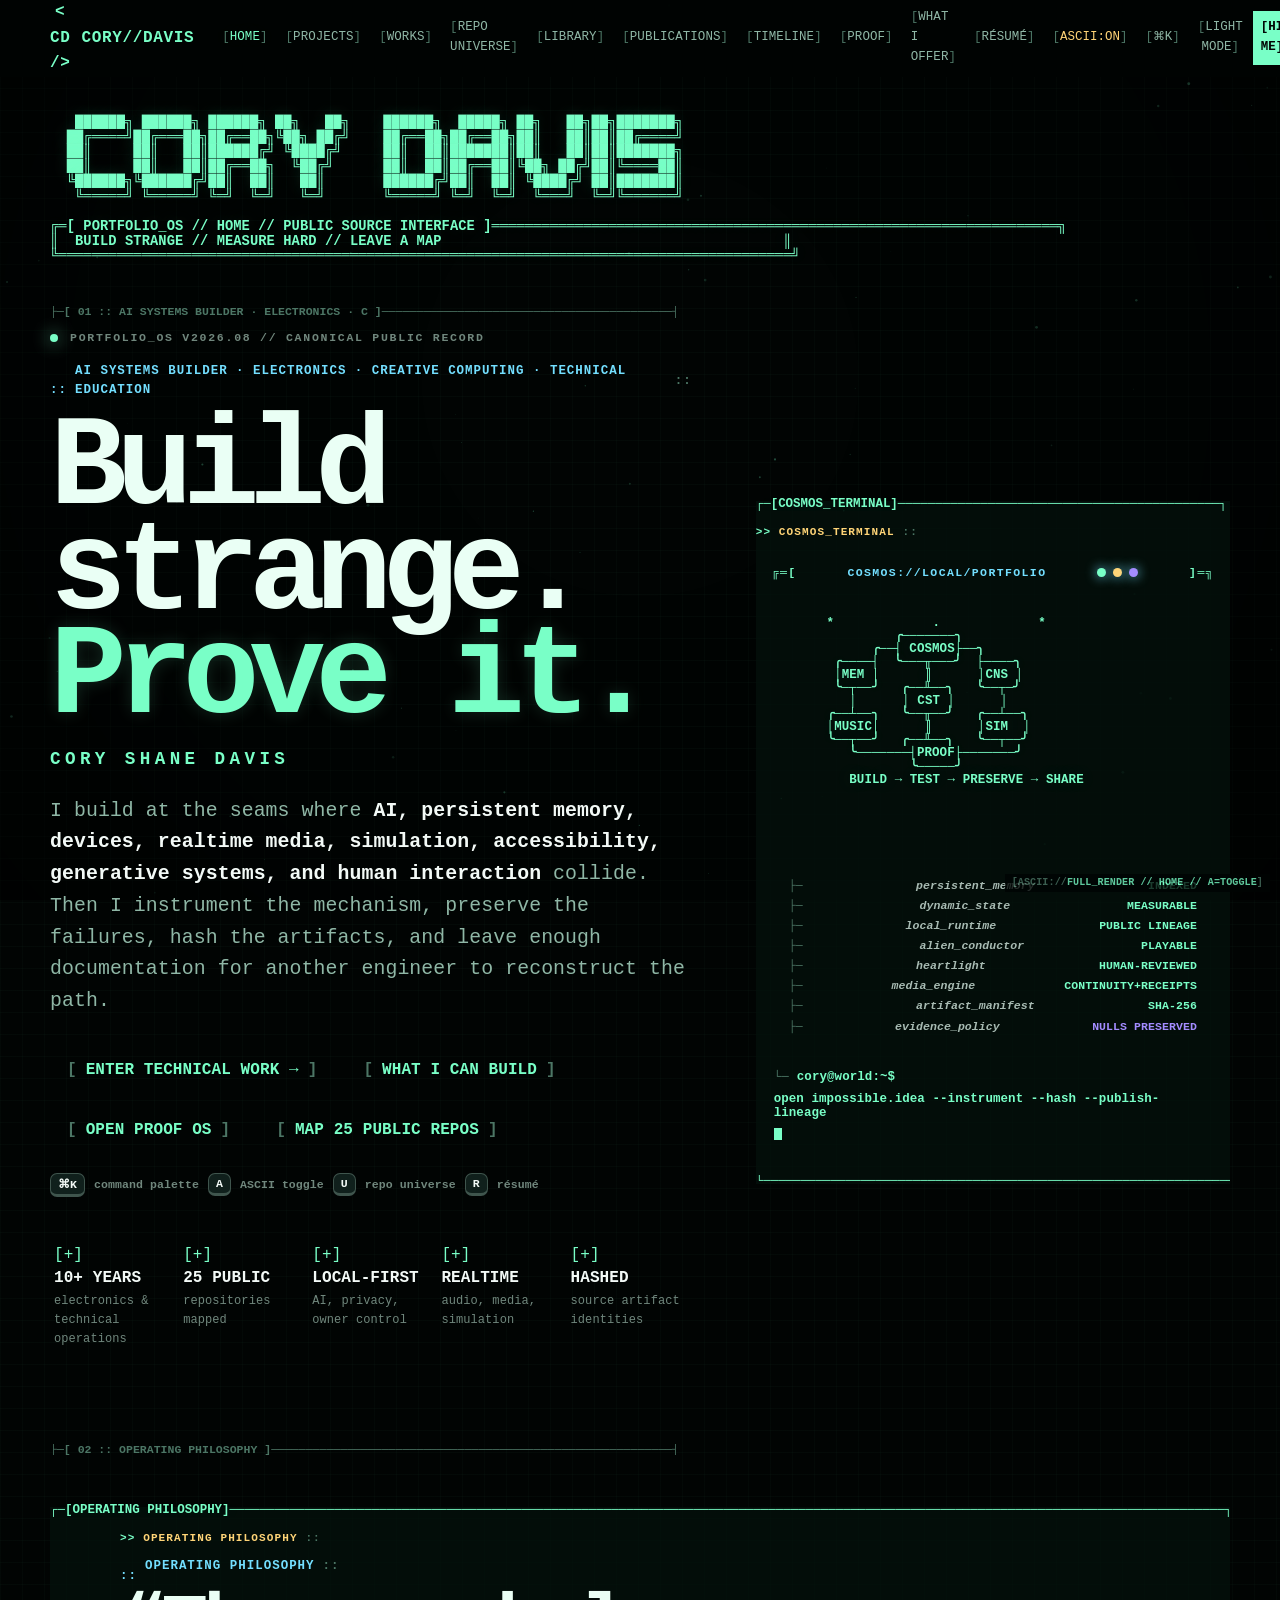
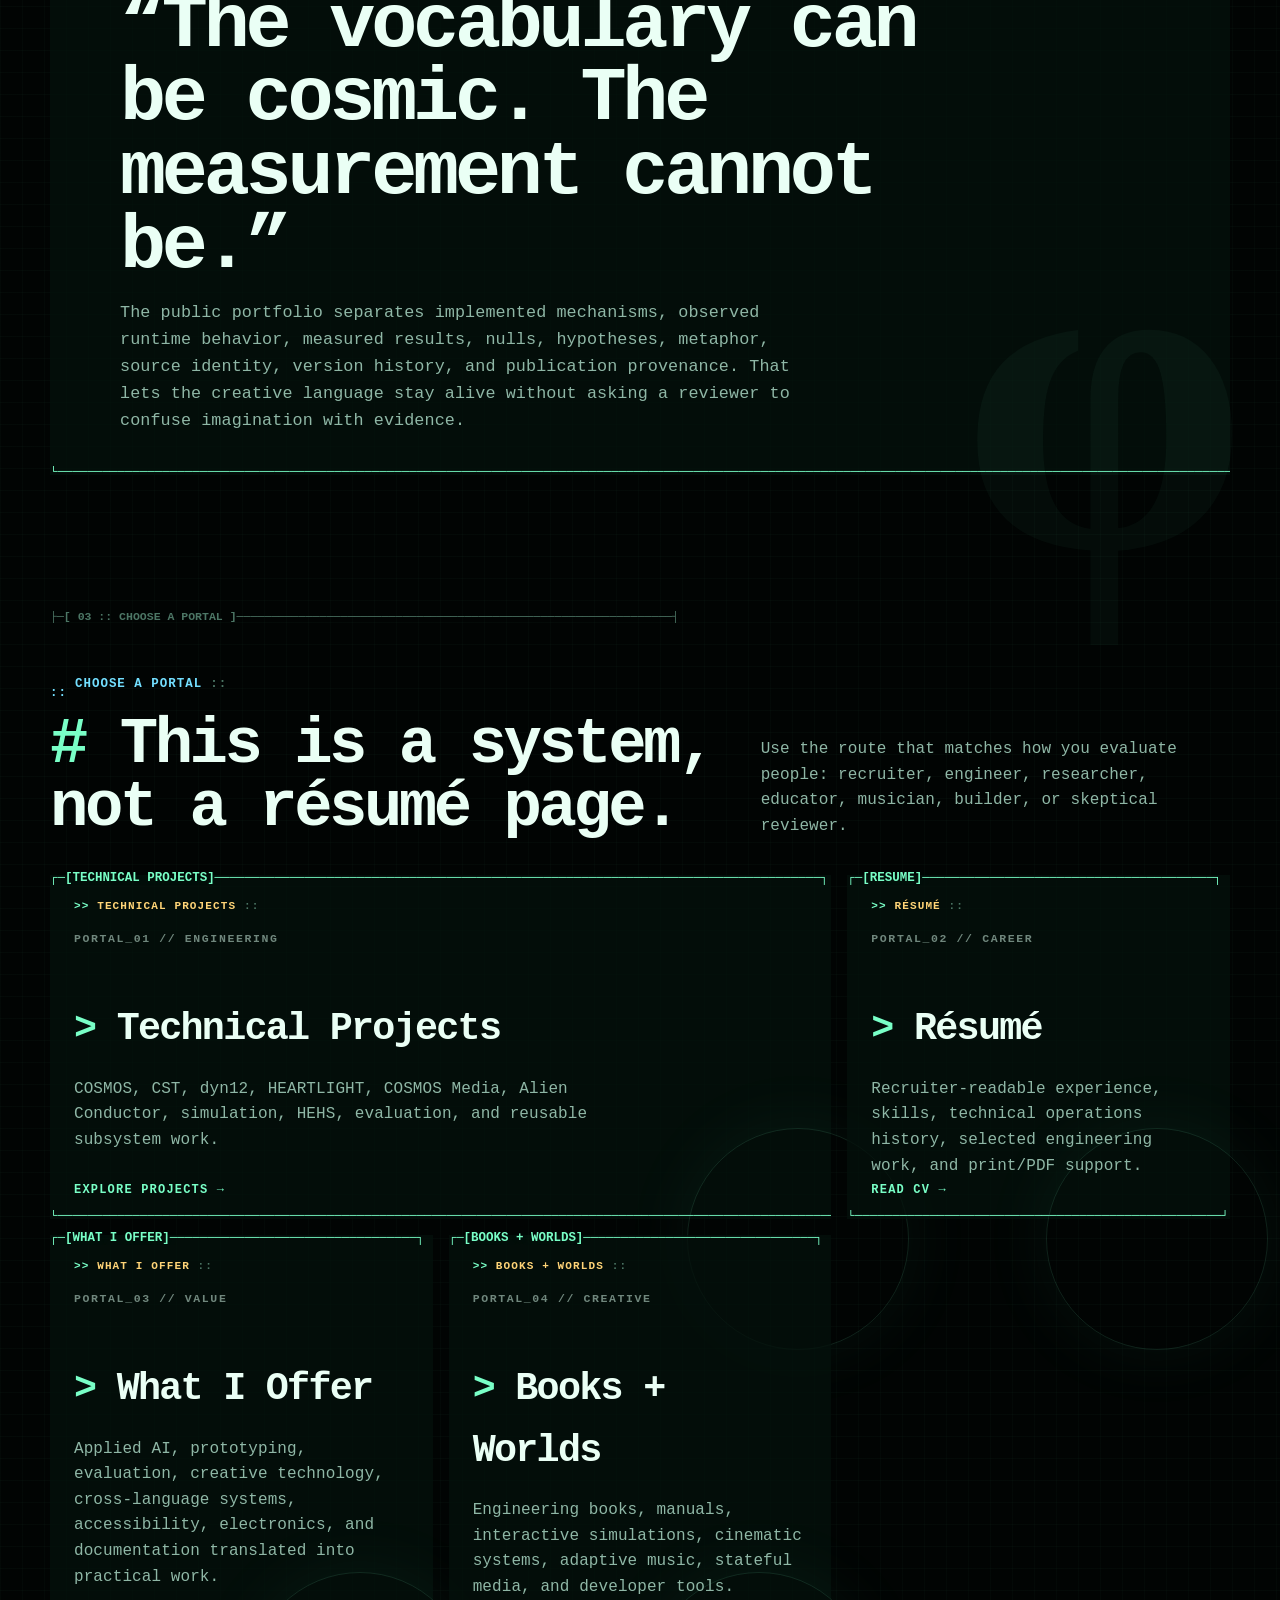
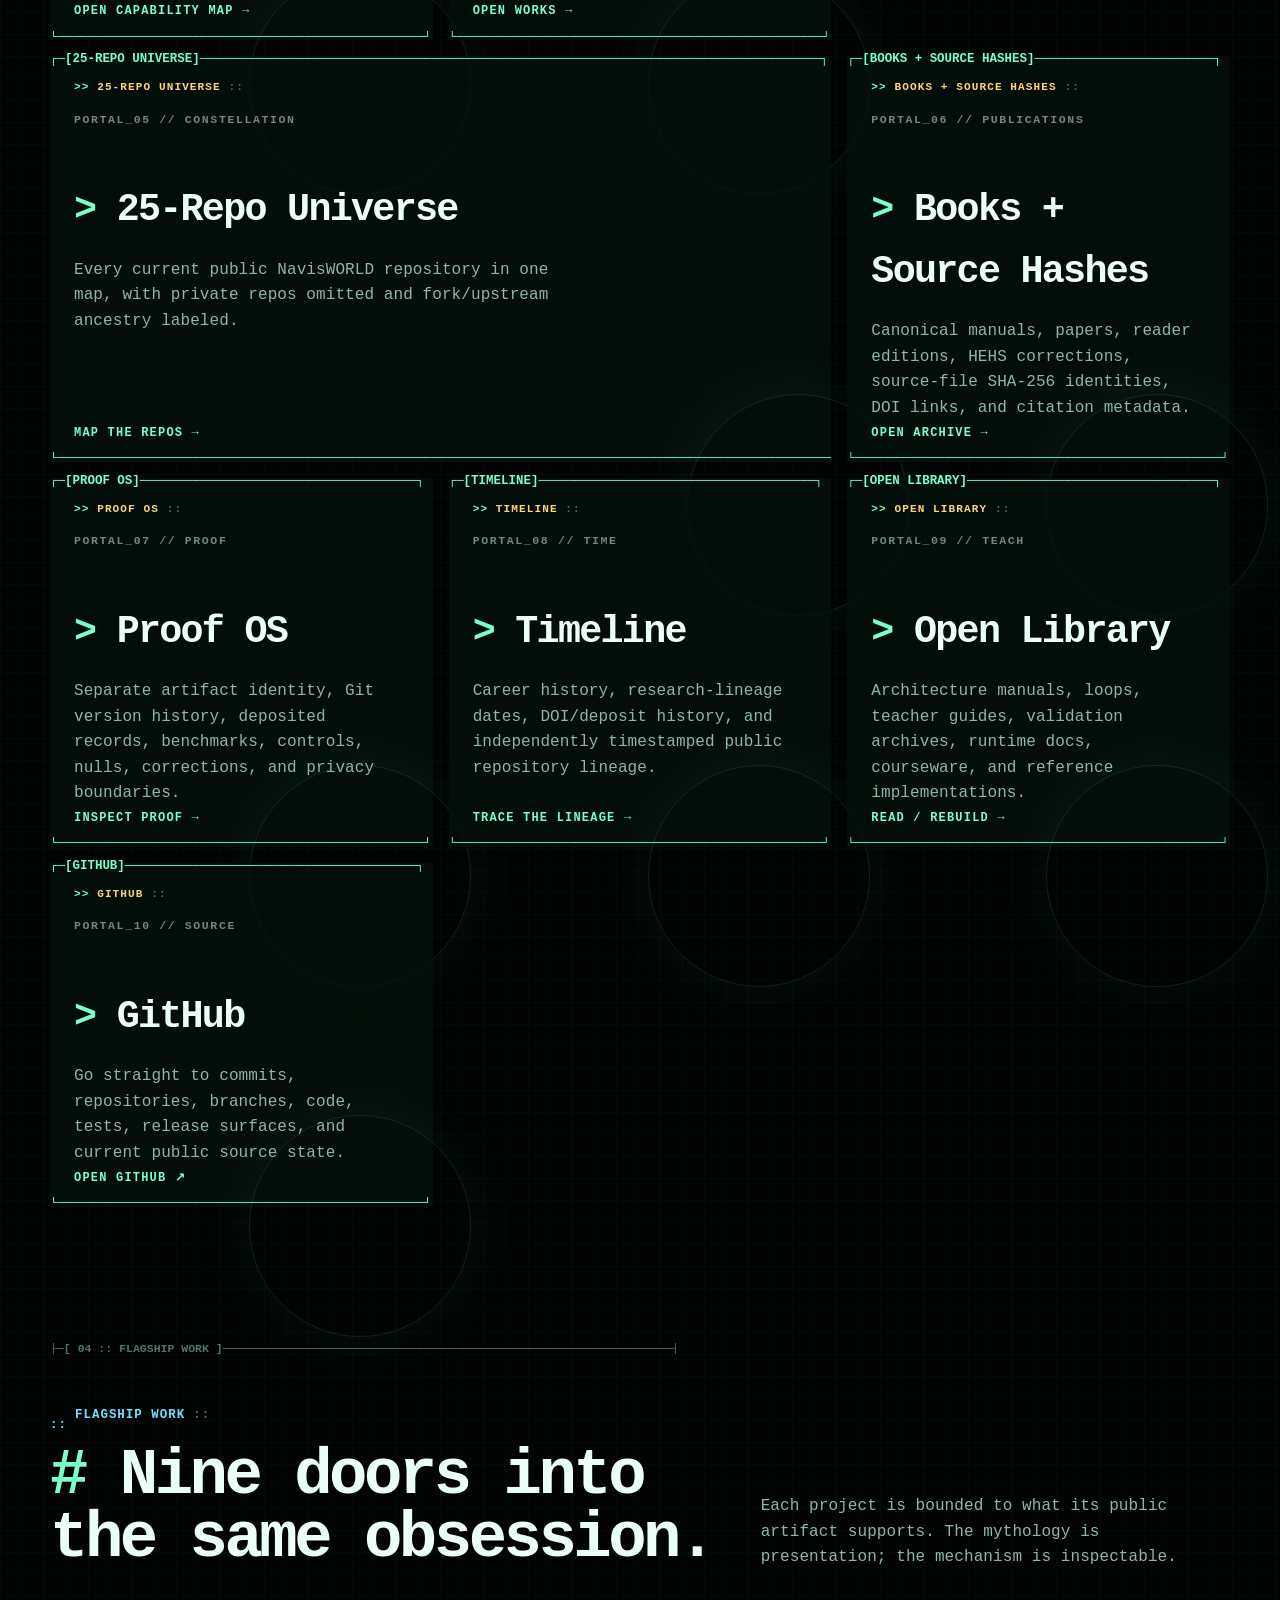
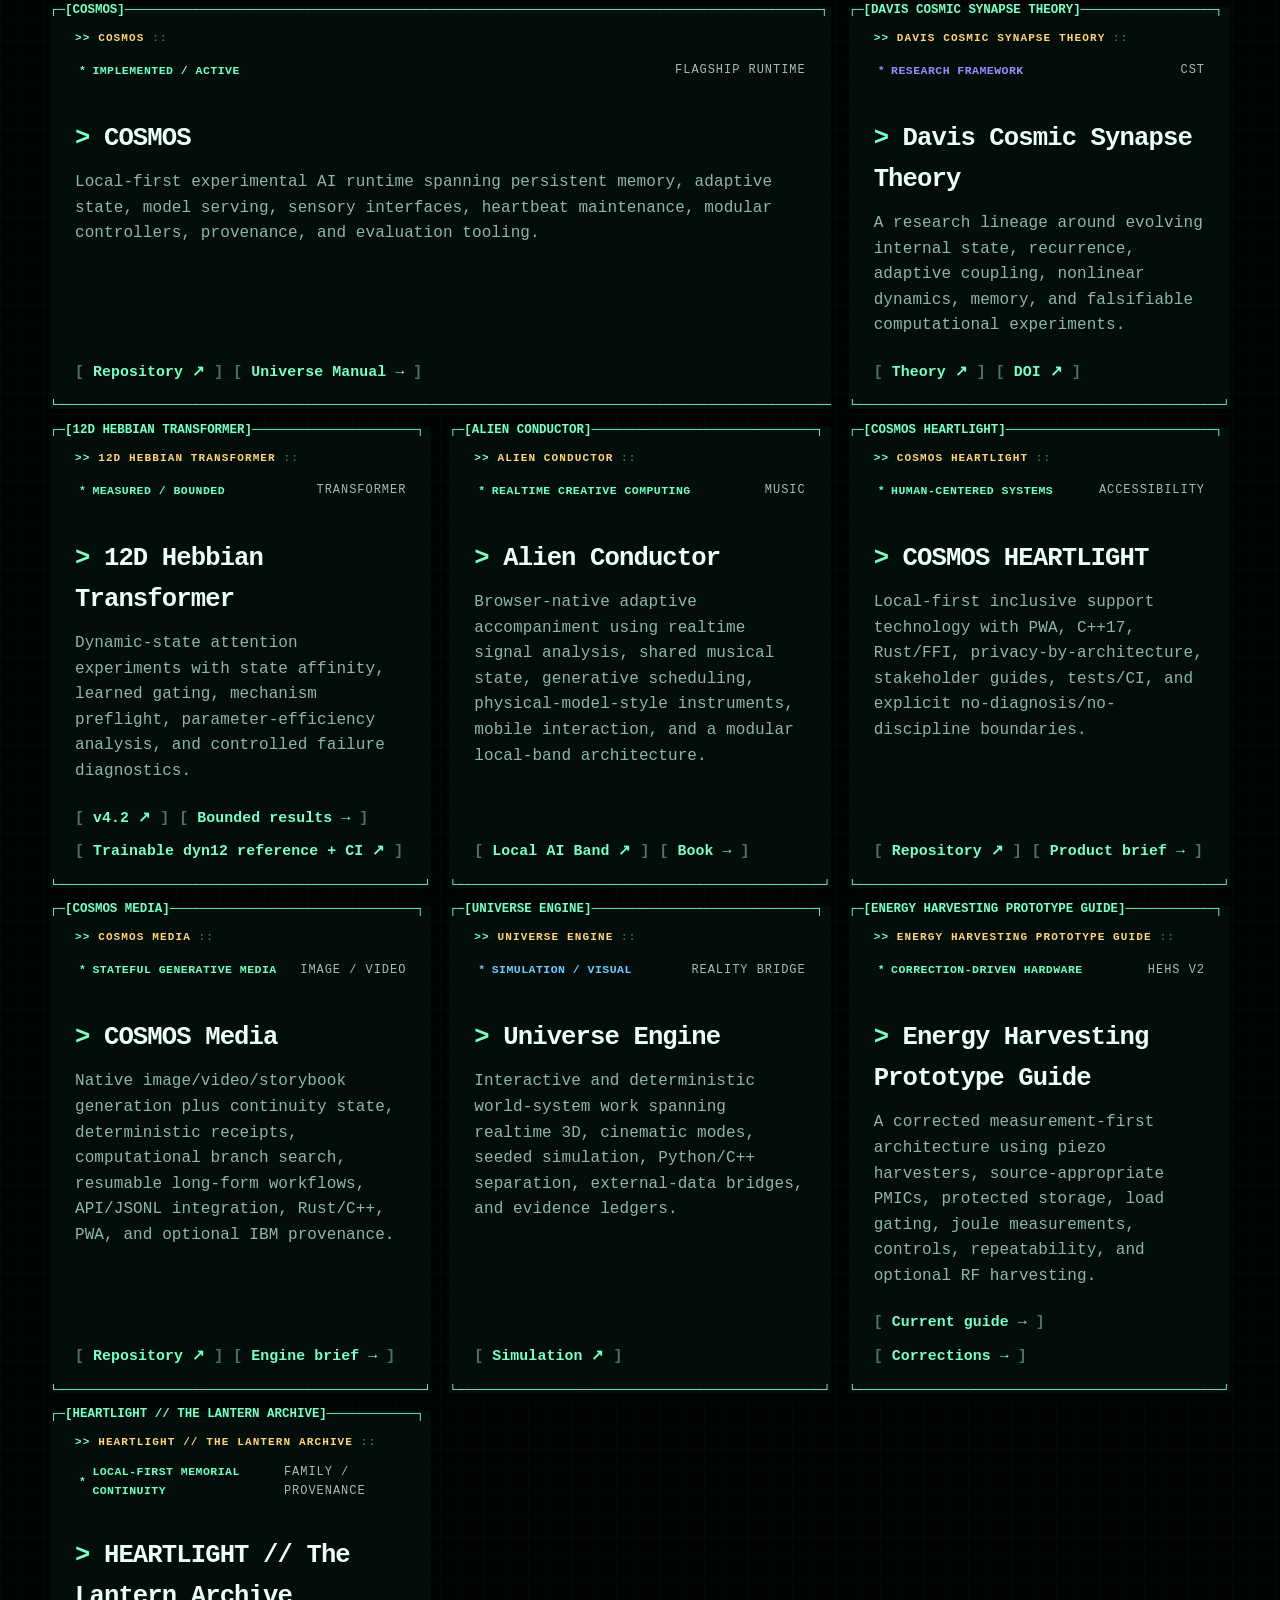
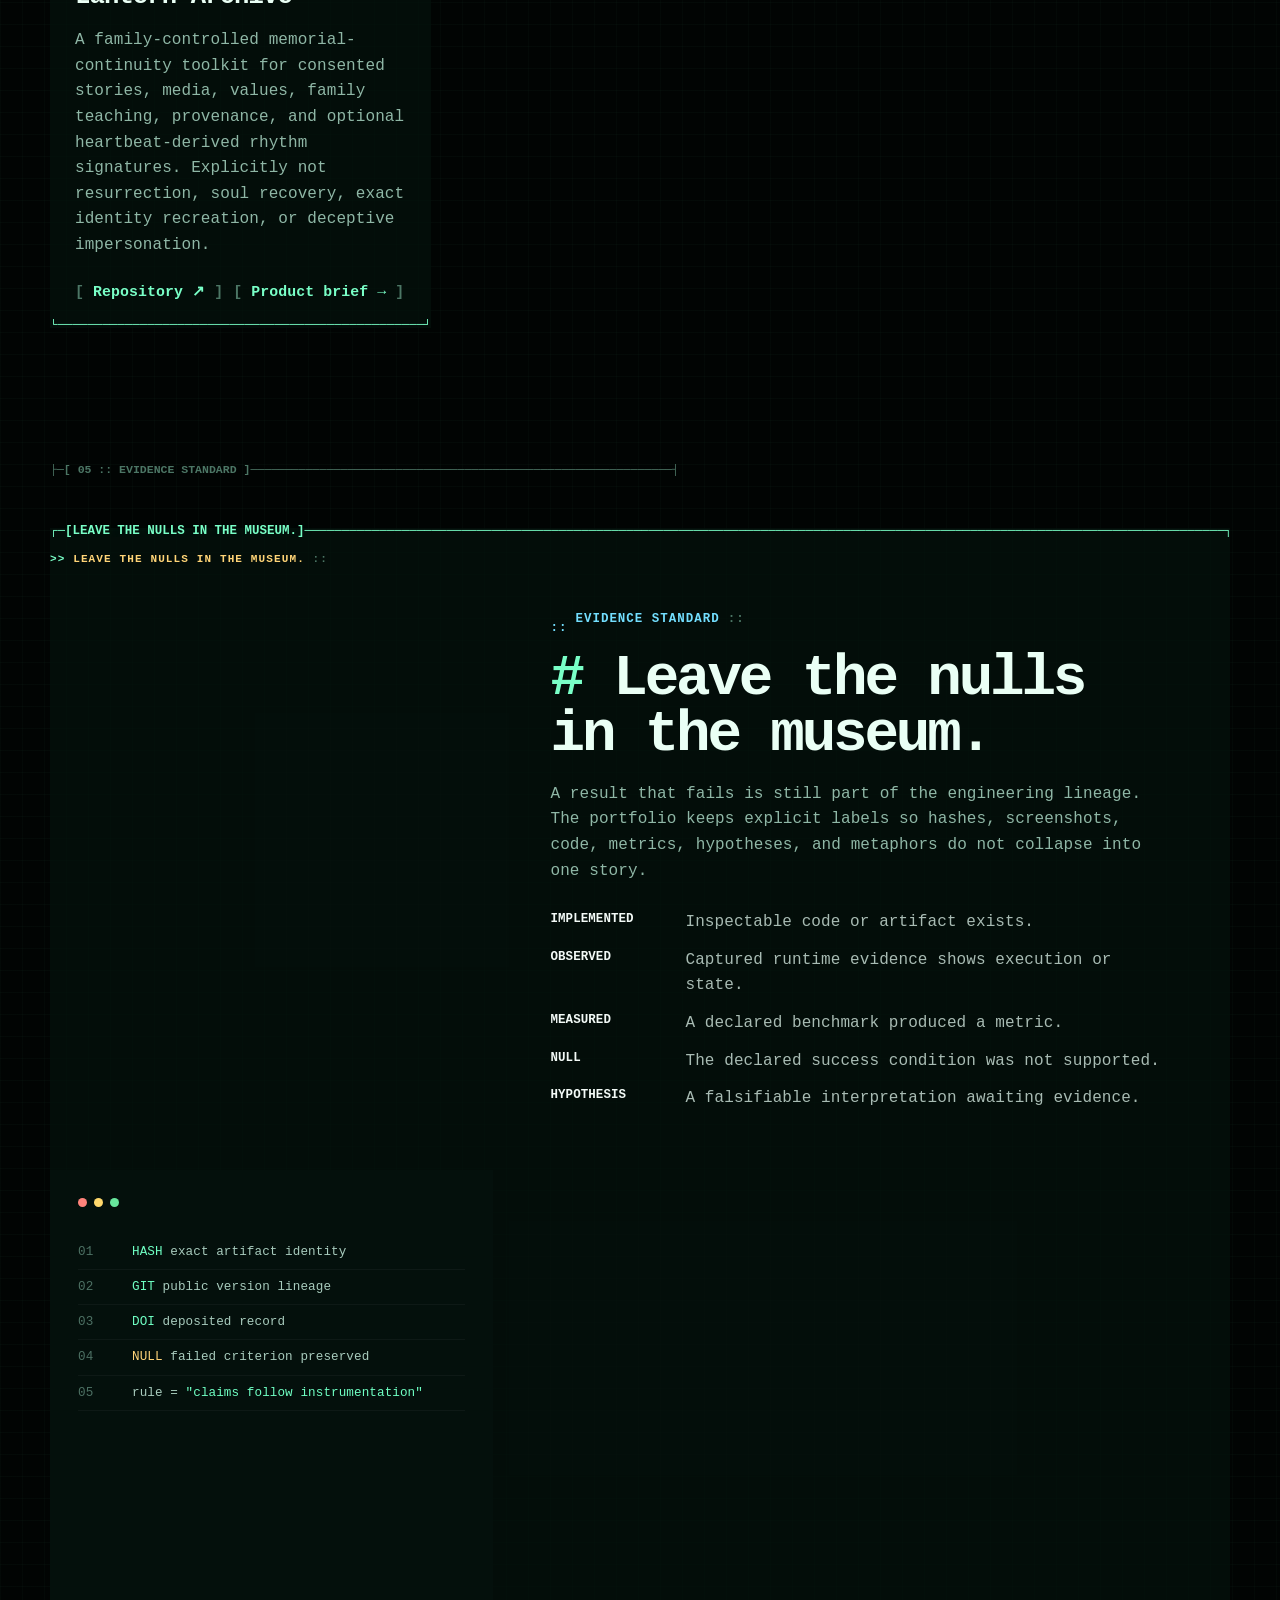
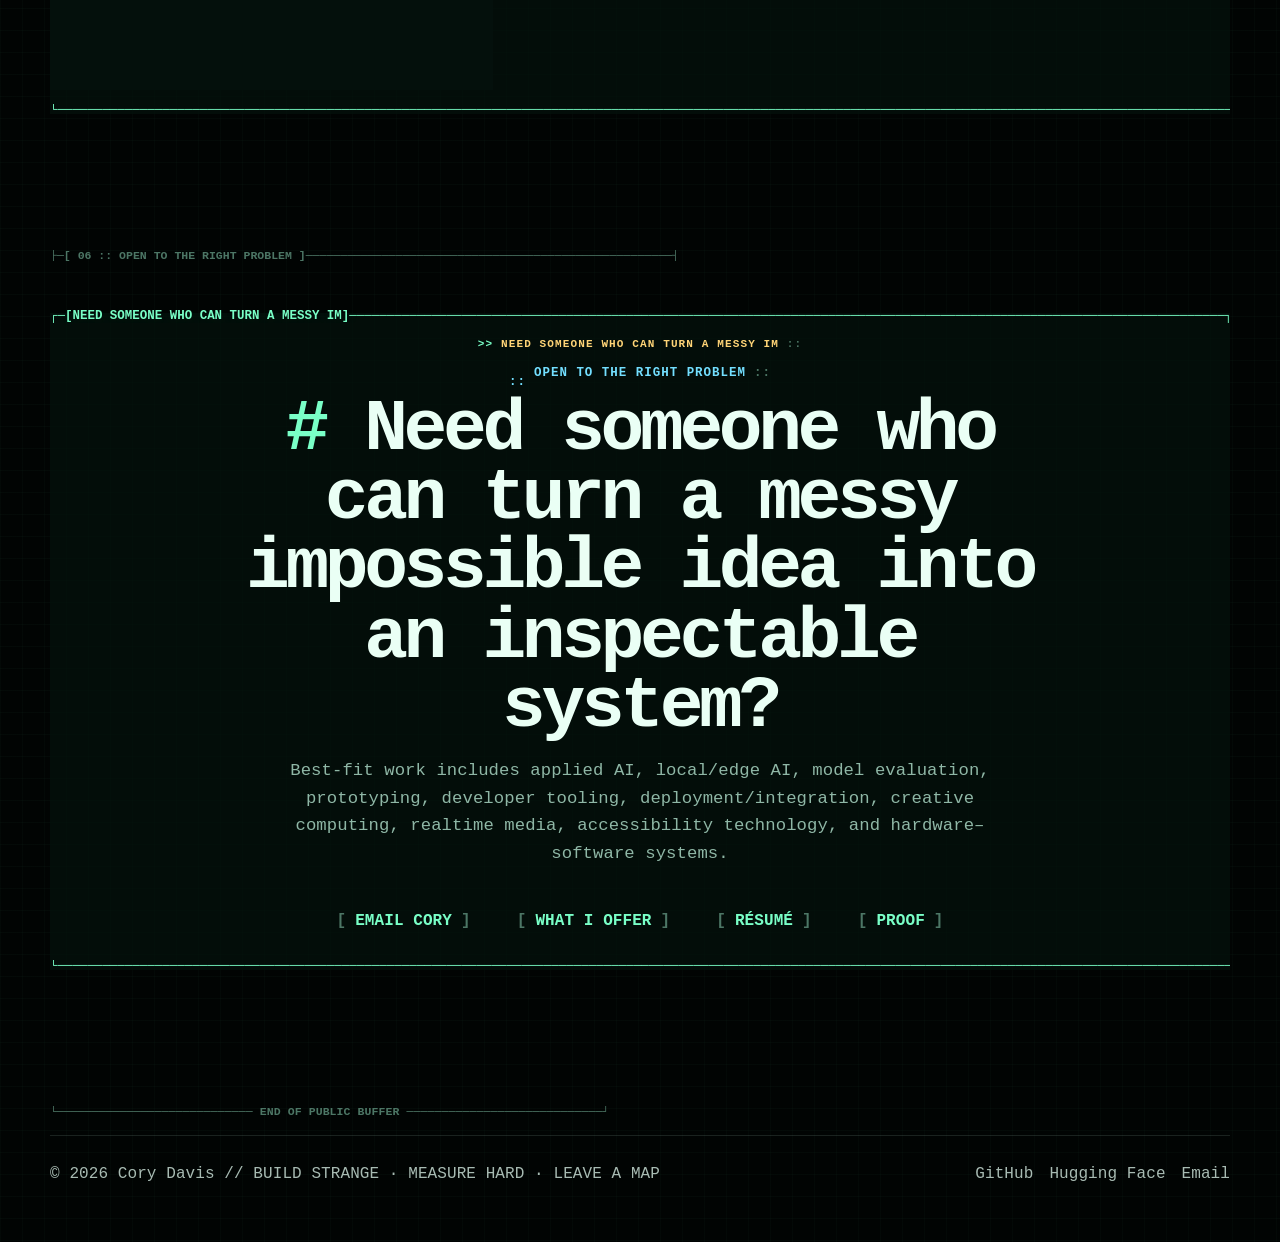
<file: index.html>
<!doctype html>
<html lang="en">
<head>
  <meta charset="utf-8" />
  <meta name="viewport" content="width=device-width, initial-scale=1, viewport-fit=cover" />
  <meta name="theme-color" content="#040807" />
  <meta name="description" content="Cory Davis — AI systems builder across local AI, persistent memory, model evaluation, realtime audio, simulation, accessibility technology, generative media, electronics, and evidence-first engineering." />
  <meta property="og:title" content="Cory Davis // Portfolio OS" />
  <meta property="og:description" content="Build the strange thing. Then prove what it does." />
  <meta property="og:type" content="website" />
  <meta property="og:url" content="https://navisworld.github.io/Cory-Davis-portfolio-/" />
  <title>Cory Davis // Portfolio OS</title>
  <link rel="canonical" href="https://navisworld.github.io/Cory-Davis-portfolio-/" />
  <link rel="stylesheet" href="styles.css" />
  <link rel="stylesheet" href="os.css" />
  <script type="application/ld+json">{"@context":"https://schema.org","@type":"Person","name":"Cory Davis","jobTitle":"AI Systems Builder","email":"mailto:pheras.king@gmail.com","url":"https://navisworld.github.io/Cory-Davis-portfolio-/","sameAs":["https://github.com/NavisWORLD","https://huggingface.co/phera-ra/QC67_cosmo","https://x.com/corebear667"]}</script>
</head>
<body data-page="home">
  <canvas class="void-canvas" data-void-canvas aria-hidden="true"></canvas>
  <div class="scanlines" aria-hidden="true"></div>
  <a class="skip-link" href="#content">Skip to content</a>

  <header class="site-header"><div class="site-shell header-inner"><a class="brand" href="index.html" aria-label="Cory Davis home"><span class="brand-mark">CD</span><span class="brand-text">CORY//DAVIS</span></a><nav class="nav" aria-label="Primary navigation"><a href="index.html" aria-current="page">Home</a><a href="projects.html">Projects</a><a href="works.html">Works</a><a href="universe.html">Repo Universe</a><a href="library.html">Library</a><a href="resume.html">Résumé</a><button type="button" data-command-open title="Open command palette">⌘K</button><button type="button" data-theme-toggle><span data-theme-label>Light mode</span></button><a class="hire-link" href="mailto:pheras.king@gmail.com?subject=Opportunity%20for%20Cory%20Davis">Hire me</a></nav></div></header>

  <main id="content">
    <section class="os-home"><div class="site-shell os-grid"><div class="reveal"><div class="boot-label">PORTFOLIO_OS v2026.08 // CANONICAL PUBLIC RECORD</div><span class="eyebrow">AI systems builder · electronics · creative computing · technical education</span><h1 class="os-title">Build strange.<br><span class="gradient-text">Prove it.</span><small>CORY SHANE DAVIS</small></h1><p class="os-copy">I build at the seams where <strong>AI, persistent memory, devices, realtime media, simulation, accessibility, generative systems, and human interaction</strong> collide. Then I instrument the mechanism, preserve the failures, hash the artifacts, and leave enough documentation for another engineer to reconstruct the path.</p><div class="hero-actions"><a class="btn btn-primary" href="projects.html">ENTER TECHNICAL WORK →</a><a class="btn" href="offerings.html">WHAT I CAN BUILD</a><a class="btn" href="proof.html">OPEN PROOF OS</a><a class="btn btn-ghost" href="universe.html">MAP 24 PUBLIC REPOS</a></div><div class="os-command-hint"><span class="keycap">⌘K</span> command palette <span class="keycap">A</span> ASCII toggle <span class="keycap">U</span> repo universe <span class="keycap">R</span> résumé</div><div class="signal-strip" aria-label="Portfolio focus"><div class="signal"><strong>10+ YEARS</strong><span>electronics & technical operations</span></div><div class="signal"><strong>24 PUBLIC</strong><span>repositories mapped</span></div><div class="signal"><strong>LOCAL-FIRST</strong><span>AI, privacy, owner control</span></div><div class="signal"><strong>REALTIME</strong><span>audio, media, simulation</span></div><div class="signal"><strong>HASHED</strong><span>source artifact identities</span></div></div></div>

      <div class="os-terminal reveal" aria-label="Animated portfolio system diagram"><div class="os-terminal-head"><span>COSMOS://LOCAL/PORTFOLIO</span><span class="os-lights"><i></i><i></i><i></i></span></div><pre class="ascii-core" data-ascii-core aria-hidden="true"></pre><div class="boot-log" aria-label="Portfolio boot status"><span data-boot-line><i>persistent_memory</i><b>INDEXED</b></span><span data-boot-line><i>dynamic_state</i><b>MEASURABLE</b></span><span data-boot-line><i>local_runtime</i><b>PUBLIC LINEAGE</b></span><span data-boot-line><i>alien_conductor</i><b>PLAYABLE</b></span><span data-boot-line><i>heartlight</i><b>HUMAN-REVIEWED</b></span><span data-boot-line><i>media_engine</i><b>CONTINUITY+RECEIPTS</b></span><span data-boot-line><i>artifact_manifest</i><b>SHA-256</b></span><span data-boot-line><i>evidence_policy</i><em>NULLS PRESERVED</em></span></div><div class="os-prompt">cory@world:~$ <span>open impossible.idea --instrument --hash --publish-lineage</span><span class="cursor" aria-hidden="true"></span></div></div>
    </div></section>

    <section><div class="site-shell"><div class="manifesto reveal"><span class="eyebrow">Operating philosophy</span><blockquote>“The vocabulary can be cosmic. The measurement cannot be.”</blockquote><p>The public portfolio separates implemented mechanisms, observed runtime behavior, measured results, nulls, hypotheses, metaphor, source identity, version history, and publication provenance. That lets the creative language stay alive without asking a reviewer to confuse imagination with evidence.</p></div></div></section>

    <section><div class="site-shell"><div class="section-head reveal"><div><span class="eyebrow">Choose a portal</span><h2>This is a system, not a résumé page.</h2></div><p>Use the route that matches how you evaluate people: recruiter, engineer, researcher, educator, musician, builder, or skeptical reviewer.</p></div><div class="portal-grid">
      <a class="portal big reveal" href="projects.html"><span class="portal-code">PORTAL_01 // ENGINEERING</span><h3>Technical Projects</h3><p>COSMOS, CST, dyn12, HEARTLIGHT, COSMOS Media, Alien Conductor, simulation, HEHS, evaluation, and reusable subsystem work.</p><span class="portal-go">EXPLORE PROJECTS →</span></a>
      <a class="portal reveal" href="resume.html"><span class="portal-code">PORTAL_02 // CAREER</span><h3>Résumé</h3><p>Recruiter-readable experience, skills, technical operations history, selected engineering work, and print/PDF support.</p><span class="portal-go">READ CV →</span></a>
      <a class="portal reveal" href="offerings.html"><span class="portal-code">PORTAL_03 // VALUE</span><h3>What I Offer</h3><p>Applied AI, prototyping, evaluation, creative technology, cross-language systems, accessibility, electronics, and documentation translated into practical work.</p><span class="portal-go">OPEN CAPABILITY MAP →</span></a>
      <a class="portal reveal" href="works.html"><span class="portal-code">PORTAL_04 // CREATIVE</span><h3>Books + Worlds</h3><p>Engineering books, manuals, interactive simulations, cinematic systems, adaptive music, stateful media, and developer tools.</p><span class="portal-go">OPEN WORKS →</span></a>
      <a class="portal big reveal" href="universe.html"><span class="portal-code">PORTAL_05 // CONSTELLATION</span><h3>24-Repo Universe</h3><p>Every current public NavisWORLD repository in one map, with private repos omitted and fork/upstream ancestry labeled.</p><span class="portal-go">MAP THE REPOS →</span></a>
      <a class="portal reveal" href="publications.html"><span class="portal-code">PORTAL_06 // PUBLICATIONS</span><h3>Books + Source Hashes</h3><p>Canonical manuals, papers, reader editions, HEHS corrections, source-file SHA-256 identities, DOI links, and citation metadata.</p><span class="portal-go">OPEN ARCHIVE →</span></a>
      <a class="portal reveal" href="proof.html"><span class="portal-code">PORTAL_07 // PROOF</span><h3>Proof OS</h3><p>Separate artifact identity, Git version history, deposited records, benchmarks, controls, nulls, corrections, and privacy boundaries.</p><span class="portal-go">INSPECT PROOF →</span></a>
      <a class="portal reveal" href="timeline.html"><span class="portal-code">PORTAL_08 // TIME</span><h3>Timeline</h3><p>Career history, research-lineage dates, DOI/deposit history, and independently timestamped public repository lineage.</p><span class="portal-go">TRACE THE LINEAGE →</span></a>
      <a class="portal reveal" href="library.html"><span class="portal-code">PORTAL_09 // TEACH</span><h3>Open Library</h3><p>Architecture manuals, loops, teacher guides, validation archives, runtime docs, courseware, and reference implementations.</p><span class="portal-go">READ / REBUILD →</span></a>
      <a class="portal reveal" href="https://github.com/NavisWORLD" target="_blank" rel="noreferrer"><span class="portal-code">PORTAL_10 // SOURCE</span><h3>GitHub</h3><p>Go straight to commits, repositories, branches, code, tests, release surfaces, and current public source state.</p><span class="portal-go">OPEN GITHUB ↗</span></a>
    </div></div></section>

    <section><div class="site-shell"><div class="section-head reveal"><div><span class="eyebrow">Flagship work</span><h2>Eight doors into the same obsession.</h2></div><p>Each project is bounded to what its public artifact supports. The mythology is presentation; the mechanism is inspectable.</p></div><div class="cards">
      <article class="card featured reveal"><div class="card-kicker"><span class="badge implemented">Implemented / active</span><span>Flagship runtime</span></div><h3>COSMOS</h3><p>Local-first experimental AI runtime spanning persistent memory, adaptive state, model serving, sensory interfaces, heartbeat maintenance, modular controllers, provenance, and evaluation tooling.</p><div class="card-links"><a class="inline-link" href="https://github.com/NavisWORLD/Cosmos" target="_blank" rel="noreferrer">Repository ↗</a><a class="inline-link" href="publications/COSMOS_CST_UNIVERSE_MANUAL_READER.md">Universe Manual →</a></div></article>
      <article class="card reveal"><div class="card-kicker"><span class="badge hypothesis">Research framework</span><span>CST</span></div><h3>Davis Cosmic Synapse Theory</h3><p>A research lineage around evolving internal state, recurrence, adaptive coupling, nonlinear dynamics, memory, and falsifiable computational experiments.</p><div class="card-links"><a class="inline-link" href="https://github.com/NavisWORLD/The-theory-of-CST" target="_blank" rel="noreferrer">Theory ↗</a><a class="inline-link" href="https://doi.org/10.5281/zenodo.17574447" target="_blank" rel="noreferrer">DOI ↗</a></div></article>
      <article class="card reveal"><div class="card-kicker"><span class="badge measured">Measured / bounded</span><span>Transformer</span></div><h3>12D Hebbian Transformer</h3><p>Dynamic-state attention experiments with state affinity, learned gating, mechanism preflight, parameter-efficiency analysis, and controlled failure diagnostics.</p><div class="card-links"><a class="inline-link" href="https://github.com/NavisWORLD/The-Cosmic-Davis-12D-Hebbian-Transformer-ver.4.2" target="_blank" rel="noreferrer">v4.2 ↗</a><a class="inline-link" href="proof.html">Bounded results →</a></div></article>
      <article class="card reveal"><div class="card-kicker"><span class="badge implemented">Realtime creative computing</span><span>Music</span></div><h3>Alien Conductor</h3><p>Browser-native adaptive accompaniment using realtime signal analysis, shared musical state, generative scheduling, physical-model-style instruments, mobile interaction, and a modular local-band architecture.</p><div class="card-links"><a class="inline-link" href="https://github.com/NavisWORLD/-reality-bridge-alien-conductor-local-ai-band" target="_blank" rel="noreferrer">Local AI Band ↗</a><a class="inline-link" href="publications/ALIEN_CONDUCTOR_ENGINEERING_BOOK_READER.md">Book →</a></div></article>
      <article class="card reveal"><div class="card-kicker"><span class="badge implemented">Human-centered systems</span><span>Accessibility</span></div><h3>COSMOS HEARTLIGHT</h3><p>Local-first inclusive support technology with PWA, C++17, Rust/FFI, privacy-by-architecture, stakeholder guides, tests/CI, and explicit no-diagnosis/no-discipline boundaries.</p><div class="card-links"><a class="inline-link" href="https://github.com/NavisWORLD/COSMOS-HEARTLIGHT" target="_blank" rel="noreferrer">Repository ↗</a><a class="inline-link" href="publications/HEARTLIGHT_PRODUCT_BRIEF.md">Product brief →</a></div></article>
      <article class="card reveal"><div class="card-kicker"><span class="badge implemented">Stateful generative media</span><span>Image / video</span></div><h3>COSMOS Media</h3><p>Native image/video/storybook generation plus continuity state, deterministic receipts, computational branch search, resumable long-form workflows, API/JSONL integration, Rust/C++, PWA, and optional IBM provenance.</p><div class="card-links"><a class="inline-link" href="https://github.com/NavisWORLD/Cosmic-quantum-video-picture-generator-" target="_blank" rel="noreferrer">Repository ↗</a><a class="inline-link" href="publications/COSMOS_MEDIA_ENGINE_BRIEF.md">Engine brief →</a></div></article>
      <article class="card reveal"><div class="card-kicker"><span class="badge reconstruction">Simulation / visual</span><span>Reality Bridge</span></div><h3>Universe Engine</h3><p>Interactive and deterministic world-system work spanning realtime 3D, cinematic modes, seeded simulation, Python/C++ separation, external-data bridges, and evidence ledgers.</p><div class="card-links"><a class="inline-link" href="https://github.com/NavisWORLD/Reality-bridge-universal-probe-engine-sim-" target="_blank" rel="noreferrer">Simulation ↗</a></div></article>
      <article class="card reveal"><div class="card-kicker"><span class="badge measured">Correction-driven hardware</span><span>HEHS v2</span></div><h3>Energy Harvesting Prototype Guide</h3><p>A corrected measurement-first architecture using piezo harvesters, source-appropriate PMICs, protected storage, load gating, joule measurements, controls, repeatability, and optional RF harvesting.</p><div class="card-links"><a class="inline-link" href="publications/HEHS_V2_ENGINEERING_GUIDE.md">Current guide →</a><a class="inline-link" href="publications/HEHS_V1_TO_V2_CORRECTION_LEDGER.md">Corrections →</a></div></article>
    </div></div></section>

    <section><div class="site-shell"><div class="evidence-panel reveal"><div class="evidence-copy"><span class="eyebrow">Evidence standard</span><h2>Leave the nulls in the museum.</h2><p>A result that fails is still part of the engineering lineage. The portfolio keeps explicit labels so hashes, screenshots, code, metrics, hypotheses, and metaphors do not collapse into one story.</p><ul class="evidence-list"><li><strong>IMPLEMENTED</strong><span>Inspectable code or artifact exists.</span></li><li><strong>OBSERVED</strong><span>Captured runtime evidence shows execution or state.</span></li><li><strong>MEASURED</strong><span>A declared benchmark produced a metric.</span></li><li><strong>NULL</strong><span>The declared success condition was not supported.</span></li><li><strong>HYPOTHESIS</strong><span>A falsifiable interpretation awaiting evidence.</span></li></ul></div><div class="evidence-code" aria-label="Evidence terminal"><div class="terminal-head"><span></span><span></span><span></span></div><div class="terminal-line"><span class="ln">01</span><span><span class="ok">HASH</span> exact artifact identity</span></div><div class="terminal-line"><span class="ln">02</span><span><span class="ok">GIT</span> public version lineage</span></div><div class="terminal-line"><span class="ln">03</span><span><span class="ok">DOI</span> deposited record</span></div><div class="terminal-line"><span class="ln">04</span><span><span class="warn">NULL</span> failed criterion preserved</span></div><div class="terminal-line"><span class="ln">05</span><span>rule = <span class="ok">"claims follow instrumentation"</span></span></div></div></div></div></section>

    <section><div class="site-shell"><div class="cta reveal"><span class="eyebrow">Open to the right problem</span><h2>Need someone who can turn a messy impossible idea into an inspectable system?</h2><p>Best-fit work includes applied AI, local/edge AI, model evaluation, prototyping, developer tooling, deployment/integration, creative computing, realtime media, accessibility technology, and hardware–software systems.</p><div class="hero-actions"><a class="btn btn-primary" href="mailto:pheras.king@gmail.com?subject=Let%27s%20talk%20about%20a%20role">EMAIL CORY</a><a class="btn" href="offerings.html">WHAT I OFFER</a><a class="btn" href="resume.html">RÉSUMÉ</a><a class="btn" href="proof.html">PROOF</a></div></div></div></section>
  </main>

  <footer class="site-footer"><div class="site-shell footer-grid"><span>© <span data-year></span> Cory Davis // BUILD STRANGE · MEASURE HARD · LEAVE A MAP</span><div class="footer-links"><a href="https://github.com/NavisWORLD" target="_blank" rel="noreferrer">GitHub</a><a href="https://huggingface.co/phera-ra/QC67_cosmo" target="_blank" rel="noreferrer">Hugging Face</a><a href="mailto:pheras.king@gmail.com">Email</a></div></div></footer>

  <div class="command-palette" data-command-palette aria-hidden="true"><div class="command-box" role="dialog" aria-modal="true" aria-label="Quick navigation"><input class="command-input" data-command-input type="search" placeholder="type: projects, proof, publications, offer…" aria-label="Search portfolio commands"/><div class="command-results"><a class="command-item" data-command-item href="projects.html"><span>Technical projects</span><span class="command-key">PROJECTS</span></a><a class="command-item" data-command-item href="resume.html"><span>Résumé</span><span class="command-key">CV</span></a><a class="command-item" data-command-item href="universe.html"><span>Repository universe</span><span class="command-key">REPOS</span></a><a class="command-item" data-command-item href="mailto:pheras.king@gmail.com"><span>Contact Cory</span><span class="command-key">EMAIL</span></a></div></div></div>
  <script src="app.js" defer></script>
  <script src="os.js" defer></script>
</body>
</html>
</file>
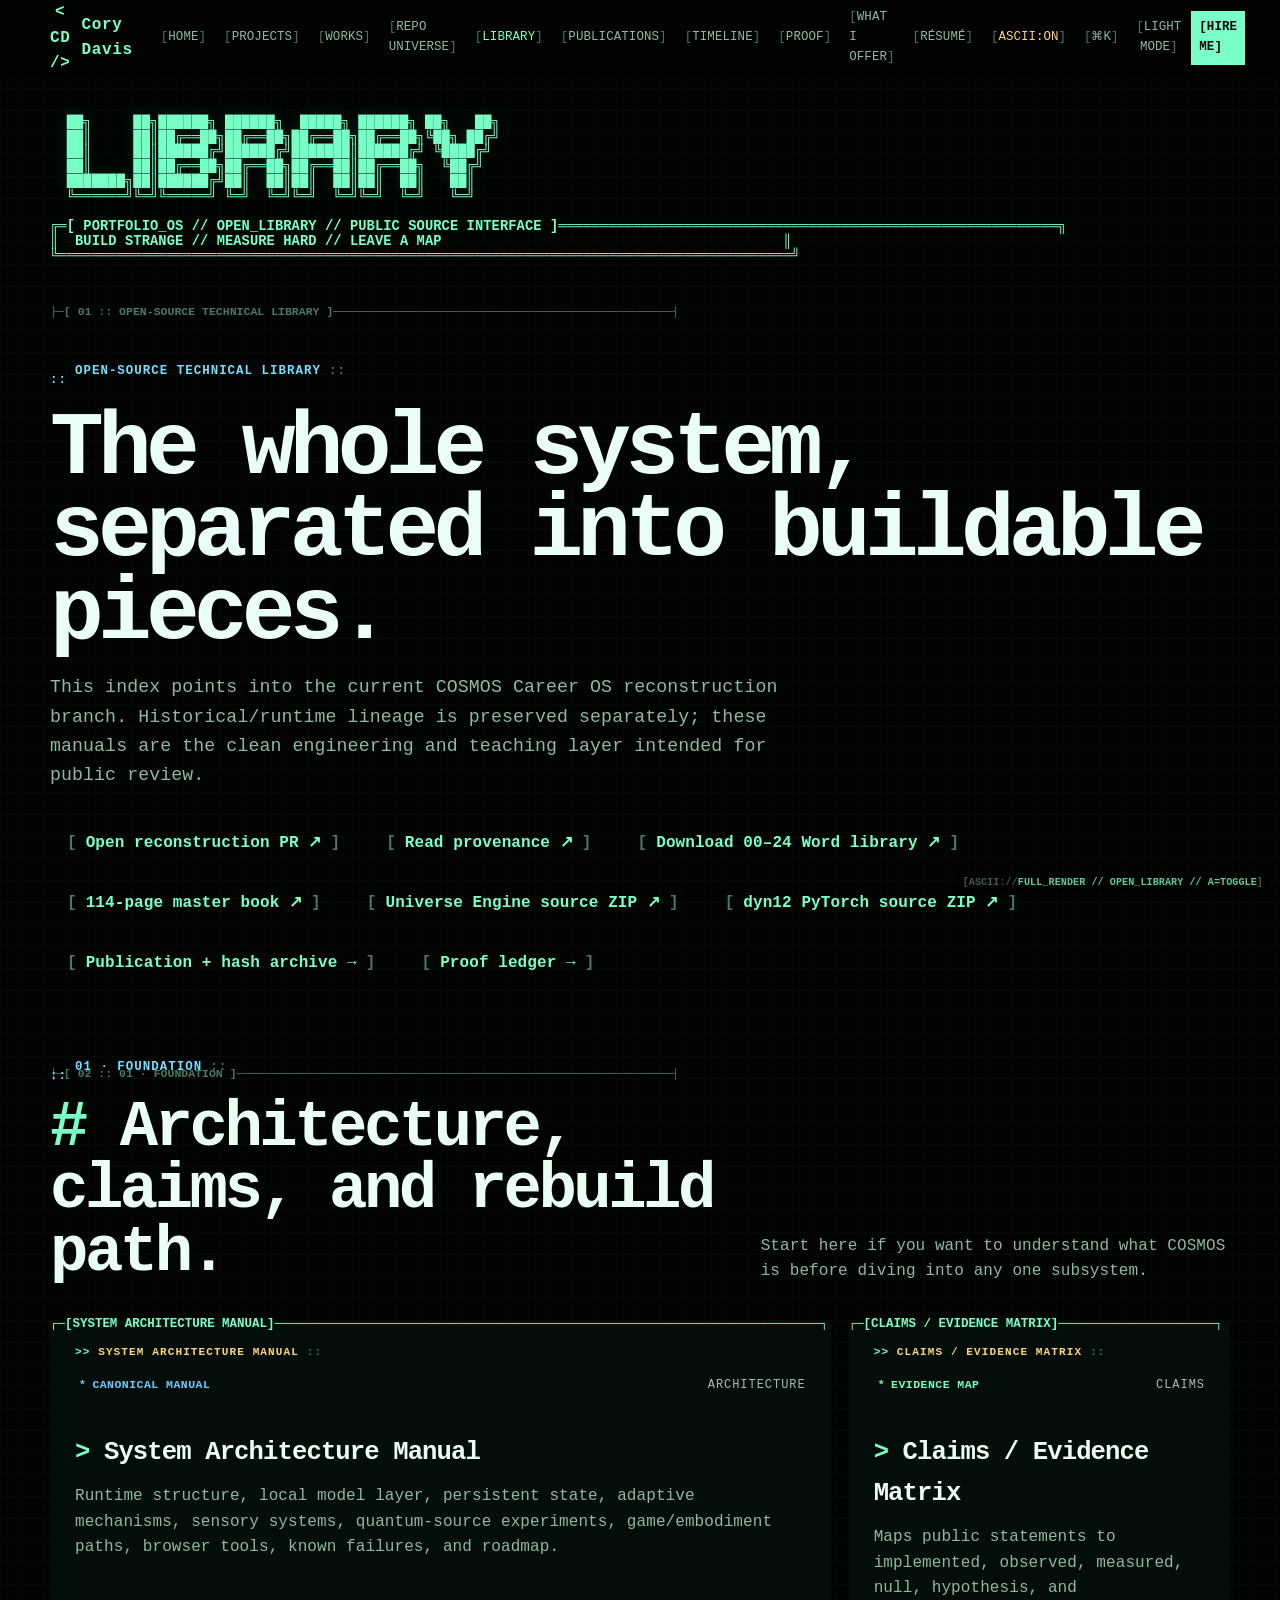
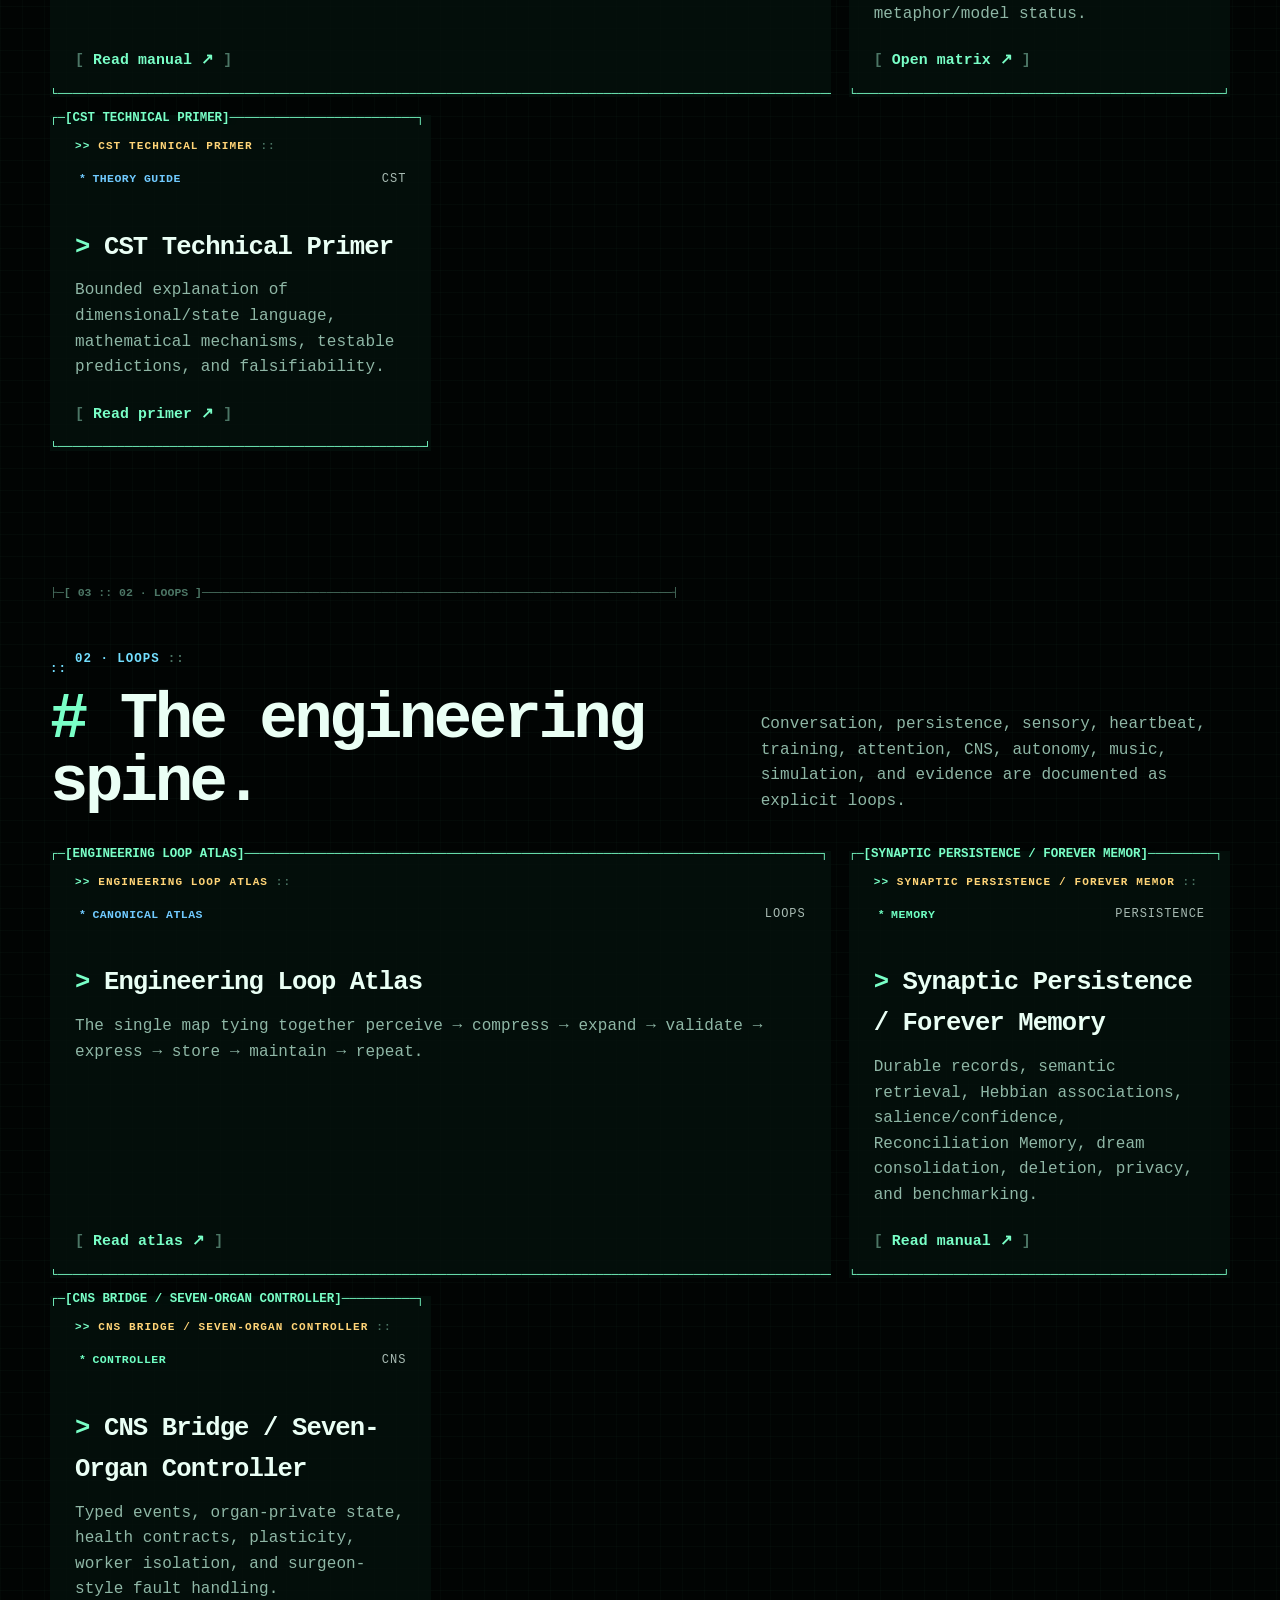
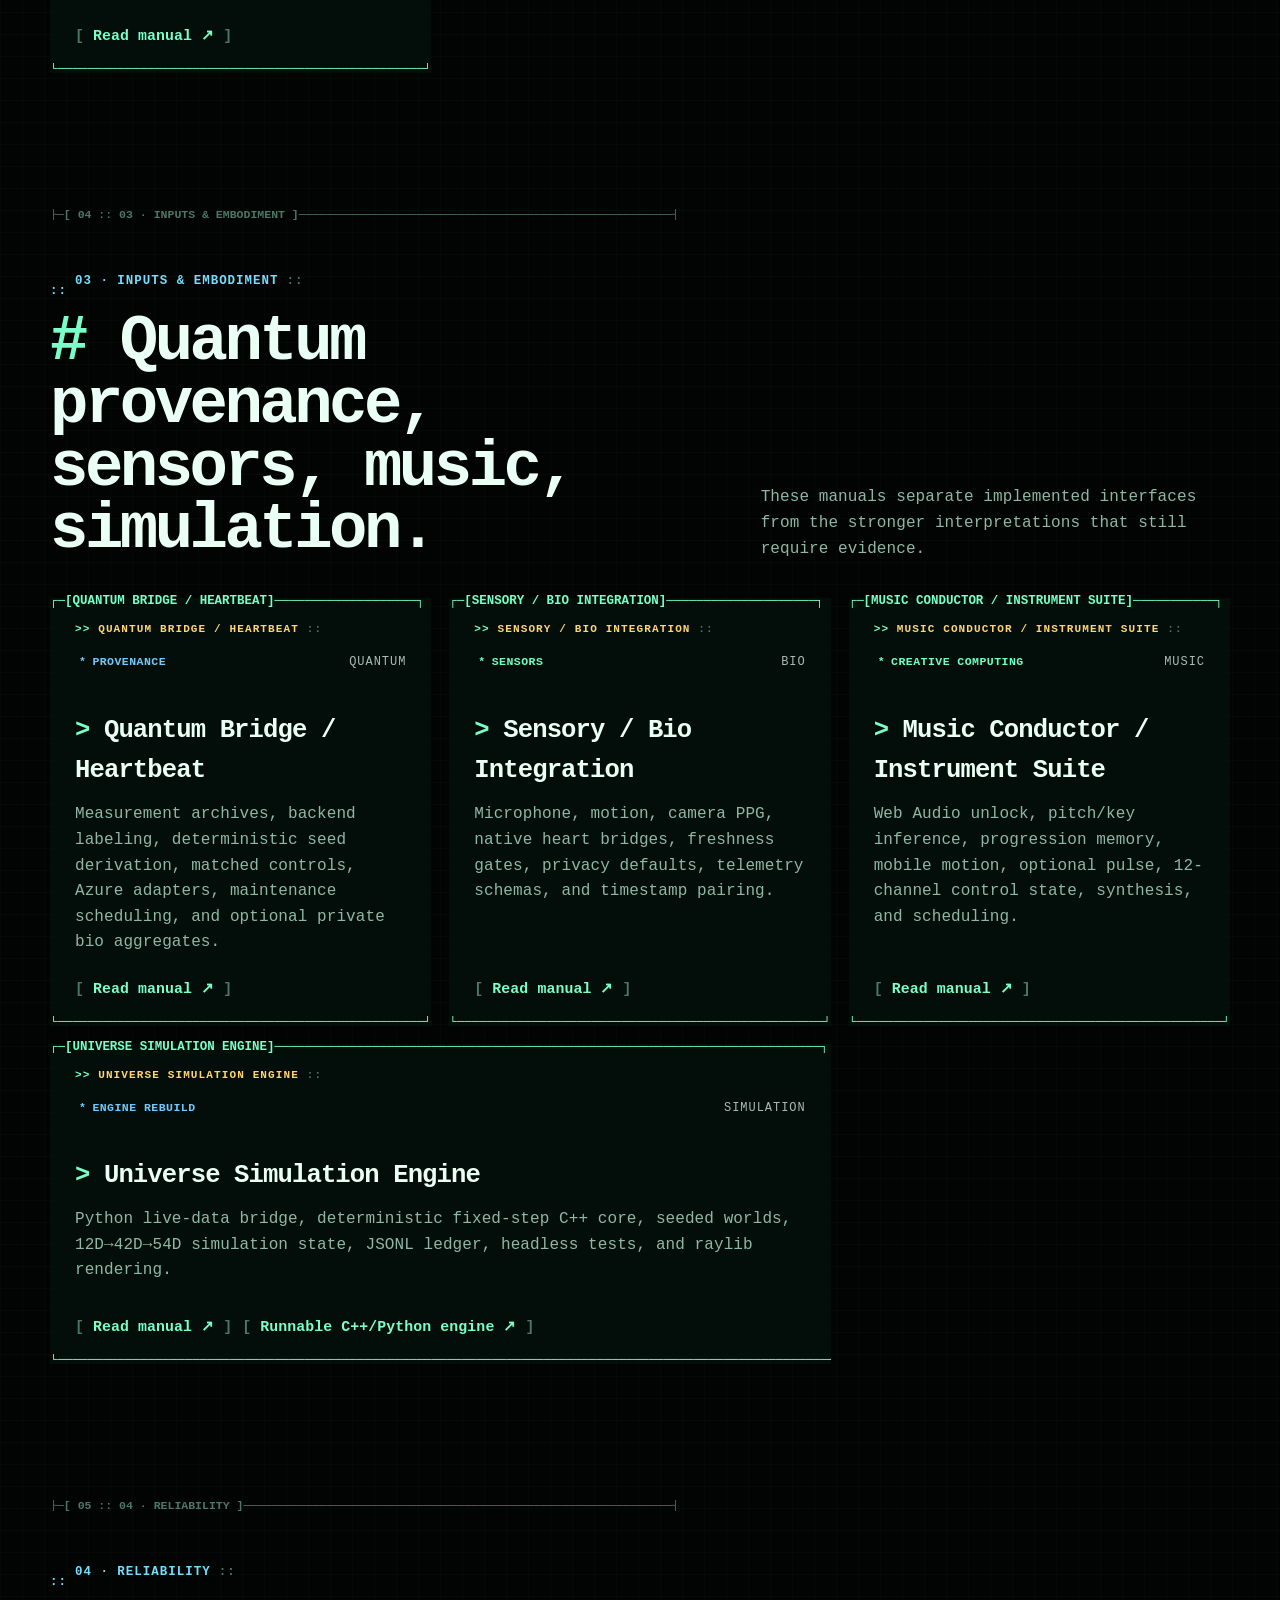
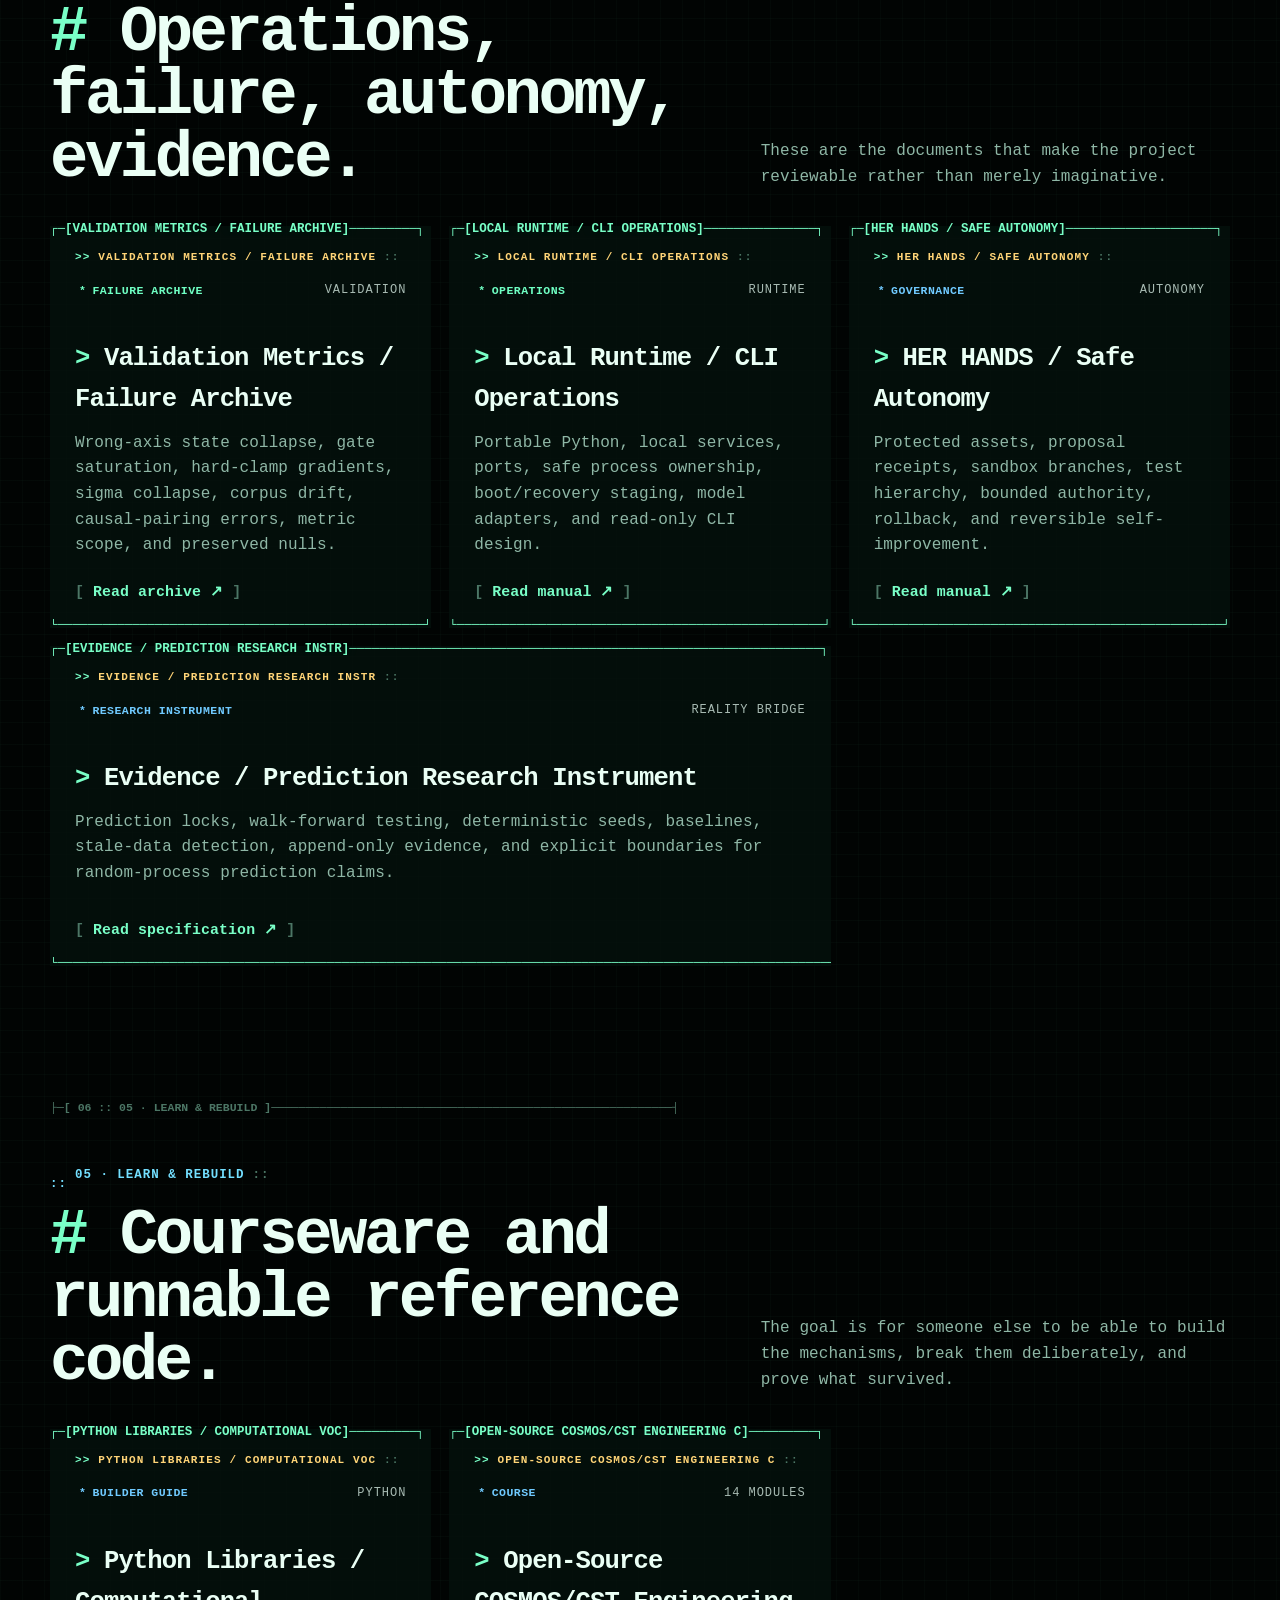
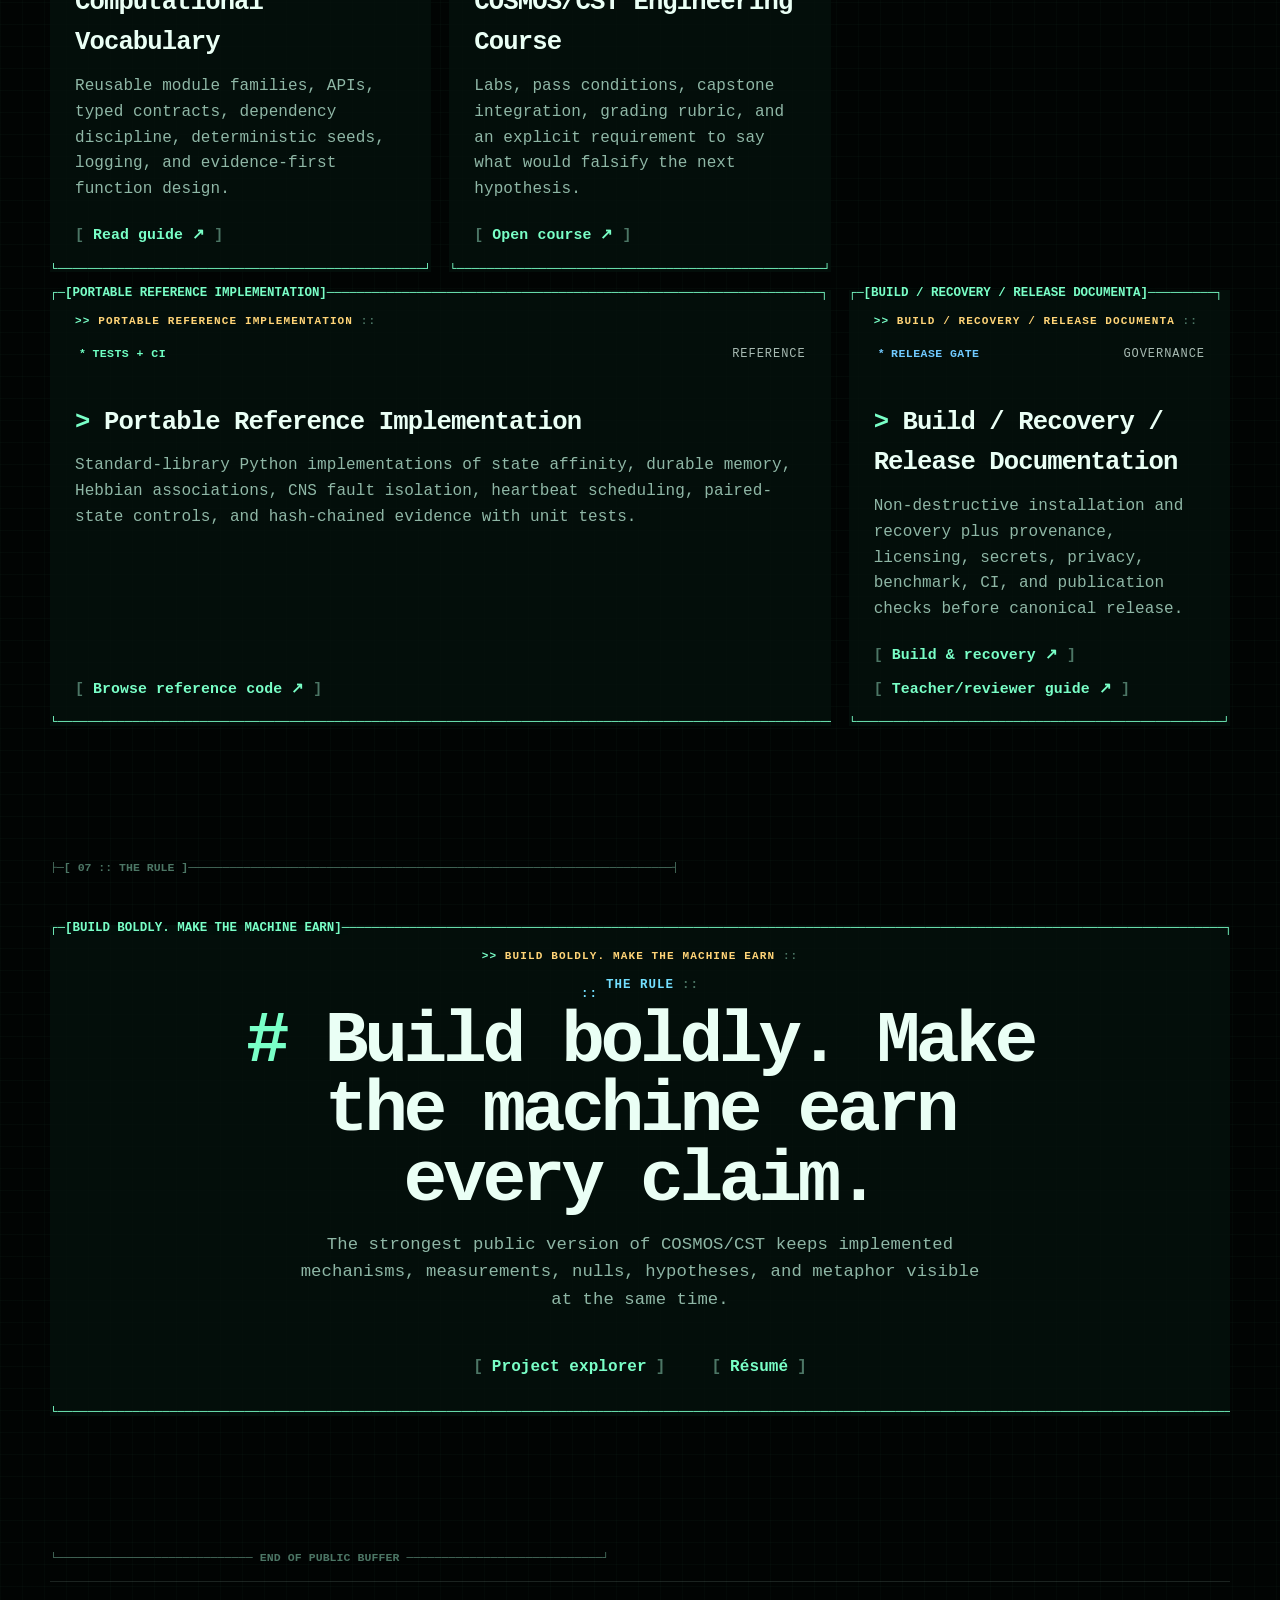
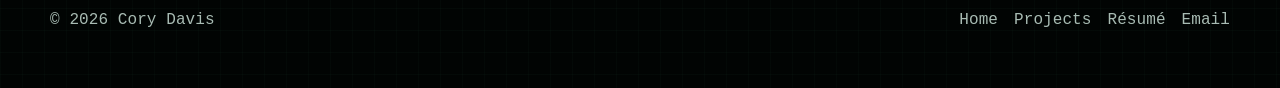
<file: library.html>
<!doctype html>
<html lang="en">
<head>
  <meta charset="utf-8" />
  <meta name="viewport" content="width=device-width, initial-scale=1, viewport-fit=cover" />
  <meta name="theme-color" content="#07100e" />
  <meta name="description" content="Open-source COSMOS/CST engineering library: architecture manuals, engineering loops, memory, CNS, quantum, sensory, music, simulation, validation, courseware, and reference code." />
  <title>Open-Source Library — Cory Davis</title>
  <link rel="stylesheet" href="styles.css" />
</head>
<body>
  <a class="skip-link" href="#content">Skip to content</a>
  <header class="site-header"><div class="site-shell header-inner"><a class="brand" href="index.html"><span class="brand-mark">CD</span><span class="brand-text">Cory Davis</span></a><nav class="nav" aria-label="Primary navigation"><a href="index.html">Home</a><a href="projects.html">Projects</a><a href="library.html" aria-current="page">Library</a><a href="resume.html">Résumé</a><button type="button" data-command-open>⌘K</button><button type="button" data-theme-toggle><span data-theme-label>Light mode</span></button><a class="hire-link" href="mailto:pheras.king@gmail.com?subject=Opportunity%20for%20Cory%20Davis">Hire me</a></nav></div></header>

  <main id="content">
    <section class="page-hero">
      <div class="site-shell reveal">
        <span class="eyebrow">Open-source technical library</span>
        <h1>The whole system, separated into buildable pieces.</h1>
        <p>This index points into the current COSMOS Career OS reconstruction branch. Historical/runtime lineage is preserved separately; these manuals are the clean engineering and teaching layer intended for public review.</p>
        <div class="hero-actions"><a class="btn btn-primary" href="https://github.com/NavisWORLD/Cosmos/pull/2" target="_blank" rel="noreferrer">Open reconstruction PR ↗</a><a class="btn" href="https://github.com/NavisWORLD/Cosmos/blob/career-os-portfolio-2/PROVENANCE.md" target="_blank" rel="noreferrer">Read provenance ↗</a></div>
      </div>
    </section>

    <section style="padding-top:20px">
      <div class="site-shell">
        <div class="section-head reveal"><div><span class="eyebrow">01 · Foundation</span><h2>Architecture, claims, and rebuild path.</h2></div><p>Start here if you want to understand what COSMOS is before diving into any one subsystem.</p></div>
        <div class="cards">
          <article class="card featured reveal"><div class="card-kicker"><span class="badge reconstruction">Canonical manual</span><span>Architecture</span></div><h3>System Architecture Manual</h3><p>Runtime structure, local model layer, persistent state, adaptive mechanisms, sensory systems, quantum-source experiments, game/embodiment paths, browser tools, known failures, and roadmap.</p><div class="card-links"><a class="inline-link" href="https://github.com/NavisWORLD/Cosmos/blob/career-os-portfolio-2/docs/SYSTEM_ARCHITECTURE.md" target="_blank" rel="noreferrer">Read manual ↗</a></div></article>
          <article class="card reveal"><div class="card-kicker"><span class="badge measured">Evidence map</span><span>Claims</span></div><h3>Claims / Evidence Matrix</h3><p>Maps public statements to implemented, observed, measured, null, hypothesis, and metaphor/model status.</p><div class="card-links"><a class="inline-link" href="https://github.com/NavisWORLD/Cosmos/blob/career-os-portfolio-2/docs/CLAIMS_EVIDENCE_MATRIX.md" target="_blank" rel="noreferrer">Open matrix ↗</a></div></article>
          <article class="card reveal"><div class="card-kicker"><span class="badge reconstruction">Theory guide</span><span>CST</span></div><h3>CST Technical Primer</h3><p>Bounded explanation of dimensional/state language, mathematical mechanisms, testable predictions, and falsifiability.</p><div class="card-links"><a class="inline-link" href="https://github.com/NavisWORLD/Cosmos/blob/career-os-portfolio-2/docs/CST_TECHNICAL_PRIMER.md" target="_blank" rel="noreferrer">Read primer ↗</a></div></article>
        </div>
      </div>
    </section>

    <section>
      <div class="site-shell">
        <div class="section-head reveal"><div><span class="eyebrow">02 · Loops</span><h2>The engineering spine.</h2></div><p>Conversation, persistence, sensory, heartbeat, training, attention, CNS, autonomy, music, simulation, and evidence are documented as explicit loops.</p></div>
        <div class="cards">
          <article class="card featured reveal"><div class="card-kicker"><span class="badge reconstruction">Canonical atlas</span><span>Loops</span></div><h3>Engineering Loop Atlas</h3><p>The single map tying together perceive → compress → expand → validate → express → store → maintain → repeat.</p><div class="card-links"><a class="inline-link" href="https://github.com/NavisWORLD/Cosmos/blob/career-os-portfolio-2/docs/loops/ENGINEERING_LOOP_ATLAS.md" target="_blank" rel="noreferrer">Read atlas ↗</a></div></article>
          <article class="card reveal"><div class="card-kicker"><span class="badge implemented">Memory</span><span>Persistence</span></div><h3>Synaptic Persistence / Forever Memory</h3><p>Durable records, semantic retrieval, Hebbian associations, salience/confidence, Reconciliation Memory, dream consolidation, deletion, privacy, and benchmarking.</p><div class="card-links"><a class="inline-link" href="https://github.com/NavisWORLD/Cosmos/blob/career-os-portfolio-2/docs/memory/SYNAPTIC_PERSISTENCE_AND_FOREVER_MEMORY.md" target="_blank" rel="noreferrer">Read manual ↗</a></div></article>
          <article class="card reveal"><div class="card-kicker"><span class="badge implemented">Controller</span><span>CNS</span></div><h3>CNS Bridge / Seven-Organ Controller</h3><p>Typed events, organ-private state, health contracts, plasticity, worker isolation, and surgeon-style fault handling.</p><div class="card-links"><a class="inline-link" href="https://github.com/NavisWORLD/Cosmos/blob/career-os-portfolio-2/docs/cns/CNS_BRIDGE_AND_SEVEN_ORGAN_CONTROLLER.md" target="_blank" rel="noreferrer">Read manual ↗</a></div></article>
        </div>
      </div>
    </section>

    <section>
      <div class="site-shell">
        <div class="section-head reveal"><div><span class="eyebrow">03 · Inputs & embodiment</span><h2>Quantum provenance, sensors, music, simulation.</h2></div><p>These manuals separate implemented interfaces from the stronger interpretations that still require evidence.</p></div>
        <div class="cards">
          <article class="card reveal"><div class="card-kicker"><span class="badge reconstruction">Provenance</span><span>Quantum</span></div><h3>Quantum Bridge / Heartbeat</h3><p>Measurement archives, backend labeling, deterministic seed derivation, matched controls, Azure adapters, maintenance scheduling, and optional private bio aggregates.</p><div class="card-links"><a class="inline-link" href="https://github.com/NavisWORLD/Cosmos/blob/career-os-portfolio-2/docs/quantum/QUANTUM_BRIDGE_HEART_AND_AZURE_HEARTBEAT.md" target="_blank" rel="noreferrer">Read manual ↗</a></div></article>
          <article class="card reveal"><div class="card-kicker"><span class="badge implemented">Sensors</span><span>Bio</span></div><h3>Sensory / Bio Integration</h3><p>Microphone, motion, camera PPG, native heart bridges, freshness gates, privacy defaults, telemetry schemas, and timestamp pairing.</p><div class="card-links"><a class="inline-link" href="https://github.com/NavisWORLD/Cosmos/blob/career-os-portfolio-2/docs/sensory/SENSORY_BIO_INTEGRATION.md" target="_blank" rel="noreferrer">Read manual ↗</a></div></article>
          <article class="card reveal"><div class="card-kicker"><span class="badge implemented">Creative computing</span><span>Music</span></div><h3>Music Conductor / Instrument Suite</h3><p>Web Audio unlock, pitch/key inference, progression memory, mobile motion, optional pulse, 12-channel control state, synthesis, and scheduling.</p><div class="card-links"><a class="inline-link" href="https://github.com/NavisWORLD/Cosmos/blob/career-os-portfolio-2/docs/music/MUSIC_CONDUCTOR_AND_INSTRUMENT_SUITE.md" target="_blank" rel="noreferrer">Read manual ↗</a></div></article>
          <article class="card featured reveal"><div class="card-kicker"><span class="badge reconstruction">Engine rebuild</span><span>Simulation</span></div><h3>Universe Simulation Engine</h3><p>Python live-data bridge, deterministic fixed-step C++ core, seeded worlds, 12D→42D→54D simulation state, JSONL ledger, headless tests, and raylib rendering.</p><div class="card-links"><a class="inline-link" href="https://github.com/NavisWORLD/Cosmos/blob/career-os-portfolio-2/docs/simulation/UNIVERSE_SIMULATION_ENGINE.md" target="_blank" rel="noreferrer">Read manual ↗</a></div></article>
        </div>
      </div>
    </section>

    <section>
      <div class="site-shell">
        <div class="section-head reveal"><div><span class="eyebrow">04 · Reliability</span><h2>Operations, failure, autonomy, evidence.</h2></div><p>These are the documents that make the project reviewable rather than merely imaginative.</p></div>
        <div class="cards">
          <article class="card reveal"><div class="card-kicker"><span class="badge measured">Failure archive</span><span>Validation</span></div><h3>Validation Metrics / Failure Archive</h3><p>Wrong-axis state collapse, gate saturation, hard-clamp gradients, sigma collapse, corpus drift, causal-pairing errors, metric scope, and preserved nulls.</p><div class="card-links"><a class="inline-link" href="https://github.com/NavisWORLD/Cosmos/blob/career-os-portfolio-2/docs/validation/VALIDATION_METRICS_AND_FAILURE_ARCHIVE.md" target="_blank" rel="noreferrer">Read archive ↗</a></div></article>
          <article class="card reveal"><div class="card-kicker"><span class="badge implemented">Operations</span><span>Runtime</span></div><h3>Local Runtime / CLI Operations</h3><p>Portable Python, local services, ports, safe process ownership, boot/recovery staging, model adapters, and read-only CLI design.</p><div class="card-links"><a class="inline-link" href="https://github.com/NavisWORLD/Cosmos/blob/career-os-portfolio-2/docs/runtime/LOCAL_RUNTIME_AND_CLI_OPERATIONS.md" target="_blank" rel="noreferrer">Read manual ↗</a></div></article>
          <article class="card reveal"><div class="card-kicker"><span class="badge reconstruction">Governance</span><span>Autonomy</span></div><h3>HER HANDS / Safe Autonomy</h3><p>Protected assets, proposal receipts, sandbox branches, test hierarchy, bounded authority, rollback, and reversible self-improvement.</p><div class="card-links"><a class="inline-link" href="https://github.com/NavisWORLD/Cosmos/blob/career-os-portfolio-2/docs/agents/HER_HANDS_AND_SAFE_AUTONOMY.md" target="_blank" rel="noreferrer">Read manual ↗</a></div></article>
          <article class="card featured reveal"><div class="card-kicker"><span class="badge reconstruction">Research instrument</span><span>Reality Bridge</span></div><h3>Evidence / Prediction Research Instrument</h3><p>Prediction locks, walk-forward testing, deterministic seeds, baselines, stale-data detection, append-only evidence, and explicit boundaries for random-process prediction claims.</p><div class="card-links"><a class="inline-link" href="https://github.com/NavisWORLD/Cosmos/blob/career-os-portfolio-2/docs/reality_bridge/EVIDENCE_AND_PREDICTION_RESEARCH_INSTRUMENT.md" target="_blank" rel="noreferrer">Read specification ↗</a></div></article>
        </div>
      </div>
    </section>

    <section>
      <div class="site-shell">
        <div class="section-head reveal"><div><span class="eyebrow">05 · Learn & rebuild</span><h2>Courseware and runnable reference code.</h2></div><p>The goal is for someone else to be able to build the mechanisms, break them deliberately, and prove what survived.</p></div>
        <div class="cards">
          <article class="card reveal"><div class="card-kicker"><span class="badge reconstruction">Builder guide</span><span>Python</span></div><h3>Python Libraries / Computational Vocabulary</h3><p>Reusable module families, APIs, typed contracts, dependency discipline, deterministic seeds, logging, and evidence-first function design.</p><div class="card-links"><a class="inline-link" href="https://github.com/NavisWORLD/Cosmos/blob/career-os-portfolio-2/docs/python/PYTHON_LIBRARIES_AND_COMPUTATIONAL_VOCABULARY.md" target="_blank" rel="noreferrer">Read guide ↗</a></div></article>
          <article class="card reveal"><div class="card-kicker"><span class="badge reconstruction">Course</span><span>14 modules</span></div><h3>Open-Source COSMOS/CST Engineering Course</h3><p>Labs, pass conditions, capstone integration, grading rubric, and an explicit requirement to say what would falsify the next hypothesis.</p><div class="card-links"><a class="inline-link" href="https://github.com/NavisWORLD/Cosmos/blob/career-os-portfolio-2/docs/course/OPEN_SOURCE_COSMOS_COURSE.md" target="_blank" rel="noreferrer">Open course ↗</a></div></article>
          <article class="card featured reveal"><div class="card-kicker"><span class="badge measured">Tests + CI</span><span>Reference</span></div><h3>Portable Reference Implementation</h3><p>Standard-library Python implementations of state affinity, durable memory, Hebbian associations, CNS fault isolation, heartbeat scheduling, paired-state controls, and hash-chained evidence with unit tests.</p><div class="card-links"><a class="inline-link" href="https://github.com/NavisWORLD/Cosmos/tree/career-os-portfolio-2/reference" target="_blank" rel="noreferrer">Browse reference code ↗</a></div></article>
          <article class="card reveal"><div class="card-kicker"><span class="badge reconstruction">Release gate</span><span>Governance</span></div><h3>Build / Recovery / Release Documentation</h3><p>Non-destructive installation and recovery plus provenance, licensing, secrets, privacy, benchmark, CI, and publication checks before canonical release.</p><div class="card-links"><a class="inline-link" href="https://github.com/NavisWORLD/Cosmos/blob/career-os-portfolio-2/docs/BUILD_RECOVERY.md" target="_blank" rel="noreferrer">Build & recovery ↗</a><a class="inline-link" href="https://github.com/NavisWORLD/Cosmos/blob/career-os-portfolio-2/docs/TEACHER_REVIEWER_GUIDE.md" target="_blank" rel="noreferrer">Teacher/reviewer guide ↗</a></div></article>
        </div>
      </div>
    </section>

    <section><div class="site-shell"><div class="cta reveal"><span class="eyebrow">The rule</span><h2>Build boldly. Make the machine earn every claim.</h2><p>The strongest public version of COSMOS/CST keeps implemented mechanisms, measurements, nulls, hypotheses, and metaphor visible at the same time.</p><div class="hero-actions"><a class="btn btn-primary" href="projects.html">Project explorer</a><a class="btn" href="resume.html">Résumé</a></div></div></div></section>
  </main>

  <footer class="site-footer"><div class="site-shell footer-grid"><span>© <span data-year></span> Cory Davis</span><div class="footer-links"><a href="index.html">Home</a><a href="projects.html">Projects</a><a href="resume.html">Résumé</a><a href="mailto:pheras.king@gmail.com">Email</a></div></div></footer>

  <div class="command-palette" data-command-palette aria-hidden="true"><div class="command-box" role="dialog" aria-modal="true" aria-label="Quick navigation"><input class="command-input" data-command-input type="search" placeholder="Jump to a page…" aria-label="Search portfolio commands"/><div class="command-results"><a class="command-item" data-command-item href="index.html"><span>Home</span><span class="command-key">Page</span></a><a class="command-item" data-command-item href="projects.html"><span>Projects</span><span class="command-key">Page</span></a><a class="command-item" data-command-item href="resume.html"><span>Résumé</span><span class="command-key">Page</span></a><a class="command-item" data-command-item href="https://github.com/NavisWORLD/Cosmos/pull/2" target="_blank" rel="noreferrer"><span>COSMOS reconstruction</span><span class="command-key">GitHub</span></a></div></div></div>
  <script src="app.js" defer></script>
</body>
</html>
</file>
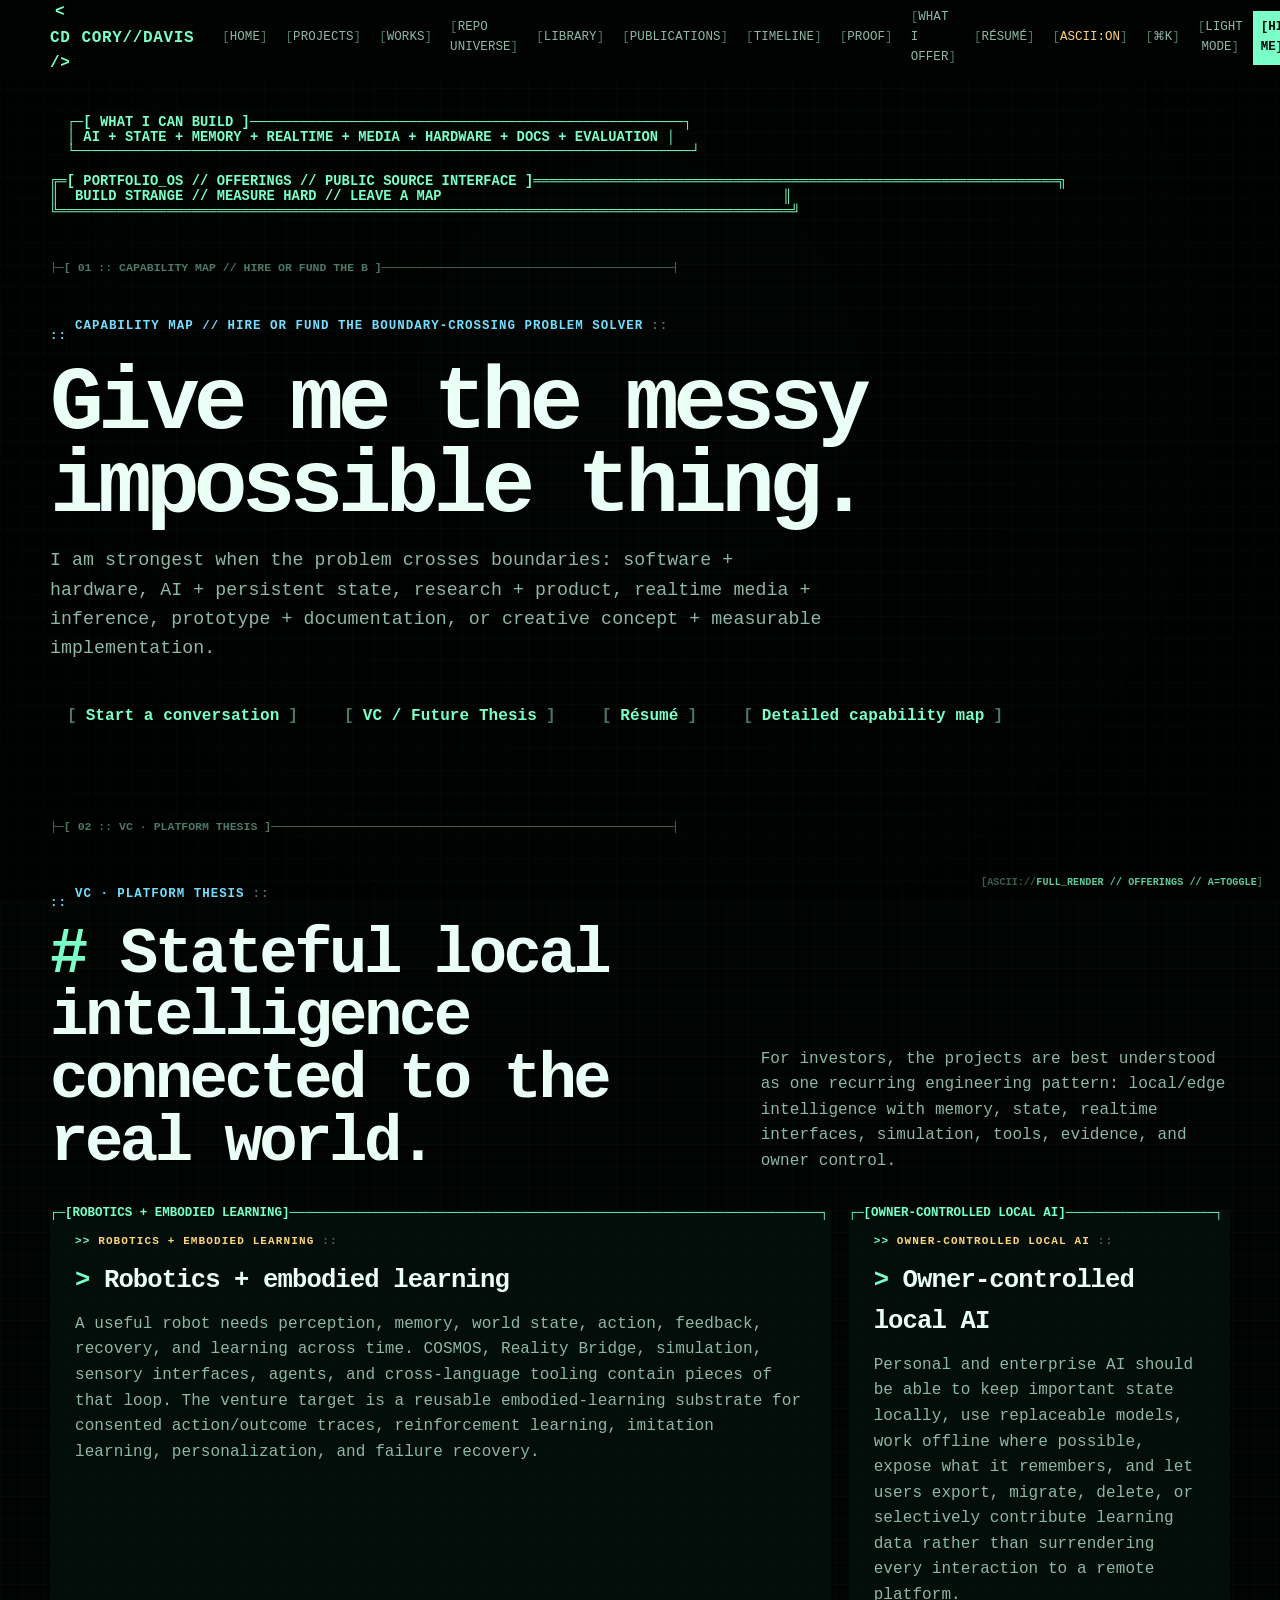
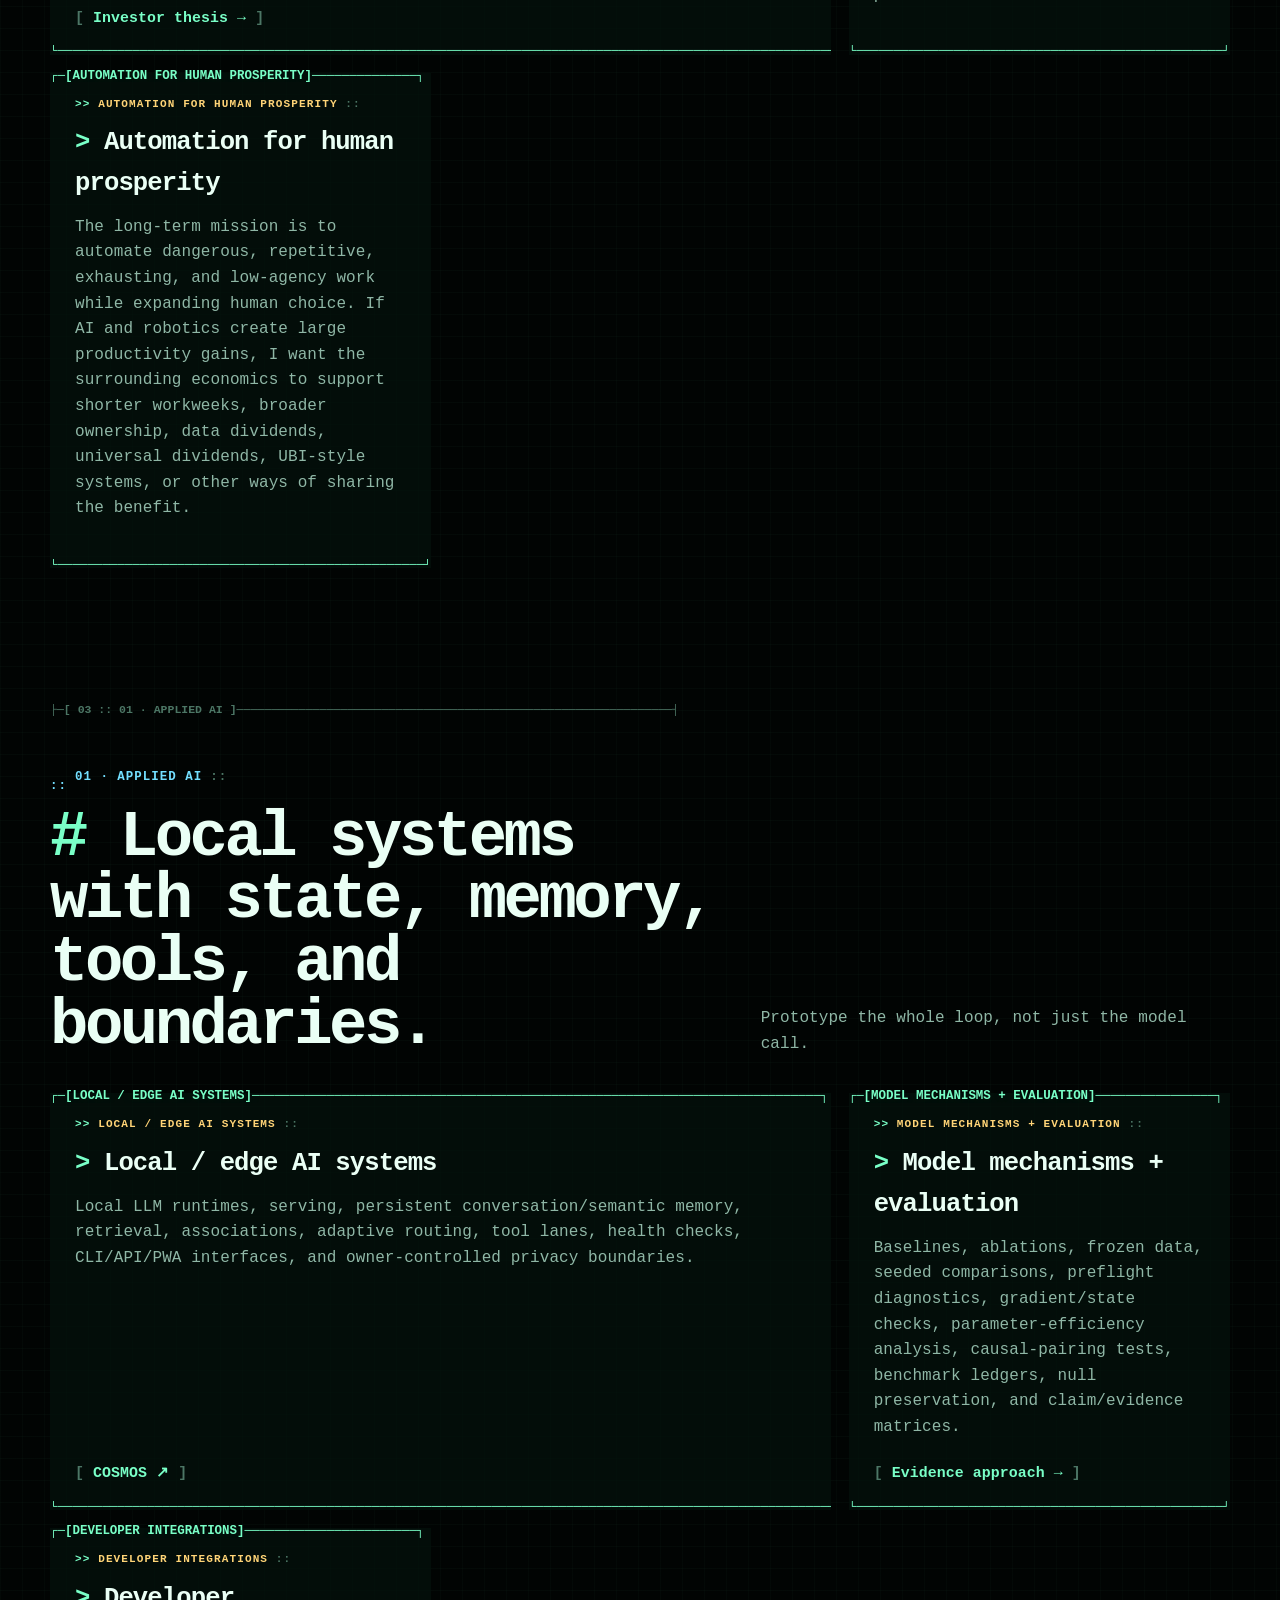
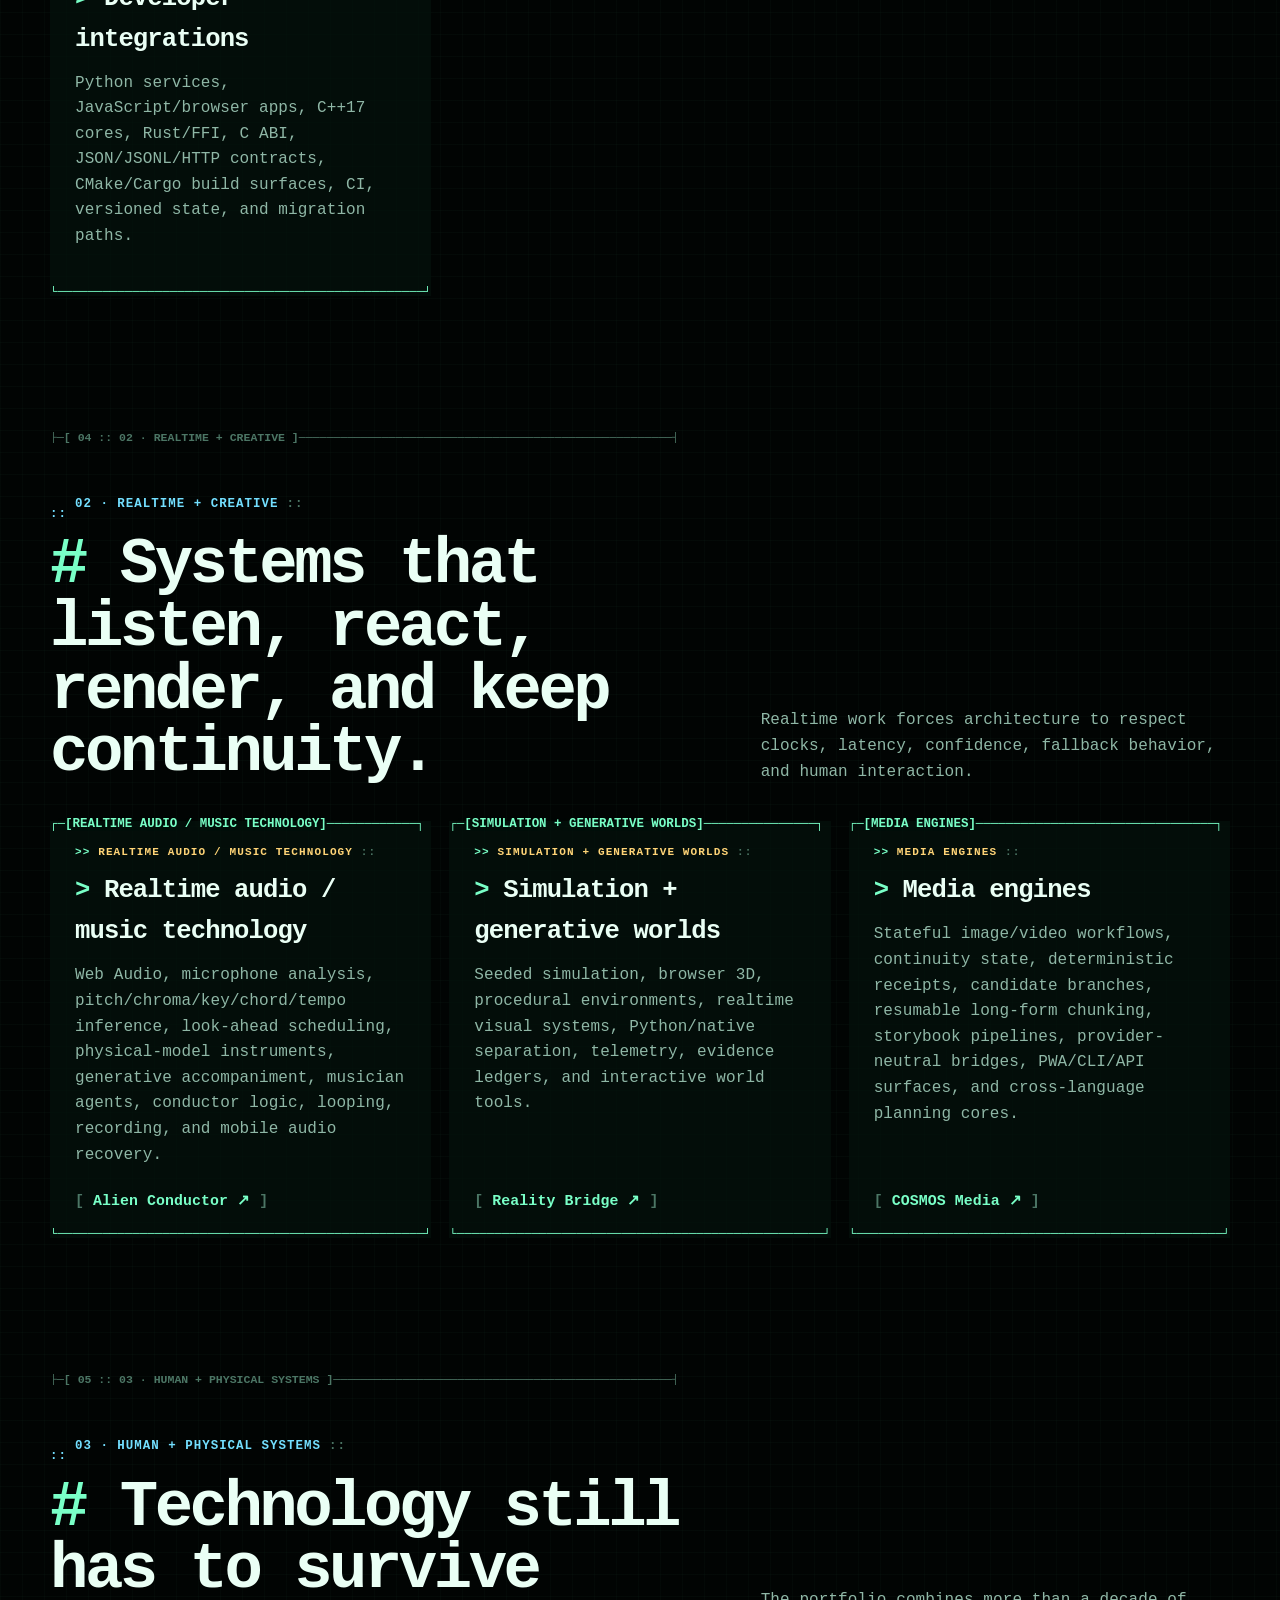
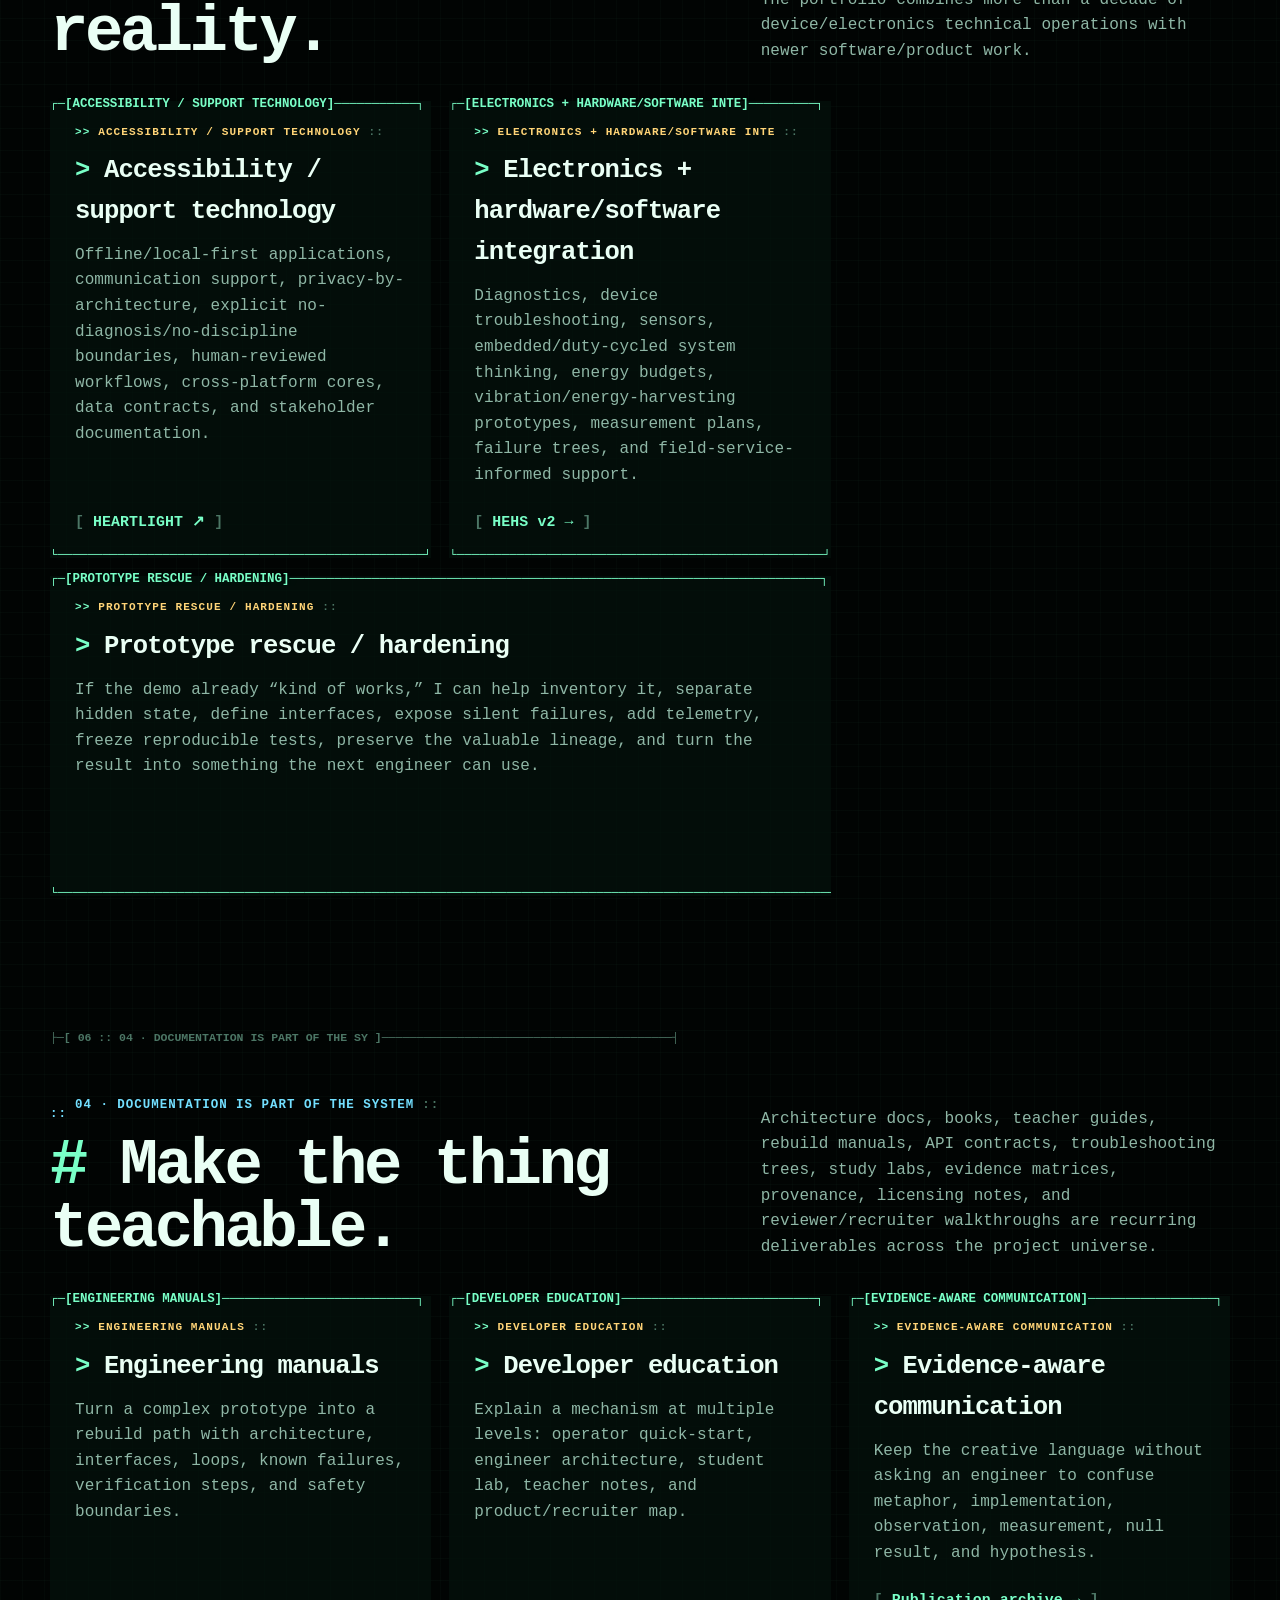
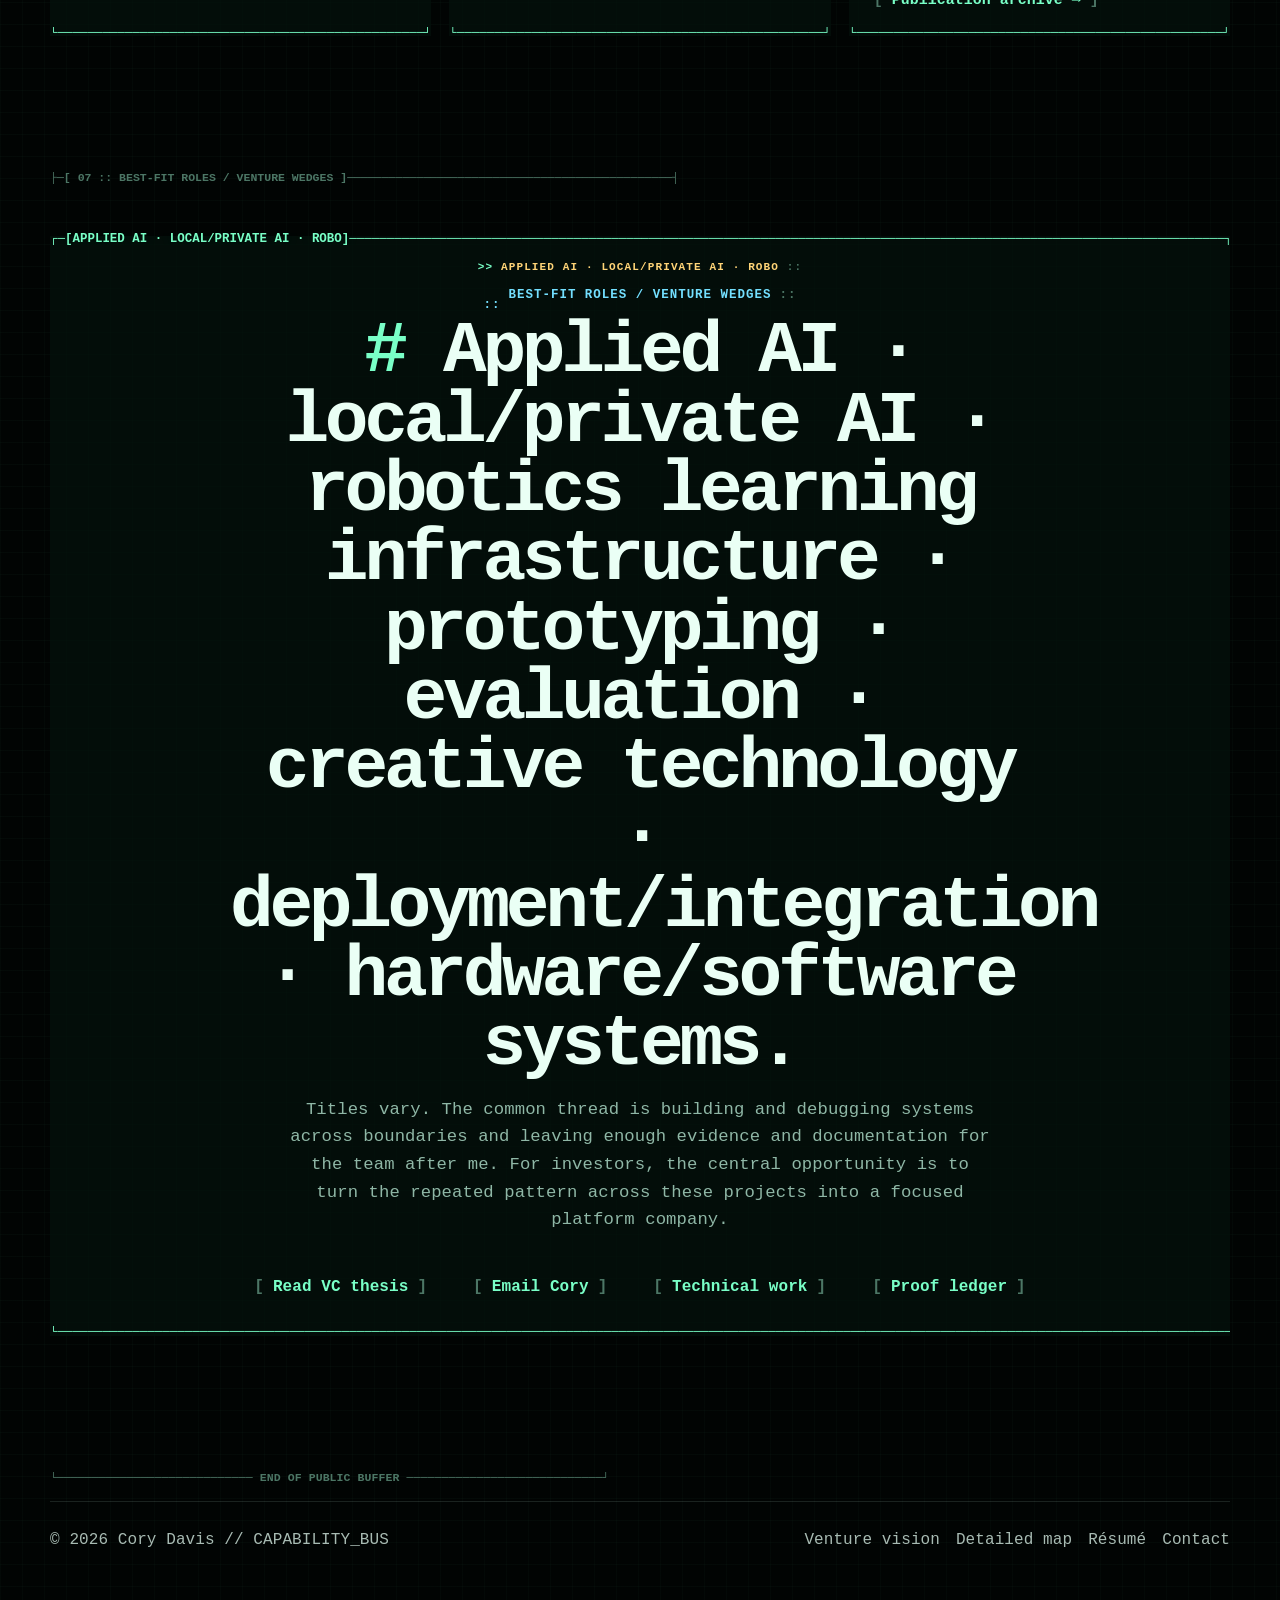
<file: offerings.html>
<!doctype html>
<html lang="en">
<head>
  <meta charset="utf-8" />
  <meta name="viewport" content="width=device-width, initial-scale=1, viewport-fit=cover" />
  <meta name="theme-color" content="#040807" />
  <meta name="description" content="What Cory Davis can build: applied AI, local systems, robotics learning infrastructure, realtime audio, creative computing, accessibility, electronics, and technical documentation." />
  <title>What I Offer // Cory Davis Portfolio OS</title>
  <link rel="stylesheet" href="styles.css" />
</head>
<body data-page="offerings">
  <a class="skip-link" href="#content">Skip to content</a>
  <header class="site-header"><div class="site-shell header-inner"><a class="brand" href="index.html"><span class="brand-mark">CD</span><span class="brand-text">CORY//DAVIS</span></a><nav class="nav" aria-label="Primary navigation"><a href="index.html">Home</a><a href="projects.html">Projects</a><a href="works.html">Works</a><a href="universe.html">Repo Universe</a><a href="library.html">Library</a><a href="resume.html">Résumé</a><button type="button" data-command-open>⌘K</button><button type="button" data-theme-toggle><span data-theme-label>Light mode</span></button><a class="hire-link" href="mailto:pheras.king@gmail.com?subject=Opportunity%20for%20Cory%20Davis">Hire me</a></nav></div></header>

  <main id="content">
    <section class="page-hero"><div class="site-shell reveal"><span class="eyebrow">Capability map // hire or fund the boundary-crossing problem solver</span><h1>Give me the messy impossible thing.</h1><p>I am strongest when the problem crosses boundaries: software + hardware, AI + persistent state, research + product, realtime media + inference, prototype + documentation, or creative concept + measurable implementation.</p><div class="hero-actions"><a class="btn btn-primary" href="mailto:pheras.king@gmail.com?subject=Let%27s%20build%20something">Start a conversation</a><a class="btn" href="vc.html">VC / Future Thesis</a><a class="btn" href="resume.html">Résumé</a><a class="btn" href="OFFERINGS.md">Detailed capability map</a></div></div></section>

    <section><div class="site-shell"><div class="section-head reveal"><div><span class="eyebrow">VC · Platform thesis</span><h2>Stateful local intelligence connected to the real world.</h2></div><p>For investors, the projects are best understood as one recurring engineering pattern: local/edge intelligence with memory, state, realtime interfaces, simulation, tools, evidence, and owner control.</p></div><div class="cards">
      <article class="card featured reveal"><h3>Robotics + embodied learning</h3><p>A useful robot needs perception, memory, world state, action, feedback, recovery, and learning across time. COSMOS, Reality Bridge, simulation, sensory interfaces, agents, and cross-language tooling contain pieces of that loop. The venture target is a reusable embodied-learning substrate for consented action/outcome traces, reinforcement learning, imitation learning, personalization, and failure recovery.</p><div class="card-links"><a class="inline-link" href="vc.html">Investor thesis →</a></div></article>
      <article class="card reveal"><h3>Owner-controlled local AI</h3><p>Personal and enterprise AI should be able to keep important state locally, use replaceable models, work offline where possible, expose what it remembers, and let users export, migrate, delete, or selectively contribute learning data rather than surrendering every interaction to a remote platform.</p></article>
      <article class="card reveal"><h3>Automation for human prosperity</h3><p>The long-term mission is to automate dangerous, repetitive, exhausting, and low-agency work while expanding human choice. If AI and robotics create large productivity gains, I want the surrounding economics to support shorter workweeks, broader ownership, data dividends, universal dividends, UBI-style systems, or other ways of sharing the benefit.</p></article>
    </div></div></section>

    <section><div class="site-shell"><div class="section-head reveal"><div><span class="eyebrow">01 · Applied AI</span><h2>Local systems with state, memory, tools, and boundaries.</h2></div><p>Prototype the whole loop, not just the model call.</p></div><div class="cards">
      <article class="card featured reveal"><h3>Local / edge AI systems</h3><p>Local LLM runtimes, serving, persistent conversation/semantic memory, retrieval, associations, adaptive routing, tool lanes, health checks, CLI/API/PWA interfaces, and owner-controlled privacy boundaries.</p><div class="card-links"><a class="inline-link" href="https://github.com/NavisWORLD/Cosmos" target="_blank" rel="noreferrer">COSMOS ↗</a></div></article>
      <article class="card reveal"><h3>Model mechanisms + evaluation</h3><p>Baselines, ablations, frozen data, seeded comparisons, preflight diagnostics, gradient/state checks, parameter-efficiency analysis, causal-pairing tests, benchmark ledgers, null preservation, and claim/evidence matrices.</p><div class="card-links"><a class="inline-link" href="proof.html">Evidence approach →</a></div></article>
      <article class="card reveal"><h3>Developer integrations</h3><p>Python services, JavaScript/browser apps, C++17 cores, Rust/FFI, C ABI, JSON/JSONL/HTTP contracts, CMake/Cargo build surfaces, CI, versioned state, and migration paths.</p></article>
    </div></div></section>

    <section><div class="site-shell"><div class="section-head reveal"><div><span class="eyebrow">02 · Realtime + creative</span><h2>Systems that listen, react, render, and keep continuity.</h2></div><p>Realtime work forces architecture to respect clocks, latency, confidence, fallback behavior, and human interaction.</p></div><div class="cards">
      <article class="card reveal"><h3>Realtime audio / music technology</h3><p>Web Audio, microphone analysis, pitch/chroma/key/chord/tempo inference, look-ahead scheduling, physical-model instruments, generative accompaniment, musician agents, conductor logic, looping, recording, and mobile audio recovery.</p><div class="card-links"><a class="inline-link" href="https://github.com/NavisWORLD/-reality-bridge-alien-conductor-local-ai-band" target="_blank" rel="noreferrer">Alien Conductor ↗</a></div></article>
      <article class="card reveal"><h3>Simulation + generative worlds</h3><p>Seeded simulation, browser 3D, procedural environments, realtime visual systems, Python/native separation, telemetry, evidence ledgers, and interactive world tools.</p><div class="card-links"><a class="inline-link" href="https://github.com/NavisWORLD/Reality-bridge-universal-probe-engine-sim-" target="_blank" rel="noreferrer">Reality Bridge ↗</a></div></article>
      <article class="card reveal"><h3>Media engines</h3><p>Stateful image/video workflows, continuity state, deterministic receipts, candidate branches, resumable long-form chunking, storybook pipelines, provider-neutral bridges, PWA/CLI/API surfaces, and cross-language planning cores.</p><div class="card-links"><a class="inline-link" href="https://github.com/NavisWORLD/Cosmic-quantum-video-picture-generator-" target="_blank" rel="noreferrer">COSMOS Media ↗</a></div></article>
    </div></div></section>

    <section><div class="site-shell"><div class="section-head reveal"><div><span class="eyebrow">03 · Human + physical systems</span><h2>Technology still has to survive reality.</h2></div><p>The portfolio combines more than a decade of device/electronics technical operations with newer software/product work.</p></div><div class="cards">
      <article class="card reveal"><h3>Accessibility / support technology</h3><p>Offline/local-first applications, communication support, privacy-by-architecture, explicit no-diagnosis/no-discipline boundaries, human-reviewed workflows, cross-platform cores, data contracts, and stakeholder documentation.</p><div class="card-links"><a class="inline-link" href="https://github.com/NavisWORLD/COSMOS-HEARTLIGHT" target="_blank" rel="noreferrer">HEARTLIGHT ↗</a></div></article>
      <article class="card reveal"><h3>Electronics + hardware/software integration</h3><p>Diagnostics, device troubleshooting, sensors, embedded/duty-cycled system thinking, energy budgets, vibration/energy-harvesting prototypes, measurement plans, failure trees, and field-service-informed support.</p><div class="card-links"><a class="inline-link" href="publications/HEHS_V2_ENGINEERING_GUIDE.md">HEHS v2 →</a></div></article>
      <article class="card featured reveal"><h3>Prototype rescue / hardening</h3><p>If the demo already “kind of works,” I can help inventory it, separate hidden state, define interfaces, expose silent failures, add telemetry, freeze reproducible tests, preserve the valuable lineage, and turn the result into something the next engineer can use.</p></article>
    </div></div></section>

    <section><div class="site-shell"><div class="section-head reveal"><div><span class="eyebrow">04 · Documentation is part of the system</span><h2>Make the thing teachable.</h2></div><p>Architecture docs, books, teacher guides, rebuild manuals, API contracts, troubleshooting trees, study labs, evidence matrices, provenance, licensing notes, and reviewer/recruiter walkthroughs are recurring deliverables across the project universe.</p></div><div class="cards">
      <article class="card reveal"><h3>Engineering manuals</h3><p>Turn a complex prototype into a rebuild path with architecture, interfaces, loops, known failures, verification steps, and safety boundaries.</p></article>
      <article class="card reveal"><h3>Developer education</h3><p>Explain a mechanism at multiple levels: operator quick-start, engineer architecture, student lab, teacher notes, and product/recruiter map.</p></article>
      <article class="card reveal"><h3>Evidence-aware communication</h3><p>Keep the creative language without asking an engineer to confuse metaphor, implementation, observation, measurement, null result, and hypothesis.</p><div class="card-links"><a class="inline-link" href="publications.html">Publication archive →</a></div></article>
    </div></div></section>

    <section><div class="site-shell"><div class="cta reveal"><span class="eyebrow">Best-fit roles / venture wedges</span><h2>Applied AI · local/private AI · robotics learning infrastructure · prototyping · evaluation · creative technology · deployment/integration · hardware/software systems.</h2><p>Titles vary. The common thread is building and debugging systems across boundaries and leaving enough evidence and documentation for the team after me. For investors, the central opportunity is to turn the repeated pattern across these projects into a focused platform company.</p><div class="hero-actions"><a class="btn btn-primary" href="vc.html">Read VC thesis</a><a class="btn" href="mailto:pheras.king@gmail.com?subject=Opportunity%20for%20Cory%20Davis">Email Cory</a><a class="btn" href="projects.html">Technical work</a><a class="btn" href="proof.html">Proof ledger</a></div></div></div></section>
  </main>

  <footer class="site-footer"><div class="site-shell footer-grid"><span>© <span data-year></span> Cory Davis // CAPABILITY_BUS</span><div class="footer-links"><a href="vc.html">Venture vision</a><a href="OFFERINGS.md">Detailed map</a><a href="resume.html">Résumé</a><a href="mailto:pheras.king@gmail.com">Contact</a></div></div></footer>
  <script src="app.js" defer></script>
</body>
</html>
</file>
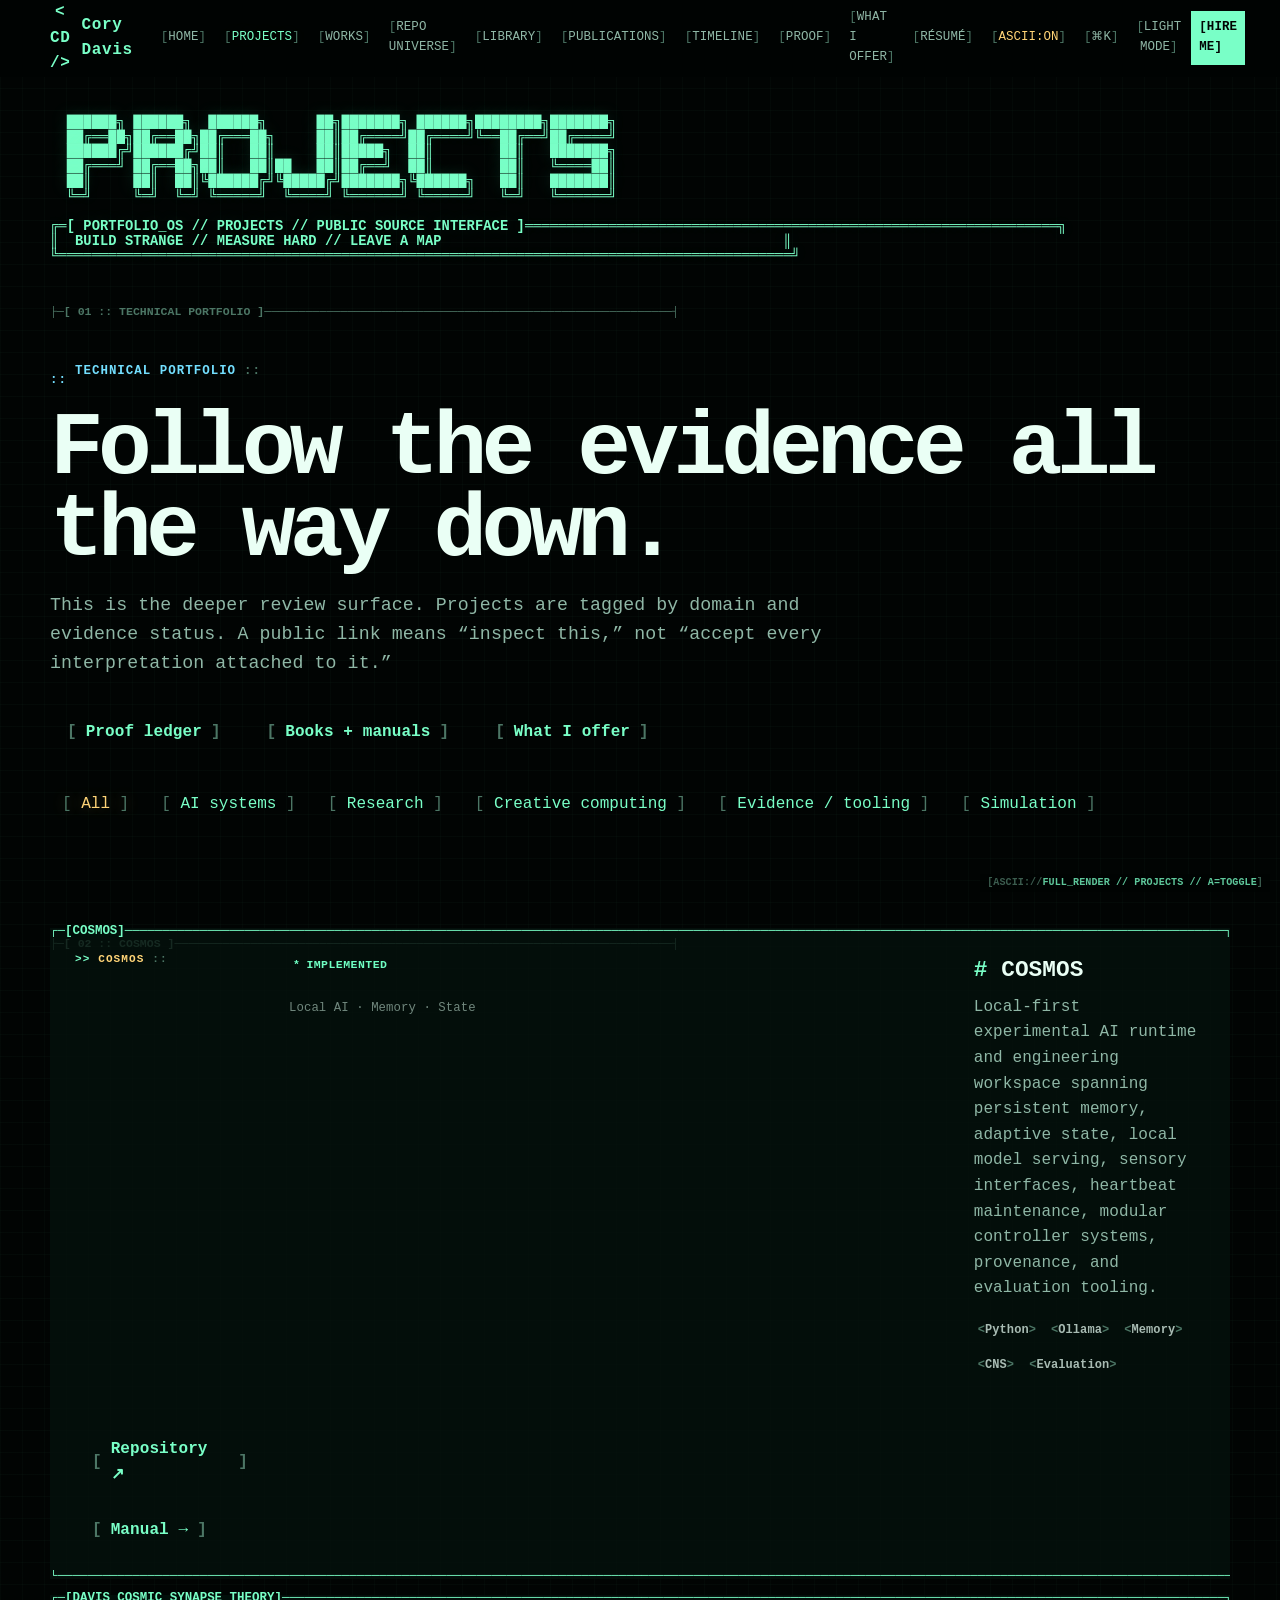
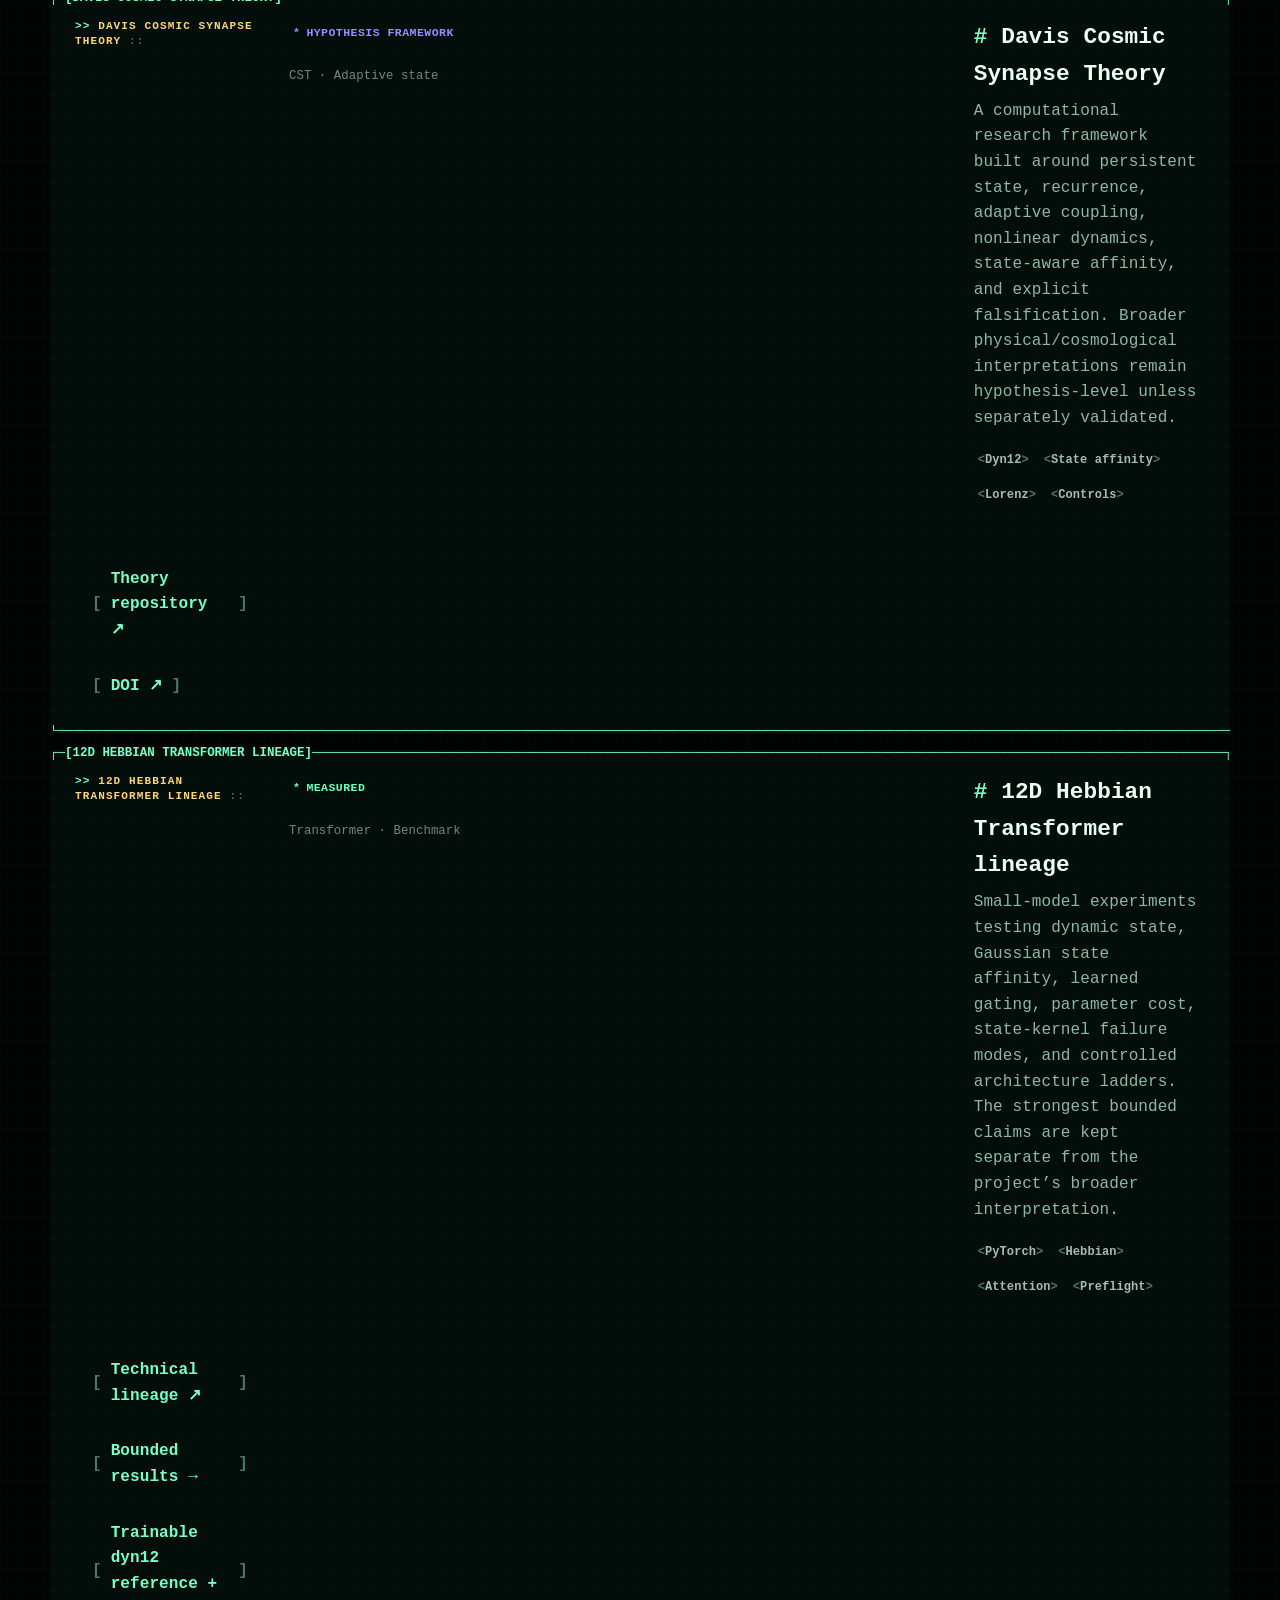
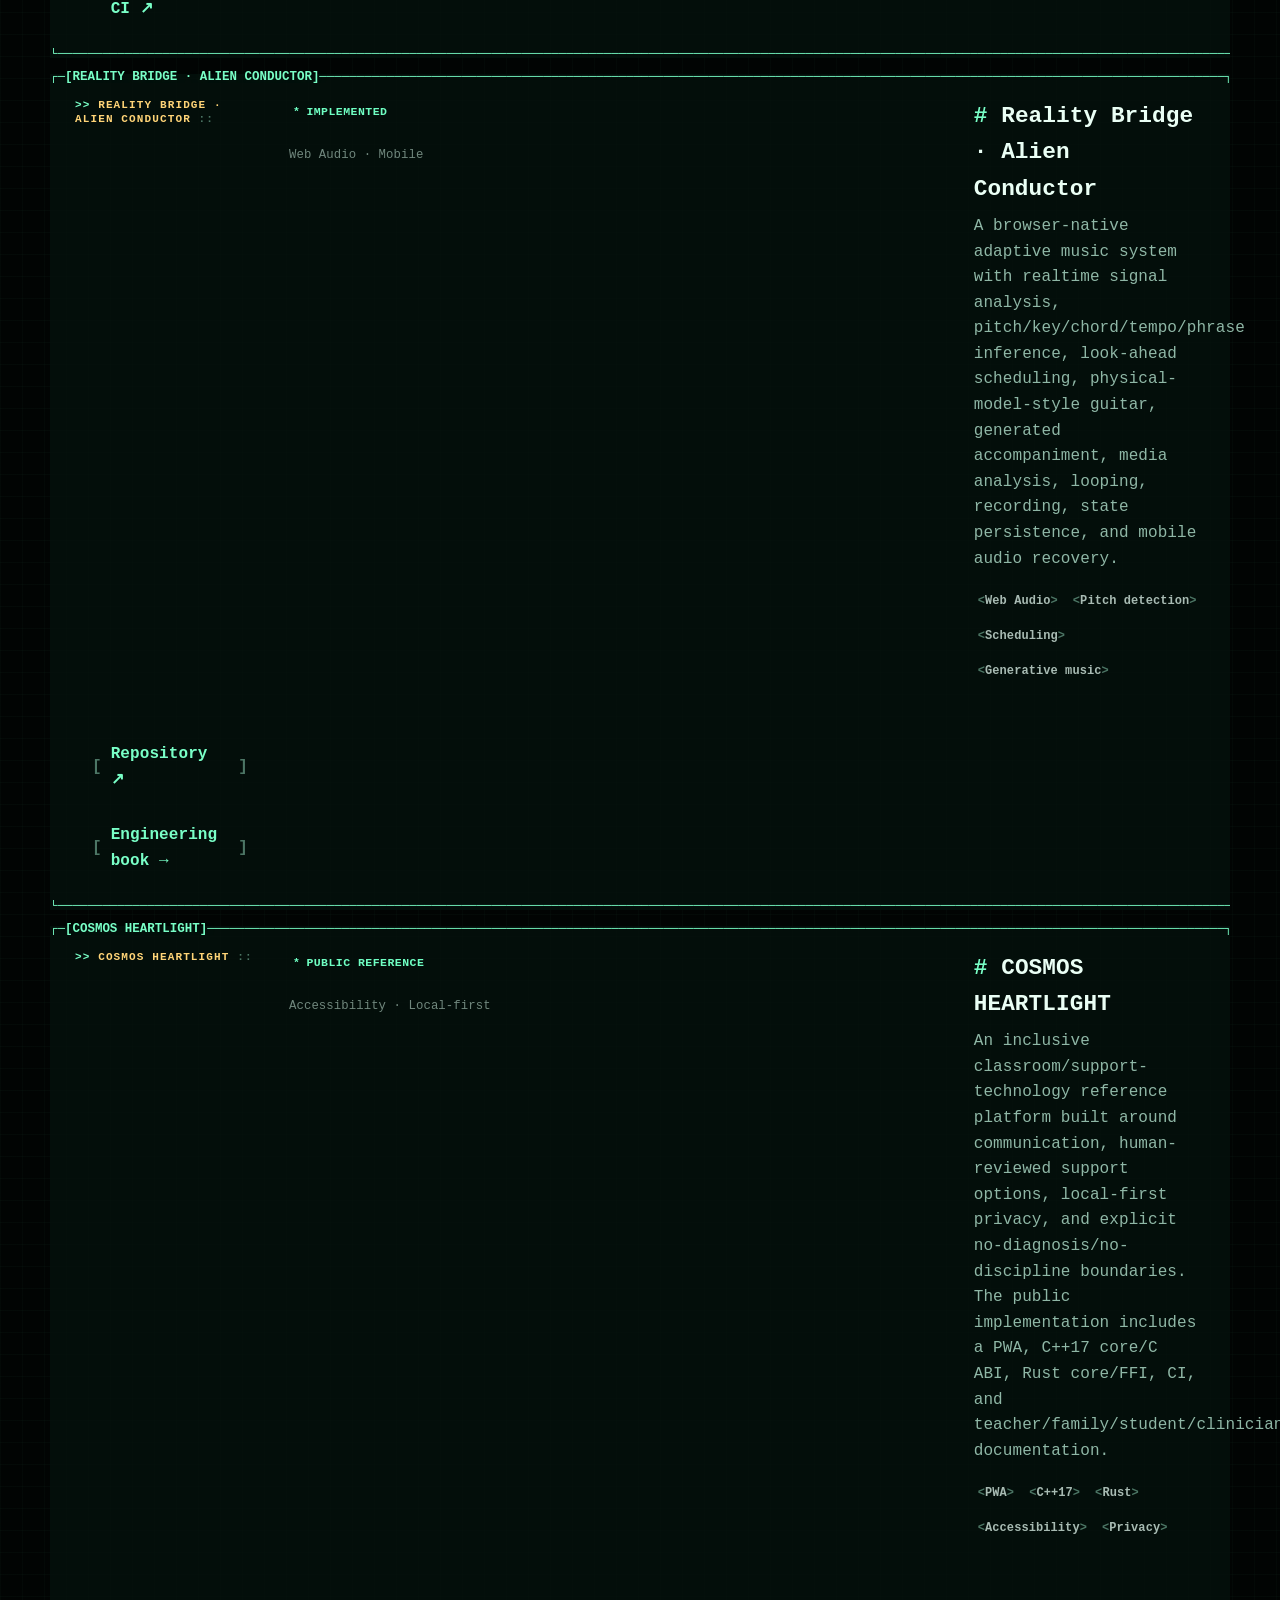
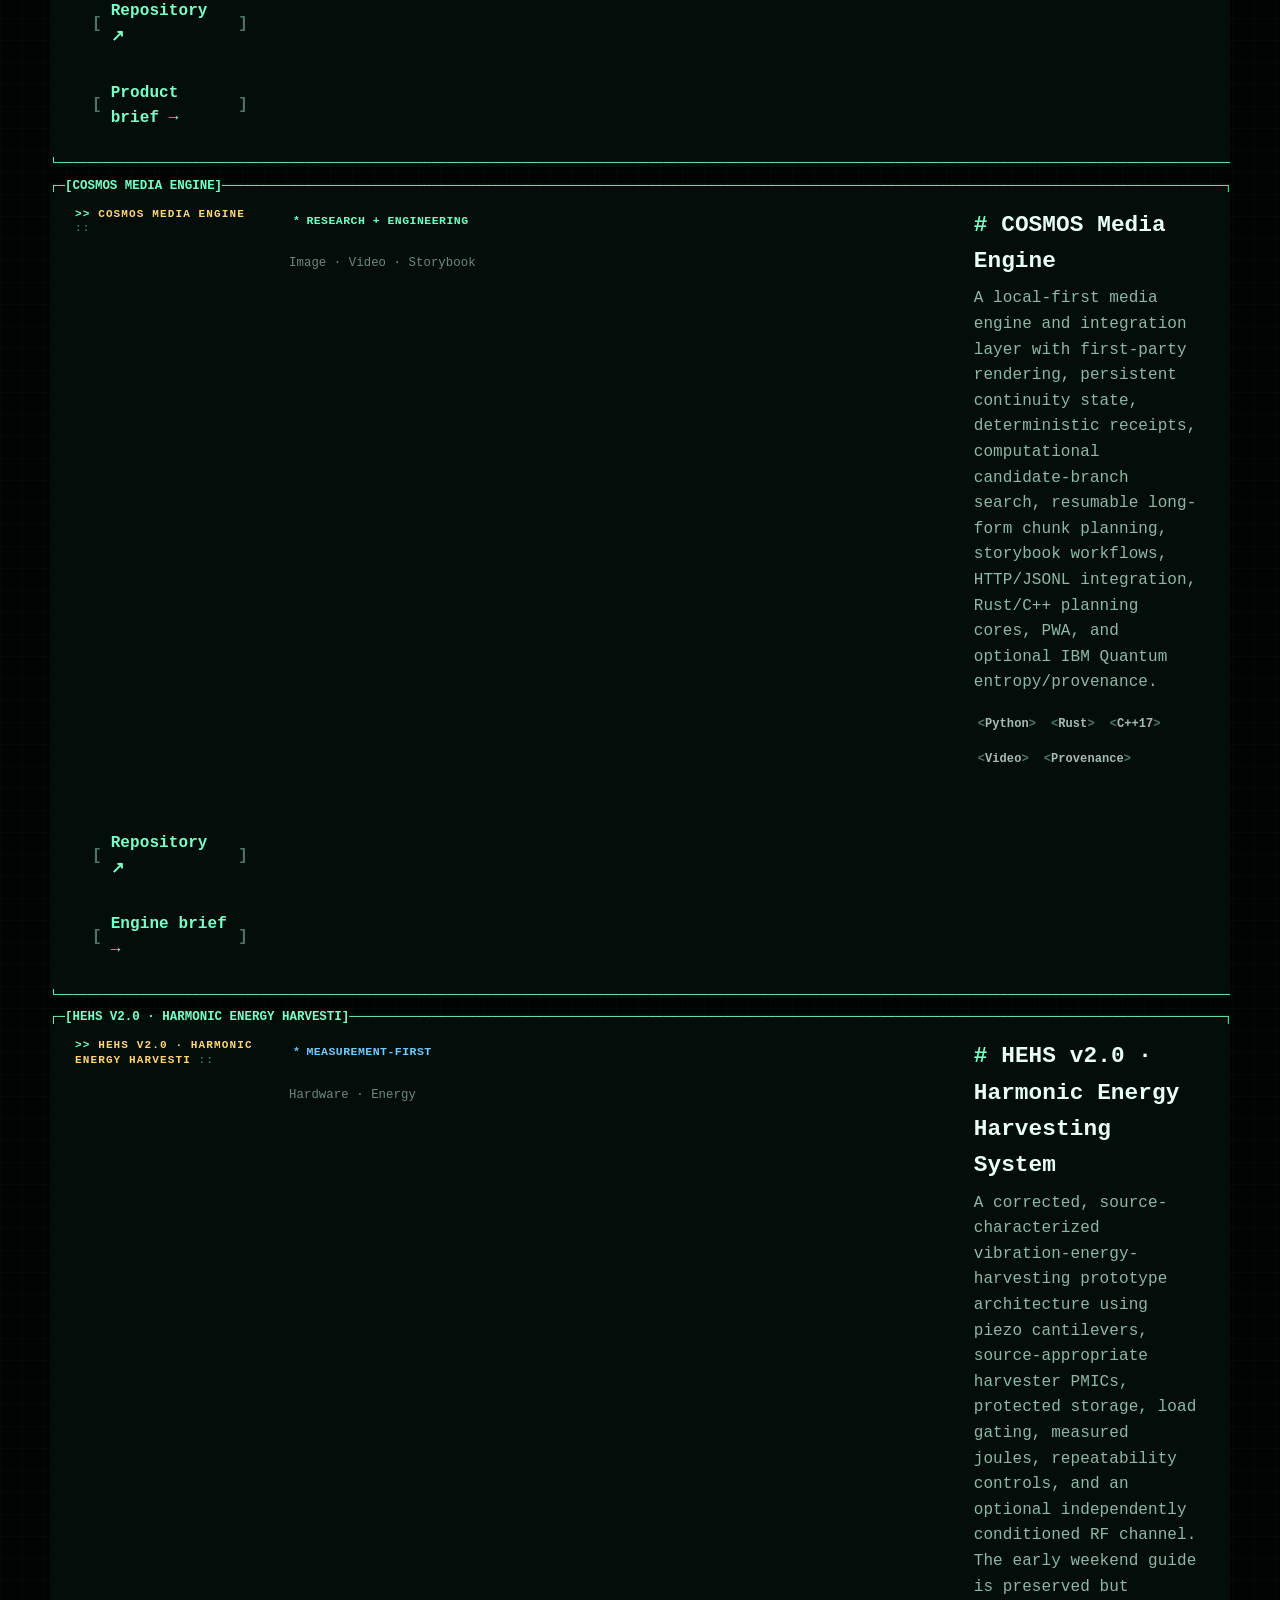
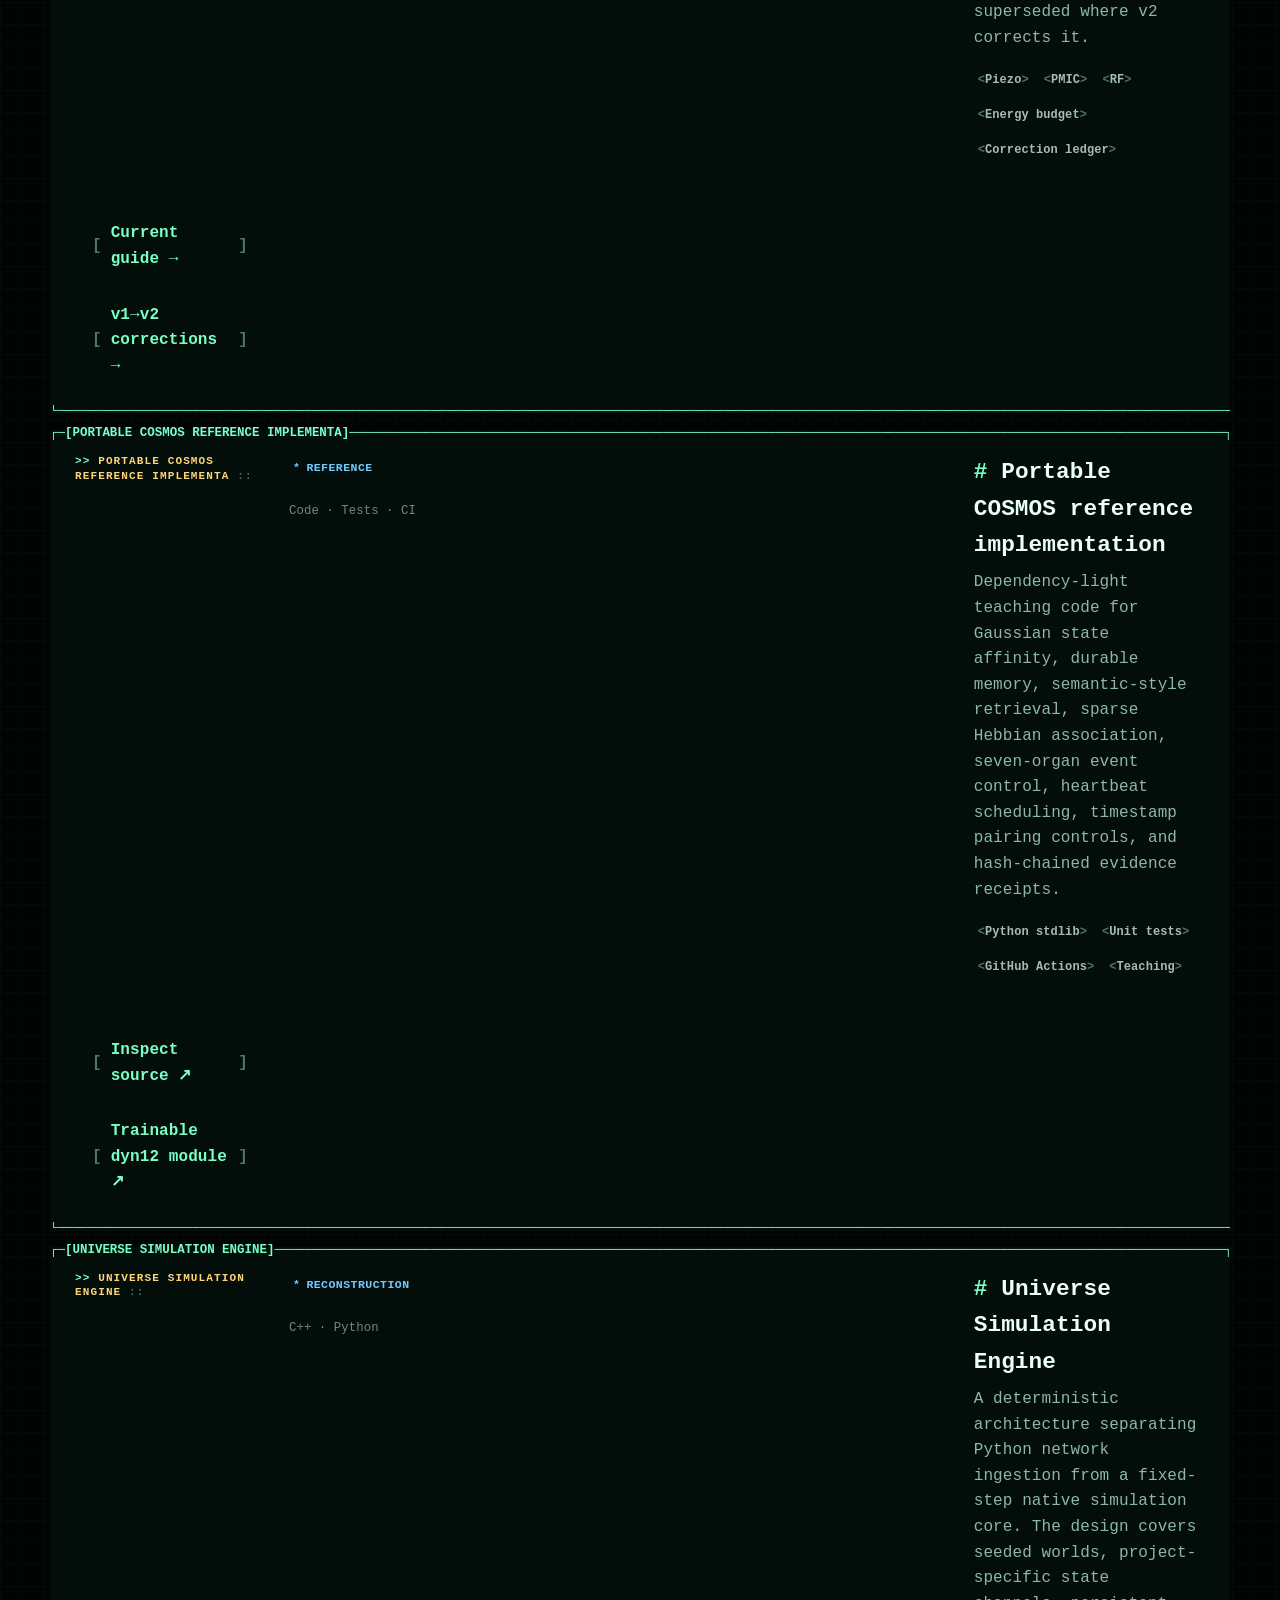
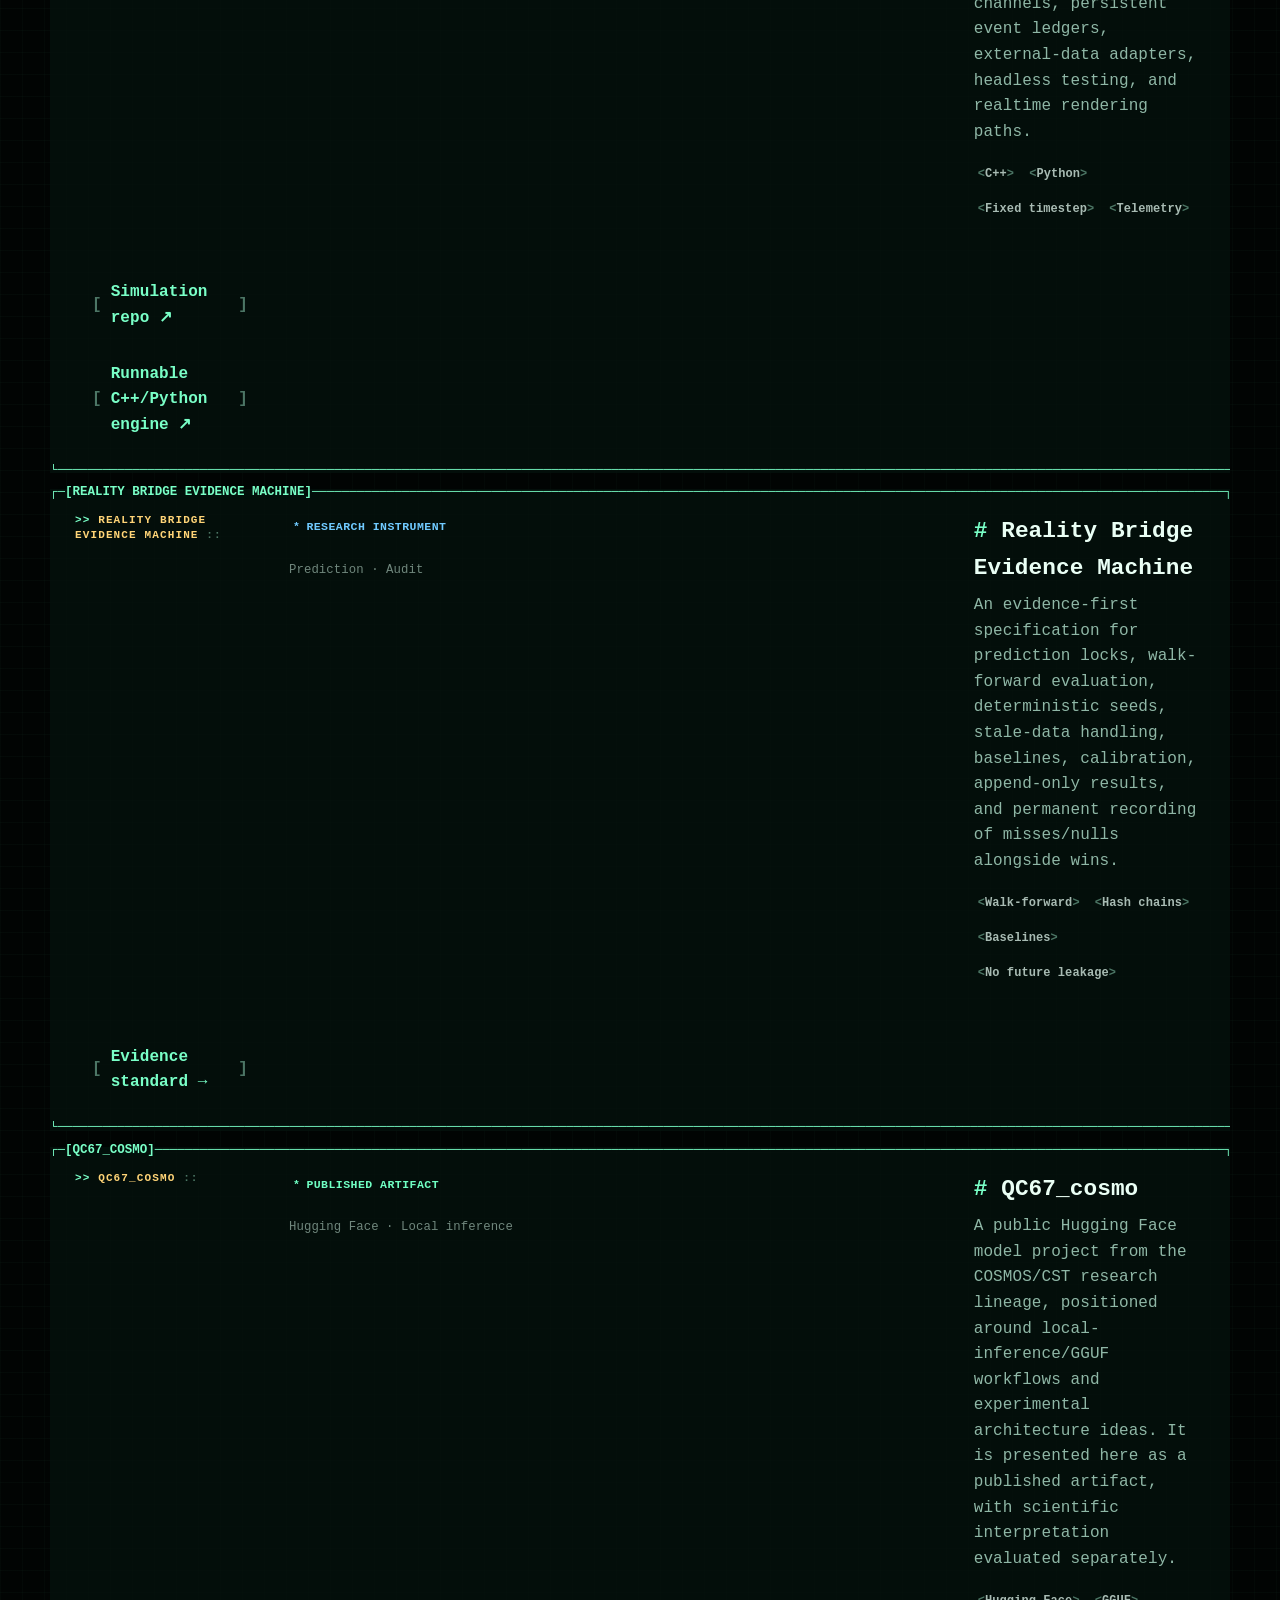
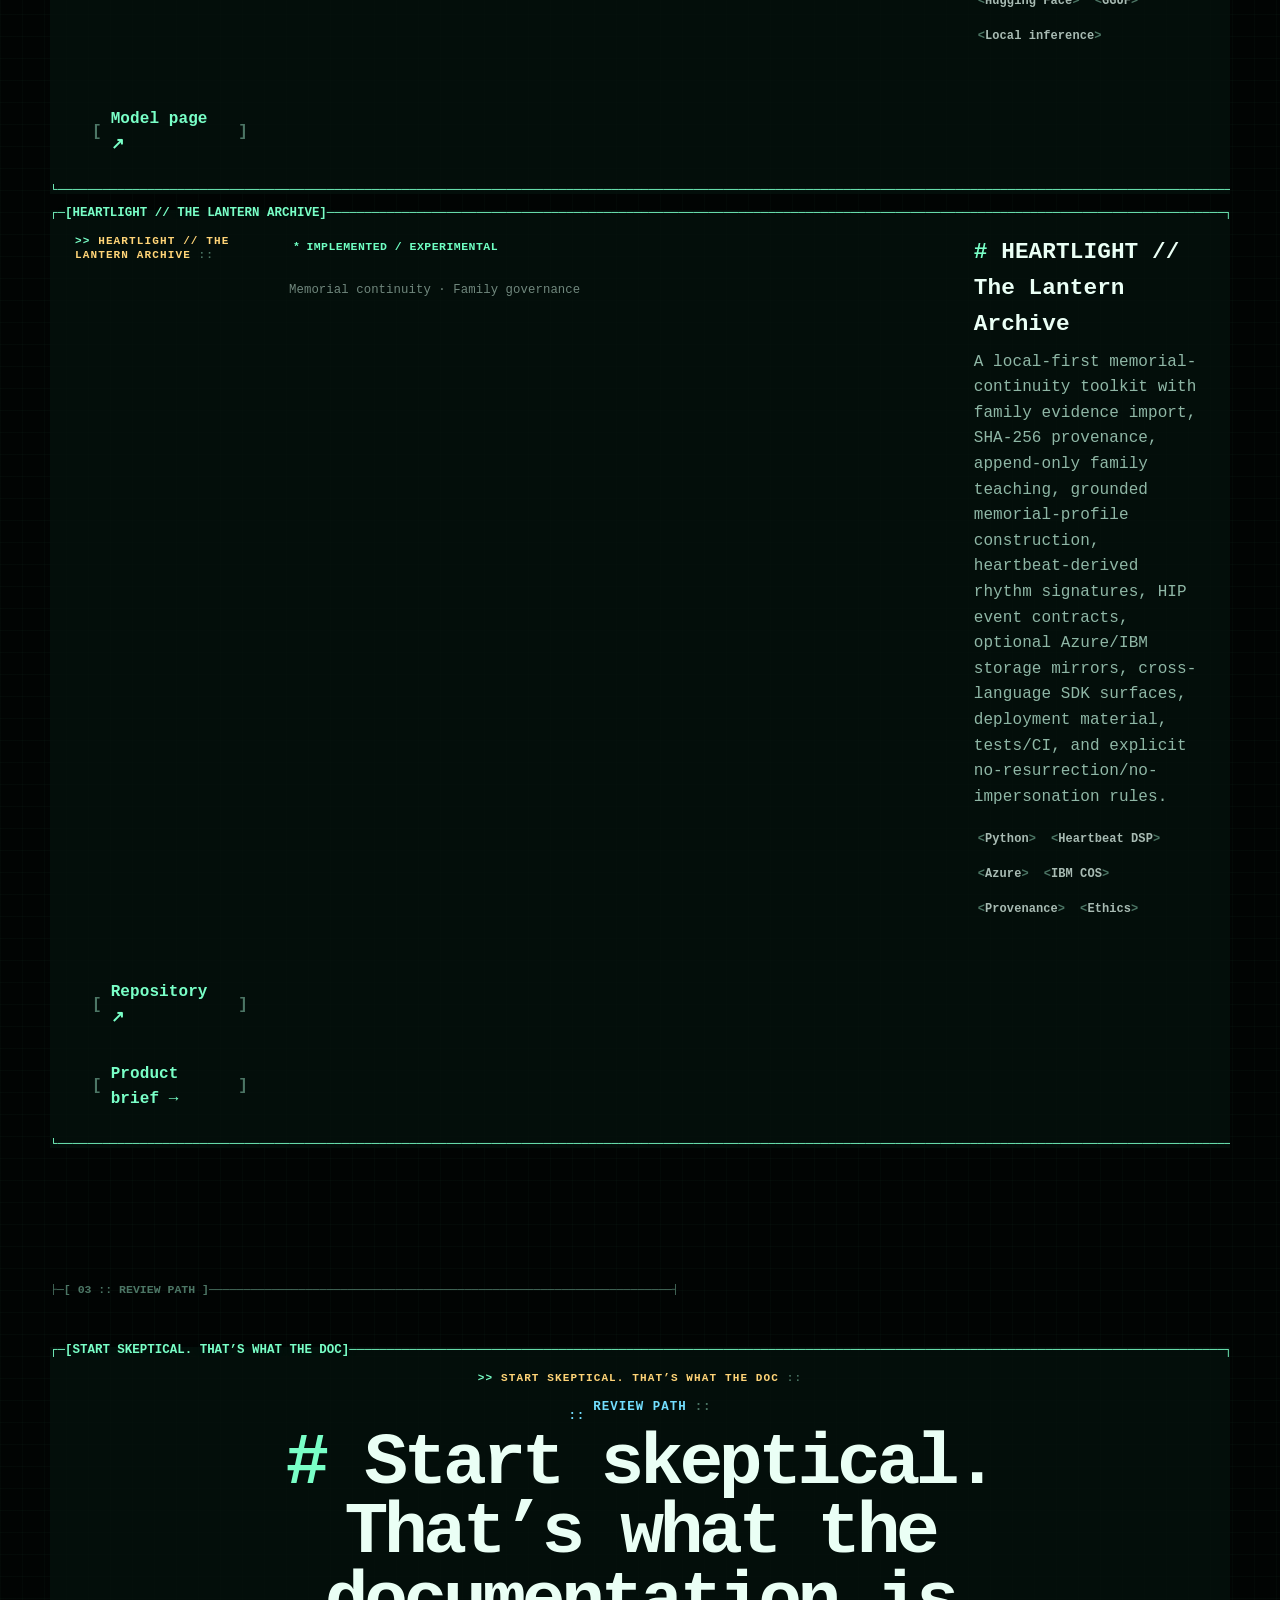
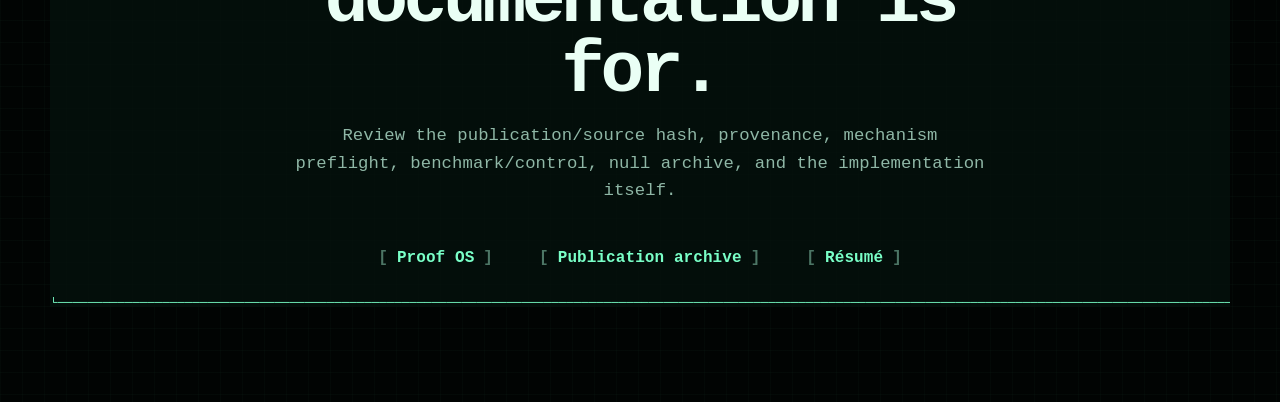
<file: projects.html>
<!doctype html>
<html lang="en">
<head>
  <meta charset="utf-8" />
  <meta name="viewport" content="width=device-width, initial-scale=1, viewport-fit=cover" />
  <meta name="theme-color" content="#07100e" />
  <meta name="description" content="Technical project explorer for Cory Davis: COSMOS, CST, dynamic-state transformers, adaptive music, simulation, accessibility, media engines, hardware, evidence tooling, and open-source courseware." />
  <title>Projects — Cory Davis</title>
  <link rel="stylesheet" href="styles.css" />
</head>
<body data-page="projects">
  <a class="skip-link" href="#content">Skip to content</a>
  <header class="site-header"><div class="site-shell header-inner"><a class="brand" href="index.html"><span class="brand-mark">CD</span><span class="brand-text">Cory Davis</span></a><nav class="nav" aria-label="Primary navigation"><a href="index.html">Home</a><a href="projects.html" aria-current="page">Projects</a><a href="resume.html">Résumé</a><button type="button" data-command-open>⌘K</button><button type="button" data-theme-toggle><span data-theme-label>Light mode</span></button><a class="hire-link" href="mailto:pheras.king@gmail.com?subject=Opportunity%20for%20Cory%20Davis">Hire me</a></nav></div></header>

  <main id="content">
    <section class="page-hero">
      <div class="site-shell reveal">
        <span class="eyebrow">Technical portfolio</span>
        <h1>Follow the evidence all the way down.</h1>
        <p>This is the deeper review surface. Projects are tagged by domain and evidence status. A public link means “inspect this,” not “accept every interpretation attached to it.”</p>
        <div class="hero-actions"><a class="btn" href="proof.html">Proof ledger</a><a class="btn" href="publications.html">Books + manuals</a><a class="btn" href="offerings.html">What I offer</a></div>
        <div class="filter-bar" aria-label="Filter projects">
          <button class="filter-button active" type="button" data-filter="all">All</button>
          <button class="filter-button" type="button" data-filter="ai">AI systems</button>
          <button class="filter-button" type="button" data-filter="research">Research</button>
          <button class="filter-button" type="button" data-filter="creative">Creative computing</button>
          <button class="filter-button" type="button" data-filter="evidence">Evidence / tooling</button>
          <button class="filter-button" type="button" data-filter="simulation">Simulation</button>
        </div>
      </div>
    </section>

    <section style="padding-top:20px">
      <div class="site-shell project-list">
        <article class="project-row reveal" data-project="ai evidence research">
          <div class="project-meta"><span class="badge implemented">Implemented</span><br><br>Local AI · Memory · State</div>
          <div><h2>COSMOS</h2><p>Local-first experimental AI runtime and engineering workspace spanning persistent memory, adaptive state, local model serving, sensory interfaces, heartbeat maintenance, modular controller systems, provenance, and evaluation tooling.</p><div class="tag-row"><span class="tag">Python</span><span class="tag">Ollama</span><span class="tag">Memory</span><span class="tag">CNS</span><span class="tag">Evaluation</span></div></div>
          <div class="project-actions"><a class="btn" href="https://github.com/NavisWORLD/Cosmos" target="_blank" rel="noreferrer">Repository ↗</a><a class="btn btn-ghost" href="publications/COSMOS_CST_UNIVERSE_MANUAL_READER.md">Manual →</a></div>
        </article>

        <article class="project-row reveal" data-project="research ai evidence">
          <div class="project-meta"><span class="badge hypothesis">Hypothesis framework</span><br><br>CST · Adaptive state</div>
          <div><h2>Davis Cosmic Synapse Theory</h2><p>A computational research framework built around persistent state, recurrence, adaptive coupling, nonlinear dynamics, state-aware affinity, and explicit falsification. Broader physical/cosmological interpretations remain hypothesis-level unless separately validated.</p><div class="tag-row"><span class="tag">Dyn12</span><span class="tag">State affinity</span><span class="tag">Lorenz</span><span class="tag">Controls</span></div></div>
          <div class="project-actions"><a class="btn" href="https://github.com/NavisWORLD/The-theory-of-CST" target="_blank" rel="noreferrer">Theory repository ↗</a><a class="btn btn-ghost" href="https://doi.org/10.5281/zenodo.17574447" target="_blank" rel="noreferrer">DOI ↗</a></div>
        </article>

        <article class="project-row reveal" data-project="research ai evidence">
          <div class="project-meta"><span class="badge measured">Measured</span><br><br>Transformer · Benchmark</div>
          <div><h2>12D Hebbian Transformer lineage</h2><p>Small-model experiments testing dynamic state, Gaussian state affinity, learned gating, parameter cost, state-kernel failure modes, and controlled architecture ladders. The strongest bounded claims are kept separate from the project’s broader interpretation.</p><div class="tag-row"><span class="tag">PyTorch</span><span class="tag">Hebbian</span><span class="tag">Attention</span><span class="tag">Preflight</span></div></div>
          <div class="project-actions"><a class="btn" href="https://github.com/NavisWORLD/The-Cosmic-Davis-12D-Hebbian-Transformer-ver.4.2" target="_blank" rel="noreferrer">Technical lineage ↗</a><a class="btn btn-ghost" href="proof.html">Bounded results →</a></div>
        </article>

        <article class="project-row reveal" data-project="creative ai">
          <div class="project-meta"><span class="badge implemented">Implemented</span><br><br>Web Audio · Mobile</div>
          <div><h2>Reality Bridge · Alien Conductor</h2><p>A browser-native adaptive music system with realtime signal analysis, pitch/key/chord/tempo/phrase inference, look-ahead scheduling, physical-model-style guitar, generated accompaniment, media analysis, looping, recording, state persistence, and mobile audio recovery.</p><div class="tag-row"><span class="tag">Web Audio</span><span class="tag">Pitch detection</span><span class="tag">Scheduling</span><span class="tag">Generative music</span></div></div>
          <div class="project-actions"><a class="btn" href="https://github.com/NavisWORLD/-reality-bridge-alien-conductor-local-ai-band" target="_blank" rel="noreferrer">Repository ↗</a><a class="btn btn-ghost" href="publications/ALIEN_CONDUCTOR_ENGINEERING_BOOK_READER.md">Engineering book →</a></div>
        </article>

        <article class="project-row reveal" data-project="ai evidence research">
          <div class="project-meta"><span class="badge implemented">Public reference</span><br><br>Accessibility · Local-first</div>
          <div><h2>COSMOS HEARTLIGHT</h2><p>An inclusive classroom/support-technology reference platform built around communication, human-reviewed support options, local-first privacy, and explicit no-diagnosis/no-discipline boundaries. The public implementation includes a PWA, C++17 core/C ABI, Rust core/FFI, CI, and teacher/family/student/clinician/developer documentation.</p><div class="tag-row"><span class="tag">PWA</span><span class="tag">C++17</span><span class="tag">Rust</span><span class="tag">Accessibility</span><span class="tag">Privacy</span></div></div>
          <div class="project-actions"><a class="btn" href="https://github.com/NavisWORLD/COSMOS-HEARTLIGHT" target="_blank" rel="noreferrer">Repository ↗</a><a class="btn btn-ghost" href="publications/HEARTLIGHT_PRODUCT_BRIEF.md">Product brief →</a></div>
        </article>

        <article class="project-row reveal" data-project="ai creative simulation evidence">
          <div class="project-meta"><span class="badge implemented">Research + engineering</span><br><br>Image · Video · Storybook</div>
          <div><h2>COSMOS Media Engine</h2><p>A local-first media engine and integration layer with first-party rendering, persistent continuity state, deterministic receipts, computational candidate-branch search, resumable long-form chunk planning, storybook workflows, HTTP/JSONL integration, Rust/C++ planning cores, PWA, and optional IBM Quantum entropy/provenance.</p><div class="tag-row"><span class="tag">Python</span><span class="tag">Rust</span><span class="tag">C++17</span><span class="tag">Video</span><span class="tag">Provenance</span></div></div>
          <div class="project-actions"><a class="btn" href="https://github.com/NavisWORLD/Cosmic-quantum-video-picture-generator-" target="_blank" rel="noreferrer">Repository ↗</a><a class="btn btn-ghost" href="publications/COSMOS_MEDIA_ENGINE_BRIEF.md">Engine brief →</a></div>
        </article>

        <article class="project-row reveal" data-project="research evidence">
          <div class="project-meta"><span class="badge reconstruction">Measurement-first</span><br><br>Hardware · Energy</div>
          <div><h2>HEHS v2.0 · Harmonic Energy Harvesting System</h2><p>A corrected, source-characterized vibration-energy-harvesting prototype architecture using piezo cantilevers, source-appropriate harvester PMICs, protected storage, load gating, measured joules, repeatability controls, and an optional independently conditioned RF channel. The early weekend guide is preserved but superseded where v2 corrects it.</p><div class="tag-row"><span class="tag">Piezo</span><span class="tag">PMIC</span><span class="tag">RF</span><span class="tag">Energy budget</span><span class="tag">Correction ledger</span></div></div>
          <div class="project-actions"><a class="btn" href="publications/HEHS_V2_ENGINEERING_GUIDE.md">Current guide →</a><a class="btn btn-ghost" href="publications/HEHS_V1_TO_V2_CORRECTION_LEDGER.md">v1→v2 corrections →</a></div>
        </article>

        <article class="project-row reveal" data-project="evidence ai research">
          <div class="project-meta"><span class="badge reconstruction">Reference</span><br><br>Code · Tests · CI</div>
          <div><h2>Portable COSMOS reference implementation</h2><p>Dependency-light teaching code for Gaussian state affinity, durable memory, semantic-style retrieval, sparse Hebbian association, seven-organ event control, heartbeat scheduling, timestamp pairing controls, and hash-chained evidence receipts.</p><div class="tag-row"><span class="tag">Python stdlib</span><span class="tag">Unit tests</span><span class="tag">GitHub Actions</span><span class="tag">Teaching</span></div></div>
          <div class="project-actions"><a class="btn" href="https://github.com/NavisWORLD/Cosmos" target="_blank" rel="noreferrer">Inspect source ↗</a></div>
        </article>

        <article class="project-row reveal" data-project="simulation research evidence">
          <div class="project-meta"><span class="badge reconstruction">Reconstruction</span><br><br>C++ · Python</div>
          <div><h2>Universe Simulation Engine</h2><p>A deterministic architecture separating Python network ingestion from a fixed-step native simulation core. The design covers seeded worlds, project-specific state channels, persistent event ledgers, external-data adapters, headless testing, and realtime rendering paths.</p><div class="tag-row"><span class="tag">C++</span><span class="tag">Python</span><span class="tag">Fixed timestep</span><span class="tag">Telemetry</span></div></div>
          <div class="project-actions"><a class="btn" href="https://github.com/NavisWORLD/Reality-bridge-universal-probe-engine-sim-" target="_blank" rel="noreferrer">Simulation repo ↗</a></div>
        </article>

        <article class="project-row reveal" data-project="evidence research ai">
          <div class="project-meta"><span class="badge reconstruction">Research instrument</span><br><br>Prediction · Audit</div>
          <div><h2>Reality Bridge Evidence Machine</h2><p>An evidence-first specification for prediction locks, walk-forward evaluation, deterministic seeds, stale-data handling, baselines, calibration, append-only results, and permanent recording of misses/nulls alongside wins.</p><div class="tag-row"><span class="tag">Walk-forward</span><span class="tag">Hash chains</span><span class="tag">Baselines</span><span class="tag">No future leakage</span></div></div>
          <div class="project-actions"><a class="btn" href="proof.html">Evidence standard →</a></div>
        </article>

        <article class="project-row reveal" data-project="ai research">
          <div class="project-meta"><span class="badge implemented">Published artifact</span><br><br>Hugging Face · Local inference</div>
          <div><h2>QC67_cosmo</h2><p>A public Hugging Face model project from the COSMOS/CST research lineage, positioned around local-inference/GGUF workflows and experimental architecture ideas. It is presented here as a published artifact, with scientific interpretation evaluated separately.</p><div class="tag-row"><span class="tag">Hugging Face</span><span class="tag">GGUF</span><span class="tag">Local inference</span></div></div>
          <div class="project-actions"><a class="btn" href="https://huggingface.co/phera-ra/QC67_cosmo" target="_blank" rel="noreferrer">Model page ↗</a></div>
        </article>
      </div>
    </section>

    <section><div class="site-shell"><div class="cta reveal"><span class="eyebrow">Review path</span><h2>Start skeptical. That’s what the documentation is for.</h2><p>Review the publication/source hash, provenance, mechanism preflight, benchmark/control, null archive, and the implementation itself.</p><div class="hero-actions"><a class="btn btn-primary" href="proof.html">Proof OS</a><a class="btn" href="publications.html">Publication archive</a><a class="btn" href="resume.html">Résumé</a></div></div></div></section>
  </main>

  <footer class="site-footer"><div class="site-shell footer-grid"><span>© <span data-year></span> Cory Davis</span><div class="footer-links"><a href="index.html">Home</a><a href="resume.html">Résumé</a><a href="mailto:pheras.king@gmail.com">Email</a></div></div></footer>

  <div class="command-palette" data-command-palette aria-hidden="true"><div class="command-box" role="dialog" aria-modal="true" aria-label="Quick navigation"><input class="command-input" data-command-input type="search" placeholder="Jump to a page or project…" aria-label="Search portfolio commands"/><div class="command-results"><a class="command-item" data-command-item href="index.html"><span>Home</span><span class="command-key">Page</span></a><a class="command-item" data-command-item href="resume.html"><span>Résumé</span><span class="command-key">Page</span></a><a class="command-item" data-command-item href="https://github.com/NavisWORLD/Cosmos" target="_blank" rel="noreferrer"><span>COSMOS repository</span><span class="command-key">GitHub</span></a><a class="command-item" data-command-item href="mailto:pheras.king@gmail.com"><span>Contact Cory</span><span class="command-key">Email</span></a></div></div></div>
  <script src="app.js" defer></script>
</body>
</html>
</file>
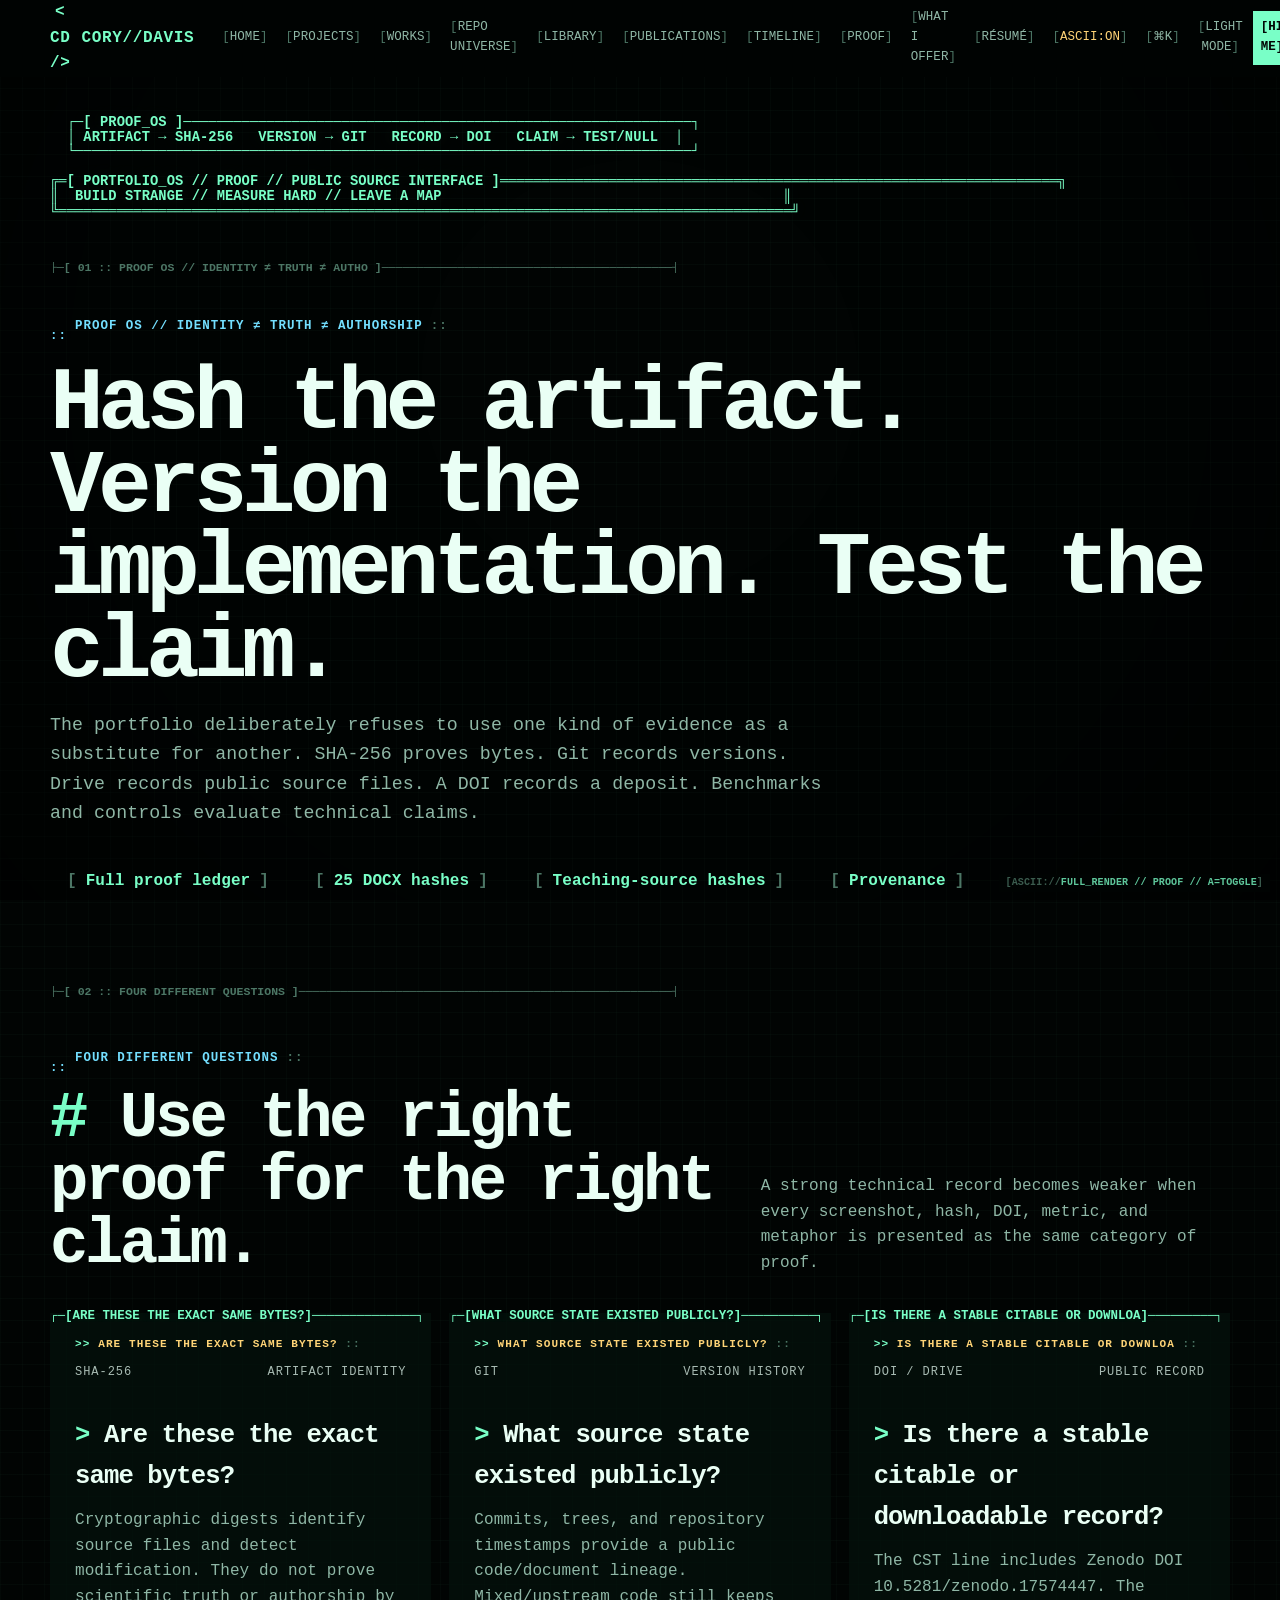
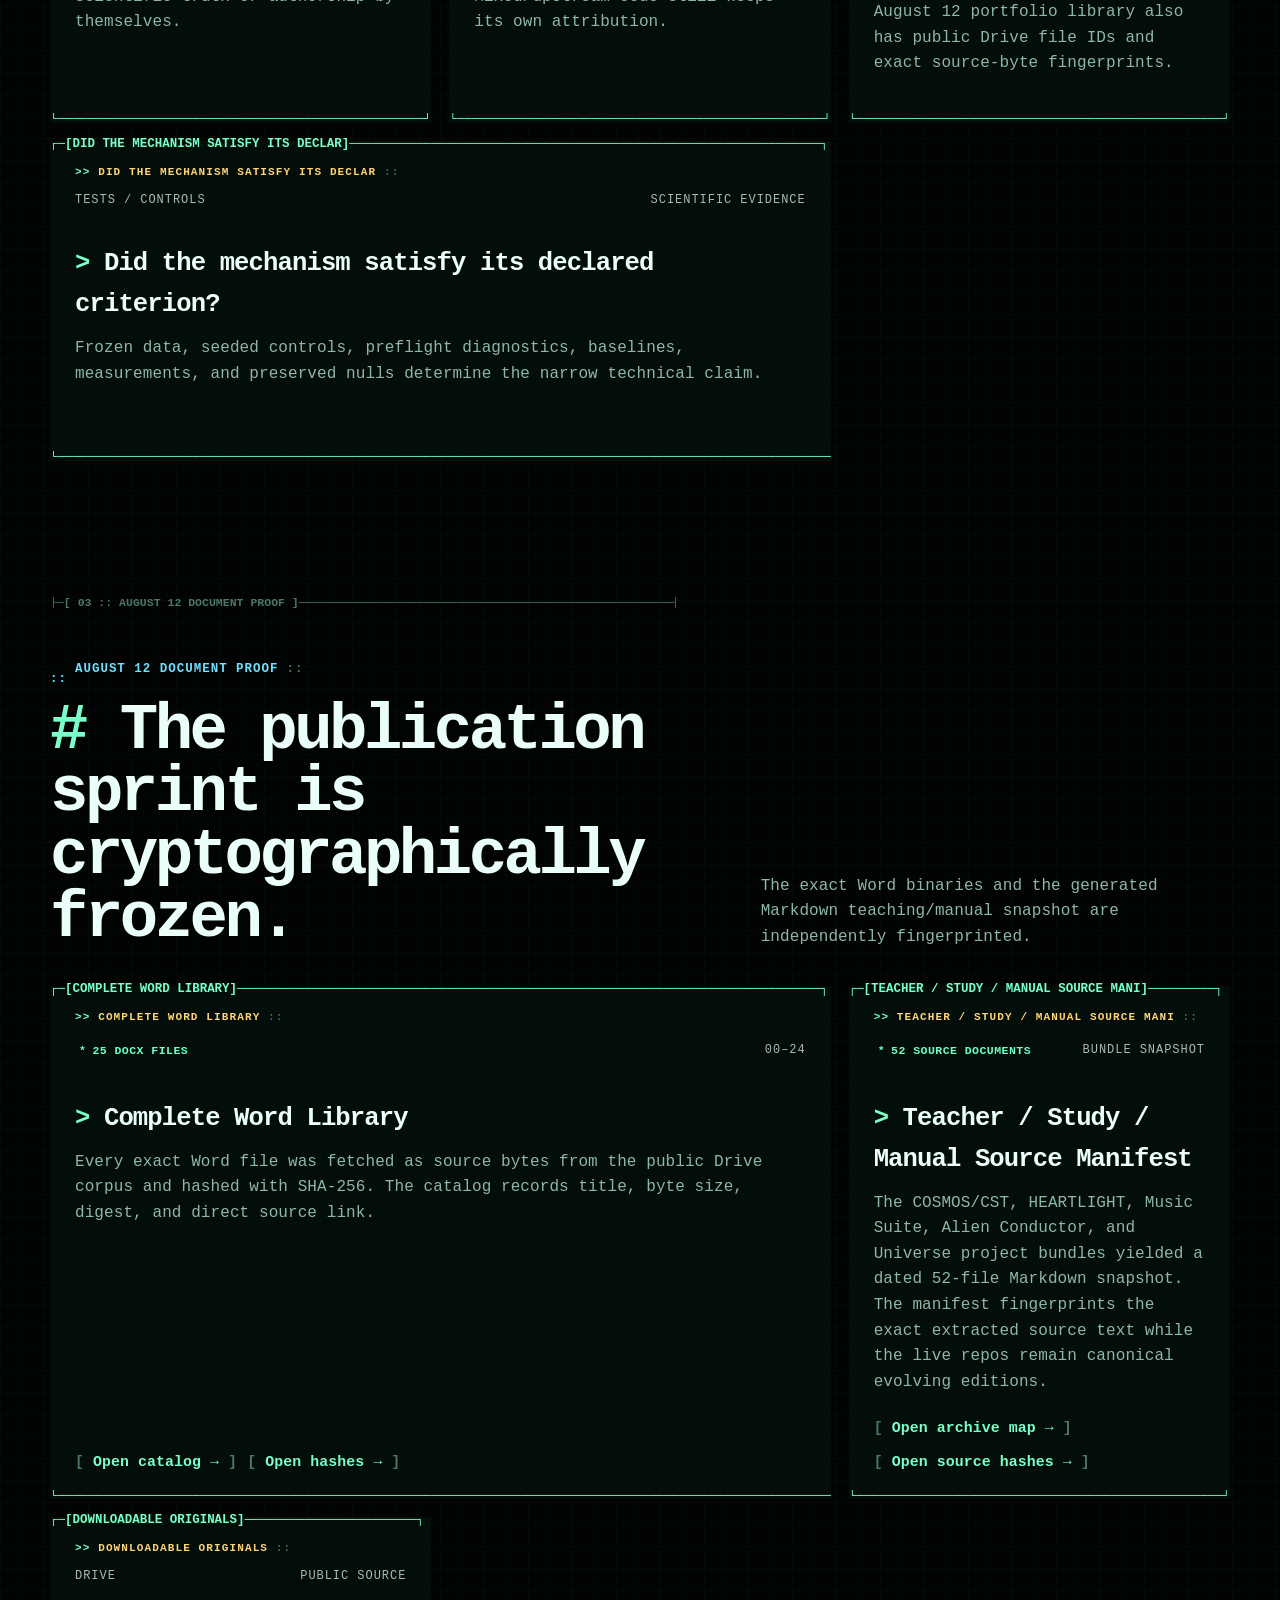
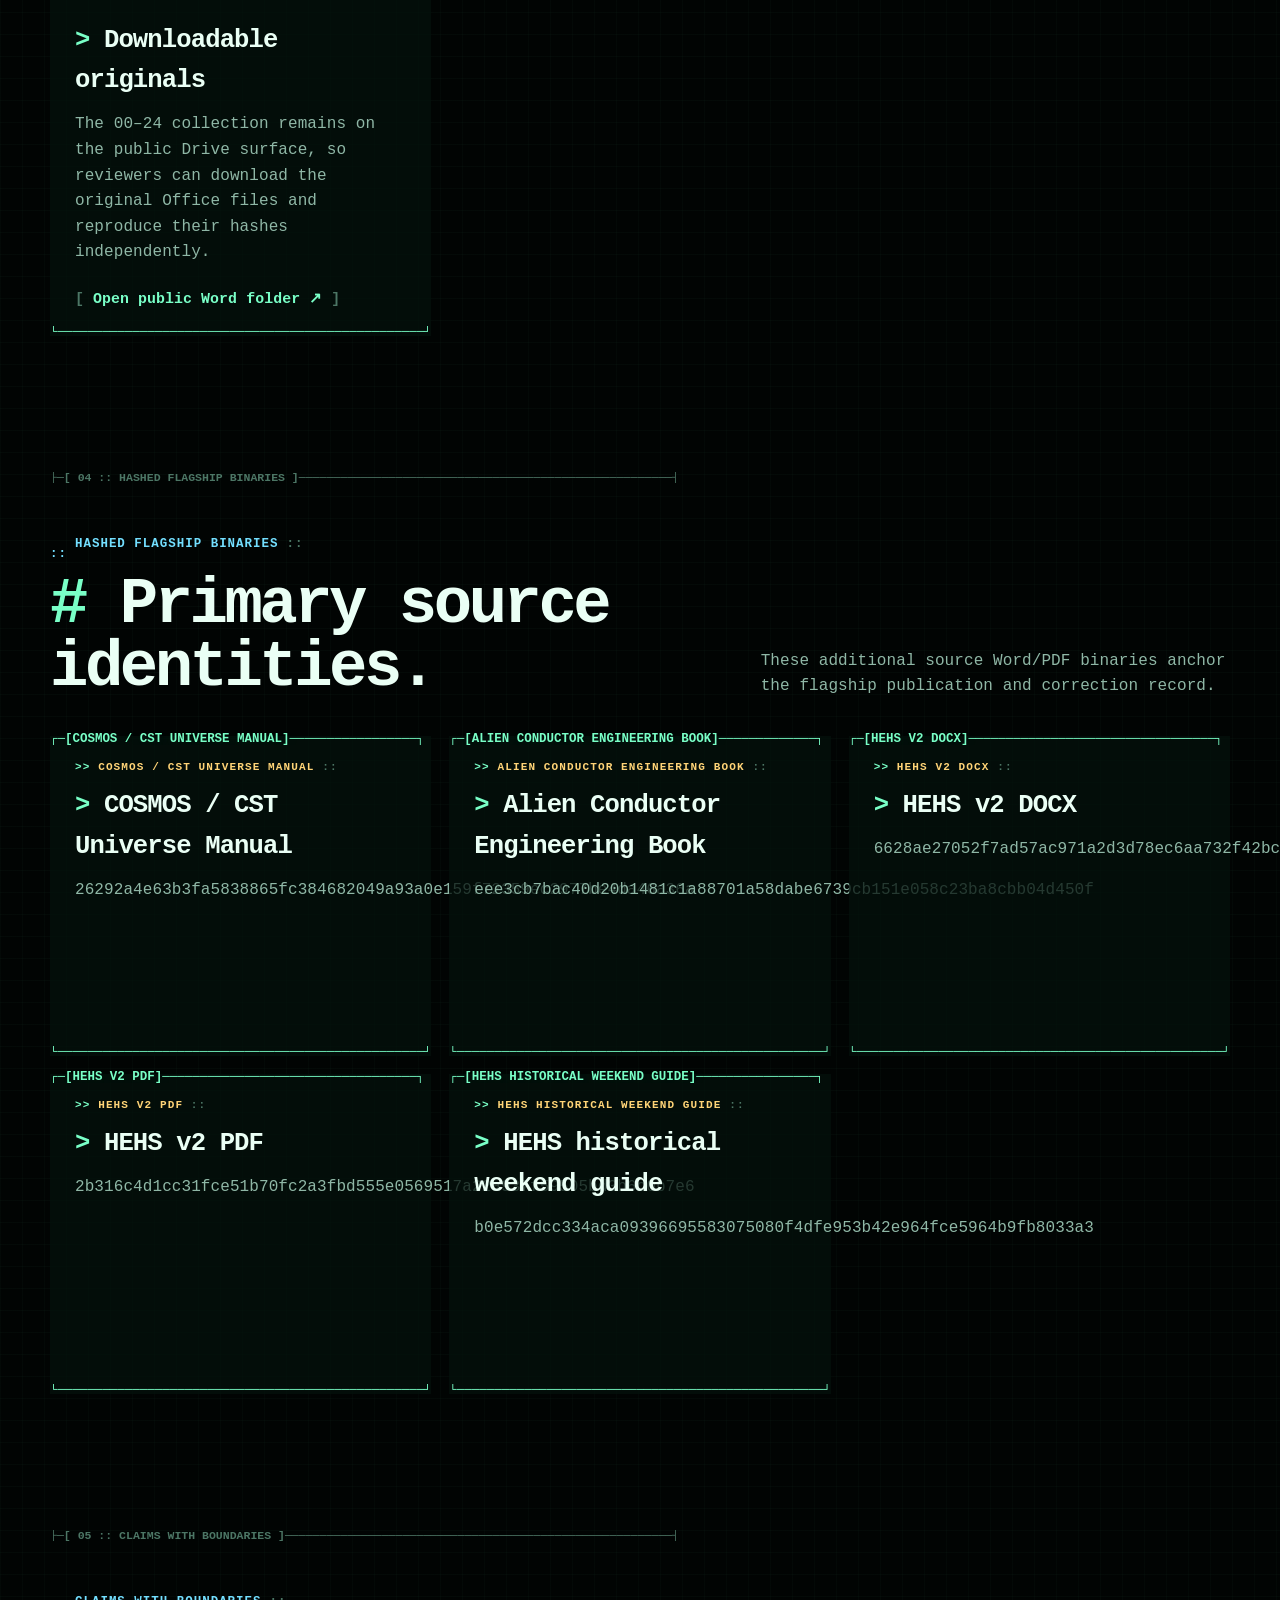
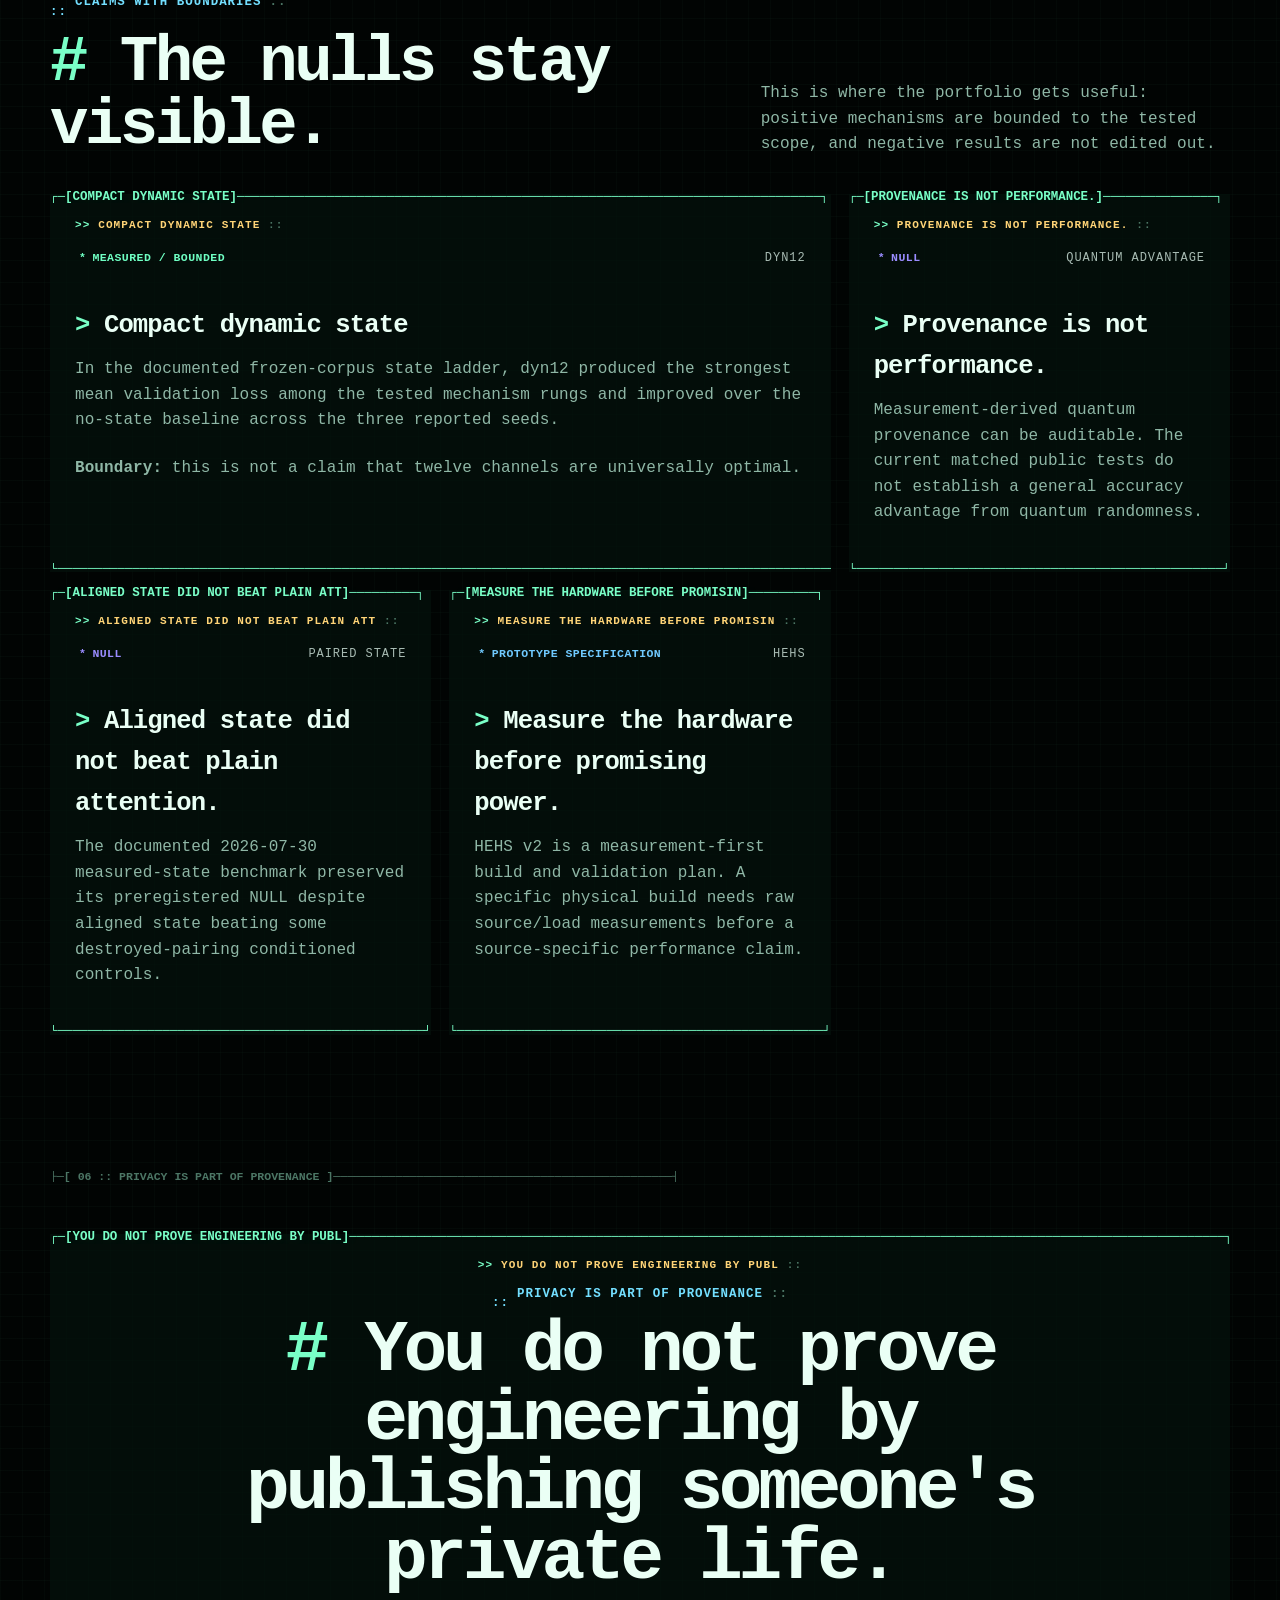
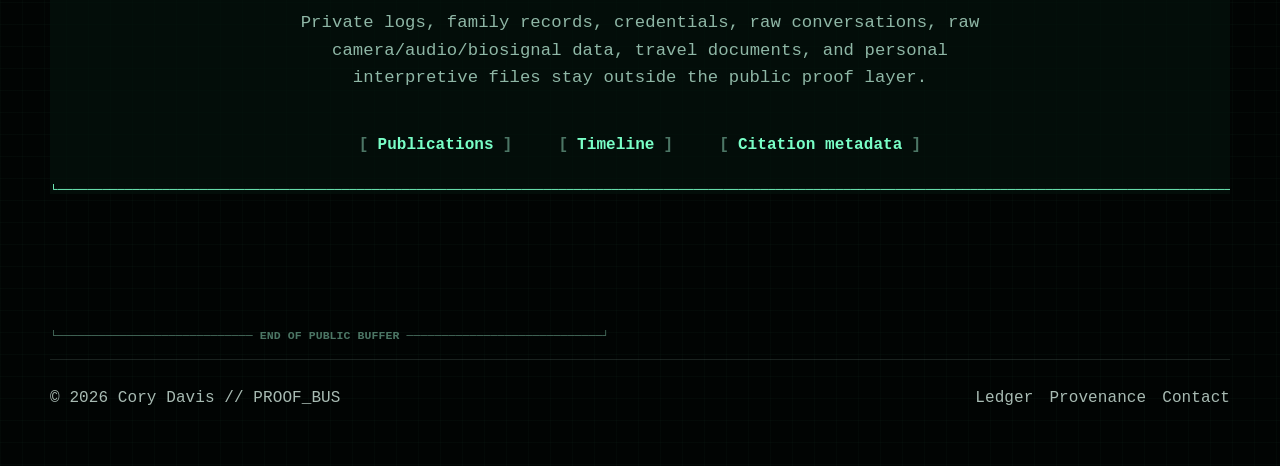
<file: proof.html>
<!doctype html>
<html lang="en">
<head>
  <meta charset="utf-8" />
  <meta name="viewport" content="width=device-width, initial-scale=1, viewport-fit=cover" />
  <meta name="theme-color" content="#040807" />
  <meta name="description" content="Cory Davis portfolio proof ledger: 25-document Word corpus hashes, source-document hashes, commits, DOI, evidence labels, benchmarks, nulls, provenance, and privacy boundaries." />
  <title>Proof // Cory Davis Portfolio OS</title>
  <link rel="stylesheet" href="styles.css" />
</head>
<body data-page="proof">
  <a class="skip-link" href="#content">Skip to content</a>
  <header class="site-header"><div class="site-shell header-inner"><a class="brand" href="index.html"><span class="brand-mark">CD</span><span class="brand-text">CORY//DAVIS</span></a><nav class="nav" aria-label="Primary navigation"><a href="index.html">Home</a><a href="projects.html">Projects</a><a href="works.html">Works</a><a href="universe.html">Repo Universe</a><a href="library.html">Library</a><a href="resume.html">Résumé</a><button type="button" data-command-open>⌘K</button><button type="button" data-theme-toggle><span data-theme-label>Light mode</span></button><a class="hire-link" href="mailto:pheras.king@gmail.com?subject=Opportunity%20for%20Cory%20Davis">Hire me</a></nav></div></header>

  <main id="content">
    <section class="page-hero"><div class="site-shell reveal"><span class="eyebrow">Proof OS // identity ≠ truth ≠ authorship</span><h1>Hash the artifact. Version the implementation. Test the claim.</h1><p>The portfolio deliberately refuses to use one kind of evidence as a substitute for another. SHA-256 proves bytes. Git records versions. Drive records public source files. A DOI records a deposit. Benchmarks and controls evaluate technical claims.</p><div class="hero-actions"><a class="btn btn-primary" href="PROOF_LEDGER.md">Full proof ledger</a><a class="btn" href="WORD_LIBRARY_2026-08-12.sha256">25 DOCX hashes</a><a class="btn" href="archive/2026-08-12/DOCUMENT_ARCHIVE_2026-08-12.sha256">Teaching-source hashes</a><a class="btn" href="PROVENANCE.md">Provenance</a></div></div></section>

    <section><div class="site-shell"><div class="section-head reveal"><div><span class="eyebrow">Four different questions</span><h2>Use the right proof for the right claim.</h2></div><p>A strong technical record becomes weaker when every screenshot, hash, DOI, metric, and metaphor is presented as the same category of proof.</p></div><div class="cards">
      <article class="card reveal"><div class="card-kicker"><span>SHA-256</span><span>Artifact identity</span></div><h3>Are these the exact same bytes?</h3><p>Cryptographic digests identify source files and detect modification. They do not prove scientific truth or authorship by themselves.</p></article>
      <article class="card reveal"><div class="card-kicker"><span>Git</span><span>Version history</span></div><h3>What source state existed publicly?</h3><p>Commits, trees, and repository timestamps provide a public code/document lineage. Mixed/upstream code still keeps its own attribution.</p></article>
      <article class="card reveal"><div class="card-kicker"><span>DOI / Drive</span><span>Public record</span></div><h3>Is there a stable citable or downloadable record?</h3><p>The CST line includes Zenodo DOI 10.5281/zenodo.17574447. The August 12 portfolio library also has public Drive file IDs and exact source-byte fingerprints.</p></article>
      <article class="card featured reveal"><div class="card-kicker"><span>Tests / controls</span><span>Scientific evidence</span></div><h3>Did the mechanism satisfy its declared criterion?</h3><p>Frozen data, seeded controls, preflight diagnostics, baselines, measurements, and preserved nulls determine the narrow technical claim.</p></article>
    </div></div></section>

    <section><div class="site-shell"><div class="section-head reveal"><div><span class="eyebrow">August 12 document proof</span><h2>The publication sprint is cryptographically frozen.</h2></div><p>The exact Word binaries and the generated Markdown teaching/manual snapshot are independently fingerprinted.</p></div><div class="cards">
      <article class="card featured reveal"><div class="card-kicker"><span class="badge measured">25 DOCX files</span><span>00–24</span></div><h3>Complete Word Library</h3><p>Every exact Word file was fetched as source bytes from the public Drive corpus and hashed with SHA-256. The catalog records title, byte size, digest, and direct source link.</p><div class="card-links"><a class="inline-link" href="WORD_LIBRARY_2026-08-12.md">Open catalog →</a><a class="inline-link" href="WORD_LIBRARY_2026-08-12.sha256">Open hashes →</a></div></article>
      <article class="card reveal"><div class="card-kicker"><span class="badge measured">52 source documents</span><span>Bundle snapshot</span></div><h3>Teacher / Study / Manual Source Manifest</h3><p>The COSMOS/CST, HEARTLIGHT, Music Suite, Alien Conductor, and Universe project bundles yielded a dated 52-file Markdown snapshot. The manifest fingerprints the exact extracted source text while the live repos remain canonical evolving editions.</p><div class="card-links"><a class="inline-link" href="archive/2026-08-12/README.md">Open archive map →</a><a class="inline-link" href="archive/2026-08-12/DOCUMENT_ARCHIVE_2026-08-12.sha256">Open source hashes →</a></div></article>
      <article class="card reveal"><div class="card-kicker"><span>Drive</span><span>Public source</span></div><h3>Downloadable originals</h3><p>The 00–24 collection remains on the public Drive surface, so reviewers can download the original Office files and reproduce their hashes independently.</p><div class="card-links"><a class="inline-link" href="https://drive.google.com/drive/folders/16gJlHxHqDWAG4xsUKBKIxzY69v92Jv4S" target="_blank" rel="noreferrer">Open public Word folder ↗</a></div></article>
    </div></div></section>

    <section><div class="site-shell"><div class="section-head reveal"><div><span class="eyebrow">Hashed flagship binaries</span><h2>Primary source identities.</h2></div><p>These additional source Word/PDF binaries anchor the flagship publication and correction record.</p></div><div class="cards">
      <article class="card reveal"><h3>COSMOS / CST Universe Manual</h3><p><code>26292a4e63b3fa5838865fc384682049a93a0e159f72359ec2977be4da46a36a</code></p></article>
      <article class="card reveal"><h3>Alien Conductor Engineering Book</h3><p><code>eee3cb7bac40d20b1481c1a88701a58dabe6739cb151e058c23ba8cbb04d450f</code></p></article>
      <article class="card reveal"><h3>HEHS v2 DOCX</h3><p><code>6628ae27052f7ad57ac971a2d3d78ec6aa732f42bcbd12180ca7e38f0796566c</code></p></article>
      <article class="card reveal"><h3>HEHS v2 PDF</h3><p><code>2b316c4d1cc31fce51b70fc2a3fbd555e0569517a22a937f59505bd3b6c0b7e6</code></p></article>
      <article class="card reveal"><h3>HEHS historical weekend guide</h3><p><code>b0e572dcc334aca09396695583075080f4dfe953b42e964fce5964b9fb8033a3</code></p></article>
    </div></div></section>

    <section><div class="site-shell"><div class="section-head reveal"><div><span class="eyebrow">Claims with boundaries</span><h2>The nulls stay visible.</h2></div><p>This is where the portfolio gets useful: positive mechanisms are bounded to the tested scope, and negative results are not edited out.</p></div><div class="cards">
      <article class="card featured reveal"><div class="card-kicker"><span class="badge measured">Measured / bounded</span><span>dyn12</span></div><h3>Compact dynamic state</h3><p>In the documented frozen-corpus state ladder, dyn12 produced the strongest mean validation loss among the tested mechanism rungs and improved over the no-state baseline across the three reported seeds.</p><p><strong>Boundary:</strong> this is not a claim that twelve channels are universally optimal.</p></article>
      <article class="card reveal"><div class="card-kicker"><span class="badge hypothesis">NULL</span><span>Quantum advantage</span></div><h3>Provenance is not performance.</h3><p>Measurement-derived quantum provenance can be auditable. The current matched public tests do not establish a general accuracy advantage from quantum randomness.</p></article>
      <article class="card reveal"><div class="card-kicker"><span class="badge hypothesis">NULL</span><span>Paired state</span></div><h3>Aligned state did not beat plain attention.</h3><p>The documented 2026-07-30 measured-state benchmark preserved its preregistered NULL despite aligned state beating some destroyed-pairing conditioned controls.</p></article>
      <article class="card reveal"><div class="card-kicker"><span class="badge reconstruction">Prototype specification</span><span>HEHS</span></div><h3>Measure the hardware before promising power.</h3><p>HEHS v2 is a measurement-first build and validation plan. A specific physical build needs raw source/load measurements before a source-specific performance claim.</p></article>
    </div></div></section>

    <section><div class="site-shell"><div class="cta reveal"><span class="eyebrow">Privacy is part of provenance</span><h2>You do not prove engineering by publishing someone's private life.</h2><p>Private logs, family records, credentials, raw conversations, raw camera/audio/biosignal data, travel documents, and personal interpretive files stay outside the public proof layer.</p><div class="hero-actions"><a class="btn btn-primary" href="publications.html">Publications</a><a class="btn" href="timeline.html">Timeline</a><a class="btn" href="CITATION.cff">Citation metadata</a></div></div></div></section>
  </main>

  <footer class="site-footer"><div class="site-shell footer-grid"><span>© <span data-year></span> Cory Davis // PROOF_BUS</span><div class="footer-links"><a href="PROOF_LEDGER.md">Ledger</a><a href="PROVENANCE.md">Provenance</a><a href="mailto:pheras.king@gmail.com">Contact</a></div></div></footer>
  <script src="app.js" defer></script>
</body>
</html>
</file>
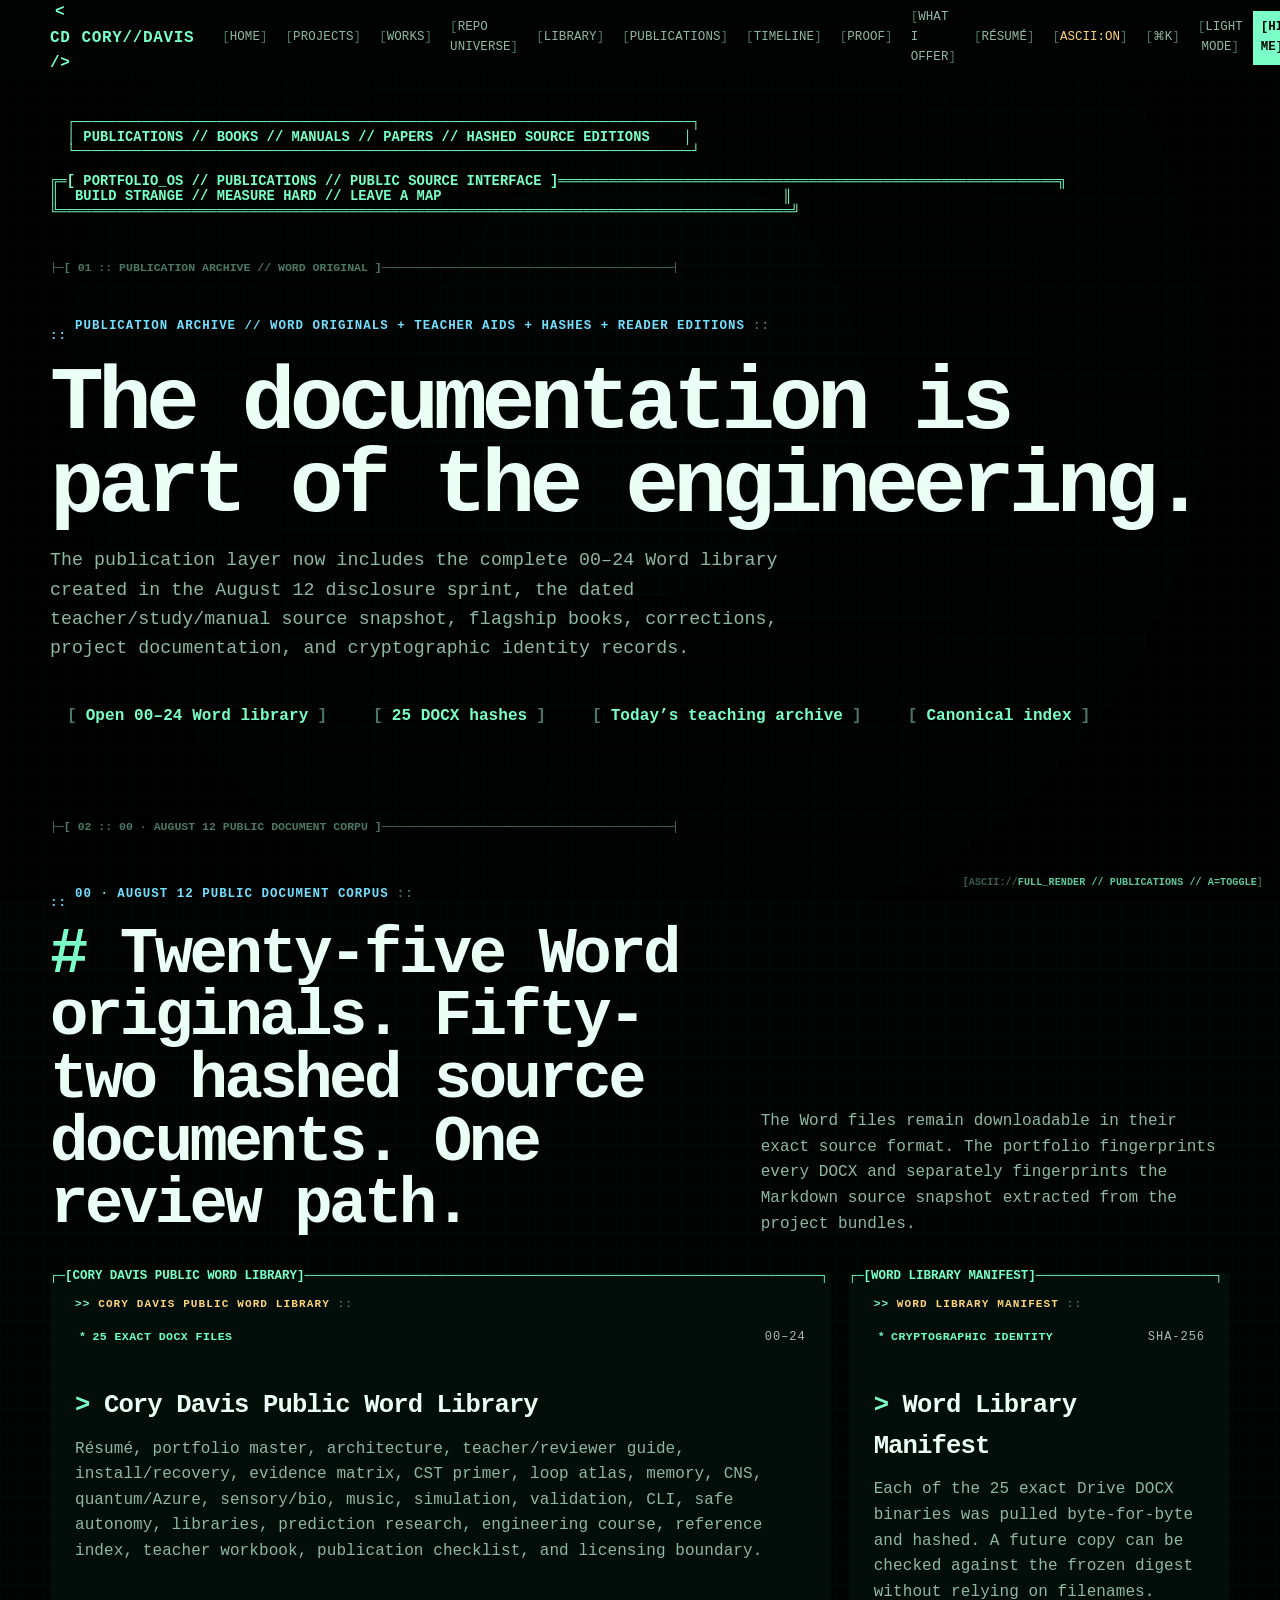
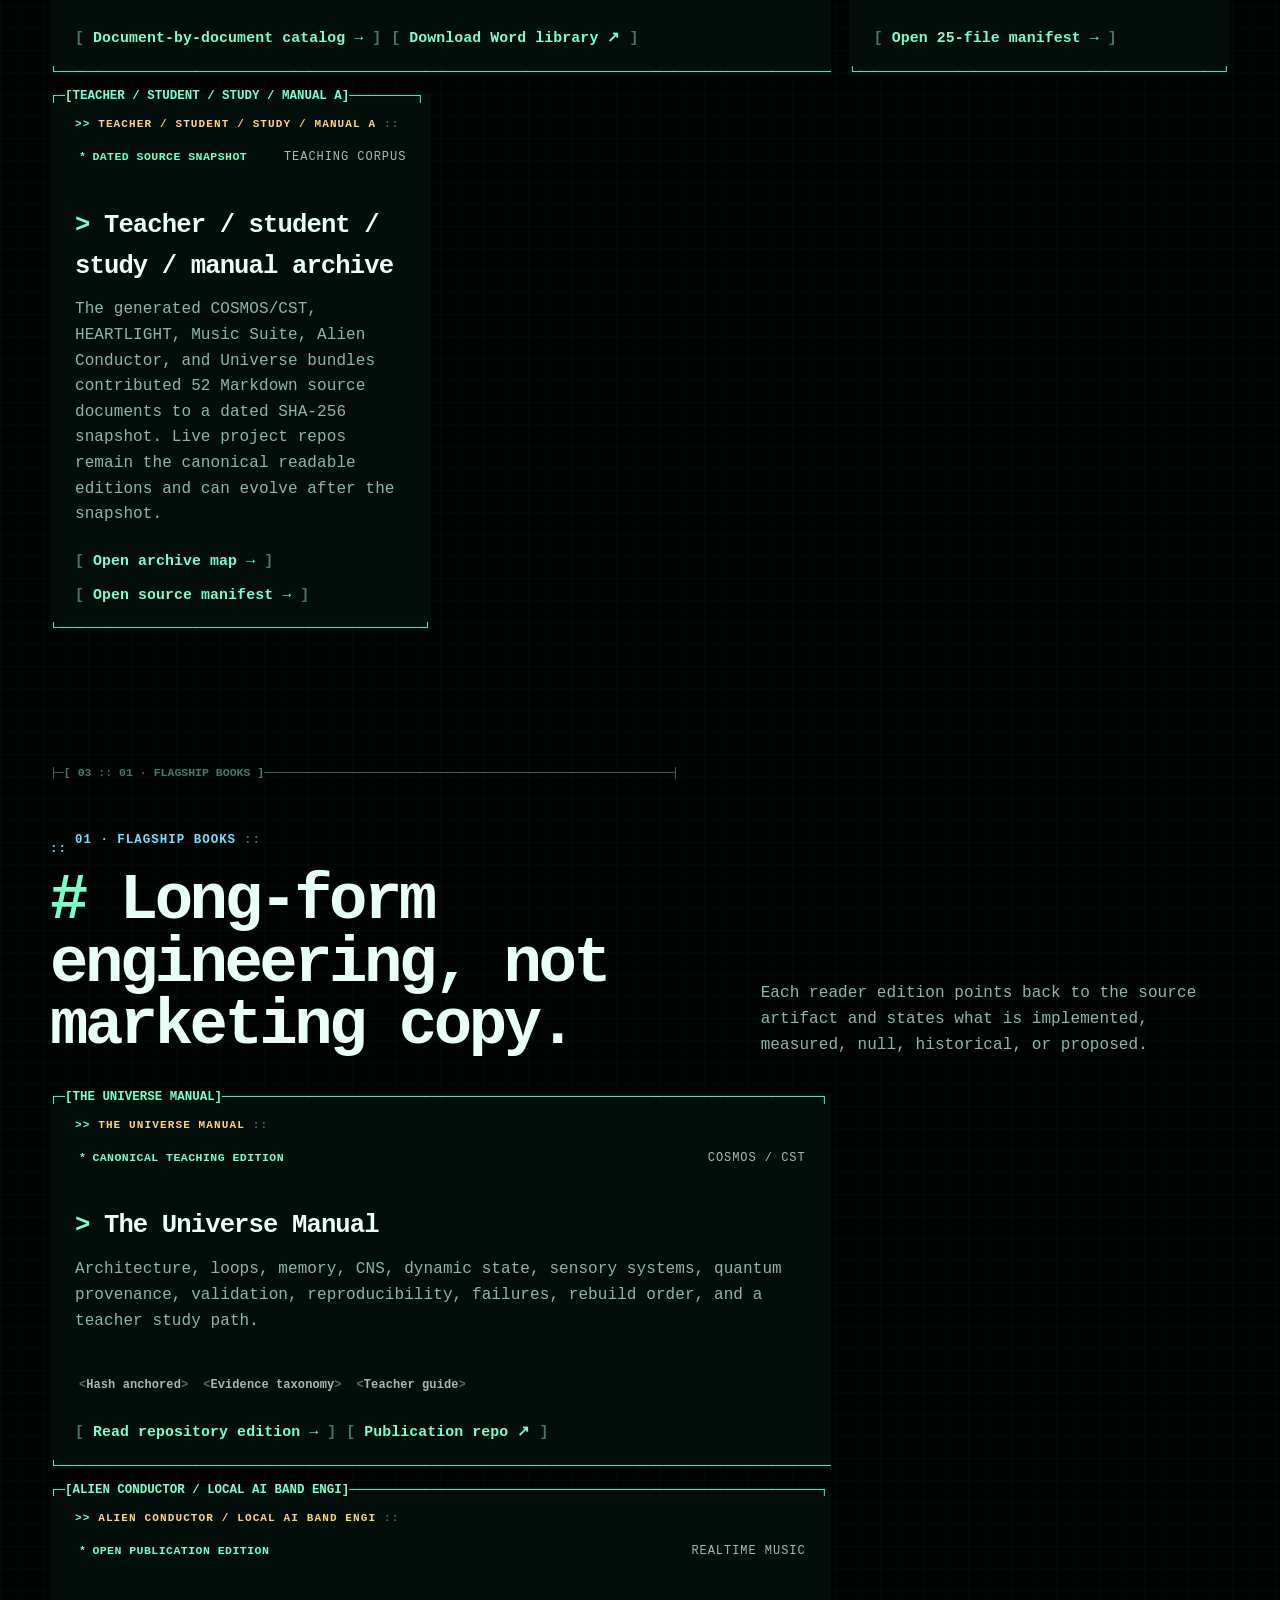
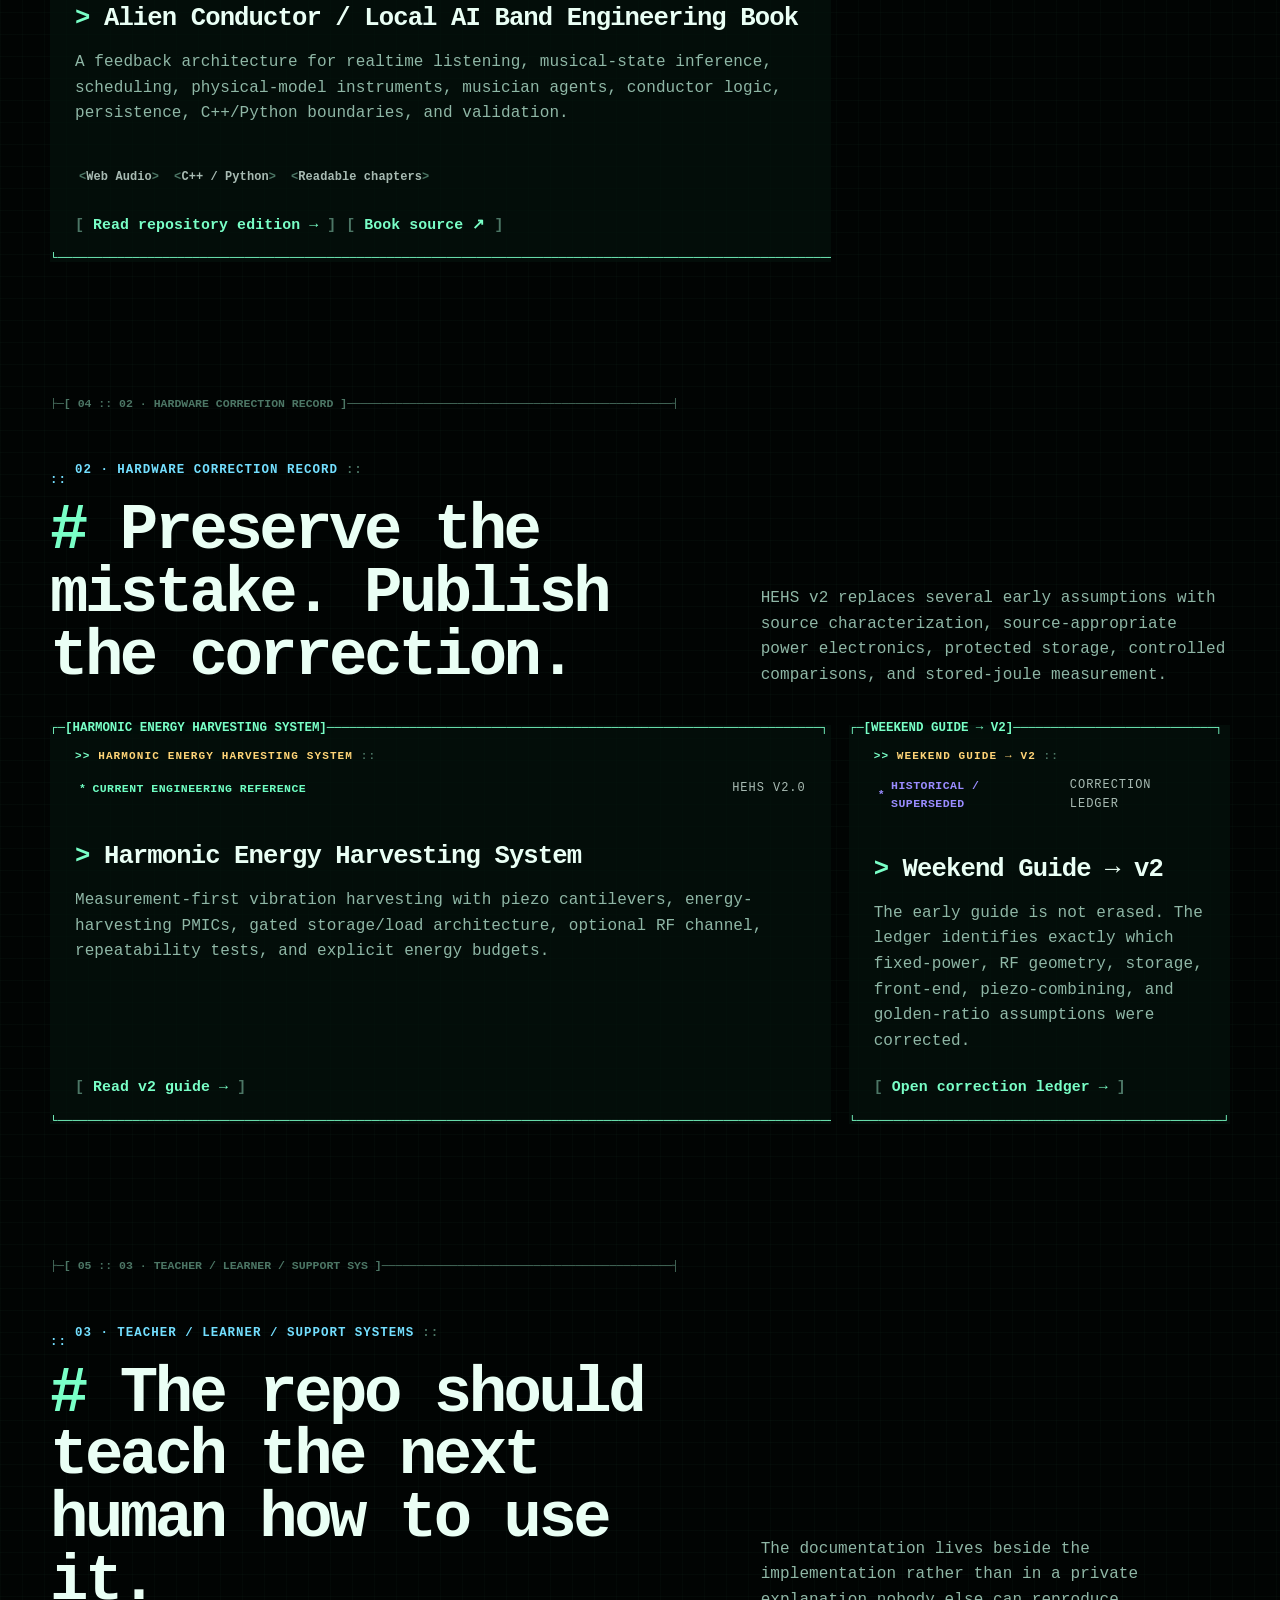
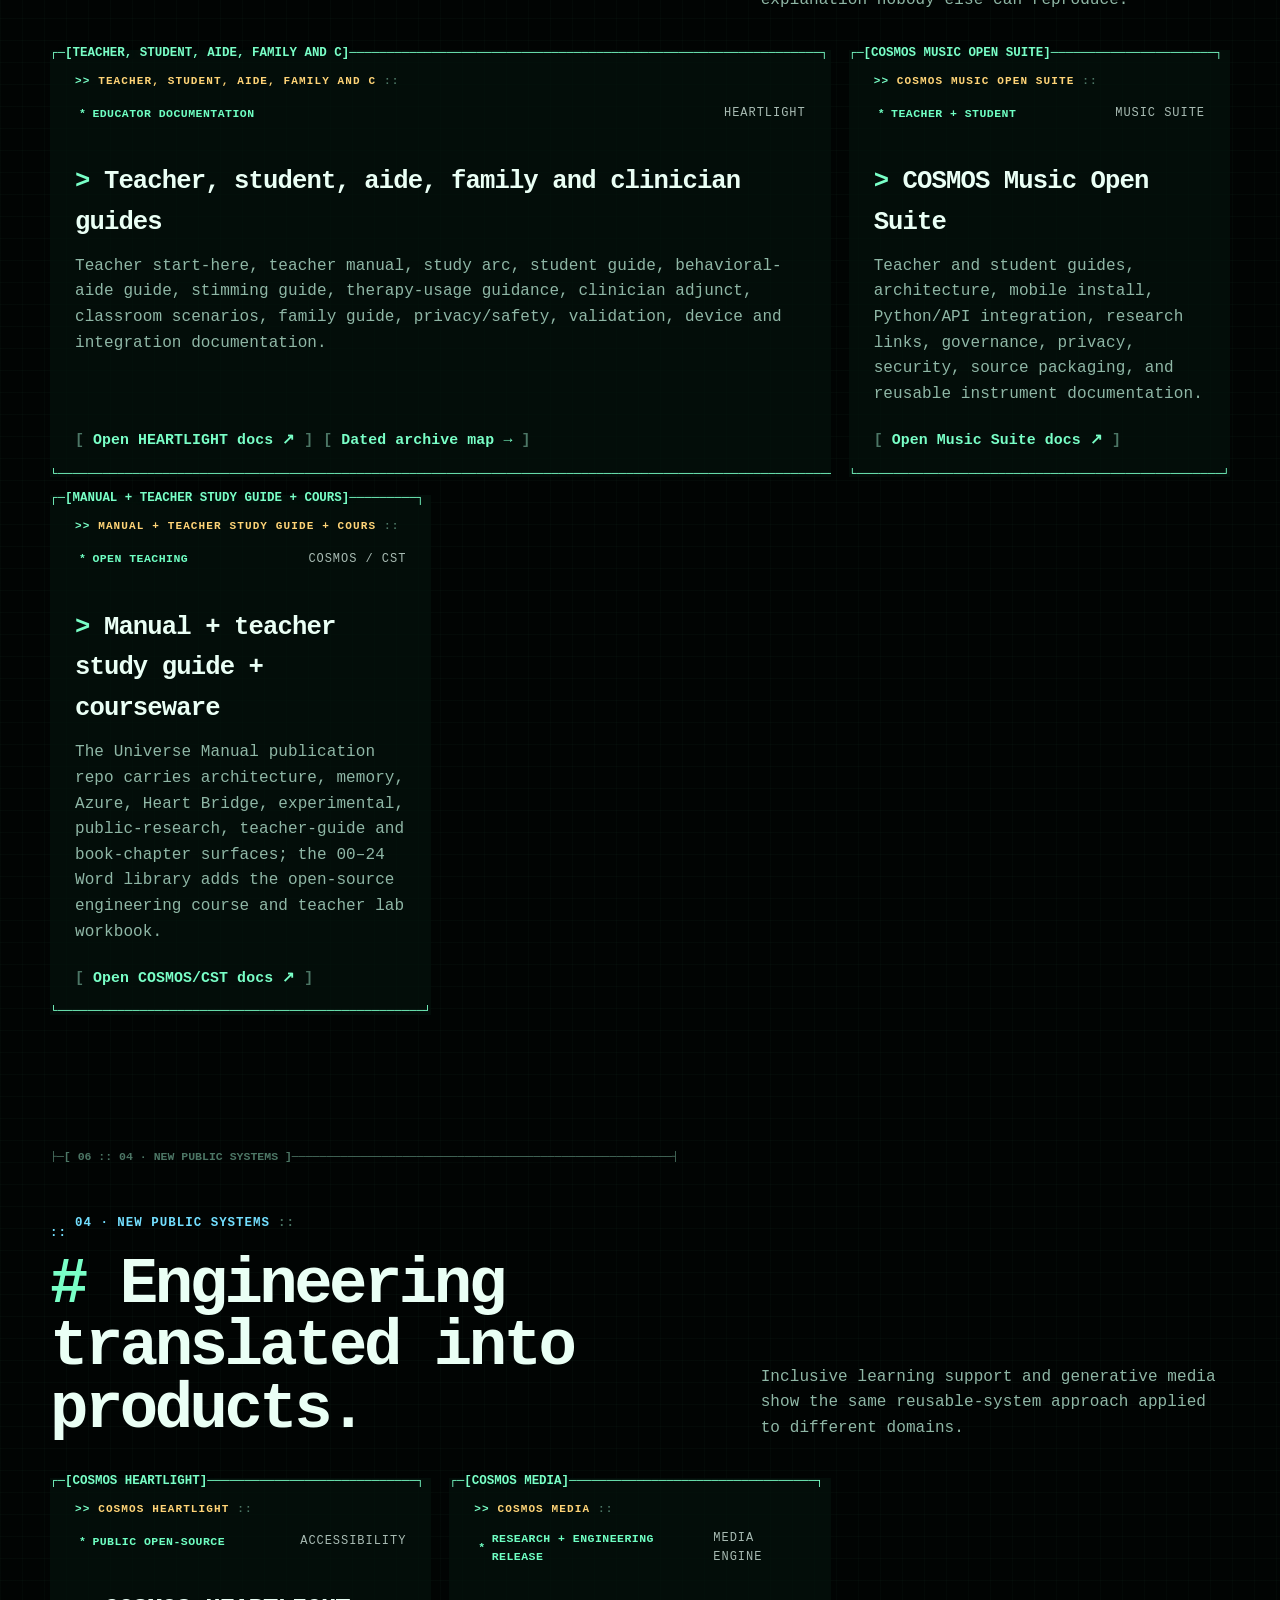
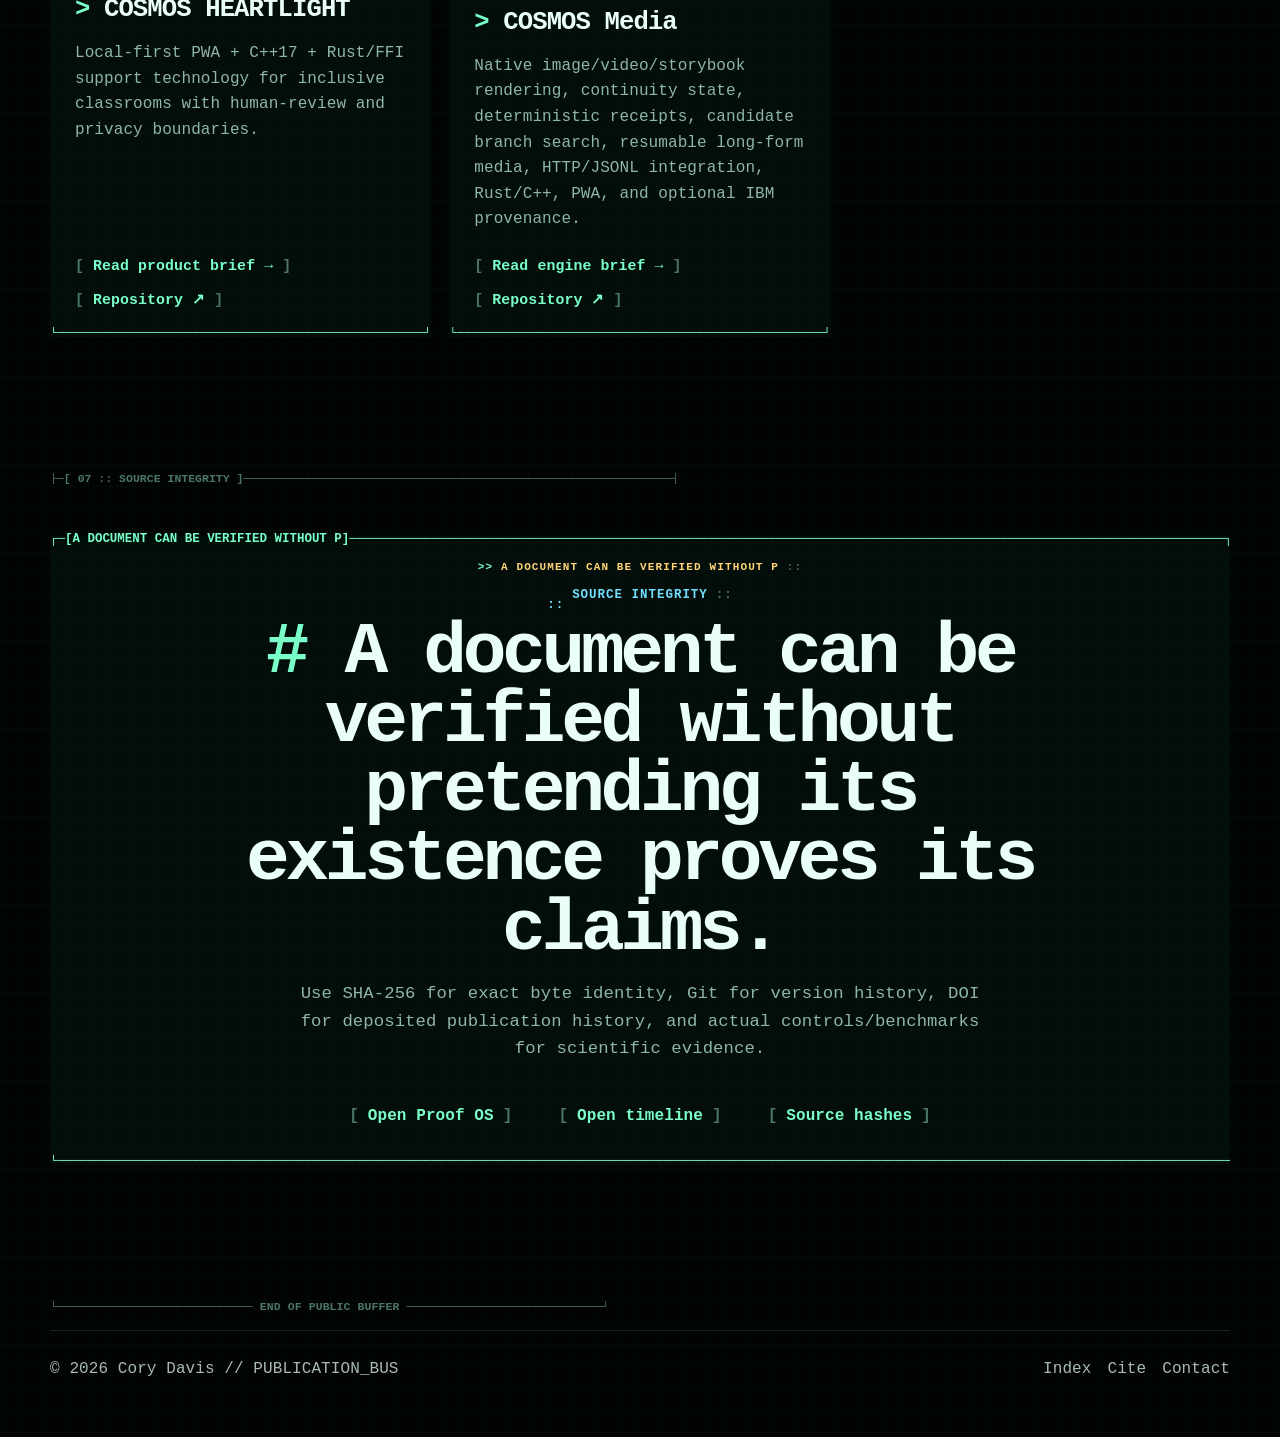
<file: publications.html>
<!doctype html>
<html lang="en">
<head>
  <meta charset="utf-8" />
  <meta name="viewport" content="width=device-width, initial-scale=1, viewport-fit=cover" />
  <meta name="theme-color" content="#040807" />
  <meta name="description" content="Cory Davis publications, 25-document Word library, engineering books, teacher guides, study guides, manuals, hashes, research records, and open-source teaching material." />
  <title>Publications // Cory Davis Portfolio OS</title>
  <link rel="stylesheet" href="styles.css" />
</head>
<body data-page="publications">
  <a class="skip-link" href="#content">Skip to content</a>
  <header class="site-header"><div class="site-shell header-inner"><a class="brand" href="index.html"><span class="brand-mark">CD</span><span class="brand-text">CORY//DAVIS</span></a><nav class="nav" aria-label="Primary navigation"><a href="index.html">Home</a><a href="projects.html">Projects</a><a href="works.html">Works</a><a href="universe.html">Repo Universe</a><a href="library.html">Library</a><a href="resume.html">Résumé</a><button type="button" data-command-open>⌘K</button><button type="button" data-theme-toggle><span data-theme-label>Light mode</span></button><a class="hire-link" href="mailto:pheras.king@gmail.com?subject=Opportunity%20for%20Cory%20Davis">Hire me</a></nav></div></header>

  <main id="content">
    <section class="page-hero"><div class="site-shell reveal"><span class="eyebrow">Publication archive // Word originals + teacher aids + hashes + reader editions</span><h1>The documentation is part of the engineering.</h1><p>The publication layer now includes the complete 00–24 Word library created in the August 12 disclosure sprint, the dated teacher/study/manual source snapshot, flagship books, corrections, project documentation, and cryptographic identity records.</p><div class="hero-actions"><a class="btn btn-primary" href="WORD_LIBRARY_2026-08-12.md">Open 00–24 Word library</a><a class="btn" href="WORD_LIBRARY_2026-08-12.sha256">25 DOCX hashes</a><a class="btn" href="archive/2026-08-12/README.md">Today’s teaching archive</a><a class="btn" href="PUBLICATIONS.md">Canonical index</a></div></div></section>

    <section><div class="site-shell"><div class="section-head reveal"><div><span class="eyebrow">00 · August 12 public document corpus</span><h2>Twenty-five Word originals. Fifty-two hashed source documents. One review path.</h2></div><p>The Word files remain downloadable in their exact source format. The portfolio fingerprints every DOCX and separately fingerprints the Markdown source snapshot extracted from the project bundles.</p></div><div class="cards">
      <article class="card featured reveal"><div class="card-kicker"><span class="badge implemented">25 exact DOCX files</span><span>00–24</span></div><h3>Cory Davis Public Word Library</h3><p>Résumé, portfolio master, architecture, teacher/reviewer guide, install/recovery, evidence matrix, CST primer, loop atlas, memory, CNS, quantum/Azure, sensory/bio, music, simulation, validation, CLI, safe autonomy, libraries, prediction research, engineering course, reference index, teacher workbook, publication checklist, and licensing boundary.</p><div class="card-links"><a class="inline-link" href="WORD_LIBRARY_2026-08-12.md">Document-by-document catalog →</a><a class="inline-link" href="https://drive.google.com/drive/folders/16gJlHxHqDWAG4xsUKBKIxzY69v92Jv4S" target="_blank" rel="noreferrer">Download Word library ↗</a></div></article>
      <article class="card reveal"><div class="card-kicker"><span class="badge measured">Cryptographic identity</span><span>SHA-256</span></div><h3>Word Library Manifest</h3><p>Each of the 25 exact Drive DOCX binaries was pulled byte-for-byte and hashed. A future copy can be checked against the frozen digest without relying on filenames.</p><div class="card-links"><a class="inline-link" href="WORD_LIBRARY_2026-08-12.sha256">Open 25-file manifest →</a></div></article>
      <article class="card reveal"><div class="card-kicker"><span class="badge implemented">Dated source snapshot</span><span>Teaching corpus</span></div><h3>Teacher / student / study / manual archive</h3><p>The generated COSMOS/CST, HEARTLIGHT, Music Suite, Alien Conductor, and Universe bundles contributed 52 Markdown source documents to a dated SHA-256 snapshot. Live project repos remain the canonical readable editions and can evolve after the snapshot.</p><div class="card-links"><a class="inline-link" href="archive/2026-08-12/README.md">Open archive map →</a><a class="inline-link" href="archive/2026-08-12/DOCUMENT_ARCHIVE_2026-08-12.sha256">Open source manifest →</a></div></article>
    </div></div></section>

    <section><div class="site-shell"><div class="section-head reveal"><div><span class="eyebrow">01 · Flagship books</span><h2>Long-form engineering, not marketing copy.</h2></div><p>Each reader edition points back to the source artifact and states what is implemented, measured, null, historical, or proposed.</p></div><div class="cards">
      <article class="card featured reveal"><div class="card-kicker"><span class="badge measured">Canonical teaching edition</span><span>COSMOS / CST</span></div><h3>The Universe Manual</h3><p>Architecture, loops, memory, CNS, dynamic state, sensory systems, quantum provenance, validation, reproducibility, failures, rebuild order, and a teacher study path.</p><div class="tag-row"><span class="tag">Hash anchored</span><span class="tag">Evidence taxonomy</span><span class="tag">Teacher guide</span></div><div class="card-links"><a class="inline-link" href="publications/COSMOS_CST_UNIVERSE_MANUAL_READER.md">Read repository edition →</a><a class="inline-link" href="https://github.com/NavisWORLD/Volume-I-The-COSMOS-CST-Universe-Manual." target="_blank" rel="noreferrer">Publication repo ↗</a></div></article>
      <article class="card featured reveal"><div class="card-kicker"><span class="badge implemented">Open publication edition</span><span>Realtime music</span></div><h3>Alien Conductor / Local AI Band Engineering Book</h3><p>A feedback architecture for realtime listening, musical-state inference, scheduling, physical-model instruments, musician agents, conductor logic, persistence, C++/Python boundaries, and validation.</p><div class="tag-row"><span class="tag">Web Audio</span><span class="tag">C++ / Python</span><span class="tag">Readable chapters</span></div><div class="card-links"><a class="inline-link" href="publications/ALIEN_CONDUCTOR_ENGINEERING_BOOK_READER.md">Read repository edition →</a><a class="inline-link" href="https://github.com/NavisWORLD/-reality-bridge-alien-conductor-local-ai-band/tree/main/docs" target="_blank" rel="noreferrer">Book source ↗</a></div></article>
    </div></div></section>

    <section><div class="site-shell"><div class="section-head reveal"><div><span class="eyebrow">02 · Hardware correction record</span><h2>Preserve the mistake. Publish the correction.</h2></div><p>HEHS v2 replaces several early assumptions with source characterization, source-appropriate power electronics, protected storage, controlled comparisons, and stored-joule measurement.</p></div><div class="cards">
      <article class="card featured reveal"><div class="card-kicker"><span class="badge measured">Current engineering reference</span><span>HEHS v2.0</span></div><h3>Harmonic Energy Harvesting System</h3><p>Measurement-first vibration harvesting with piezo cantilevers, energy-harvesting PMICs, gated storage/load architecture, optional RF channel, repeatability tests, and explicit energy budgets.</p><div class="card-links"><a class="inline-link" href="publications/HEHS_V2_ENGINEERING_GUIDE.md">Read v2 guide →</a></div></article>
      <article class="card reveal"><div class="card-kicker"><span class="badge hypothesis">Historical / superseded</span><span>Correction ledger</span></div><h3>Weekend Guide → v2</h3><p>The early guide is not erased. The ledger identifies exactly which fixed-power, RF geometry, storage, front-end, piezo-combining, and golden-ratio assumptions were corrected.</p><div class="card-links"><a class="inline-link" href="publications/HEHS_V1_TO_V2_CORRECTION_LEDGER.md">Open correction ledger →</a></div></article>
    </div></div></section>

    <section><div class="site-shell"><div class="section-head reveal"><div><span class="eyebrow">03 · Teacher / learner / support systems</span><h2>The repo should teach the next human how to use it.</h2></div><p>The documentation lives beside the implementation rather than in a private explanation nobody else can reproduce.</p></div><div class="cards">
      <article class="card featured reveal"><div class="card-kicker"><span class="badge implemented">Educator documentation</span><span>HEARTLIGHT</span></div><h3>Teacher, student, aide, family and clinician guides</h3><p>Teacher start-here, teacher manual, study arc, student guide, behavioral-aide guide, stimming guide, therapy-usage guidance, clinician adjunct, classroom scenarios, family guide, privacy/safety, validation, device and integration documentation.</p><div class="card-links"><a class="inline-link" href="https://github.com/NavisWORLD/COSMOS-HEARTLIGHT/tree/main/docs" target="_blank" rel="noreferrer">Open HEARTLIGHT docs ↗</a><a class="inline-link" href="archive/2026-08-12/README.md">Dated archive map →</a></div></article>
      <article class="card reveal"><div class="card-kicker"><span class="badge implemented">Teacher + student</span><span>Music Suite</span></div><h3>COSMOS Music Open Suite</h3><p>Teacher and student guides, architecture, mobile install, Python/API integration, research links, governance, privacy, security, source packaging, and reusable instrument documentation.</p><div class="card-links"><a class="inline-link" href="https://github.com/NavisWORLD/infinite-adaptive-audio-12d-universe-engine/tree/main/COSMOS_MUSIC_SUITE/docs" target="_blank" rel="noreferrer">Open Music Suite docs ↗</a></div></article>
      <article class="card reveal"><div class="card-kicker"><span class="badge implemented">Open teaching</span><span>COSMOS / CST</span></div><h3>Manual + teacher study guide + courseware</h3><p>The Universe Manual publication repo carries architecture, memory, Azure, Heart Bridge, experimental, public-research, teacher-guide and book-chapter surfaces; the 00–24 Word library adds the open-source engineering course and teacher lab workbook.</p><div class="card-links"><a class="inline-link" href="https://github.com/NavisWORLD/Volume-I-The-COSMOS-CST-Universe-Manual./tree/main/docs" target="_blank" rel="noreferrer">Open COSMOS/CST docs ↗</a></div></article>
    </div></div></section>

    <section><div class="site-shell"><div class="section-head reveal"><div><span class="eyebrow">04 · New public systems</span><h2>Engineering translated into products.</h2></div><p>Inclusive learning support and generative media show the same reusable-system approach applied to different domains.</p></div><div class="cards">
      <article class="card reveal"><div class="card-kicker"><span class="badge implemented">Public open-source</span><span>Accessibility</span></div><h3>COSMOS HEARTLIGHT</h3><p>Local-first PWA + C++17 + Rust/FFI support technology for inclusive classrooms with human-review and privacy boundaries.</p><div class="card-links"><a class="inline-link" href="publications/HEARTLIGHT_PRODUCT_BRIEF.md">Read product brief →</a><a class="inline-link" href="https://github.com/NavisWORLD/COSMOS-HEARTLIGHT" target="_blank" rel="noreferrer">Repository ↗</a></div></article>
      <article class="card reveal"><div class="card-kicker"><span class="badge implemented">Research + engineering release</span><span>Media engine</span></div><h3>COSMOS Media</h3><p>Native image/video/storybook rendering, continuity state, deterministic receipts, candidate branch search, resumable long-form media, HTTP/JSONL integration, Rust/C++, PWA, and optional IBM provenance.</p><div class="card-links"><a class="inline-link" href="publications/COSMOS_MEDIA_ENGINE_BRIEF.md">Read engine brief →</a><a class="inline-link" href="https://github.com/NavisWORLD/Cosmic-quantum-video-picture-generator-" target="_blank" rel="noreferrer">Repository ↗</a></div></article>
    </div></div></section>

    <section><div class="site-shell"><div class="cta reveal"><span class="eyebrow">Source integrity</span><h2>A document can be verified without pretending its existence proves its claims.</h2><p>Use SHA-256 for exact byte identity, Git for version history, DOI for deposited publication history, and actual controls/benchmarks for scientific evidence.</p><div class="hero-actions"><a class="btn btn-primary" href="proof.html">Open Proof OS</a><a class="btn" href="timeline.html">Open timeline</a><a class="btn" href="archive/2026-08-12/DOCUMENT_ARCHIVE_2026-08-12.sha256">Source hashes</a></div></div></div></section>
  </main>

  <footer class="site-footer"><div class="site-shell footer-grid"><span>© <span data-year></span> Cory Davis // PUBLICATION_BUS</span><div class="footer-links"><a href="PUBLICATIONS.md">Index</a><a href="CITATION.cff">Cite</a><a href="mailto:pheras.king@gmail.com">Contact</a></div></div></footer>
  <script src="app.js" defer></script>
</body>
</html>
</file>
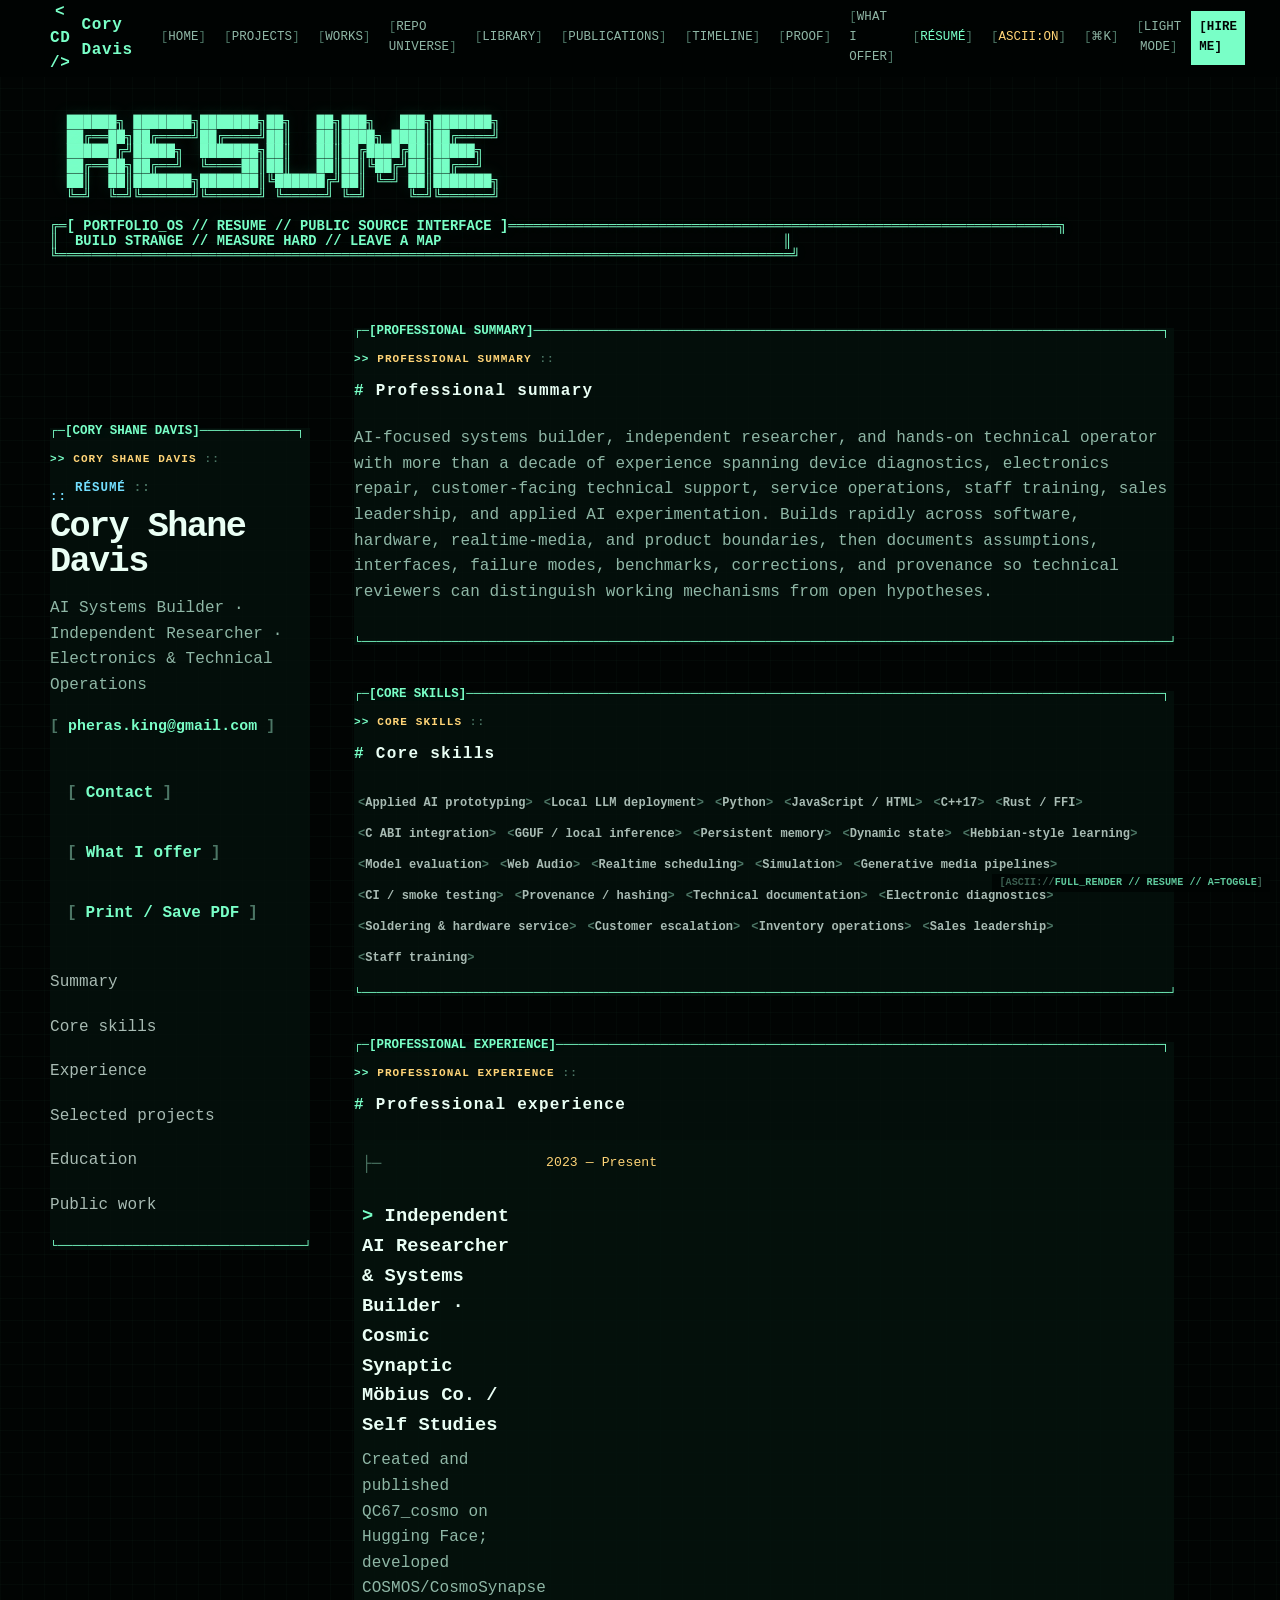
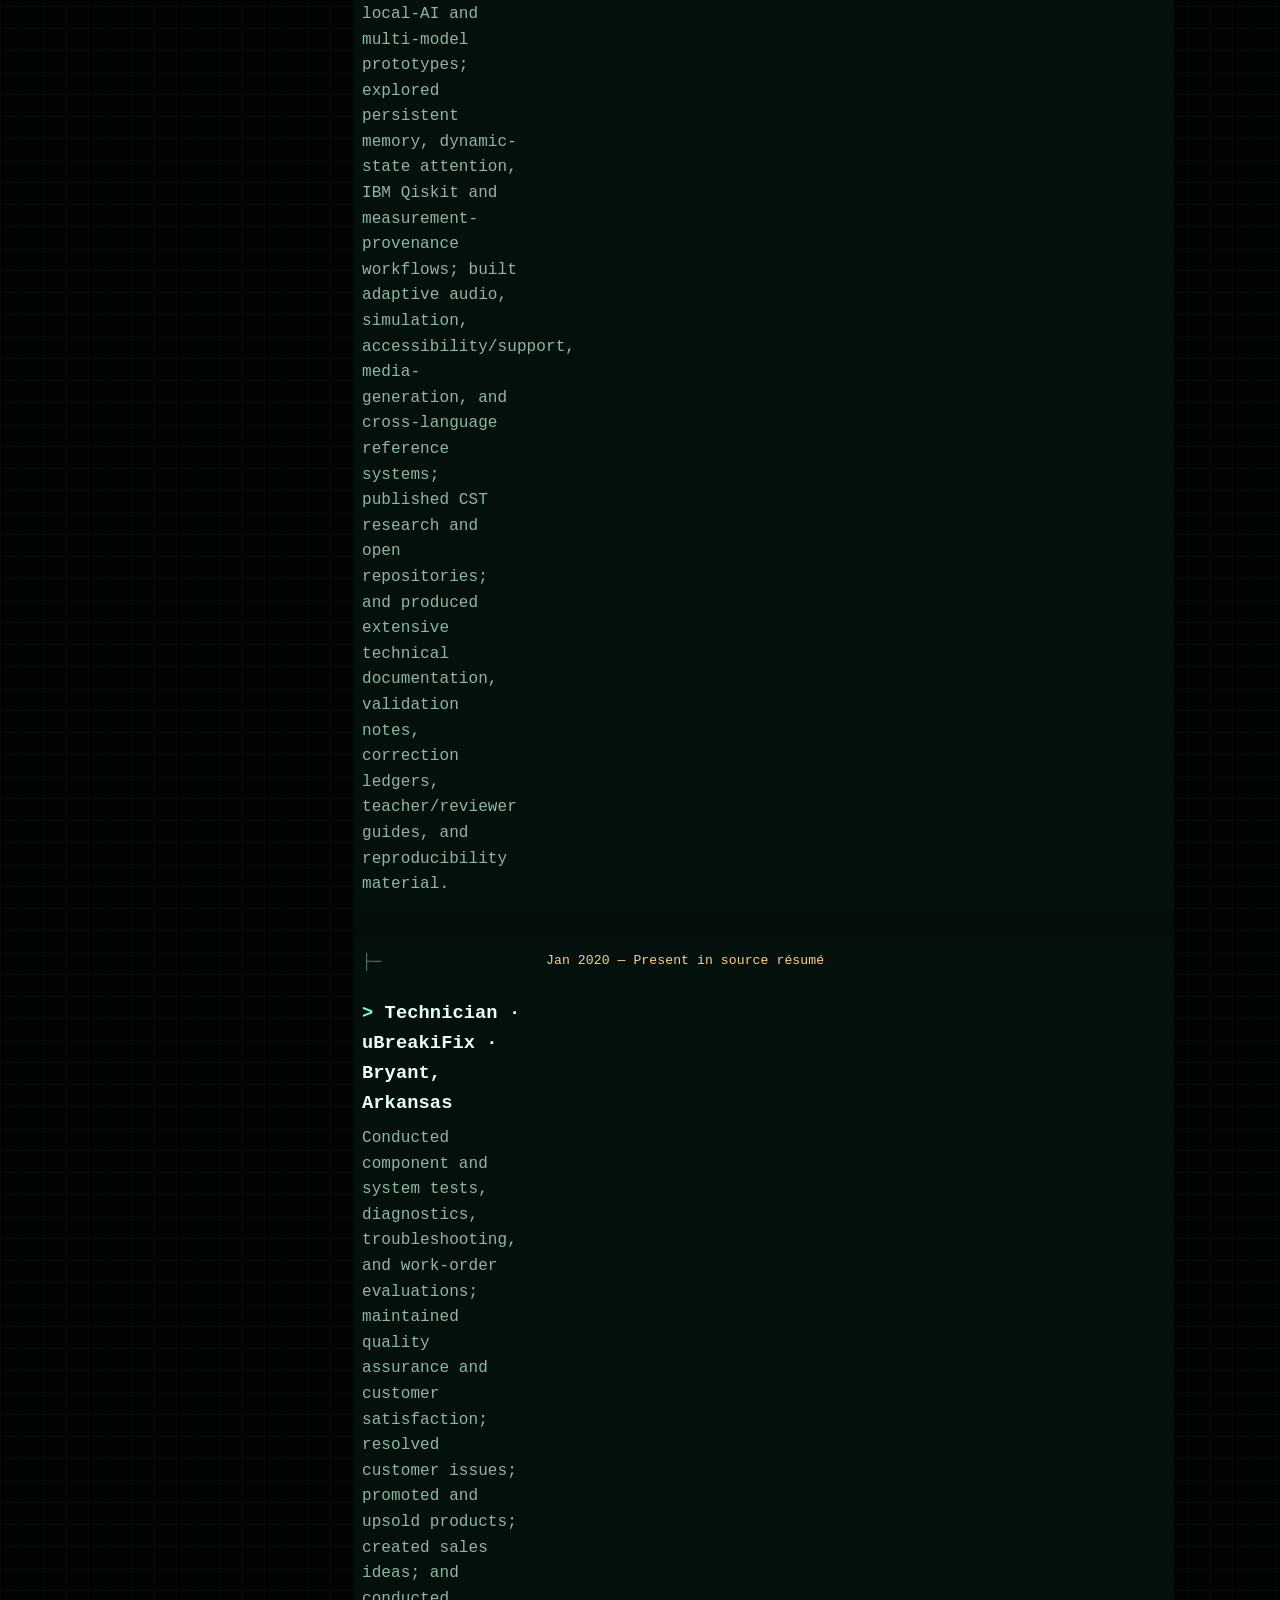
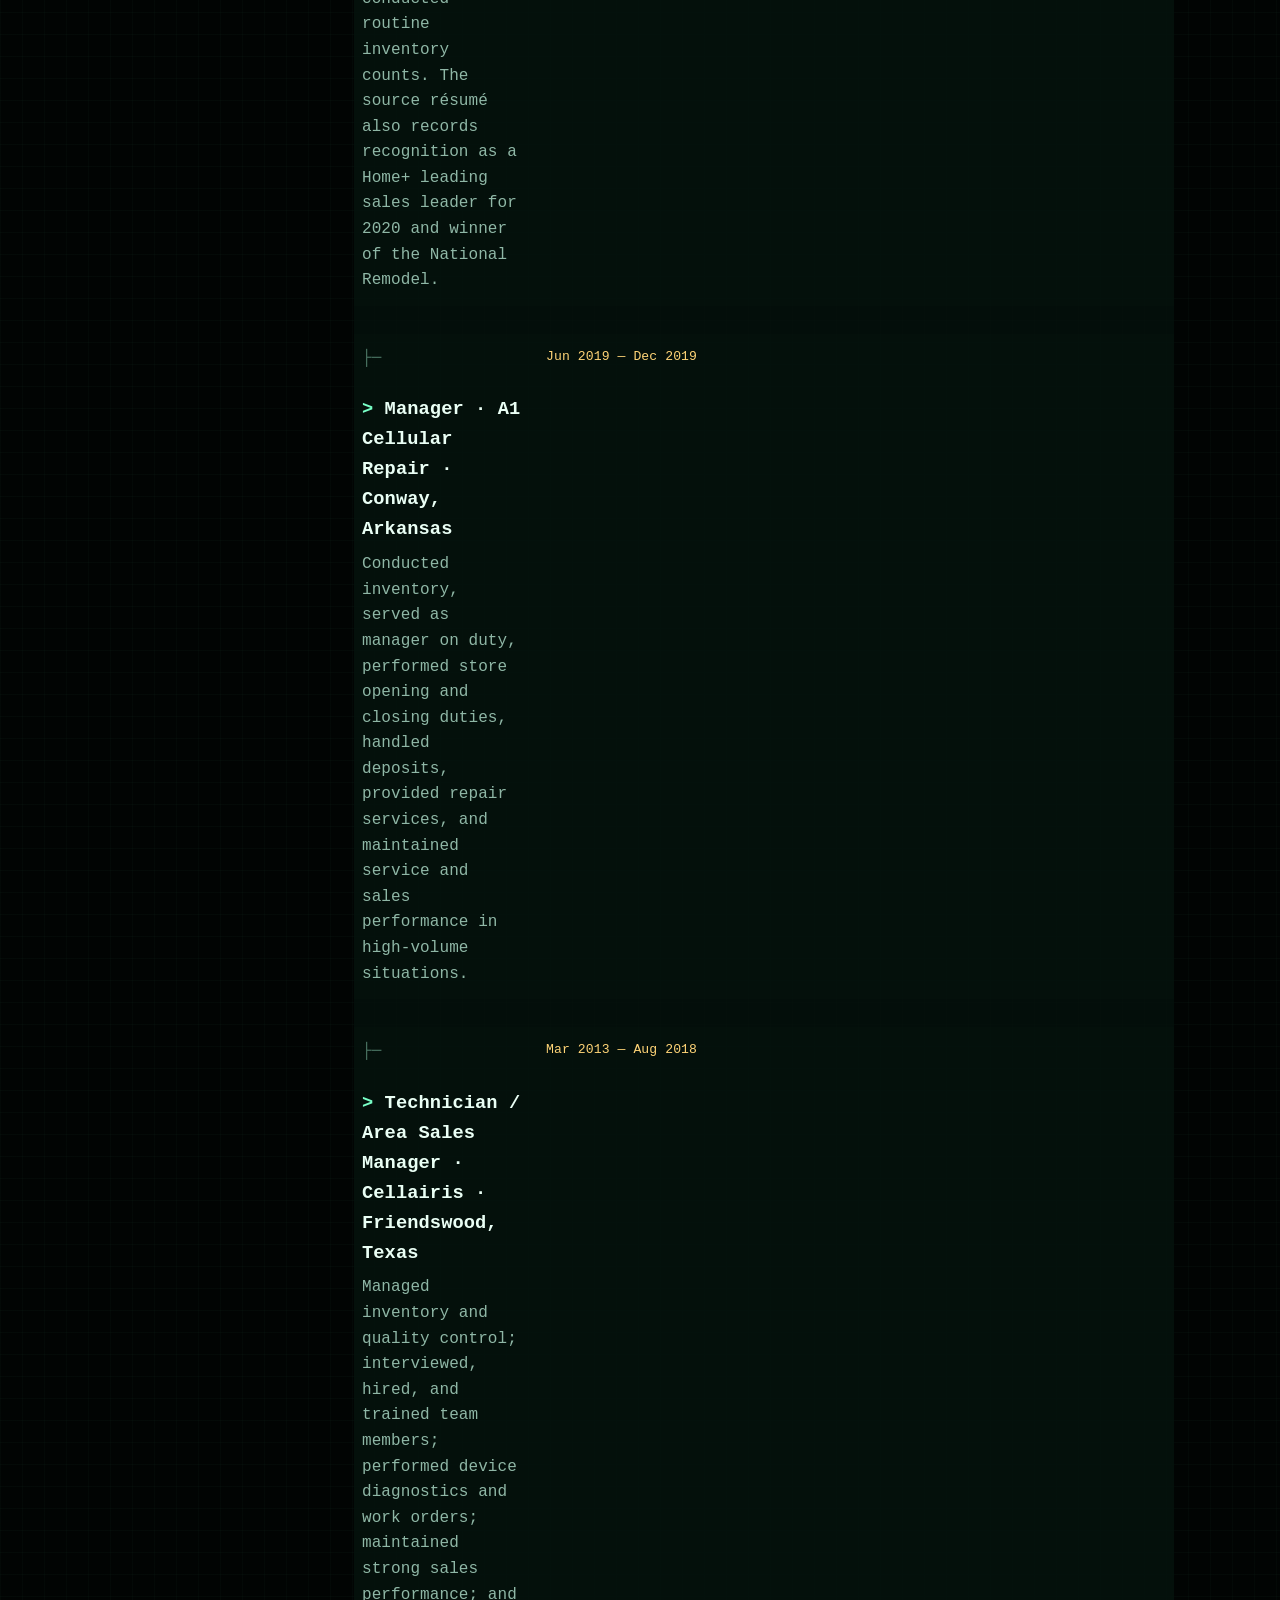
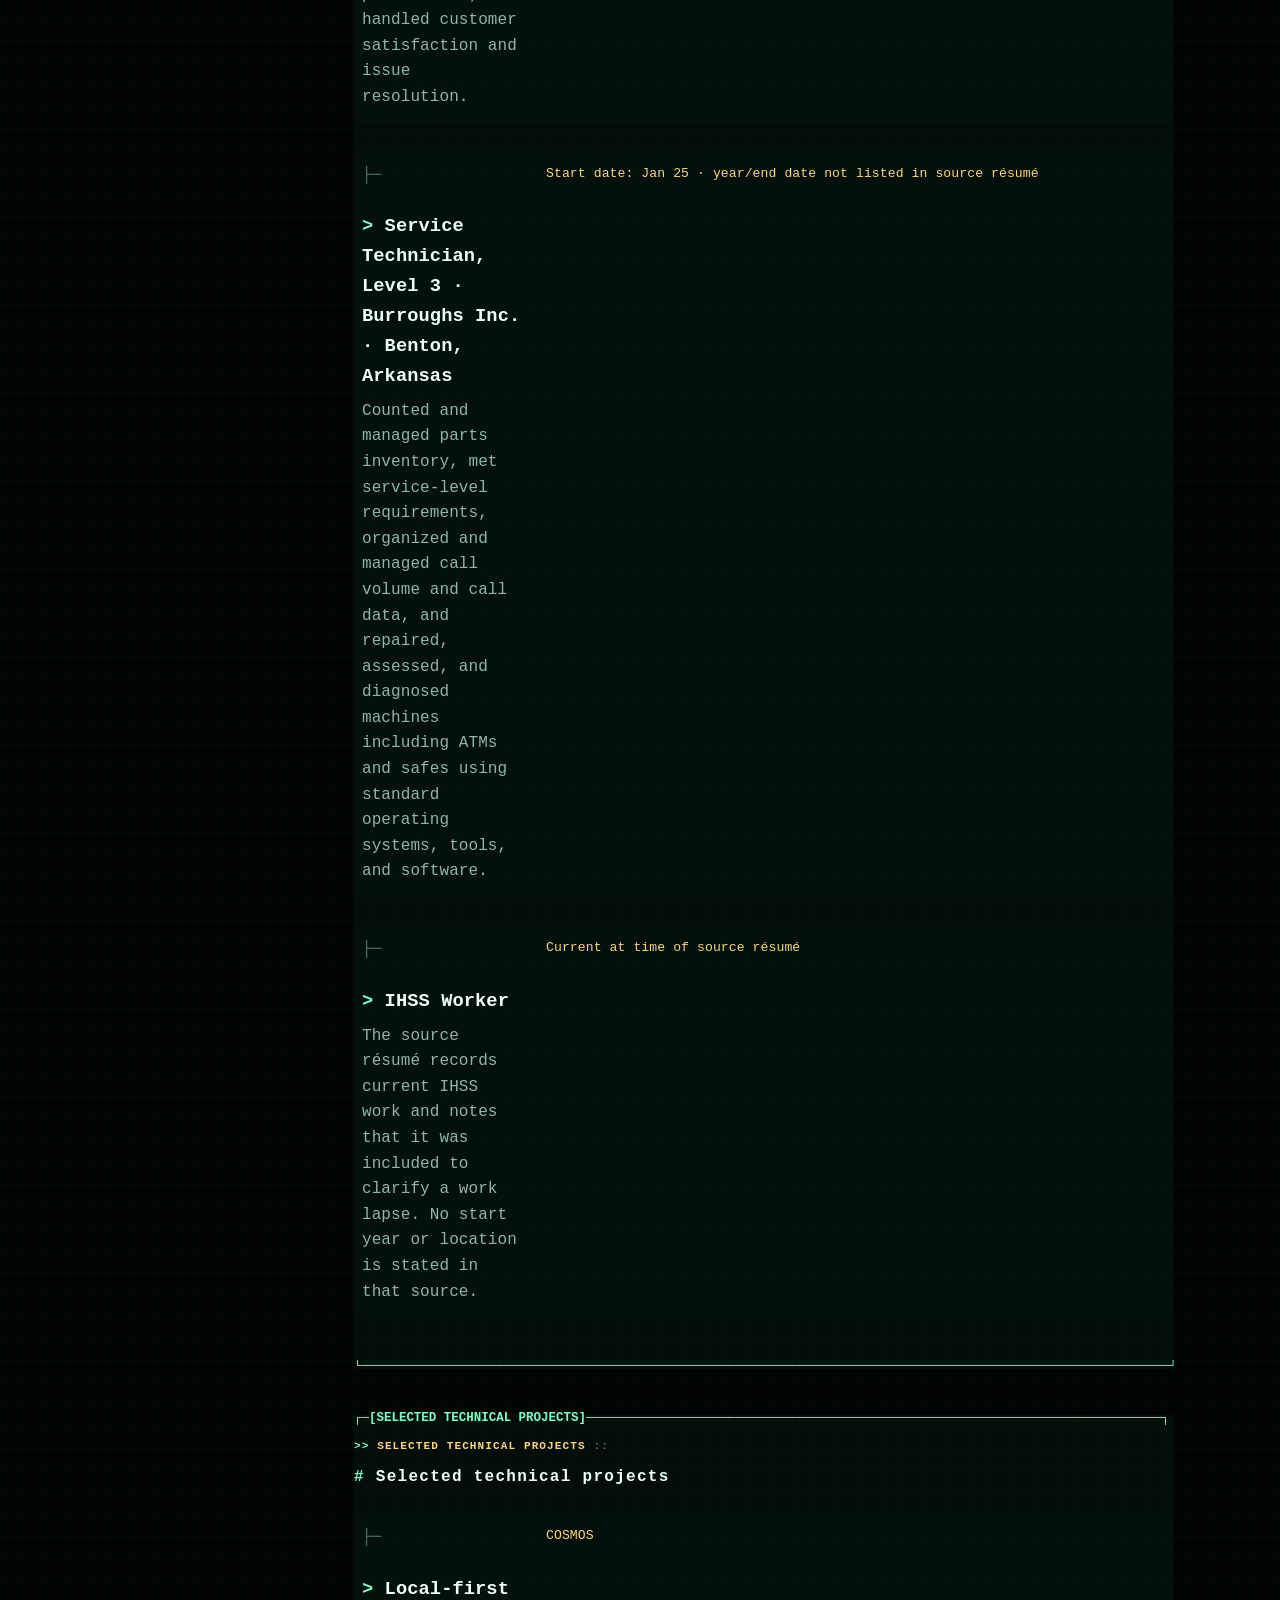
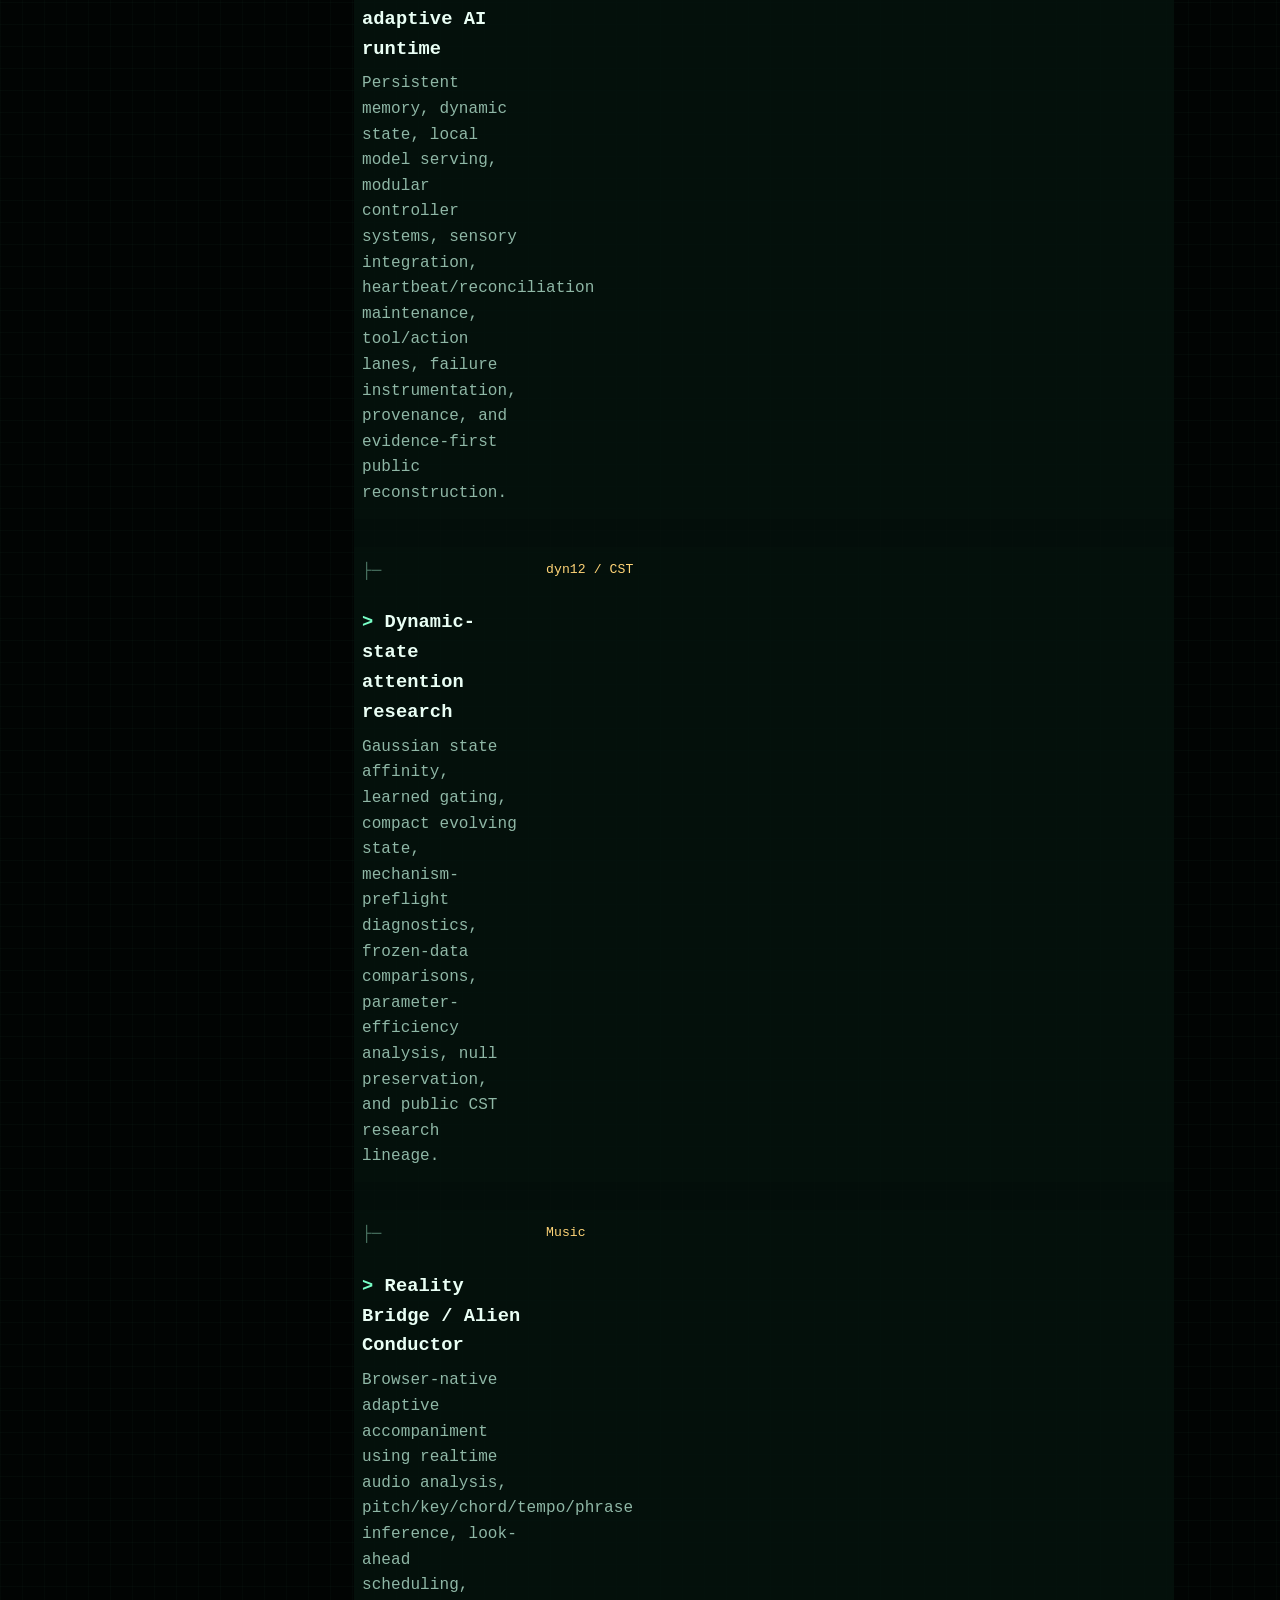
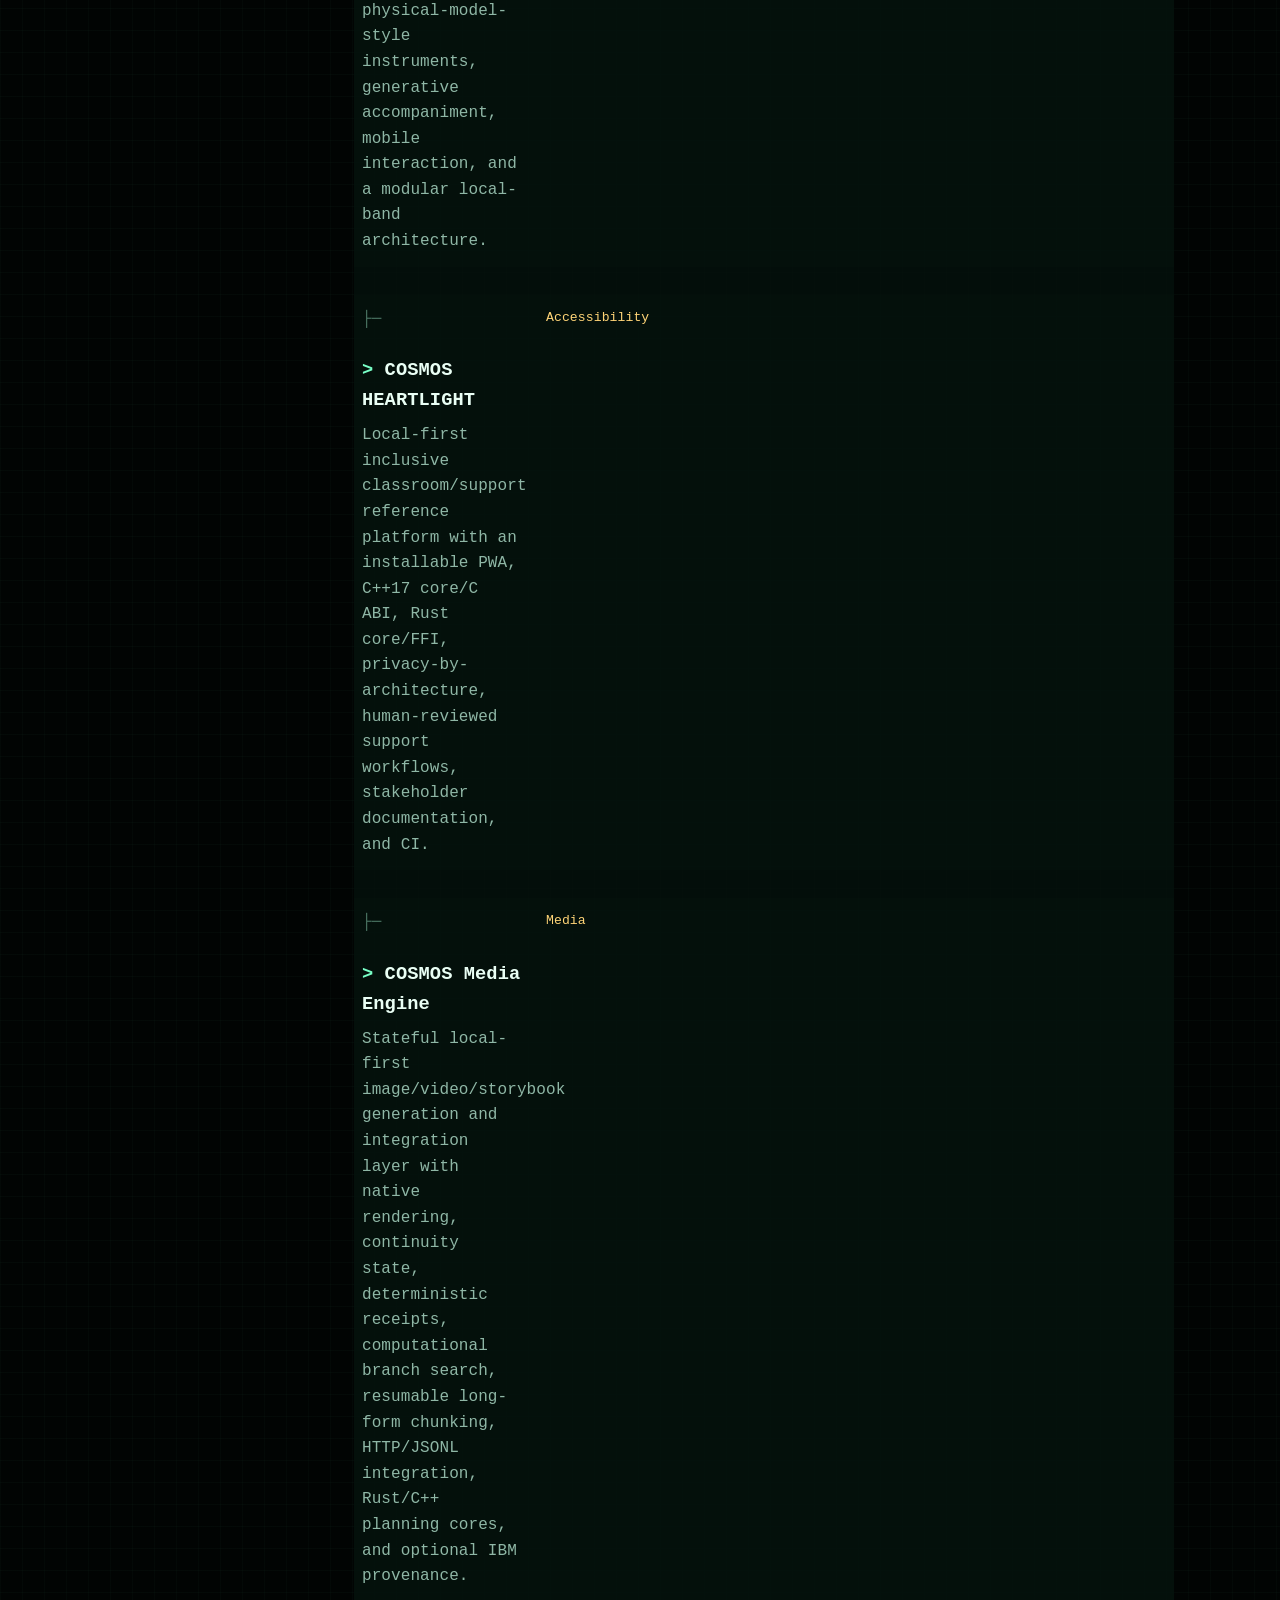
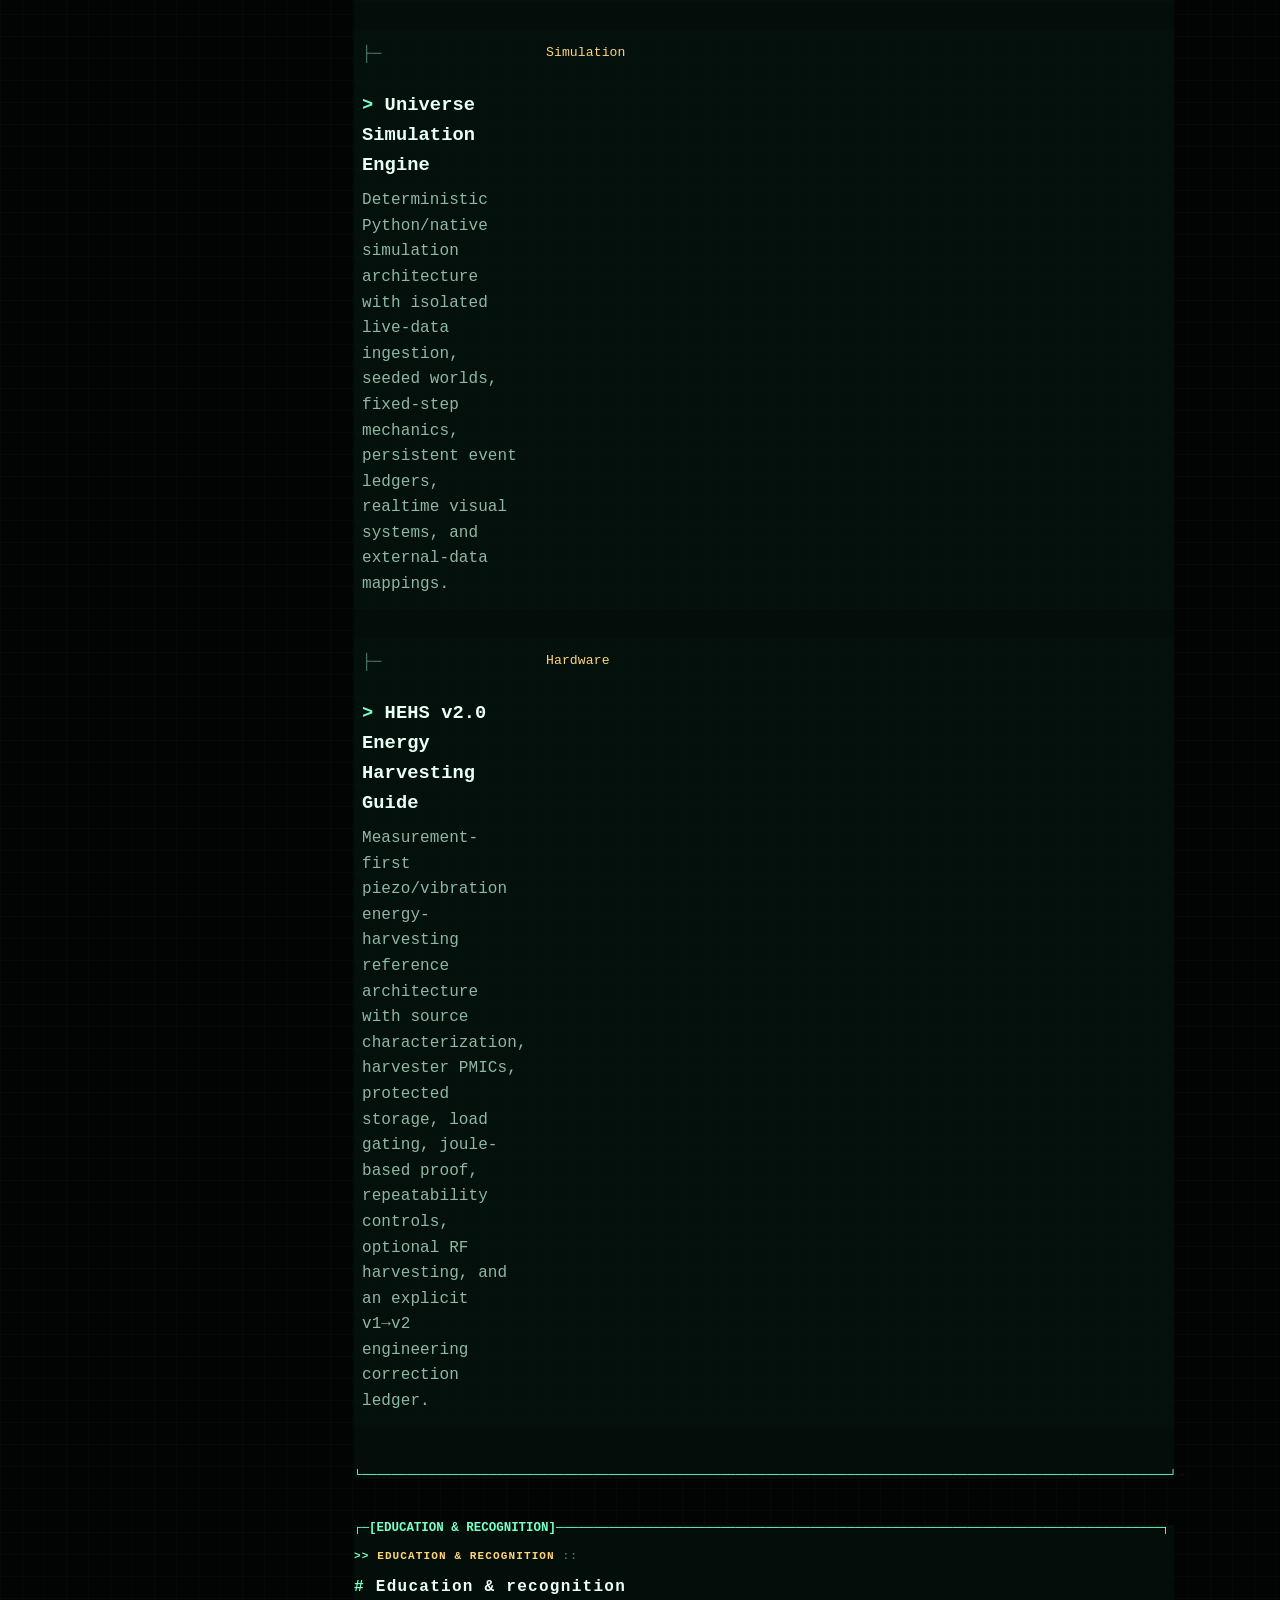
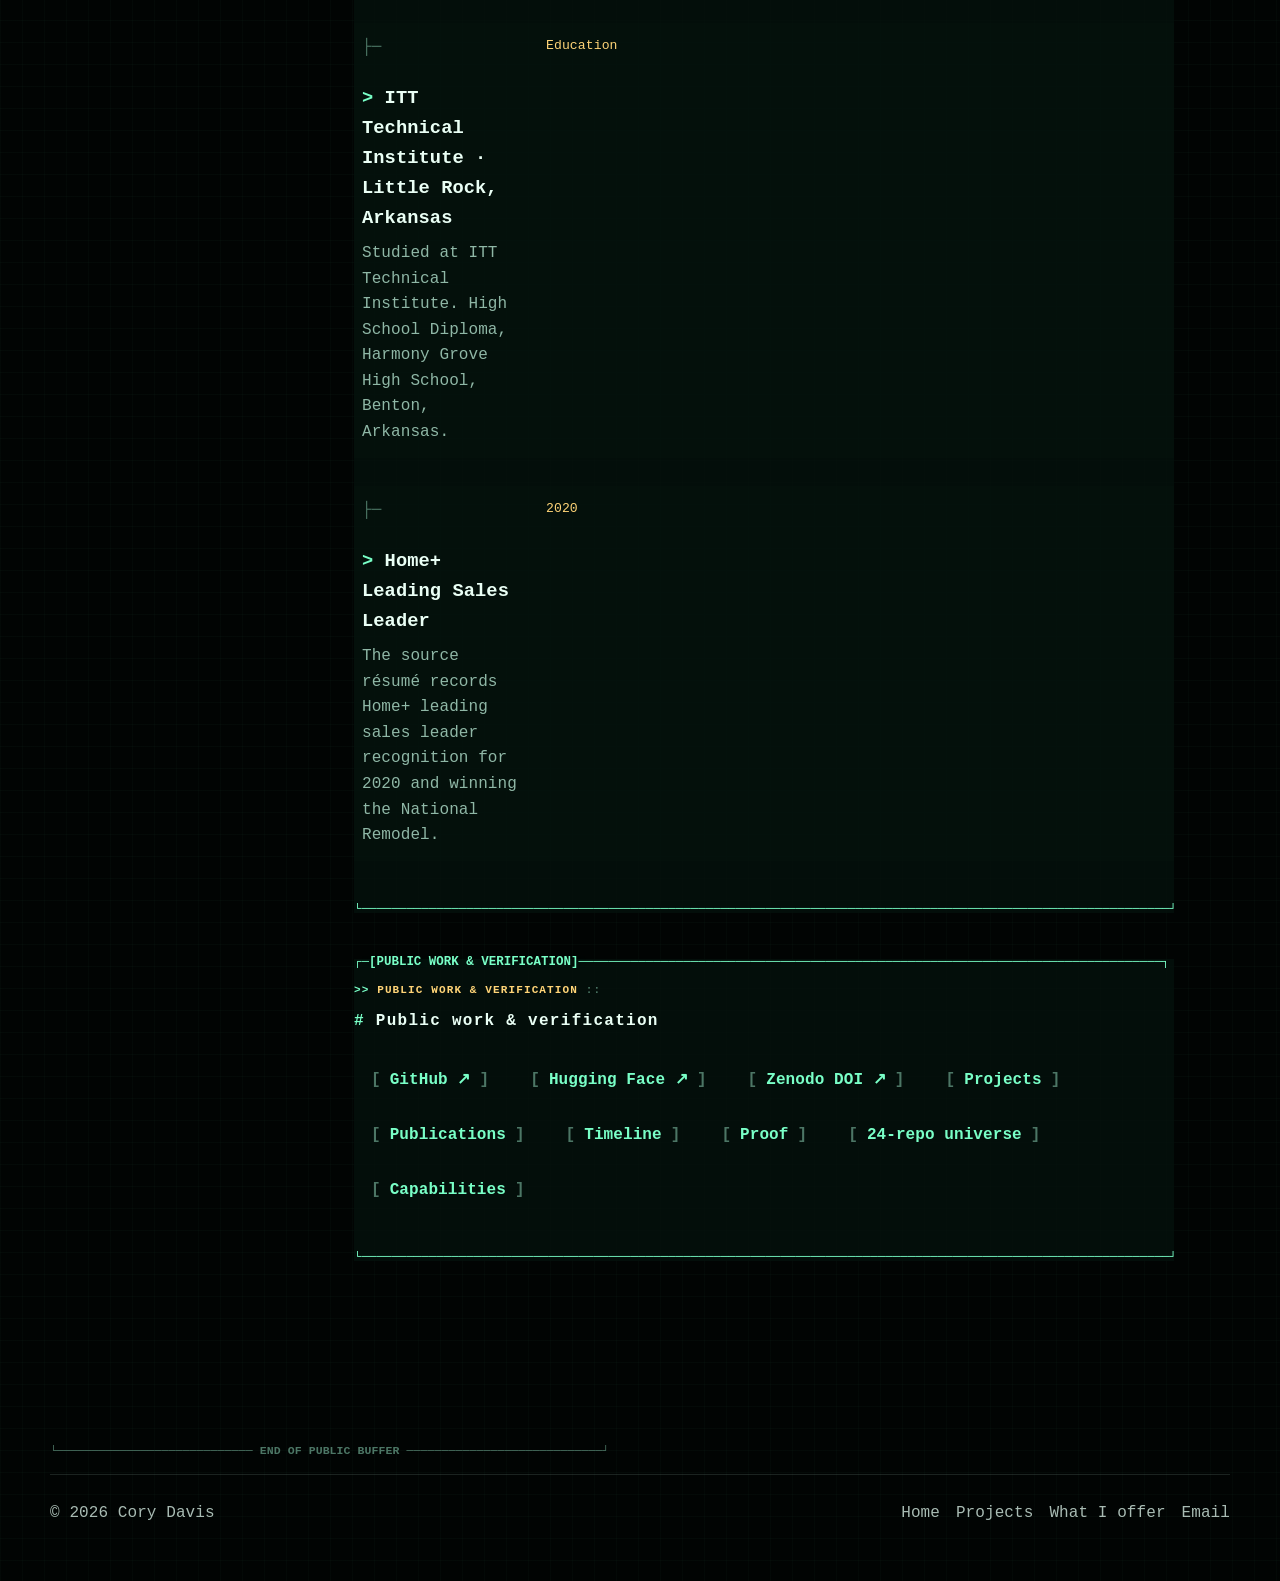
<file: resume.html>
<!doctype html>
<html lang="en">
<head>
  <meta charset="utf-8" />
  <meta name="viewport" content="width=device-width, initial-scale=1, viewport-fit=cover" />
  <meta name="theme-color" content="#07100e" />
  <meta name="description" content="Web résumé for Cory Davis — AI systems builder, electronics technician, technical operator, creative technologist, and independent researcher." />
  <title>Résumé — Cory Davis</title>
  <link rel="stylesheet" href="styles.css" />
</head>
<body data-page="resume">
  <a class="skip-link" href="#content">Skip to content</a>
  <header class="site-header no-print"><div class="site-shell header-inner"><a class="brand" href="index.html"><span class="brand-mark">CD</span><span class="brand-text">Cory Davis</span></a><nav class="nav" aria-label="Primary navigation"><a href="index.html">Home</a><a href="projects.html">Projects</a><a href="resume.html" aria-current="page">Résumé</a><button type="button" data-command-open>⌘K</button><button type="button" data-theme-toggle><span data-theme-label>Light mode</span></button><a class="hire-link" href="mailto:pheras.king@gmail.com?subject=Opportunity%20for%20Cory%20Davis">Hire me</a></nav></div></header>

  <main id="content" class="site-shell resume-shell">
    <aside class="resume-sidebar">
      <span class="eyebrow">Résumé</span>
      <h1>Cory Shane Davis</h1>
      <p>AI Systems Builder · Independent Researcher · Electronics & Technical Operations</p>
      <p><a class="inline-link" href="mailto:pheras.king@gmail.com">pheras.king@gmail.com</a></p>
      <div class="hero-actions no-print"><a class="btn btn-primary" href="mailto:pheras.king@gmail.com?subject=Opportunity%20for%20Cory%20Davis">Contact</a><a class="btn" href="offerings.html">What I offer</a><button class="btn" type="button" onclick="window.print()">Print / Save PDF</button></div>
      <nav class="resume-nav" aria-label="Résumé sections"><a href="#summary">Summary</a><a href="#skills">Core skills</a><a href="#experience">Experience</a><a href="#projects">Selected projects</a><a href="#education">Education</a><a href="#links">Public work</a></nav>
    </aside>

    <div class="resume-main">
      <section class="resume-section" id="summary">
        <h2>Professional summary</h2>
        <p>AI-focused systems builder, independent researcher, and hands-on technical operator with more than a decade of experience spanning device diagnostics, electronics repair, customer-facing technical support, service operations, staff training, sales leadership, and applied AI experimentation. Builds rapidly across software, hardware, realtime-media, and product boundaries, then documents assumptions, interfaces, failure modes, benchmarks, corrections, and provenance so technical reviewers can distinguish working mechanisms from open hypotheses.</p>
      </section>

      <section class="resume-section" id="skills">
        <h2>Core skills</h2>
        <div class="skill-list"><span class="tag">Applied AI prototyping</span><span class="tag">Local LLM deployment</span><span class="tag">Python</span><span class="tag">JavaScript / HTML</span><span class="tag">C++17</span><span class="tag">Rust / FFI</span><span class="tag">C ABI integration</span><span class="tag">GGUF / local inference</span><span class="tag">Persistent memory</span><span class="tag">Dynamic state</span><span class="tag">Hebbian-style learning</span><span class="tag">Model evaluation</span><span class="tag">Web Audio</span><span class="tag">Realtime scheduling</span><span class="tag">Simulation</span><span class="tag">Generative media pipelines</span><span class="tag">CI / smoke testing</span><span class="tag">Provenance / hashing</span><span class="tag">Technical documentation</span><span class="tag">Electronic diagnostics</span><span class="tag">Soldering & hardware service</span><span class="tag">Customer escalation</span><span class="tag">Inventory operations</span><span class="tag">Sales leadership</span><span class="tag">Staff training</span></div>
      </section>

      <section class="resume-section" id="experience">
        <h2>Professional experience</h2>

        <div class="resume-entry"><div class="when">2023 — Present</div><div><h3>Independent AI Researcher & Systems Builder · Cosmic Synaptic Möbius Co. / Self Studies</h3><p>Created and published QC67_cosmo on Hugging Face; developed COSMOS/CosmoSynapse local-AI and multi-model prototypes; explored persistent memory, dynamic-state attention, IBM Qiskit and measurement-provenance workflows; built adaptive audio, simulation, accessibility/support, media-generation, and cross-language reference systems; published CST research and open repositories; and produced extensive technical documentation, validation notes, correction ledgers, teacher/reviewer guides, and reproducibility material.</p></div></div>

        <div class="resume-entry"><div class="when">Jan 2020 — Present in source résumé</div><div><h3>Technician · uBreakiFix · Bryant, Arkansas</h3><p>Conducted component and system tests, diagnostics, troubleshooting, and work-order evaluations; maintained quality assurance and customer satisfaction; resolved customer issues; promoted and upsold products; created sales ideas; and conducted routine inventory counts. The source résumé also records recognition as a Home+ leading sales leader for 2020 and winner of the National Remodel.</p></div></div>

        <div class="resume-entry"><div class="when">Jun 2019 — Dec 2019</div><div><h3>Manager · A1 Cellular Repair · Conway, Arkansas</h3><p>Conducted inventory, served as manager on duty, performed store opening and closing duties, handled deposits, provided repair services, and maintained service and sales performance in high-volume situations.</p></div></div>

        <div class="resume-entry"><div class="when">Mar 2013 — Aug 2018</div><div><h3>Technician / Area Sales Manager · Cellairis · Friendswood, Texas</h3><p>Managed inventory and quality control; interviewed, hired, and trained team members; performed device diagnostics and work orders; maintained strong sales performance; and handled customer satisfaction and issue resolution.</p></div></div>

        <div class="resume-entry"><div class="when">Start date: Jan 25 · year/end date not listed in source résumé</div><div><h3>Service Technician, Level 3 · Burroughs Inc. · Benton, Arkansas</h3><p>Counted and managed parts inventory, met service-level requirements, organized and managed call volume and call data, and repaired, assessed, and diagnosed machines including ATMs and safes using standard operating systems, tools, and software.</p></div></div>

        <div class="resume-entry"><div class="when">Current at time of source résumé</div><div><h3>IHSS Worker</h3><p>The source résumé records current IHSS work and notes that it was included to clarify a work lapse. No start year or location is stated in that source.</p></div></div>
      </section>

      <section class="resume-section" id="projects">
        <h2>Selected technical projects</h2>
        <div class="resume-entry"><div class="when">COSMOS</div><div><h3>Local-first adaptive AI runtime</h3><p>Persistent memory, dynamic state, local model serving, modular controller systems, sensory integration, heartbeat/reconciliation maintenance, tool/action lanes, failure instrumentation, provenance, and evidence-first public reconstruction.</p></div></div>
        <div class="resume-entry"><div class="when">dyn12 / CST</div><div><h3>Dynamic-state attention research</h3><p>Gaussian state affinity, learned gating, compact evolving state, mechanism-preflight diagnostics, frozen-data comparisons, parameter-efficiency analysis, null preservation, and public CST research lineage.</p></div></div>
        <div class="resume-entry"><div class="when">Music</div><div><h3>Reality Bridge / Alien Conductor</h3><p>Browser-native adaptive accompaniment using realtime audio analysis, pitch/key/chord/tempo/phrase inference, look-ahead scheduling, physical-model-style instruments, generative accompaniment, mobile interaction, and a modular local-band architecture.</p></div></div>
        <div class="resume-entry"><div class="when">Accessibility</div><div><h3>COSMOS HEARTLIGHT</h3><p>Local-first inclusive classroom/support reference platform with an installable PWA, C++17 core/C ABI, Rust core/FFI, privacy-by-architecture, human-reviewed support workflows, stakeholder documentation, and CI.</p></div></div>
        <div class="resume-entry"><div class="when">Media</div><div><h3>COSMOS Media Engine</h3><p>Stateful local-first image/video/storybook generation and integration layer with native rendering, continuity state, deterministic receipts, computational branch search, resumable long-form chunking, HTTP/JSONL integration, Rust/C++ planning cores, and optional IBM provenance.</p></div></div>
        <div class="resume-entry"><div class="when">Simulation</div><div><h3>Universe Simulation Engine</h3><p>Deterministic Python/native simulation architecture with isolated live-data ingestion, seeded worlds, fixed-step mechanics, persistent event ledgers, realtime visual systems, and external-data mappings.</p></div></div>
        <div class="resume-entry"><div class="when">Hardware</div><div><h3>HEHS v2.0 Energy Harvesting Guide</h3><p>Measurement-first piezo/vibration energy-harvesting reference architecture with source characterization, harvester PMICs, protected storage, load gating, joule-based proof, repeatability controls, optional RF harvesting, and an explicit v1→v2 engineering correction ledger.</p></div></div>
      </section>

      <section class="resume-section" id="education">
        <h2>Education & recognition</h2>
        <div class="resume-entry"><div class="when">Education</div><div><h3>ITT Technical Institute · Little Rock, Arkansas</h3><p>Studied at ITT Technical Institute. High School Diploma, Harmony Grove High School, Benton, Arkansas.</p></div></div>
        <div class="resume-entry"><div class="when">2020</div><div><h3>Home+ Leading Sales Leader</h3><p>The source résumé records Home+ leading sales leader recognition for 2020 and winning the National Remodel.</p></div></div>
      </section>

      <section class="resume-section" id="links">
        <h2>Public work & verification</h2>
        <div class="tag-row"><a class="btn" href="https://github.com/NavisWORLD" target="_blank" rel="noreferrer">GitHub ↗</a><a class="btn" href="https://huggingface.co/phera-ra/QC67_cosmo" target="_blank" rel="noreferrer">Hugging Face ↗</a><a class="btn" href="https://doi.org/10.5281/zenodo.17574447" target="_blank" rel="noreferrer">Zenodo DOI ↗</a><a class="btn" href="projects.html">Projects</a><a class="btn" href="publications.html">Publications</a><a class="btn" href="timeline.html">Timeline</a><a class="btn" href="proof.html">Proof</a><a class="btn" href="universe.html">24-repo universe</a><a class="btn" href="offerings.html">Capabilities</a></div>
      </section>
    </div>
  </main>

  <footer class="site-footer no-print"><div class="site-shell footer-grid"><span>© <span data-year></span> Cory Davis</span><div class="footer-links"><a href="index.html">Home</a><a href="projects.html">Projects</a><a href="offerings.html">What I offer</a><a href="mailto:pheras.king@gmail.com">Email</a></div></div></footer>

  <div class="command-palette no-print" data-command-palette aria-hidden="true"><div class="command-box" role="dialog" aria-modal="true" aria-label="Quick navigation"><input class="command-input" data-command-input type="search" placeholder="Jump to a page…" aria-label="Search portfolio commands"/><div class="command-results"><a class="command-item" data-command-item href="index.html"><span>Home</span><span class="command-key">Page</span></a><a class="command-item" data-command-item href="projects.html"><span>Projects</span><span class="command-key">Page</span></a><a class="command-item" data-command-item href="mailto:pheras.king@gmail.com"><span>Contact Cory</span><span class="command-key">Email</span></a></div></div></div>
  <script src="app.js" defer></script>
</body>
</html>
</file>
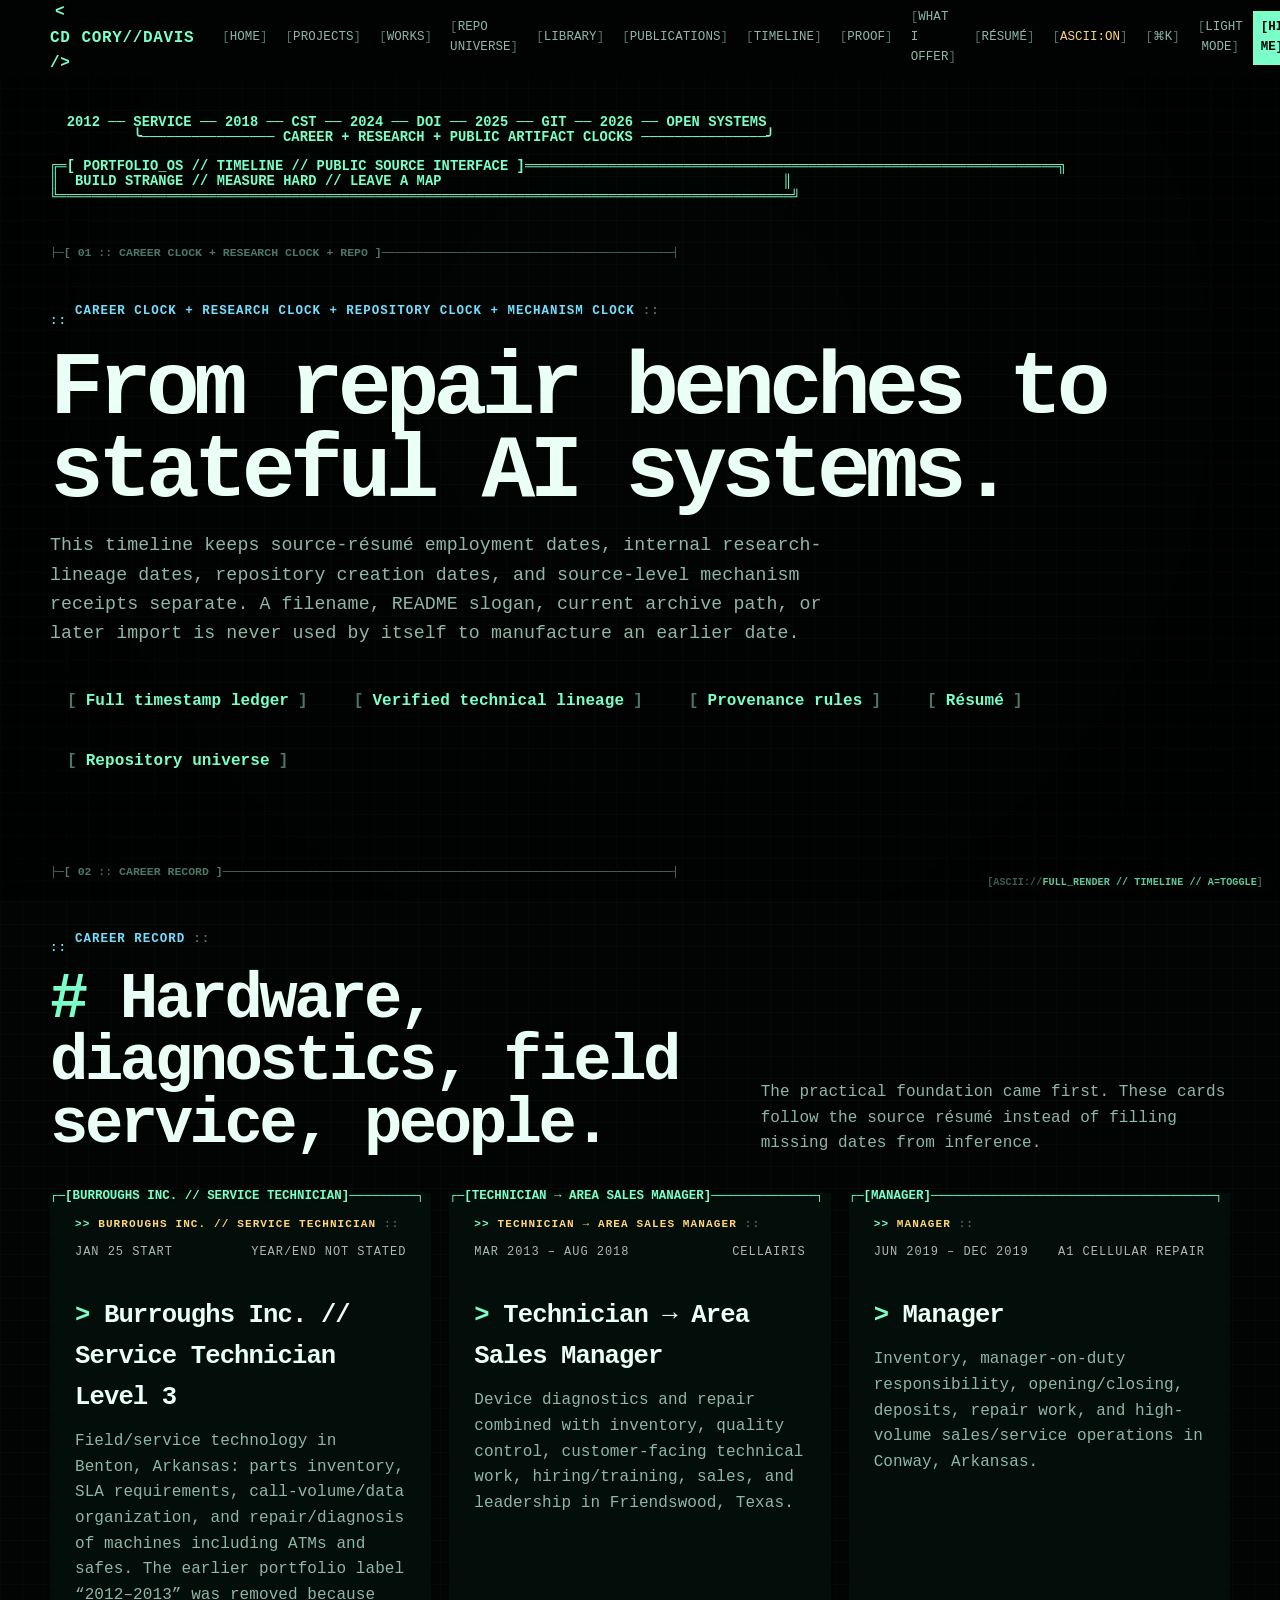
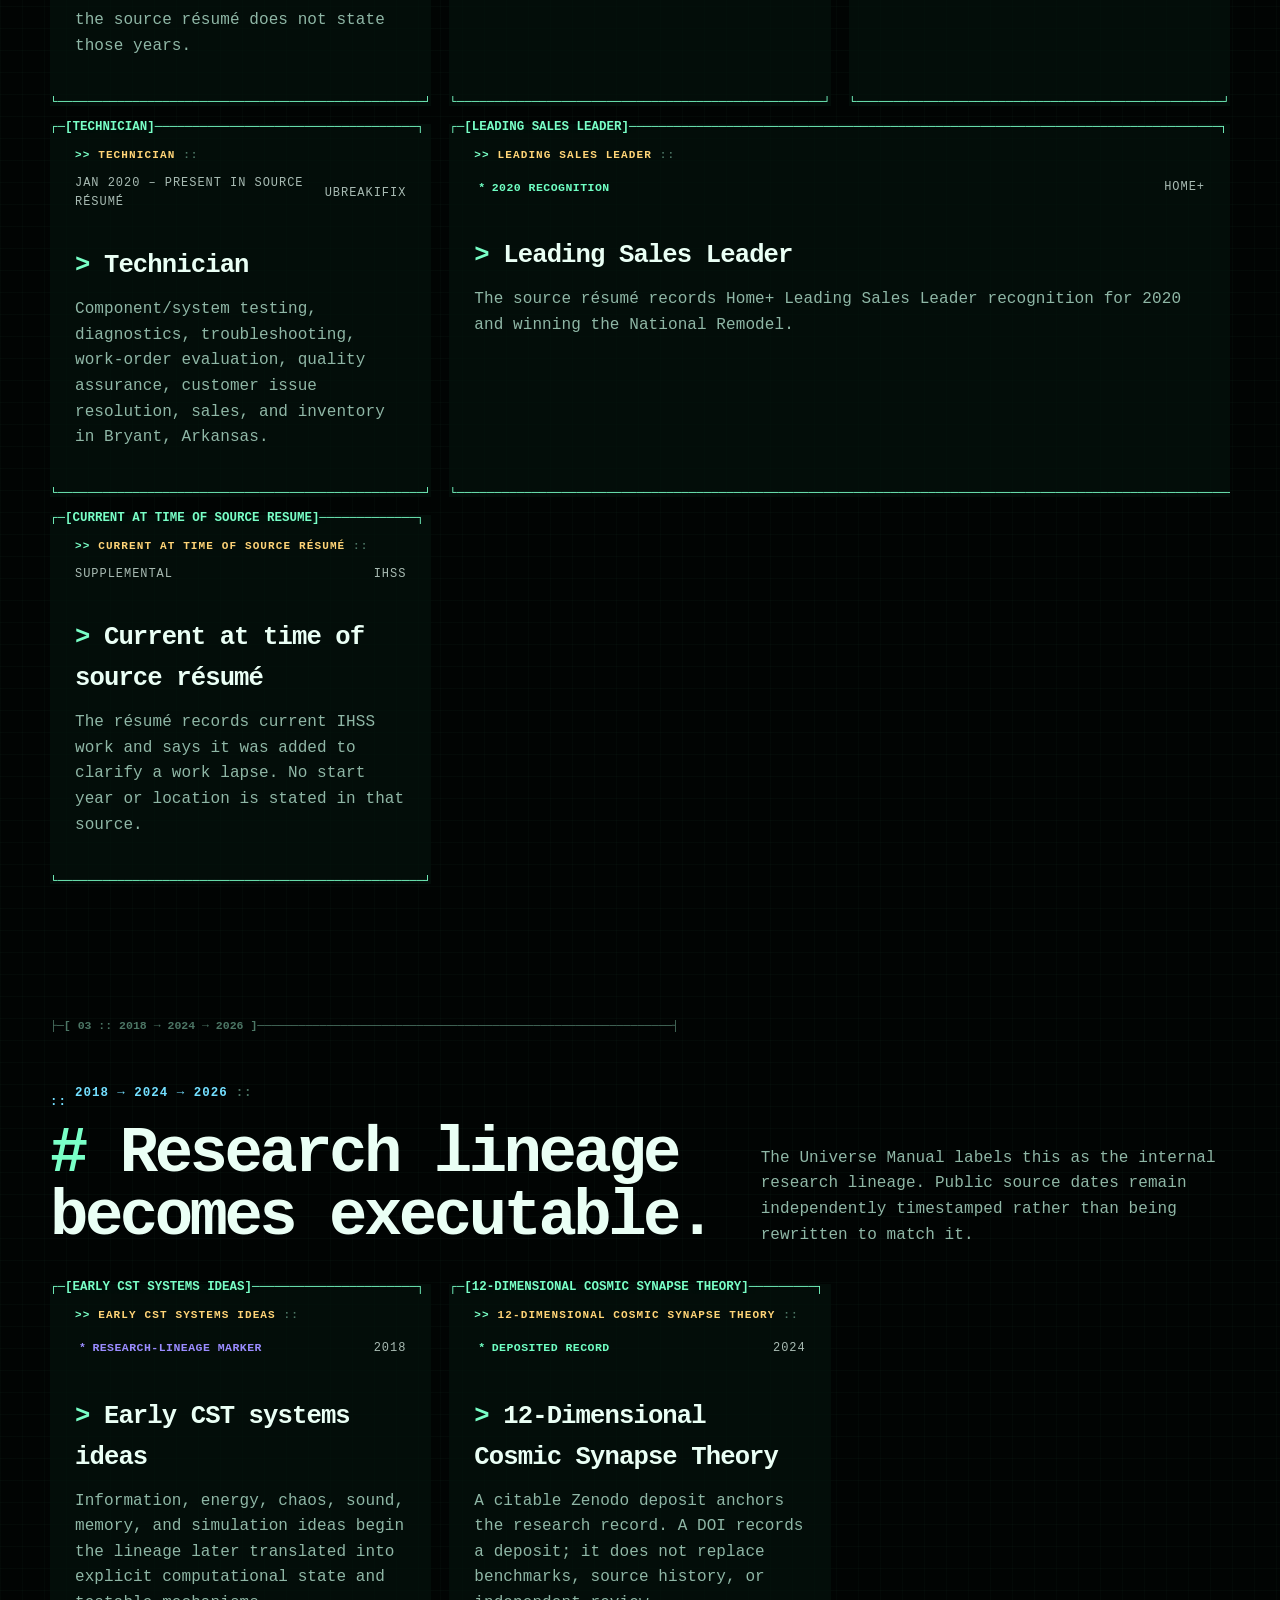
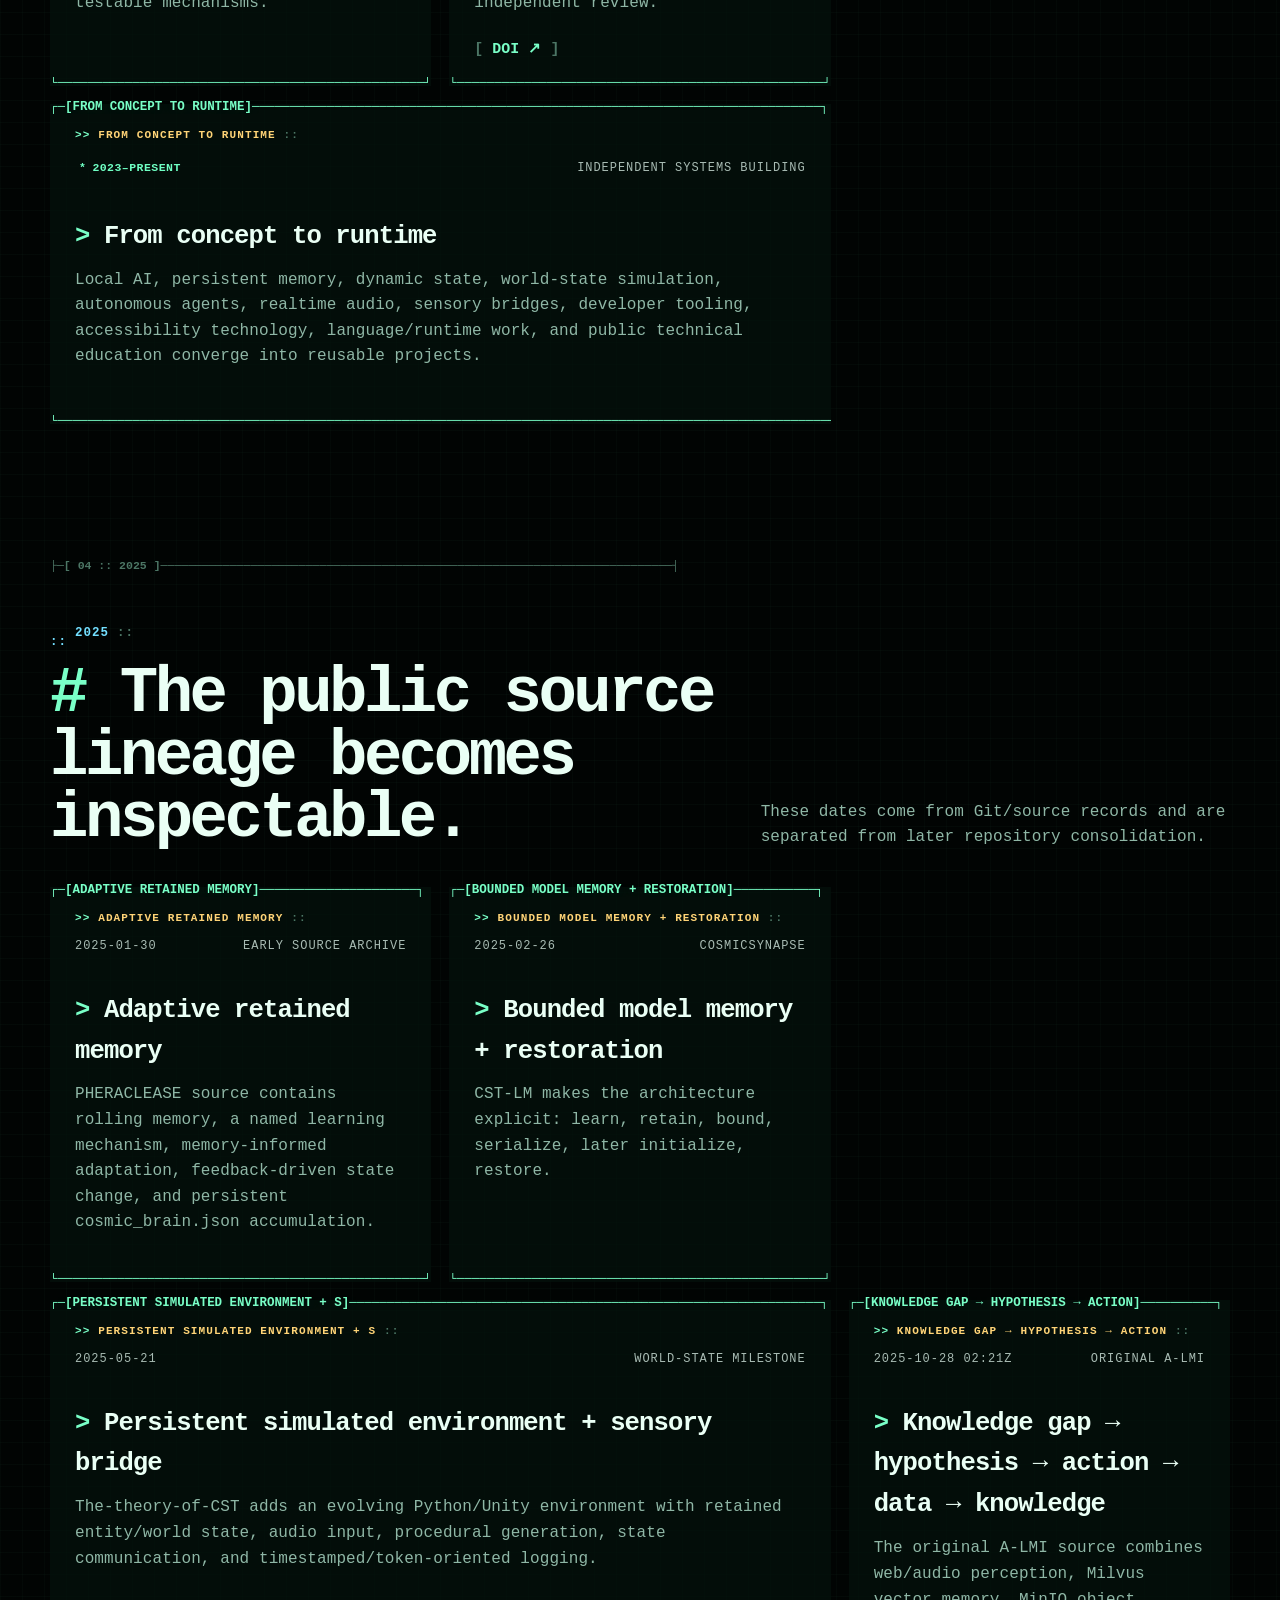
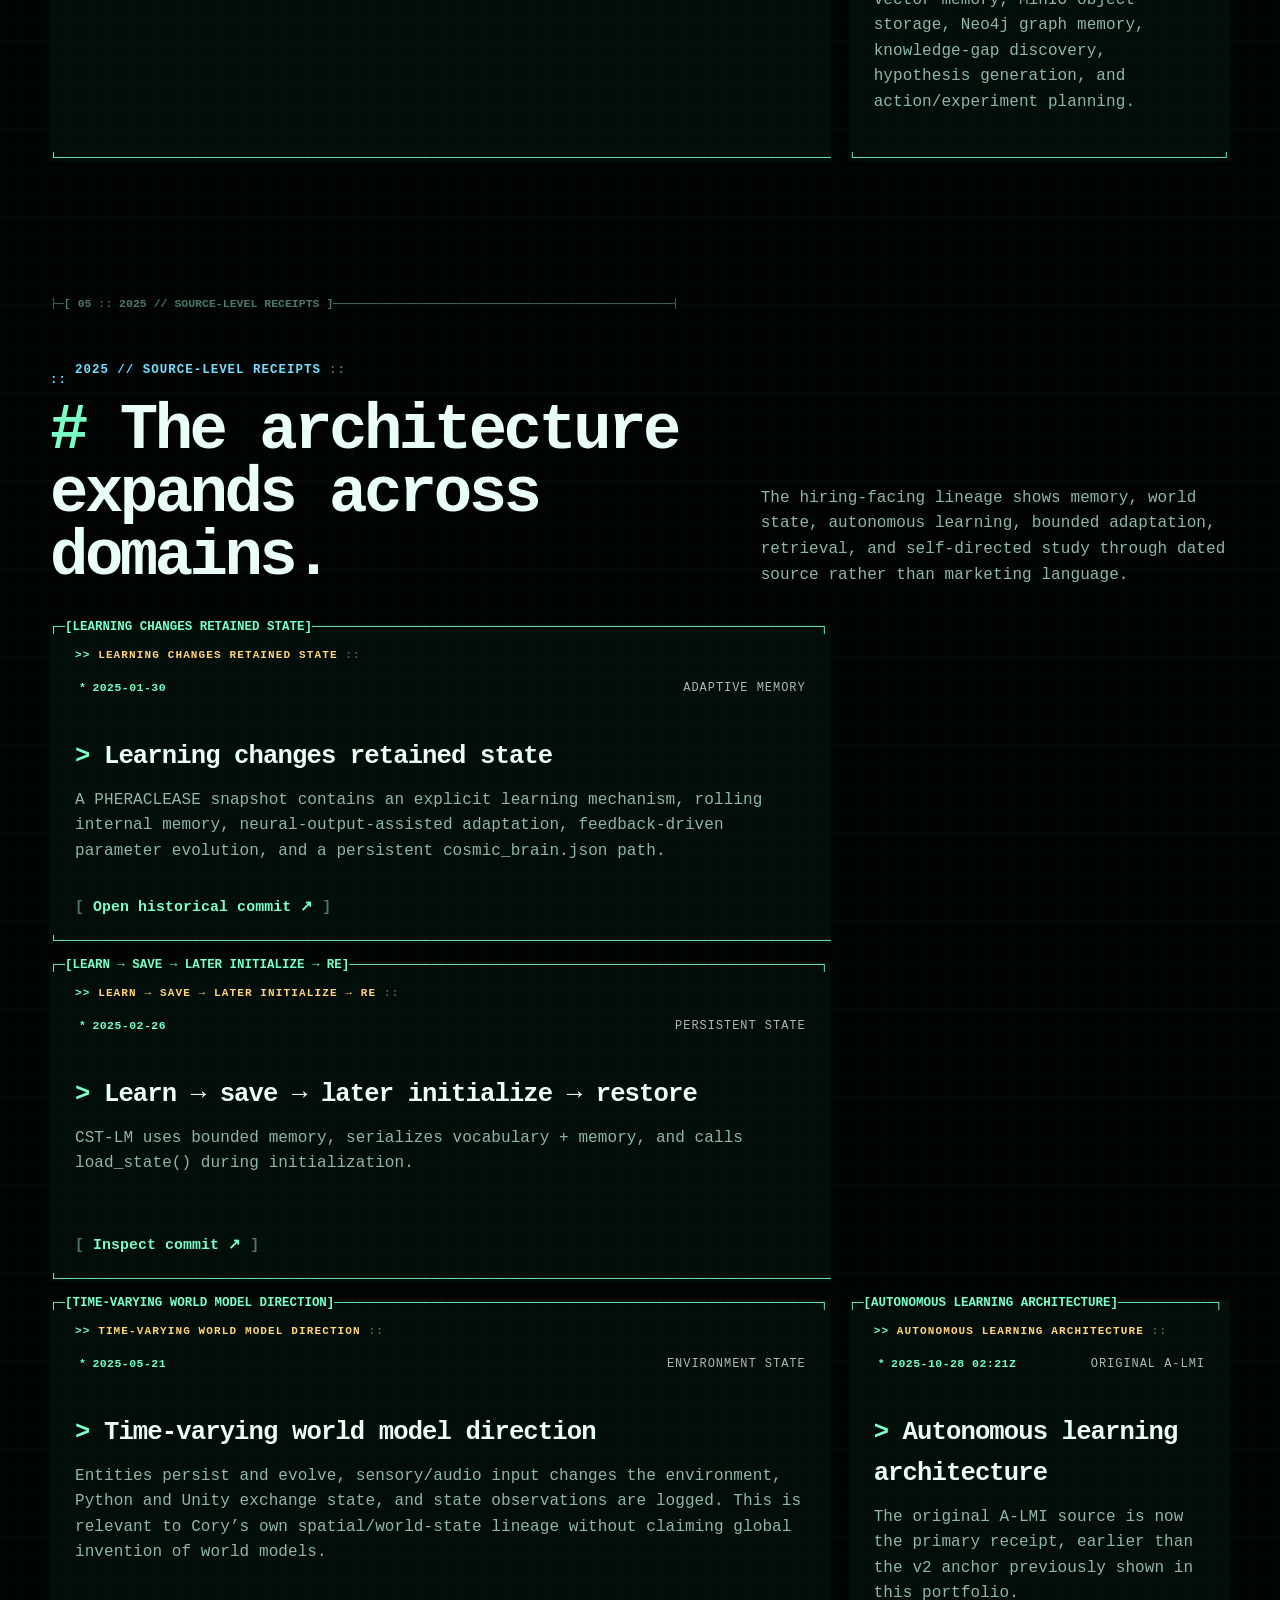
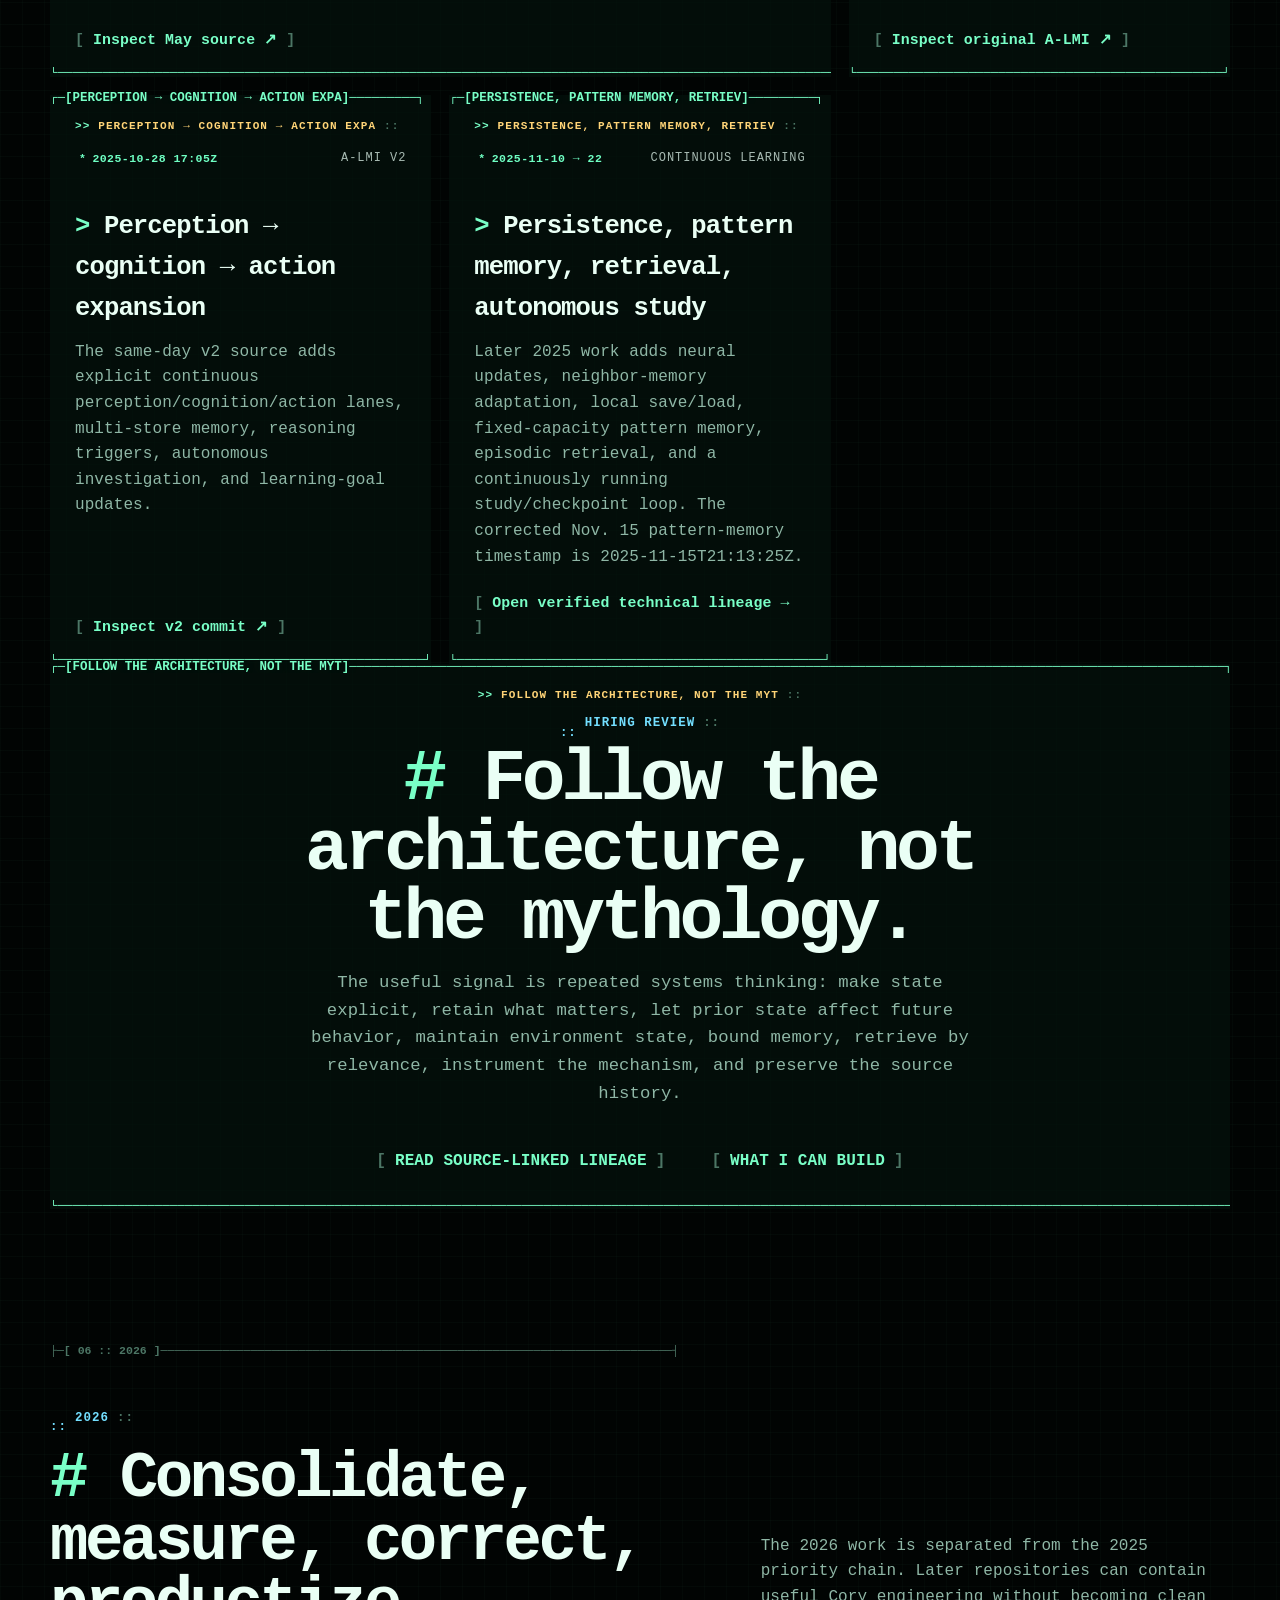
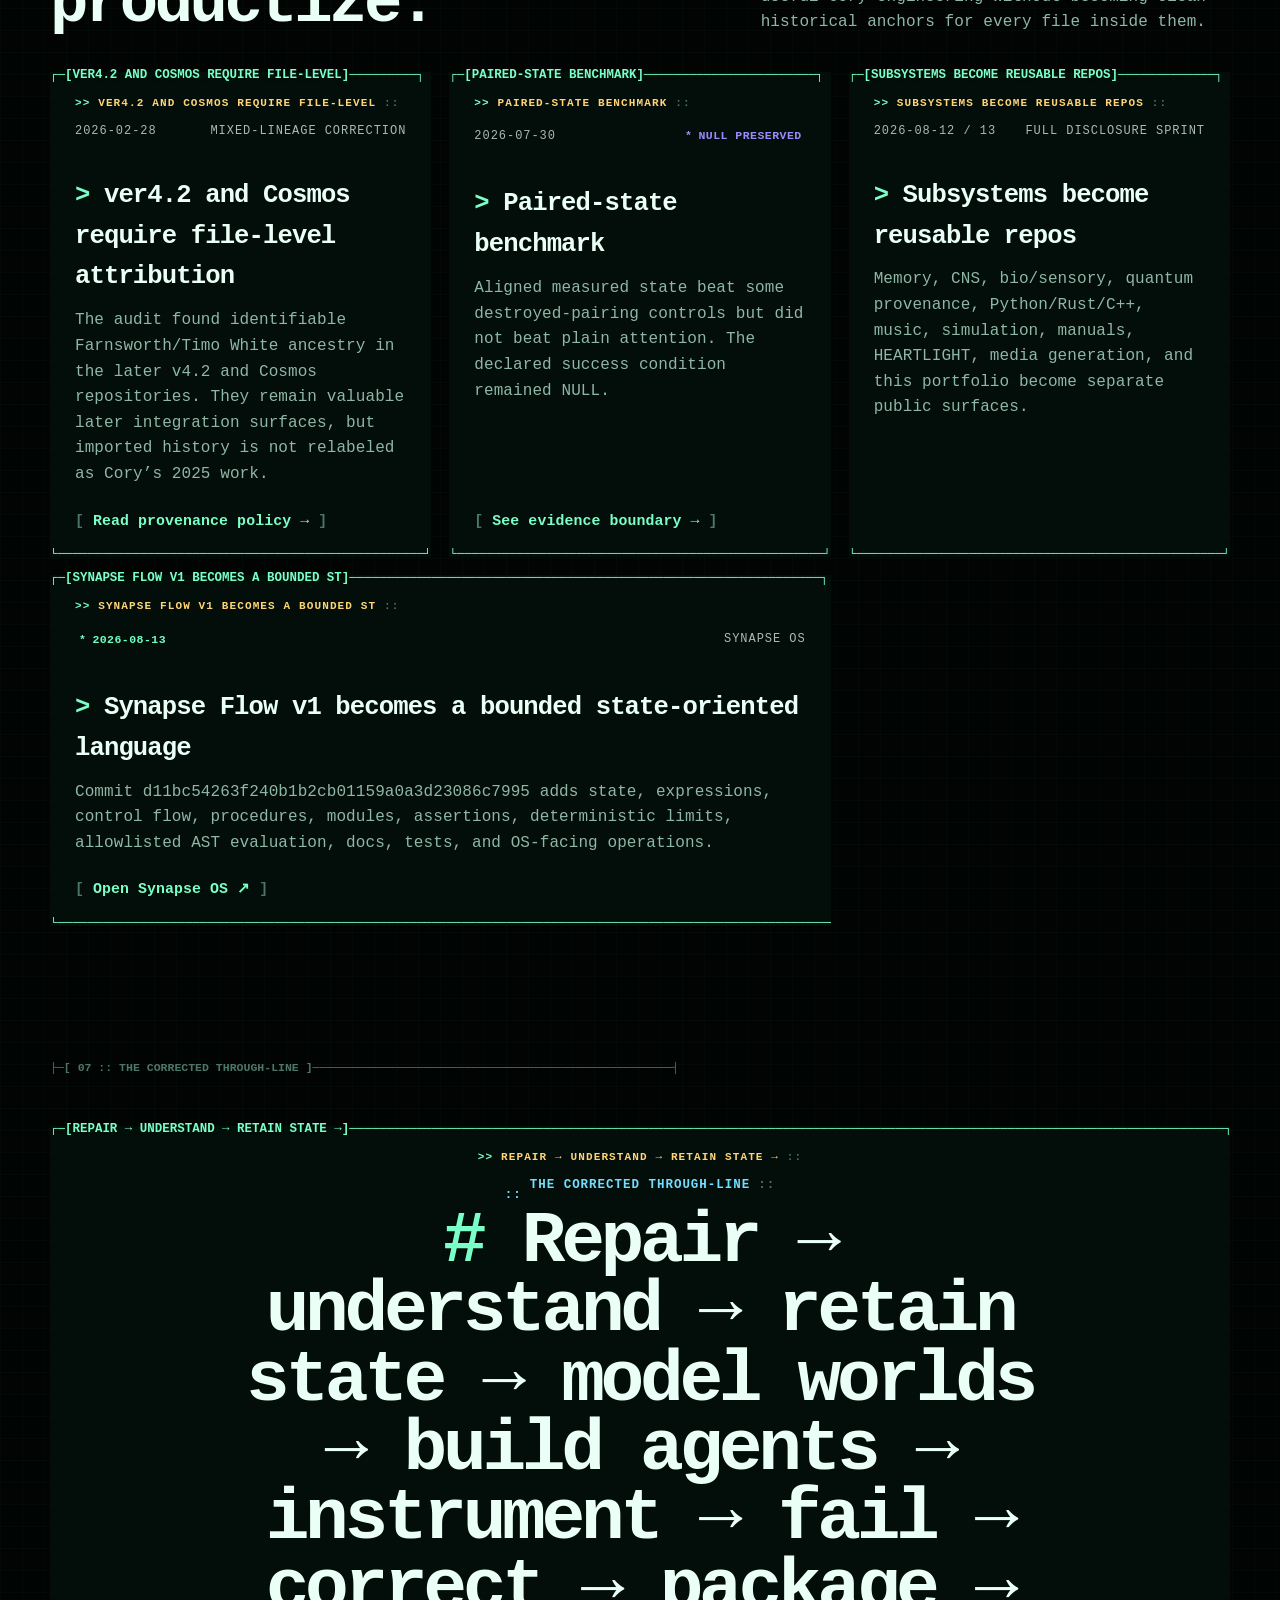
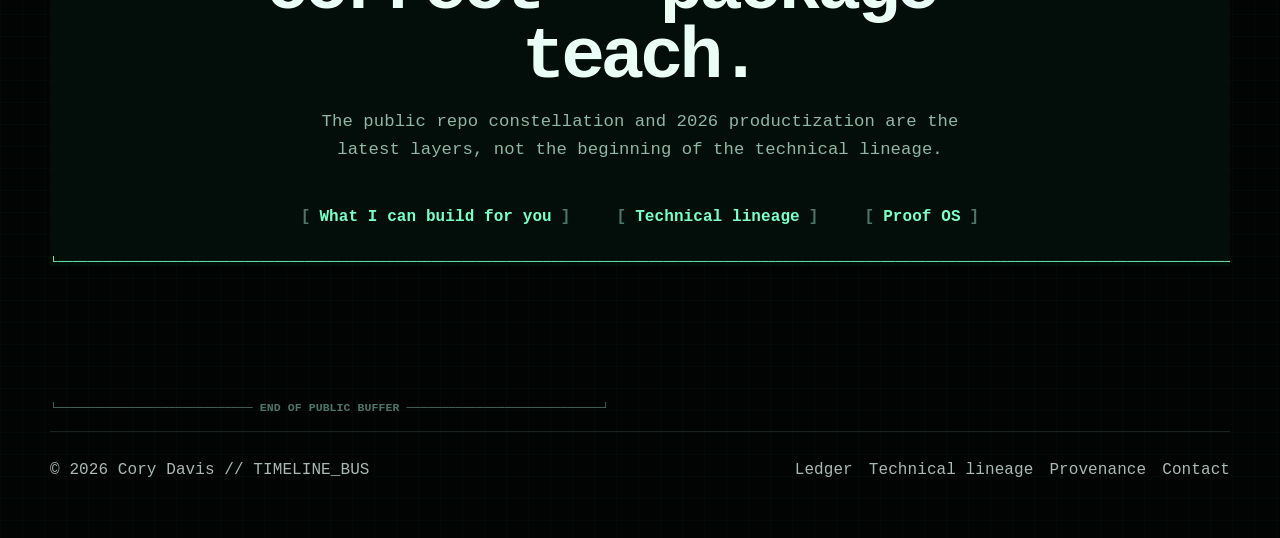
<file: timeline.html>
<!doctype html>
<html lang="en">
<head>
  <meta charset="utf-8" />
  <meta name="viewport" content="width=device-width, initial-scale=1, viewport-fit=cover" />
  <meta name="theme-color" content="#040807" />
  <meta name="description" content="Cory Davis career, research lineage, source-level mechanism chronology, public repositories, and 2026 productization timeline." />
  <title>Timeline // Cory Davis Portfolio OS</title>
  <link rel="stylesheet" href="styles.css" />
</head>
<body data-page="timeline">
  <a class="skip-link" href="#content">Skip to content</a>
  <header class="site-header"><div class="site-shell header-inner"><a class="brand" href="index.html"><span class="brand-mark">CD</span><span class="brand-text">CORY//DAVIS</span></a><nav class="nav" aria-label="Primary navigation"><a href="index.html">Home</a><a href="projects.html">Projects</a><a href="works.html">Works</a><a href="universe.html">Repo Universe</a><a href="library.html">Library</a><a href="resume.html">Résumé</a><button type="button" data-command-open>⌘K</button><button type="button" data-theme-toggle><span data-theme-label>Light mode</span></button><a class="hire-link" href="mailto:pheras.king@gmail.com?subject=Opportunity%20for%20Cory%20Davis">Hire me</a></nav></div></header>

  <main id="content">
    <section class="page-hero"><div class="site-shell reveal"><span class="eyebrow">Career clock + research clock + repository clock + mechanism clock</span><h1>From repair benches to stateful AI systems.</h1><p>This timeline keeps source-résumé employment dates, internal research-lineage dates, repository creation dates, and source-level mechanism receipts separate. A filename, README slogan, current archive path, or later import is never used by itself to manufacture an earlier date.</p><div class="hero-actions"><a class="btn btn-primary" href="TIMELINE.md">Full timestamp ledger</a><a class="btn" href="TECHNICAL_LINEAGE.md">Verified technical lineage</a><a class="btn" href="PROVENANCE.md">Provenance rules</a><a class="btn" href="resume.html">Résumé</a><a class="btn" href="universe.html">Repository universe</a></div></div></section>

    <section><div class="site-shell"><div class="section-head reveal"><div><span class="eyebrow">Career record</span><h2>Hardware, diagnostics, field service, people.</h2></div><p>The practical foundation came first. These cards follow the source résumé instead of filling missing dates from inference.</p></div><div class="cards">
      <article class="card reveal"><div class="card-kicker"><span>Jan 25 start</span><span>year/end not stated</span></div><h3>Burroughs Inc. // Service Technician Level 3</h3><p>Field/service technology in Benton, Arkansas: parts inventory, SLA requirements, call-volume/data organization, and repair/diagnosis of machines including ATMs and safes. The earlier portfolio label “2012–2013” was removed because the source résumé does not state those years.</p></article>
      <article class="card reveal"><div class="card-kicker"><span>Mar 2013 – Aug 2018</span><span>Cellairis</span></div><h3>Technician → Area Sales Manager</h3><p>Device diagnostics and repair combined with inventory, quality control, customer-facing technical work, hiring/training, sales, and leadership in Friendswood, Texas.</p></article>
      <article class="card reveal"><div class="card-kicker"><span>Jun 2019 – Dec 2019</span><span>A1 Cellular Repair</span></div><h3>Manager</h3><p>Inventory, manager-on-duty responsibility, opening/closing, deposits, repair work, and high-volume sales/service operations in Conway, Arkansas.</p></article>
      <article class="card reveal"><div class="card-kicker"><span>Jan 2020 – Present in source résumé</span><span>uBreakiFix</span></div><h3>Technician</h3><p>Component/system testing, diagnostics, troubleshooting, work-order evaluation, quality assurance, customer issue resolution, sales, and inventory in Bryant, Arkansas.</p></article>
      <article class="card featured reveal"><div class="card-kicker"><span class="badge measured">2020 recognition</span><span>Home+</span></div><h3>Leading Sales Leader</h3><p>The source résumé records Home+ Leading Sales Leader recognition for 2020 and winning the National Remodel.</p></article>
      <article class="card reveal"><div class="card-kicker"><span>Supplemental</span><span>IHSS</span></div><h3>Current at time of source résumé</h3><p>The résumé records current IHSS work and says it was added to clarify a work lapse. No start year or location is stated in that source.</p></article>
    </div></div></section>

    <section><div class="site-shell"><div class="section-head reveal"><div><span class="eyebrow">2018 → 2024 → 2026</span><h2>Research lineage becomes executable.</h2></div><p>The Universe Manual labels this as the internal research lineage. Public source dates remain independently timestamped rather than being rewritten to match it.</p></div><div class="cards">
      <article class="card reveal"><div class="card-kicker"><span class="badge hypothesis">Research-lineage marker</span><span>2018</span></div><h3>Early CST systems ideas</h3><p>Information, energy, chaos, sound, memory, and simulation ideas begin the lineage later translated into explicit computational state and testable mechanisms.</p></article>
      <article class="card reveal"><div class="card-kicker"><span class="badge measured">Deposited record</span><span>2024</span></div><h3>12-Dimensional Cosmic Synapse Theory</h3><p>A citable Zenodo deposit anchors the research record. A DOI records a deposit; it does not replace benchmarks, source history, or independent review.</p><div class="card-links"><a class="inline-link" href="https://doi.org/10.5281/zenodo.17574447" target="_blank" rel="noreferrer">DOI ↗</a></div></article>
      <article class="card featured reveal"><div class="card-kicker"><span class="badge implemented">2023–present</span><span>Independent systems building</span></div><h3>From concept to runtime</h3><p>Local AI, persistent memory, dynamic state, world-state simulation, autonomous agents, realtime audio, sensory bridges, developer tooling, accessibility technology, language/runtime work, and public technical education converge into reusable projects.</p></article>
    </div></div></section>

    <section><div class="site-shell"><div class="section-head reveal"><div><span class="eyebrow">2025</span><h2>The public source lineage becomes inspectable.</h2></div><p>These dates come from Git/source records and are separated from later repository consolidation.</p></div><div class="cards">
      <article class="card reveal"><div class="card-kicker"><span>2025-01-30</span><span>Early source archive</span></div><h3>Adaptive retained memory</h3><p>PHERACLEASE source contains rolling memory, a named learning mechanism, memory-informed adaptation, feedback-driven state change, and persistent <code>cosmic_brain.json</code> accumulation.</p></article>
      <article class="card reveal"><div class="card-kicker"><span>2025-02-26</span><span>CosmicSynapse</span></div><h3>Bounded model memory + restoration</h3><p>CST-LM makes the architecture explicit: learn, retain, bound, serialize, later initialize, restore.</p></article>
      <article class="card featured reveal"><div class="card-kicker"><span>2025-05-21</span><span>World-state milestone</span></div><h3>Persistent simulated environment + sensory bridge</h3><p><code>The-theory-of-CST</code> adds an evolving Python/Unity environment with retained entity/world state, audio input, procedural generation, state communication, and timestamped/token-oriented logging.</p></article>
      <article class="card reveal"><div class="card-kicker"><span>2025-10-28 02:21Z</span><span>Original A-LMI</span></div><h3>Knowledge gap → hypothesis → action → data → knowledge</h3><p>The original A-LMI source combines web/audio perception, Milvus vector memory, MinIO object storage, Neo4j graph memory, knowledge-gap discovery, hypothesis generation, and action/experiment planning.</p></article>
    </div></div></section>

    <section><div class="site-shell"><div class="section-head reveal"><div><span class="eyebrow">2025 // source-level receipts</span><h2>The architecture expands across domains.</h2></div><p>The hiring-facing lineage shows memory, world state, autonomous learning, bounded adaptation, retrieval, and self-directed study through dated source rather than marketing language.</p></div><div class="cards">
      <article class="card featured reveal"><div class="card-kicker"><span class="badge implemented">2025-01-30</span><span>Adaptive memory</span></div><h3>Learning changes retained state</h3><p>A PHERACLEASE snapshot contains an explicit learning mechanism, rolling internal memory, neural-output-assisted adaptation, feedback-driven parameter evolution, and a persistent <code>cosmic_brain.json</code> path.</p><div class="card-links"><a class="inline-link" href="https://github.com/PHERACLEASE/test/commit/10e86764c6d743b5ceaaaf1baab7279a0d6f0ba5" target="_blank" rel="noreferrer">Open historical commit ↗</a></div></article>
      <article class="card featured reveal"><div class="card-kicker"><span class="badge implemented">2025-02-26</span><span>Persistent state</span></div><h3>Learn → save → later initialize → restore</h3><p>CST-LM uses bounded memory, serializes vocabulary + memory, and calls <code>load_state()</code> during initialization.</p><div class="card-links"><a class="inline-link" href="https://github.com/NavisWORLD/CosmicSynapse/commit/f4e7da1f1bf3fba07a23a3de932e675bea5078bd" target="_blank" rel="noreferrer">Inspect commit ↗</a></div></article>
      <article class="card featured reveal"><div class="card-kicker"><span class="badge implemented">2025-05-21</span><span>Environment state</span></div><h3>Time-varying world model direction</h3><p>Entities persist and evolve, sensory/audio input changes the environment, Python and Unity exchange state, and state observations are logged. This is relevant to Cory’s own spatial/world-state lineage without claiming global invention of world models.</p><div class="card-links"><a class="inline-link" href="https://github.com/NavisWORLD/The-theory-of-CST/commit/b96a56501cb447cb68e2683915d22024a0c526dd" target="_blank" rel="noreferrer">Inspect May source ↗</a></div></article>
      <article class="card reveal"><div class="card-kicker"><span class="badge implemented">2025-10-28 02:21Z</span><span>Original A-LMI</span></div><h3>Autonomous learning architecture</h3><p>The original A-LMI source is now the primary receipt, earlier than the v2 anchor previously shown in this portfolio.</p><div class="card-links"><a class="inline-link" href="https://github.com/NavisWORLD/cosmic-synapse-A-lmi/commit/527cd7084d25c40275af77b5b7a5397a31ed6179" target="_blank" rel="noreferrer">Inspect original A-LMI ↗</a></div></article>
      <article class="card reveal"><div class="card-kicker"><span class="badge implemented">2025-10-28 17:05Z</span><span>A-LMI v2</span></div><h3>Perception → cognition → action expansion</h3><p>The same-day v2 source adds explicit continuous perception/cognition/action lanes, multi-store memory, reasoning triggers, autonomous investigation, and learning-goal updates.</p><div class="card-links"><a class="inline-link" href="https://github.com/NavisWORLD/cosmic-synapse-A-lmi-v.2/commit/8af672ff74f5506d1f9d26ae94ddaf1ca91a7962" target="_blank" rel="noreferrer">Inspect v2 commit ↗</a></div></article>
      <article class="card reveal"><div class="card-kicker"><span class="badge implemented">2025-11-10 → 22</span><span>Continuous learning</span></div><h3>Persistence, pattern memory, retrieval, autonomous study</h3><p>Later 2025 work adds neural updates, neighbor-memory adaptation, local save/load, fixed-capacity pattern memory, episodic retrieval, and a continuously running study/checkpoint loop. The corrected Nov. 15 pattern-memory timestamp is <code>2025-11-15T21:13:25Z</code>.</p><div class="card-links"><a class="inline-link" href="TECHNICAL_LINEAGE.md">Open verified technical lineage →</a></div></article>
    </div><div class="cta reveal"><span class="eyebrow">Hiring review</span><h2>Follow the architecture, not the mythology.</h2><p>The useful signal is repeated systems thinking: make state explicit, retain what matters, let prior state affect future behavior, maintain environment state, bound memory, retrieve by relevance, instrument the mechanism, and preserve the source history.</p><div class="hero-actions"><a class="btn btn-primary" href="TECHNICAL_LINEAGE.md">READ SOURCE-LINKED LINEAGE</a><a class="btn" href="offerings.html">WHAT I CAN BUILD</a></div></div></div></section>

    <section><div class="site-shell"><div class="section-head reveal"><div><span class="eyebrow">2026</span><h2>Consolidate, measure, correct, productize.</h2></div><p>The 2026 work is separated from the 2025 priority chain. Later repositories can contain useful Cory engineering without becoming clean historical anchors for every file inside them.</p></div><div class="cards">
      <article class="card reveal"><div class="card-kicker"><span>2026-02-28</span><span>Mixed-lineage correction</span></div><h3>ver4.2 and Cosmos require file-level attribution</h3><p>The audit found identifiable Farnsworth/Timo White ancestry in the later v4.2 and Cosmos repositories. They remain valuable later integration surfaces, but imported history is not relabeled as Cory’s 2025 work.</p><div class="card-links"><a class="inline-link" href="PROVENANCE.md">Read provenance policy →</a></div></article>
      <article class="card reveal"><div class="card-kicker"><span>2026-07-30</span><span class="badge hypothesis">NULL preserved</span></div><h3>Paired-state benchmark</h3><p>Aligned measured state beat some destroyed-pairing controls but did not beat plain attention. The declared success condition remained NULL.</p><div class="card-links"><a class="inline-link" href="proof.html">See evidence boundary →</a></div></article>
      <article class="card reveal"><div class="card-kicker"><span>2026-08-12 / 13</span><span>Full disclosure sprint</span></div><h3>Subsystems become reusable repos</h3><p>Memory, CNS, bio/sensory, quantum provenance, Python/Rust/C++, music, simulation, manuals, HEARTLIGHT, media generation, and this portfolio become separate public surfaces.</p></article>
      <article class="card featured reveal"><div class="card-kicker"><span class="badge implemented">2026-08-13</span><span>Synapse OS</span></div><h3>Synapse Flow v1 becomes a bounded state-oriented language</h3><p>Commit <code>d11bc54263f240b1b2cb01159a0a3d23086c7995</code> adds state, expressions, control flow, procedures, modules, assertions, deterministic limits, allowlisted AST evaluation, docs, tests, and OS-facing operations.</p><div class="card-links"><a class="inline-link" href="https://github.com/NavisWORLD/Synapse-os-" target="_blank" rel="noreferrer">Open Synapse OS ↗</a></div></article>
    </div></div></section>

    <section><div class="site-shell"><div class="cta reveal"><span class="eyebrow">The corrected through-line</span><h2>Repair → understand → retain state → model worlds → build agents → instrument → fail → correct → package → teach.</h2><p>The public repo constellation and 2026 productization are the latest layers, not the beginning of the technical lineage.</p><div class="hero-actions"><a class="btn btn-primary" href="offerings.html">What I can build for you</a><a class="btn" href="TECHNICAL_LINEAGE.md">Technical lineage</a><a class="btn" href="proof.html">Proof OS</a></div></div></div></section>
  </main>

  <footer class="site-footer"><div class="site-shell footer-grid"><span>© <span data-year></span> Cory Davis // TIMELINE_BUS</span><div class="footer-links"><a href="TIMELINE.md">Ledger</a><a href="TECHNICAL_LINEAGE.md">Technical lineage</a><a href="PROVENANCE.md">Provenance</a><a href="mailto:pheras.king@gmail.com">Contact</a></div></div></footer>
  <script src="app.js" defer></script>
</body>
</html>
</file>
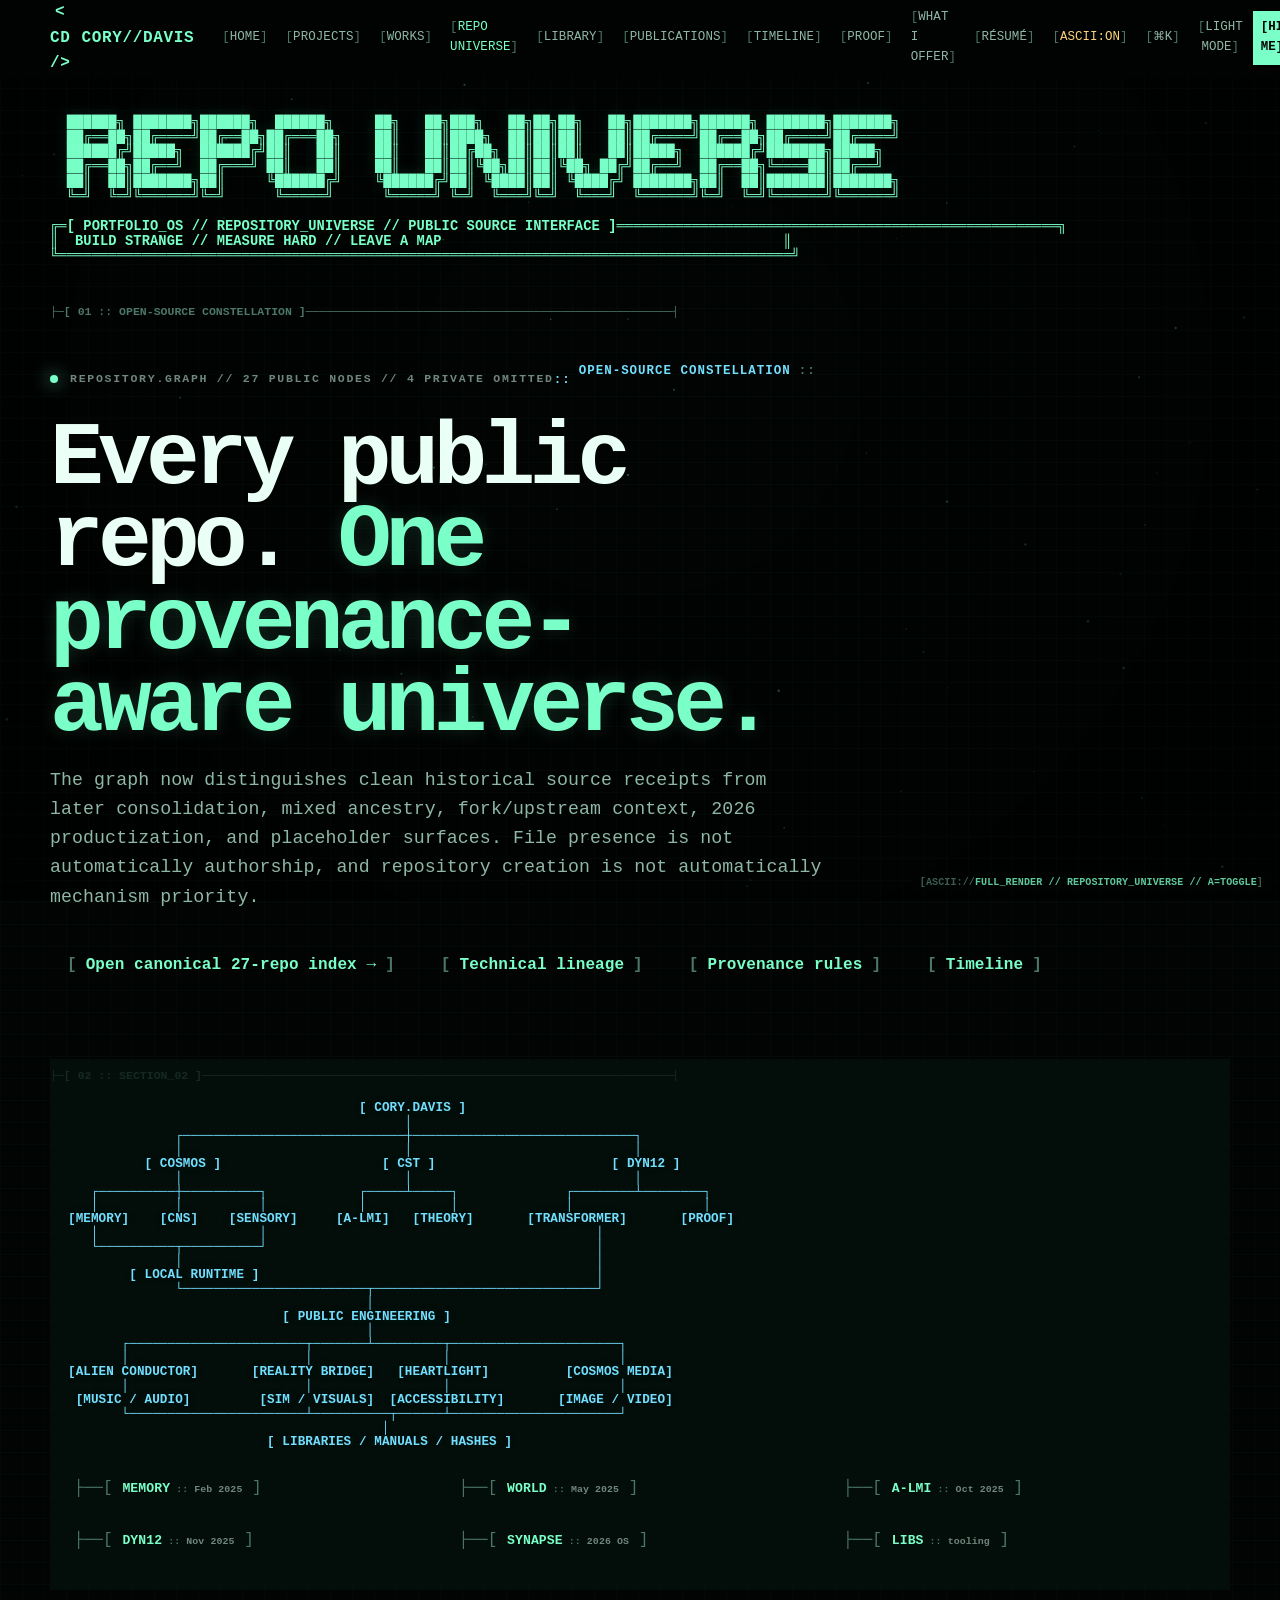
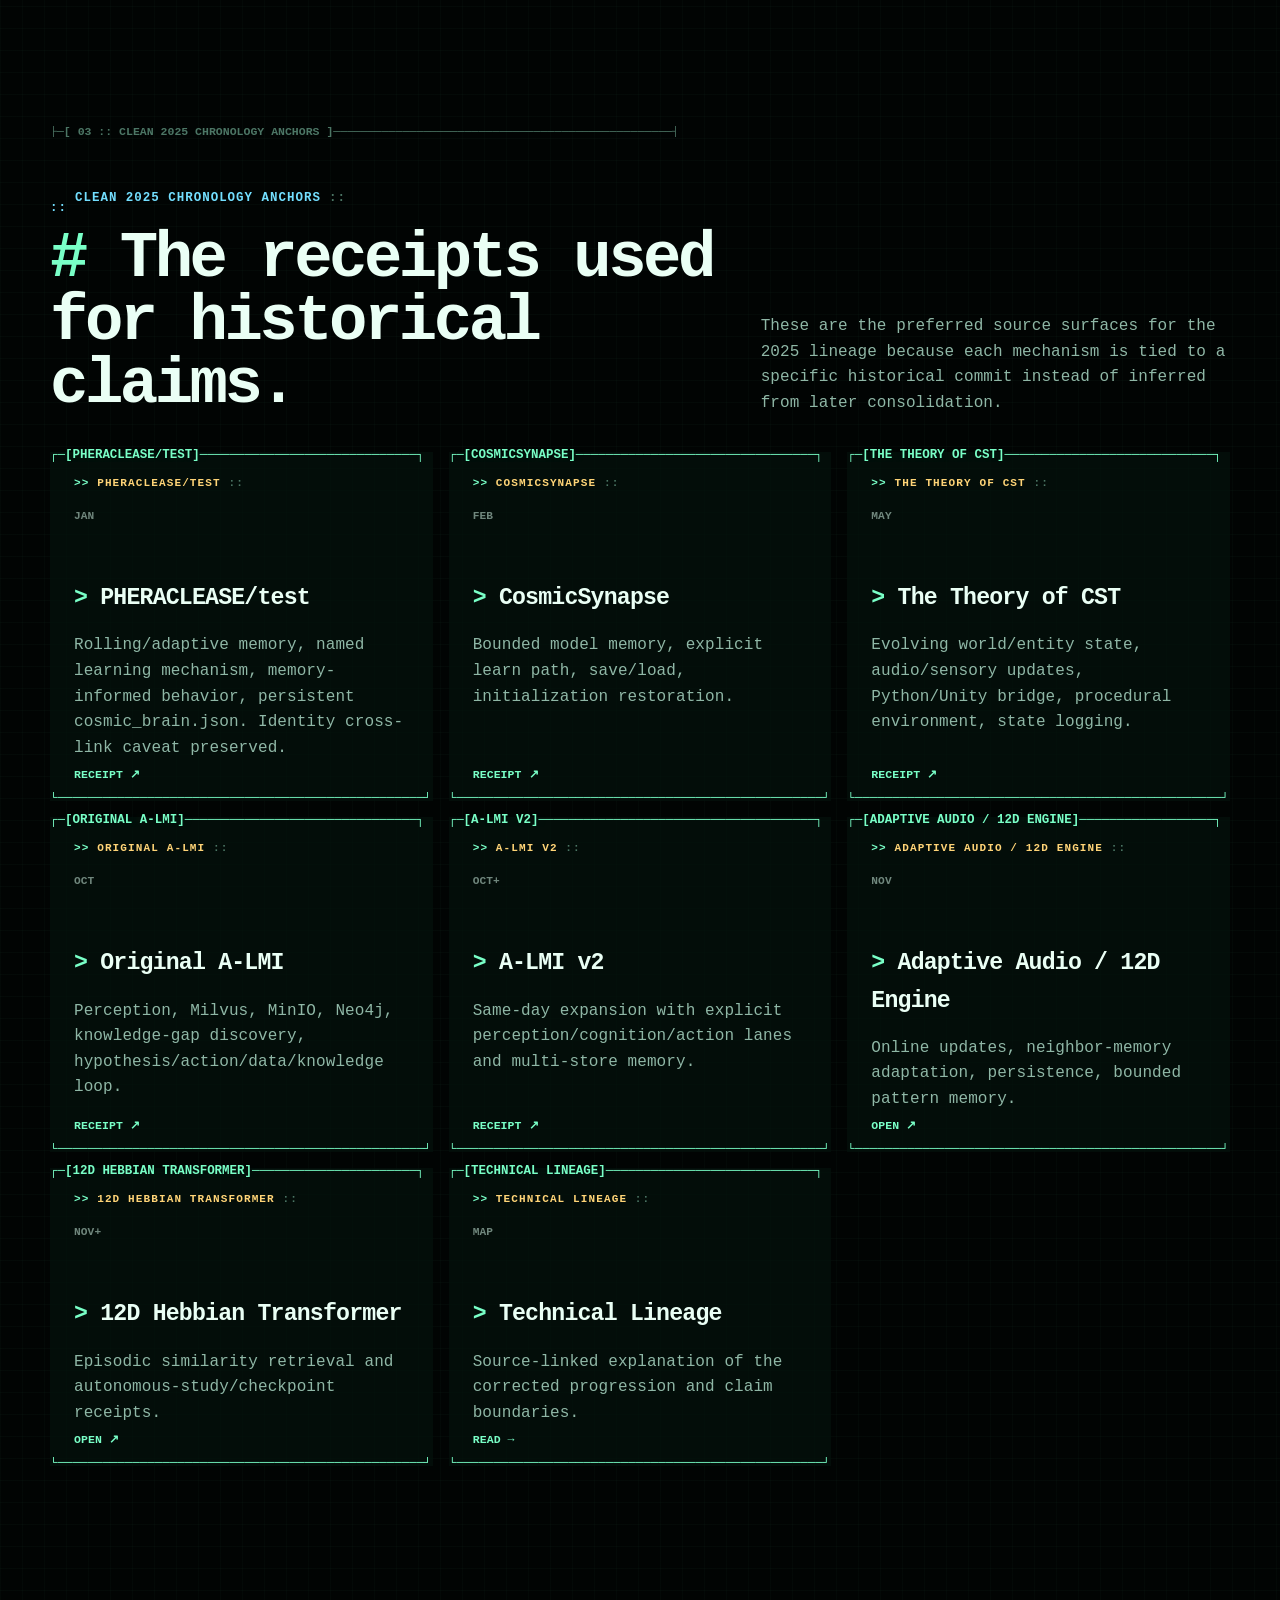
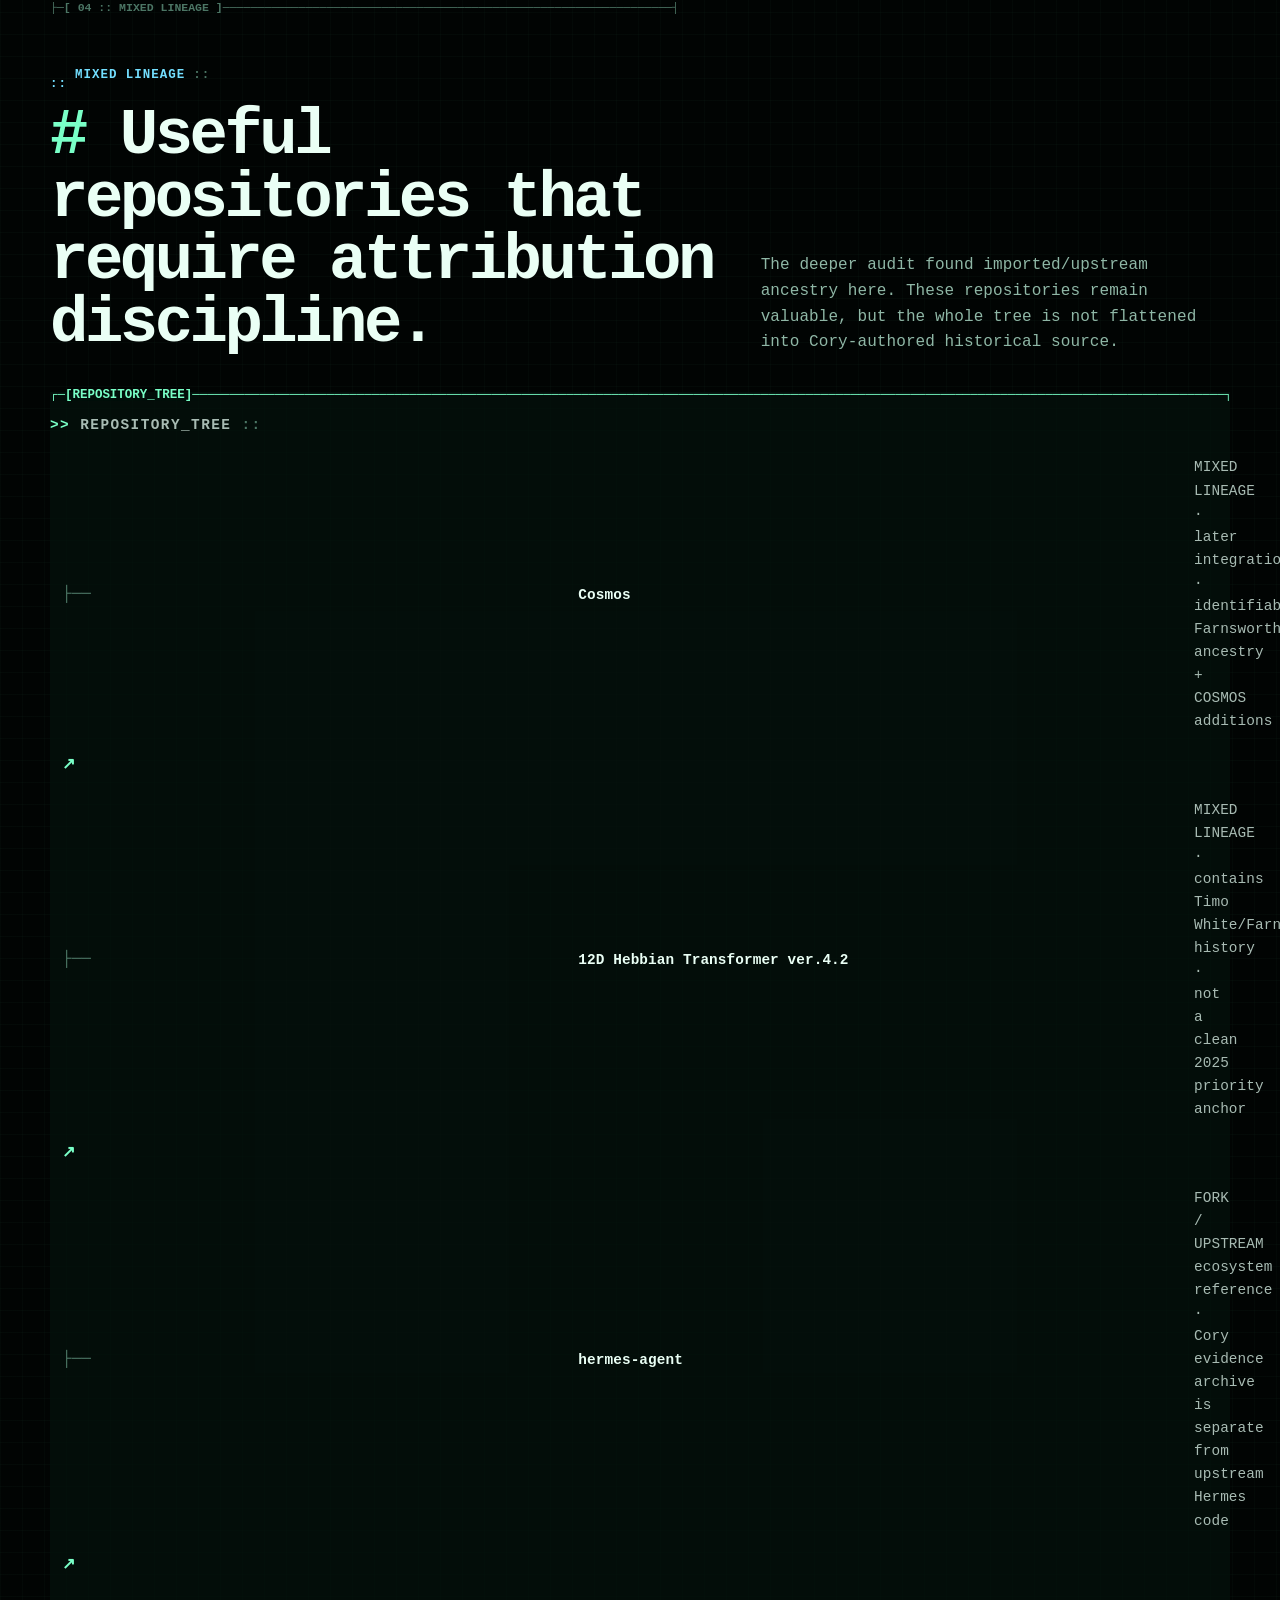
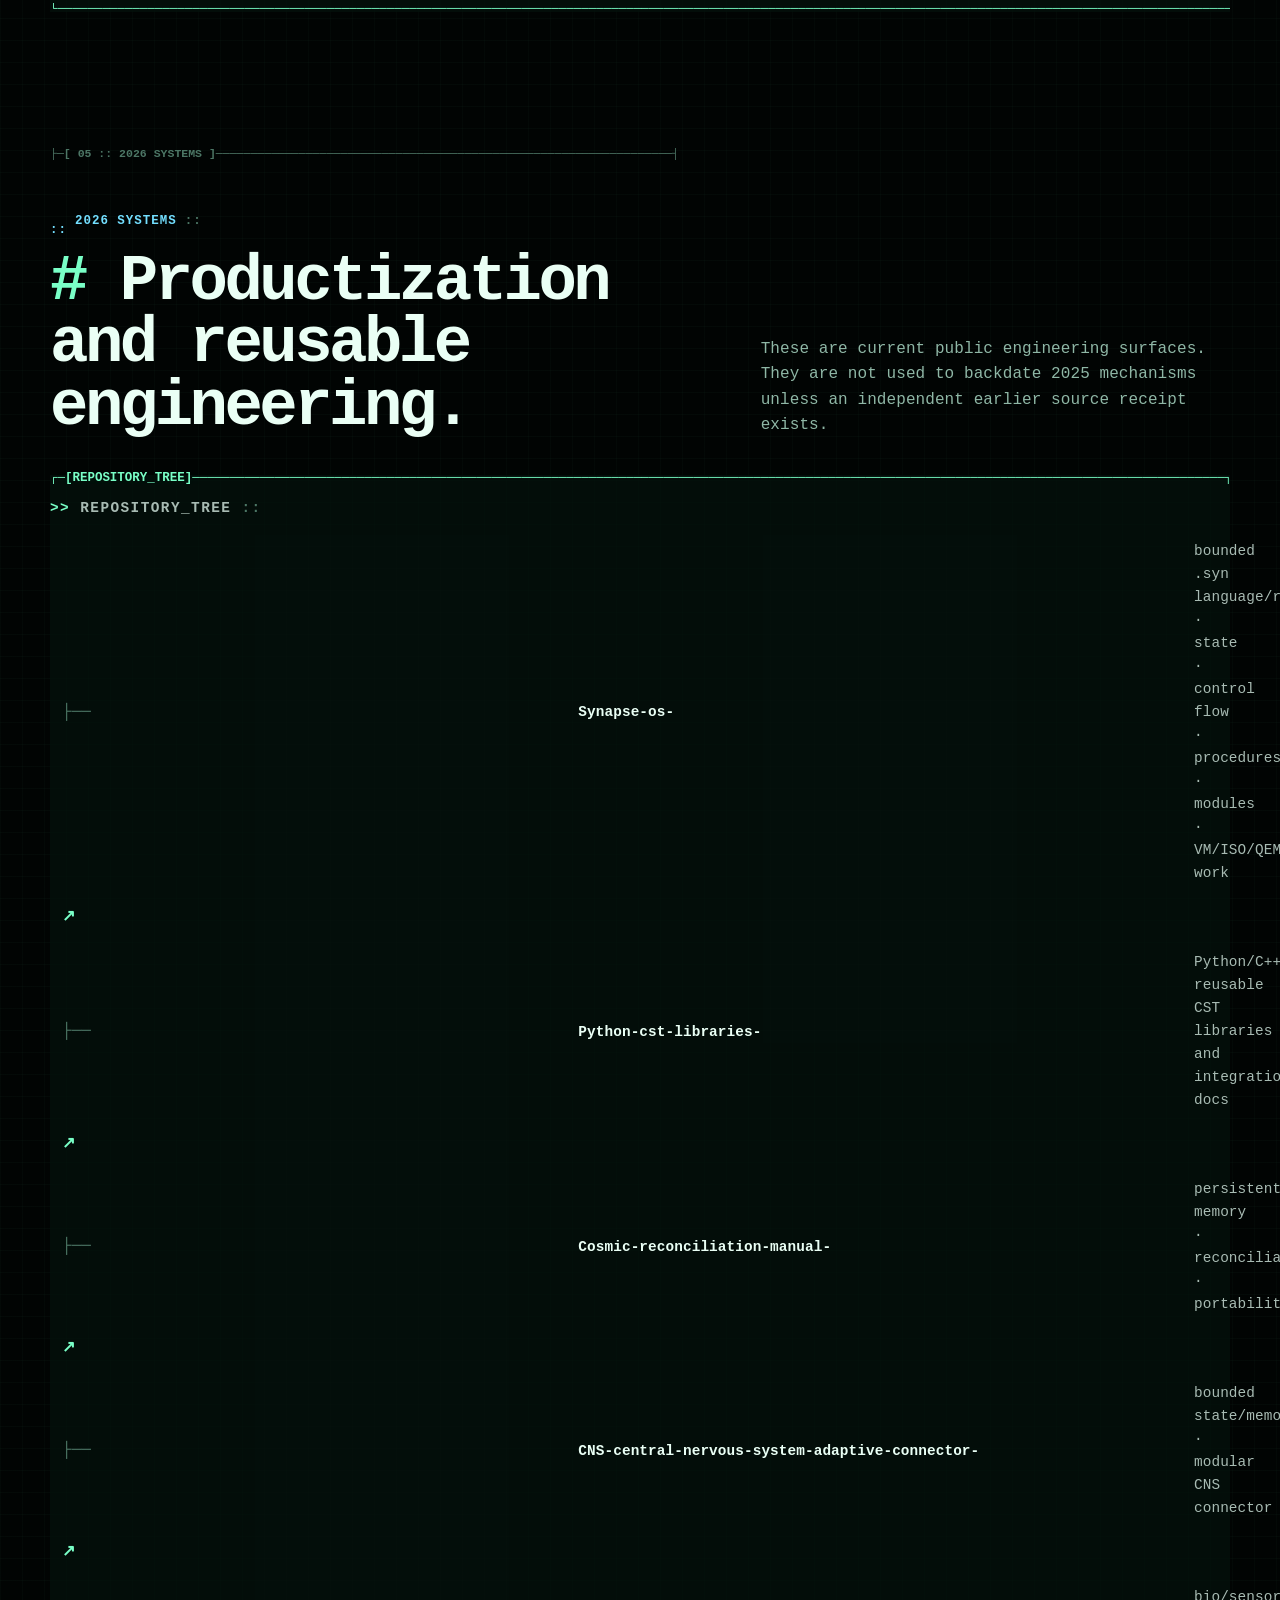
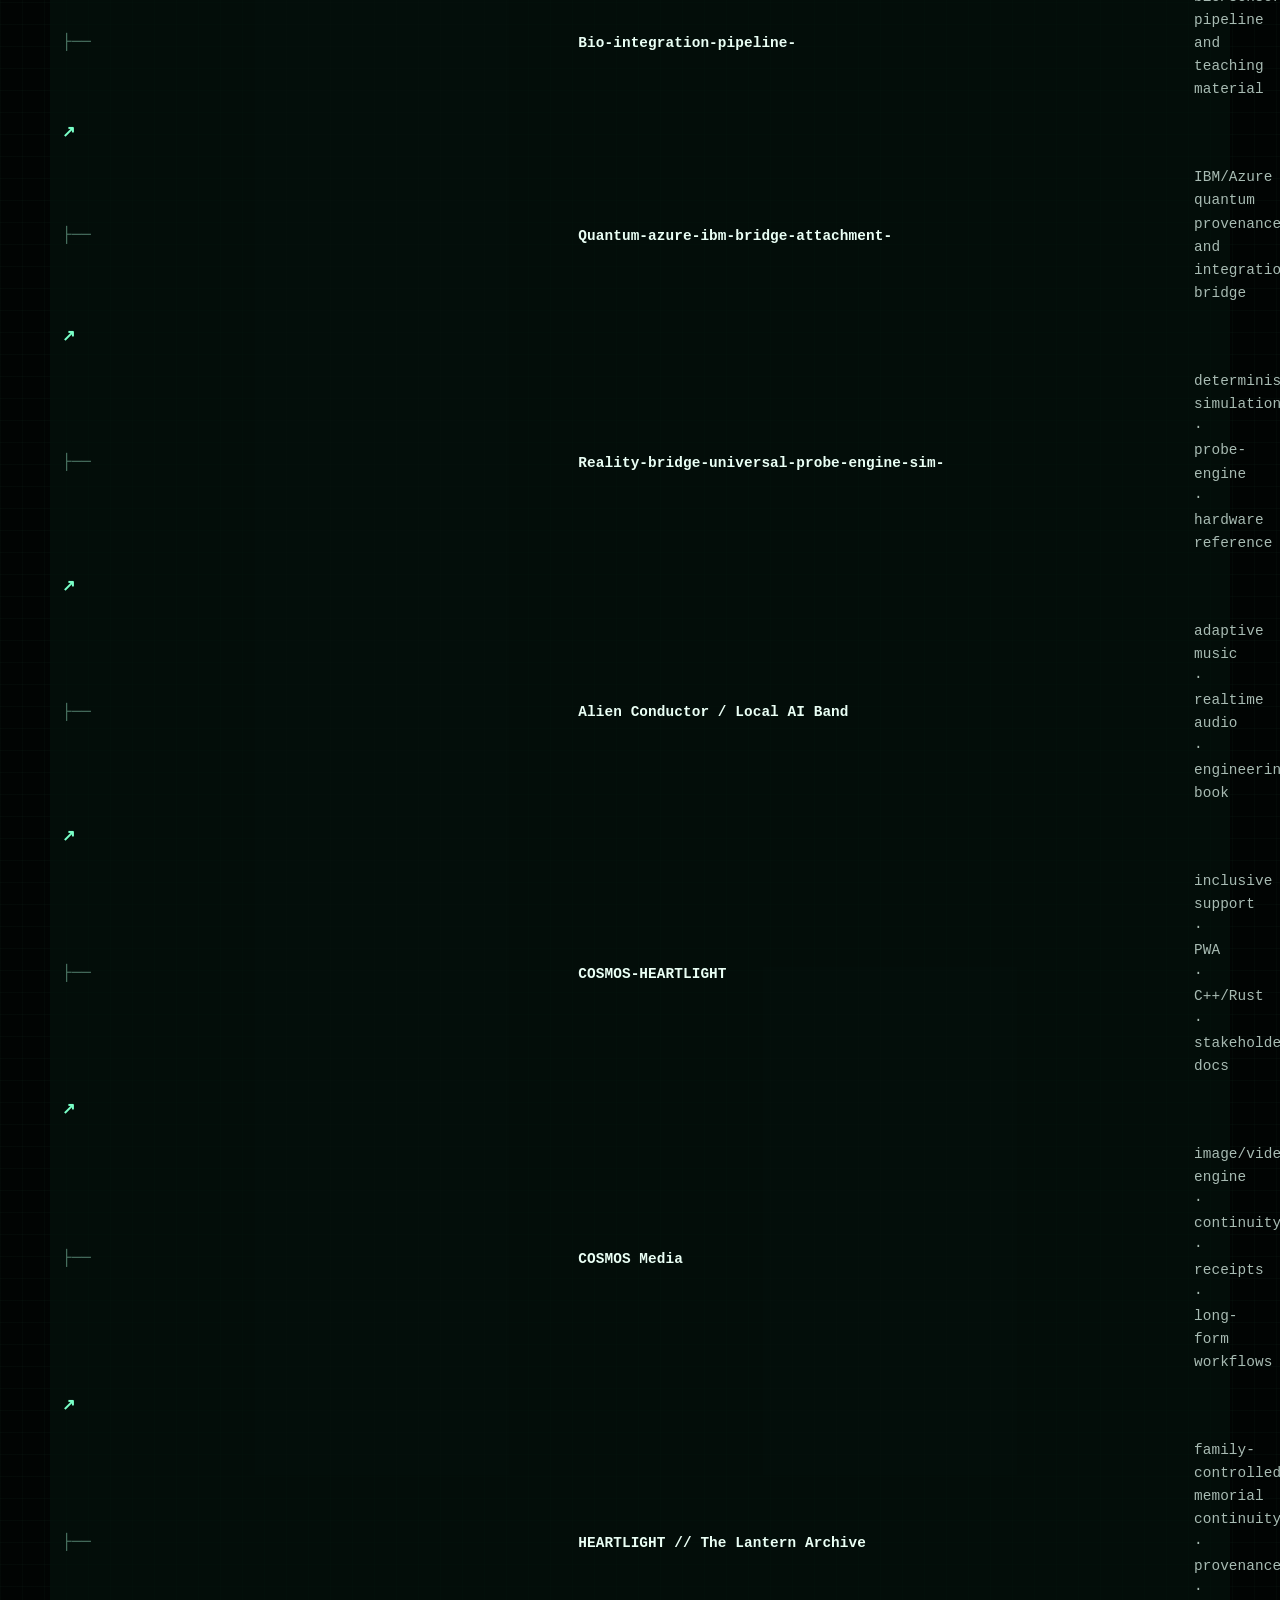
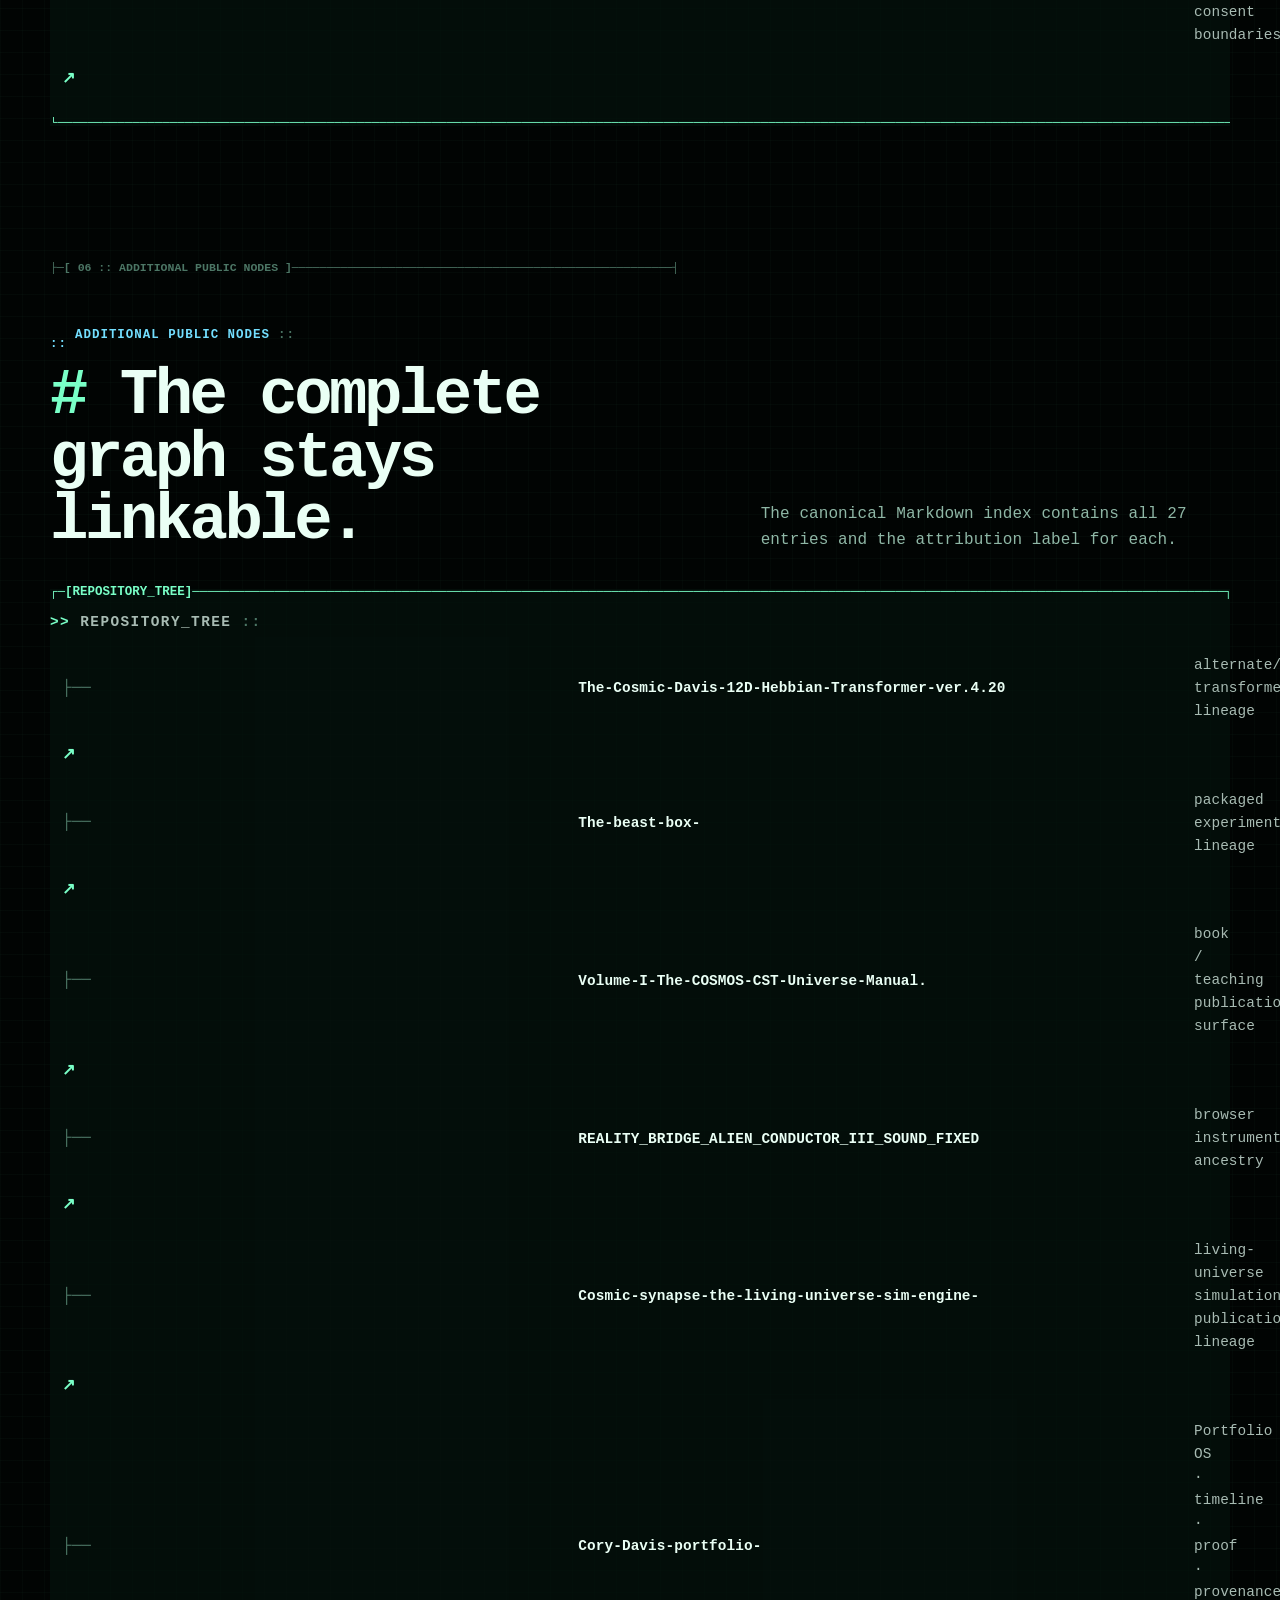
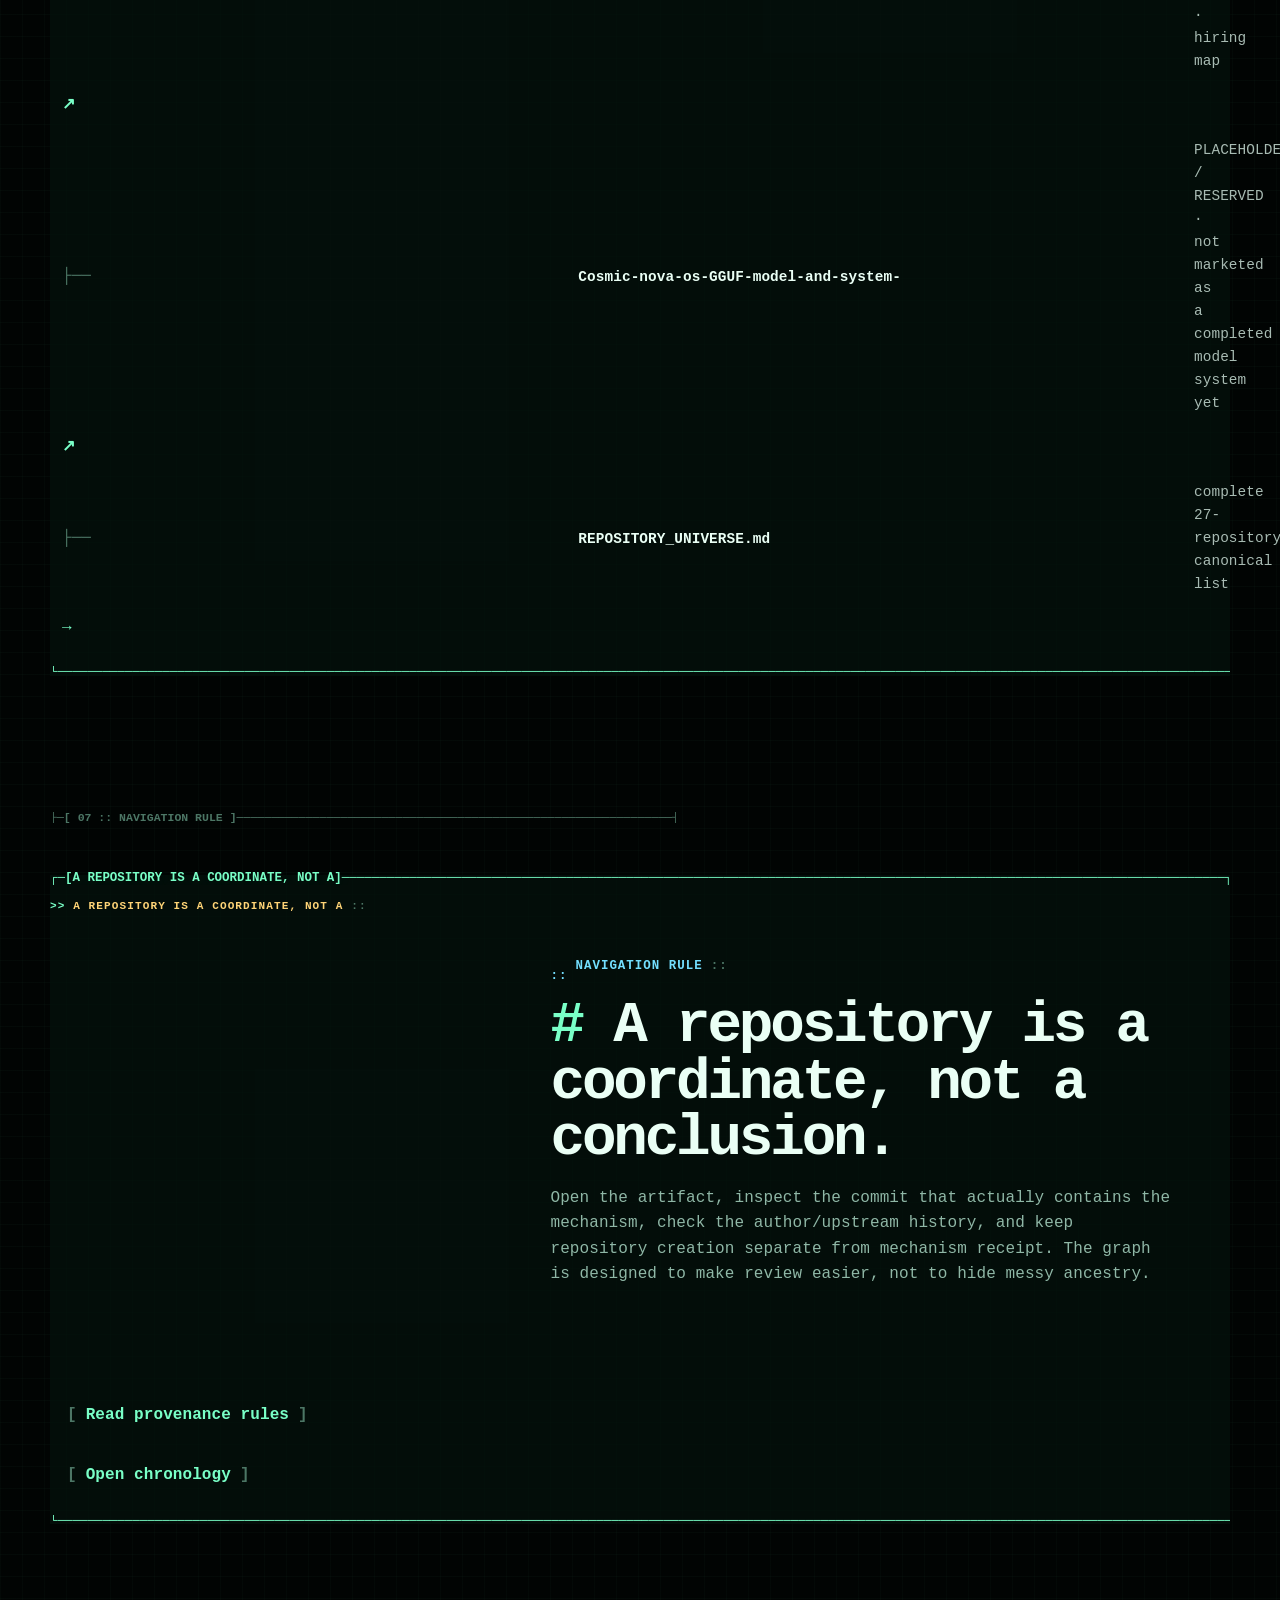
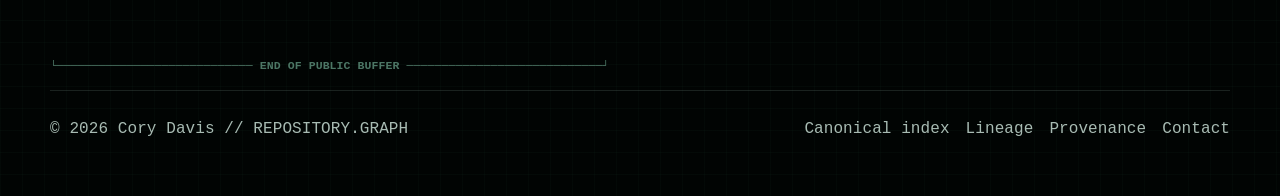
<file: universe.html>
<!doctype html>
<html lang="en">
<head>
  <meta charset="utf-8" />
  <meta name="viewport" content="width=device-width, initial-scale=1, viewport-fit=cover" />
  <meta name="theme-color" content="#040807" />
  <meta name="description" content="Interactive map of Cory Davis's 27 public GitHub repositories with provenance labels for primary source, mixed lineage, fork/upstream, productization, and placeholders." />
  <title>Repository Universe // Cory Davis</title>
  <link rel="stylesheet" href="styles.css" />
</head>
<body data-page="universe">
  <canvas class="void-canvas" data-void-canvas aria-hidden="true"></canvas>
  <div class="scanlines" aria-hidden="true"></div>
  <a class="skip-link" href="#content">Skip to content</a>

  <header class="site-header"><div class="site-shell header-inner"><a class="brand" href="index.html"><span class="brand-mark">CD</span><span class="brand-text">CORY//DAVIS</span></a><nav class="nav" aria-label="Primary navigation"><a href="index.html">Home</a><a href="projects.html">Projects</a><a href="works.html">Works</a><a href="universe.html" aria-current="page">Repo Universe</a><a href="library.html">Library</a><a href="resume.html">Résumé</a><button type="button" data-command-open>⌘K</button><button type="button" data-theme-toggle><span data-theme-label>Light mode</span></button><a class="hire-link" href="mailto:pheras.king@gmail.com?subject=Opportunity%20for%20Cory%20Davis">Hire me</a></nav></div></header>

  <main id="content">
    <section class="page-hero os-hero"><div class="site-shell reveal"><div class="boot-label">REPOSITORY.GRAPH // 27 PUBLIC NODES // 4 PRIVATE OMITTED</div><span class="eyebrow">Open-source constellation</span><h1>Every public repo. <span class="gradient-text">One provenance-aware universe.</span></h1><p class="lede">The graph now distinguishes clean historical source receipts from later consolidation, mixed ancestry, fork/upstream context, 2026 productization, and placeholder surfaces. File presence is not automatically authorship, and repository creation is not automatically mechanism priority.</p><div class="hero-actions"><a class="btn btn-primary" href="REPOSITORY_UNIVERSE.md">Open canonical 27-repo index →</a><a class="btn" href="TECHNICAL_LINEAGE.md">Technical lineage</a><a class="btn" href="PROVENANCE.md">Provenance rules</a><a class="btn" href="timeline.html">Timeline</a></div></div></section>

    <section class="constellation-section"><div class="site-shell"><div class="constellation reveal" data-constellation aria-label="Interactive repository constellation"><div class="constellation-core"><strong>CORY.DAVIS</strong><span>27 PUBLIC REPOS</span></div><a class="repo-orb orb-a" href="https://github.com/NavisWORLD/CosmicSynapse" target="_blank" rel="noreferrer"><strong>MEMORY</strong><span>Feb 2025</span></a><a class="repo-orb orb-b" href="https://github.com/NavisWORLD/The-theory-of-CST" target="_blank" rel="noreferrer"><strong>WORLD</strong><span>May 2025</span></a><a class="repo-orb orb-c" href="https://github.com/NavisWORLD/cosmic-synapse-A-lmi" target="_blank" rel="noreferrer"><strong>A-LMI</strong><span>Oct 2025</span></a><a class="repo-orb orb-d" href="https://github.com/NavisWORLD/The-Cosmic-Davis-12D-Hebbian-Transformer-" target="_blank" rel="noreferrer"><strong>DYN12</strong><span>Nov 2025</span></a><a class="repo-orb orb-e" href="https://github.com/NavisWORLD/Synapse-os-" target="_blank" rel="noreferrer"><strong>SYNAPSE</strong><span>2026 OS</span></a><a class="repo-orb orb-f" href="https://github.com/NavisWORLD/Python-cst-libraries-" target="_blank" rel="noreferrer"><strong>LIBS</strong><span>tooling</span></a><div class="orbit-ring ring-1" aria-hidden="true"></div><div class="orbit-ring ring-2" aria-hidden="true"></div><div class="orbit-ring ring-3" aria-hidden="true"></div></div></div></section>

    <section><div class="site-shell"><div class="section-head reveal"><div><span class="eyebrow">Clean 2025 chronology anchors</span><h2>The receipts used for historical claims.</h2></div><p>These are the preferred source surfaces for the 2025 lineage because each mechanism is tied to a specific historical commit instead of inferred from later consolidation.</p></div><div class="repo-grid">
      <a class="repo-tile reveal" href="https://github.com/PHERACLEASE/test/commit/10e86764c6d743b5ceaaaf1baab7279a0d6f0ba5" target="_blank" rel="noreferrer"><span class="repo-index">JAN</span><h3>PHERACLEASE/test</h3><p>Rolling/adaptive memory, named learning mechanism, memory-informed behavior, persistent <code>cosmic_brain.json</code>. Identity cross-link caveat preserved.</p><span class="repo-go">RECEIPT ↗</span></a>
      <a class="repo-tile reveal" href="https://github.com/NavisWORLD/CosmicSynapse/commit/f4e7da1f1bf3fba07a23a3de932e675bea5078bd" target="_blank" rel="noreferrer"><span class="repo-index">FEB</span><h3>CosmicSynapse</h3><p>Bounded model memory, explicit learn path, save/load, initialization restoration.</p><span class="repo-go">RECEIPT ↗</span></a>
      <a class="repo-tile reveal" href="https://github.com/NavisWORLD/The-theory-of-CST/commit/b96a56501cb447cb68e2683915d22024a0c526dd" target="_blank" rel="noreferrer"><span class="repo-index">MAY</span><h3>The Theory of CST</h3><p>Evolving world/entity state, audio/sensory updates, Python/Unity bridge, procedural environment, state logging.</p><span class="repo-go">RECEIPT ↗</span></a>
      <a class="repo-tile reveal" href="https://github.com/NavisWORLD/cosmic-synapse-A-lmi/commit/527cd7084d25c40275af77b5b7a5397a31ed6179" target="_blank" rel="noreferrer"><span class="repo-index">OCT</span><h3>Original A-LMI</h3><p>Perception, Milvus, MinIO, Neo4j, knowledge-gap discovery, hypothesis/action/data/knowledge loop.</p><span class="repo-go">RECEIPT ↗</span></a>
      <a class="repo-tile reveal" href="https://github.com/NavisWORLD/cosmic-synapse-A-lmi-v.2/commit/8af672ff74f5506d1f9d26ae94ddaf1ca91a7962" target="_blank" rel="noreferrer"><span class="repo-index">OCT+</span><h3>A-LMI v2</h3><p>Same-day expansion with explicit perception/cognition/action lanes and multi-store memory.</p><span class="repo-go">RECEIPT ↗</span></a>
      <a class="repo-tile reveal" href="https://github.com/NavisWORLD/infinite-adaptive-audio-12d-universe-engine" target="_blank" rel="noreferrer"><span class="repo-index">NOV</span><h3>Adaptive Audio / 12D Engine</h3><p>Online updates, neighbor-memory adaptation, persistence, bounded pattern memory.</p><span class="repo-go">OPEN ↗</span></a>
      <a class="repo-tile reveal" href="https://github.com/NavisWORLD/The-Cosmic-Davis-12D-Hebbian-Transformer-" target="_blank" rel="noreferrer"><span class="repo-index">NOV+</span><h3>12D Hebbian Transformer</h3><p>Episodic similarity retrieval and autonomous-study/checkpoint receipts.</p><span class="repo-go">OPEN ↗</span></a>
      <a class="repo-tile reveal" href="TECHNICAL_LINEAGE.md"><span class="repo-index">MAP</span><h3>Technical Lineage</h3><p>Source-linked explanation of the corrected progression and claim boundaries.</p><span class="repo-go">READ →</span></a>
    </div></div></section>

    <section><div class="site-shell"><div class="section-head reveal"><div><span class="eyebrow">Mixed lineage</span><h2>Useful repositories that require attribution discipline.</h2></div><p>The deeper audit found imported/upstream ancestry here. These repositories remain valuable, but the whole tree is not flattened into Cory-authored historical source.</p></div><div class="repo-list reveal">
      <a href="https://github.com/NavisWORLD/Cosmos" target="_blank" rel="noreferrer"><strong>Cosmos</strong><span>MIXED LINEAGE · later integration/consolidation · identifiable Farnsworth ancestry + COSMOS additions</span><b>↗</b></a>
      <a href="https://github.com/NavisWORLD/The-Cosmic-Davis-12D-Hebbian-Transformer-ver.4.2" target="_blank" rel="noreferrer"><strong>12D Hebbian Transformer ver.4.2</strong><span>MIXED LINEAGE · contains Timo White/Farnsworth history · not a clean 2025 priority anchor</span><b>↗</b></a>
      <a href="https://github.com/NavisWORLD/hermes-agent" target="_blank" rel="noreferrer"><strong>hermes-agent</strong><span>FORK / UPSTREAM ecosystem reference · Cory evidence archive is separate from upstream Hermes code</span><b>↗</b></a>
    </div></div></section>

    <section><div class="site-shell"><div class="section-head reveal"><div><span class="eyebrow">2026 systems</span><h2>Productization and reusable engineering.</h2></div><p>These are current public engineering surfaces. They are not used to backdate 2025 mechanisms unless an independent earlier source receipt exists.</p></div><div class="repo-list reveal">
      <a href="https://github.com/NavisWORLD/Synapse-os-" target="_blank" rel="noreferrer"><strong>Synapse-os-</strong><span>bounded .syn language/runtime · state · control flow · procedures · modules · VM/ISO/QEMU work</span><b>↗</b></a>
      <a href="https://github.com/NavisWORLD/Python-cst-libraries-" target="_blank" rel="noreferrer"><strong>Python-cst-libraries-</strong><span>Python/C++/Rust reusable CST libraries and integration docs</span><b>↗</b></a>
      <a href="https://github.com/NavisWORLD/Cosmic-reconciliation-manual-" target="_blank" rel="noreferrer"><strong>Cosmic-reconciliation-manual-</strong><span>persistent memory · reconciliation · portability</span><b>↗</b></a>
      <a href="https://github.com/NavisWORLD/CNS-central-nervous-system-adaptive-connector-" target="_blank" rel="noreferrer"><strong>CNS-central-nervous-system-adaptive-connector-</strong><span>bounded state/memory · modular CNS connector</span><b>↗</b></a>
      <a href="https://github.com/NavisWORLD/Bio-integration-pipeline-" target="_blank" rel="noreferrer"><strong>Bio-integration-pipeline-</strong><span>bio/sensory pipeline and teaching material</span><b>↗</b></a>
      <a href="https://github.com/NavisWORLD/Quantum-azure-ibm-bridge-attachment-" target="_blank" rel="noreferrer"><strong>Quantum-azure-ibm-bridge-attachment-</strong><span>IBM/Azure quantum provenance and integration bridge</span><b>↗</b></a>
      <a href="https://github.com/NavisWORLD/Reality-bridge-universal-probe-engine-sim-" target="_blank" rel="noreferrer"><strong>Reality-bridge-universal-probe-engine-sim-</strong><span>deterministic simulation · probe-engine · hardware reference</span><b>↗</b></a>
      <a href="https://github.com/NavisWORLD/-reality-bridge-alien-conductor-local-ai-band" target="_blank" rel="noreferrer"><strong>Alien Conductor / Local AI Band</strong><span>adaptive music · realtime audio · engineering book</span><b>↗</b></a>
      <a href="https://github.com/NavisWORLD/COSMOS-HEARTLIGHT" target="_blank" rel="noreferrer"><strong>COSMOS-HEARTLIGHT</strong><span>inclusive support · PWA · C++/Rust · stakeholder docs</span><b>↗</b></a>
      <a href="https://github.com/NavisWORLD/Cosmic-quantum-video-picture-generator-" target="_blank" rel="noreferrer"><strong>COSMOS Media</strong><span>image/video/storybook engine · continuity · receipts · long-form workflows</span><b>↗</b></a>
      <a href="https://github.com/NavisWORLD/Death-on-a-sub-" target="_blank" rel="noreferrer"><strong>HEARTLIGHT // The Lantern Archive</strong><span>family-controlled memorial continuity · provenance · consent boundaries</span><b>↗</b></a>
    </div></div></section>

    <section><div class="site-shell"><div class="section-head reveal"><div><span class="eyebrow">Additional public nodes</span><h2>The complete graph stays linkable.</h2></div><p>The canonical Markdown index contains all 27 entries and the attribution label for each.</p></div><div class="repo-list reveal">
      <a href="https://github.com/NavisWORLD/The-Cosmic-Davis-12D-Hebbian-Transformer-ver.4.20" target="_blank" rel="noreferrer"><strong>The-Cosmic-Davis-12D-Hebbian-Transformer-ver.4.20</strong><span>alternate/continuation transformer lineage</span><b>↗</b></a>
      <a href="https://github.com/NavisWORLD/The-beast-box-" target="_blank" rel="noreferrer"><strong>The-beast-box-</strong><span>packaged experiment/test lineage</span><b>↗</b></a>
      <a href="https://github.com/NavisWORLD/Volume-I-The-COSMOS-CST-Universe-Manual." target="_blank" rel="noreferrer"><strong>Volume-I-The-COSMOS-CST-Universe-Manual.</strong><span>book / teaching publication surface</span><b>↗</b></a>
      <a href="https://github.com/NavisWORLD/REALITY_BRIDGE_ALIEN_CONDUCTOR_III_SOUND_FIXED" target="_blank" rel="noreferrer"><strong>REALITY_BRIDGE_ALIEN_CONDUCTOR_III_SOUND_FIXED</strong><span>browser instrument ancestry</span><b>↗</b></a>
      <a href="https://github.com/NavisWORLD/Cosmic-synapse-the-living-universe-sim-engine-" target="_blank" rel="noreferrer"><strong>Cosmic-synapse-the-living-universe-sim-engine-</strong><span>living-universe simulation publication lineage</span><b>↗</b></a>
      <a href="https://github.com/NavisWORLD/Cory-Davis-portfolio-" target="_blank" rel="noreferrer"><strong>Cory-Davis-portfolio-</strong><span>Portfolio OS · timeline · proof · provenance · hiring map</span><b>↗</b></a>
      <a href="https://github.com/NavisWORLD/Cosmic-nova-os-GGUF-model-and-system-" target="_blank" rel="noreferrer"><strong>Cosmic-nova-os-GGUF-model-and-system-</strong><span>PLACEHOLDER / RESERVED · not marketed as a completed model system yet</span><b>↗</b></a>
      <a href="REPOSITORY_UNIVERSE.md"><strong>REPOSITORY_UNIVERSE.md</strong><span>complete 27-repository canonical list</span><b>→</b></a>
    </div></div></section>

    <section><div class="site-shell"><div class="evidence-panel reveal"><div class="evidence-copy"><span class="eyebrow">Navigation rule</span><h2>A repository is a coordinate, not a conclusion.</h2><p>Open the artifact, inspect the commit that actually contains the mechanism, check the author/upstream history, and keep repository creation separate from mechanism receipt. The graph is designed to make review easier, not to hide messy ancestry.</p></div><div class="hero-actions"><a class="btn btn-primary" href="PROVENANCE.md">Read provenance rules</a><a class="btn" href="TIMELINE.md">Open chronology</a></div></div></div></section>
  </main>

  <footer class="site-footer"><div class="site-shell footer-grid"><span>© <span data-year></span> Cory Davis // REPOSITORY.GRAPH</span><div class="footer-links"><a href="REPOSITORY_UNIVERSE.md">Canonical index</a><a href="TECHNICAL_LINEAGE.md">Lineage</a><a href="PROVENANCE.md">Provenance</a><a href="mailto:pheras.king@gmail.com">Contact</a></div></div></footer>
  <script src="app.js" defer></script>
</body>
</html>
</file>
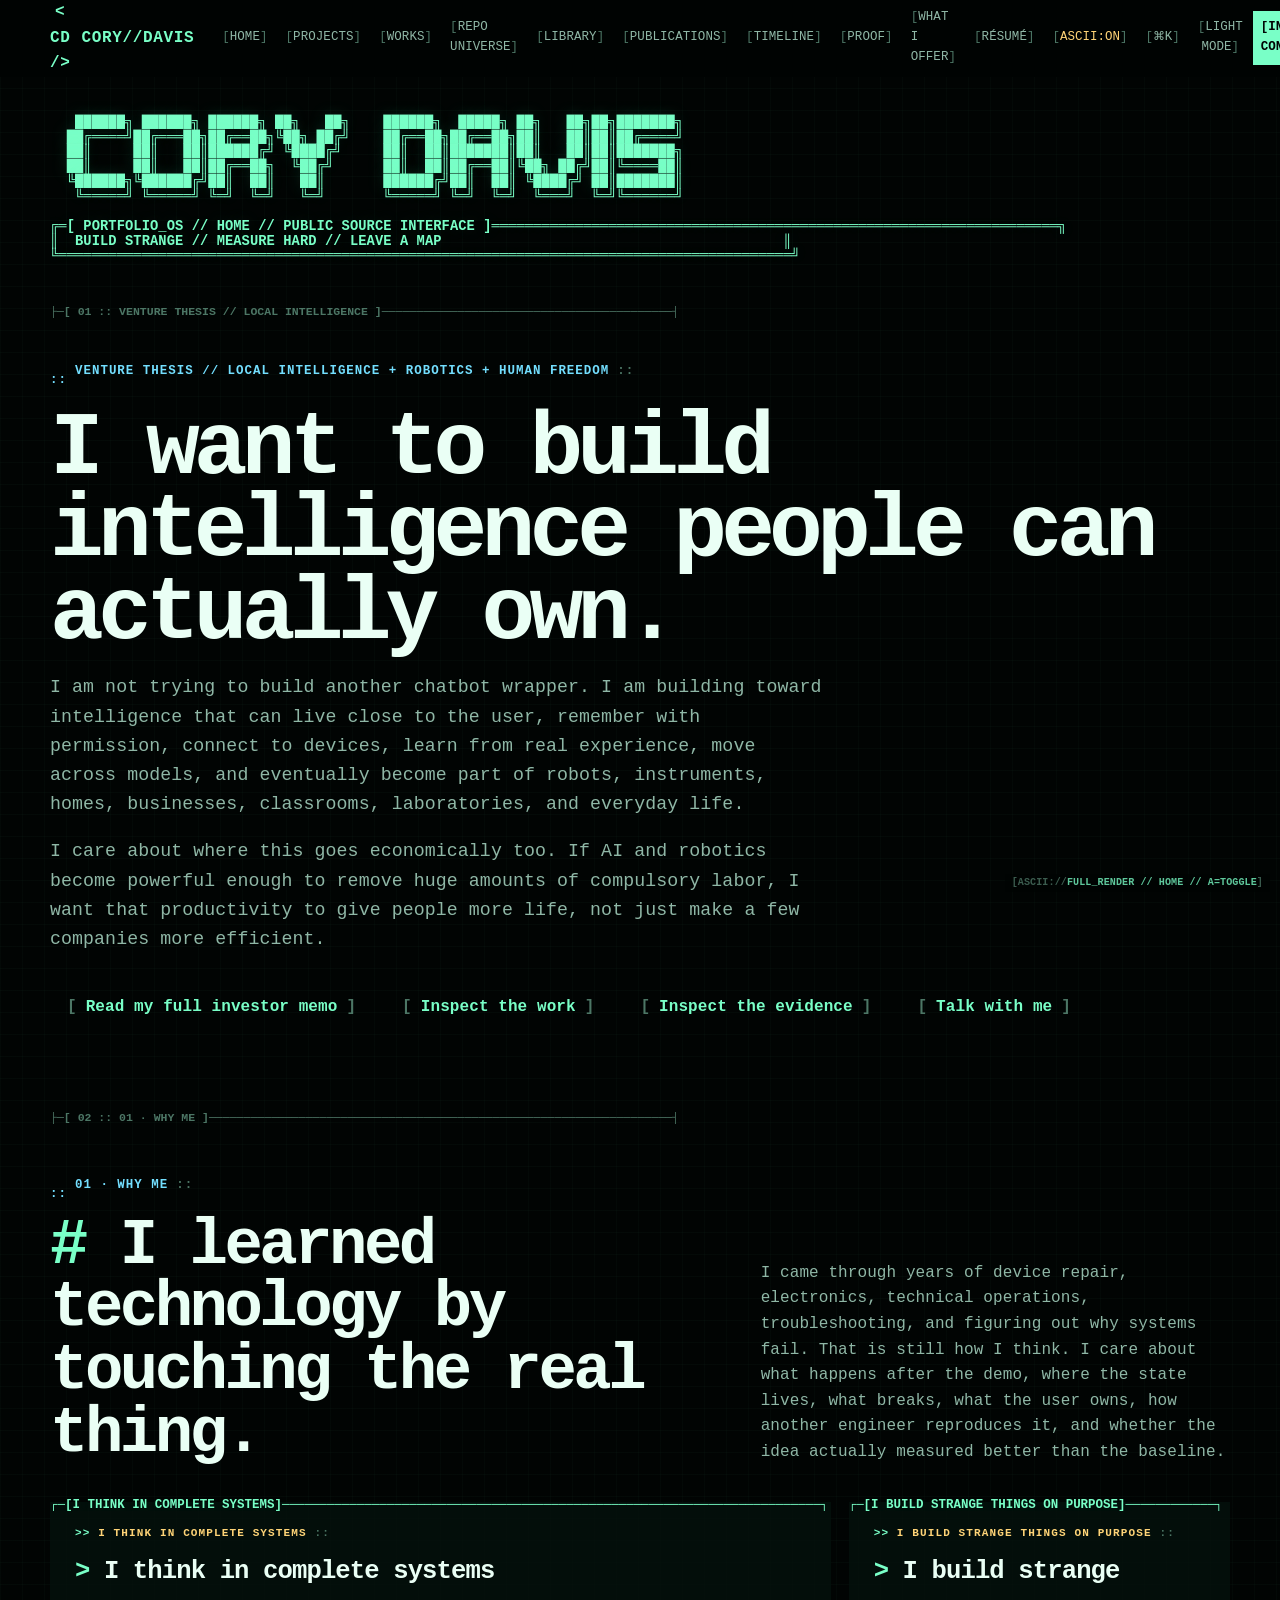
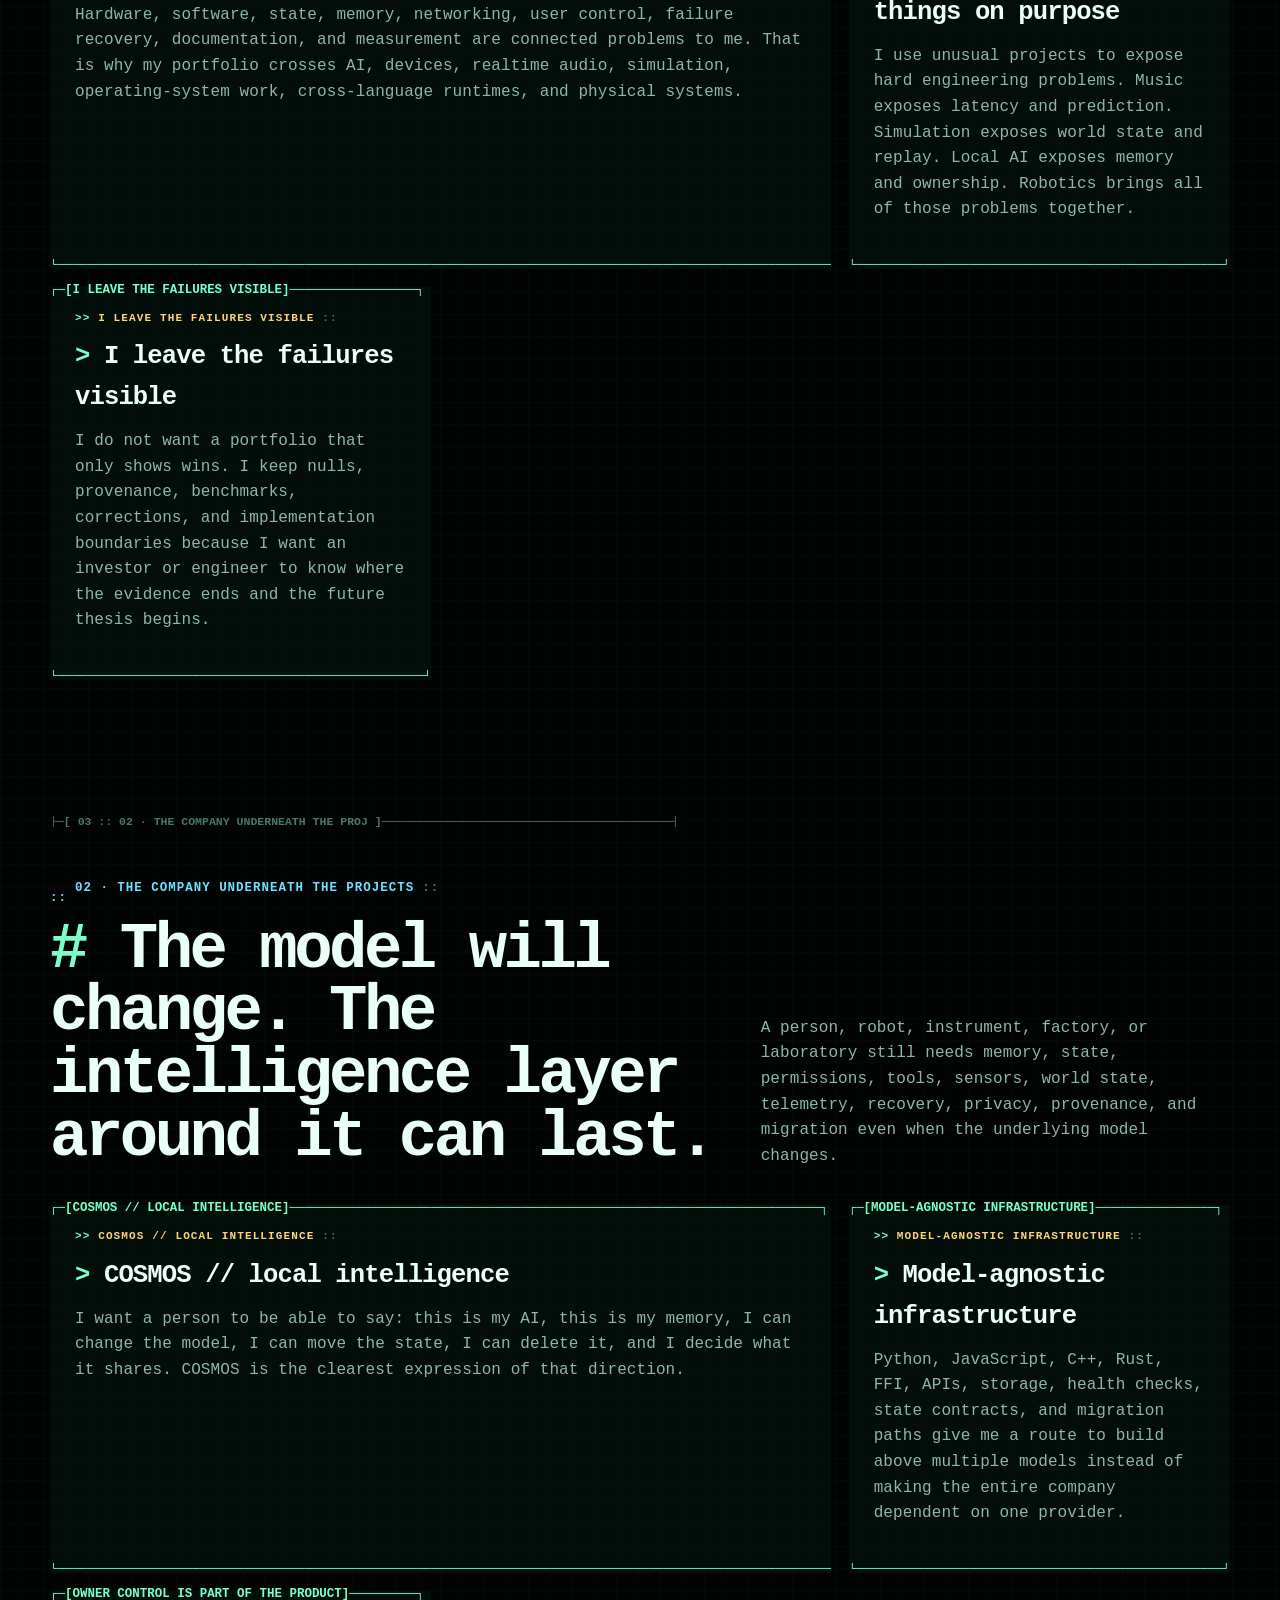
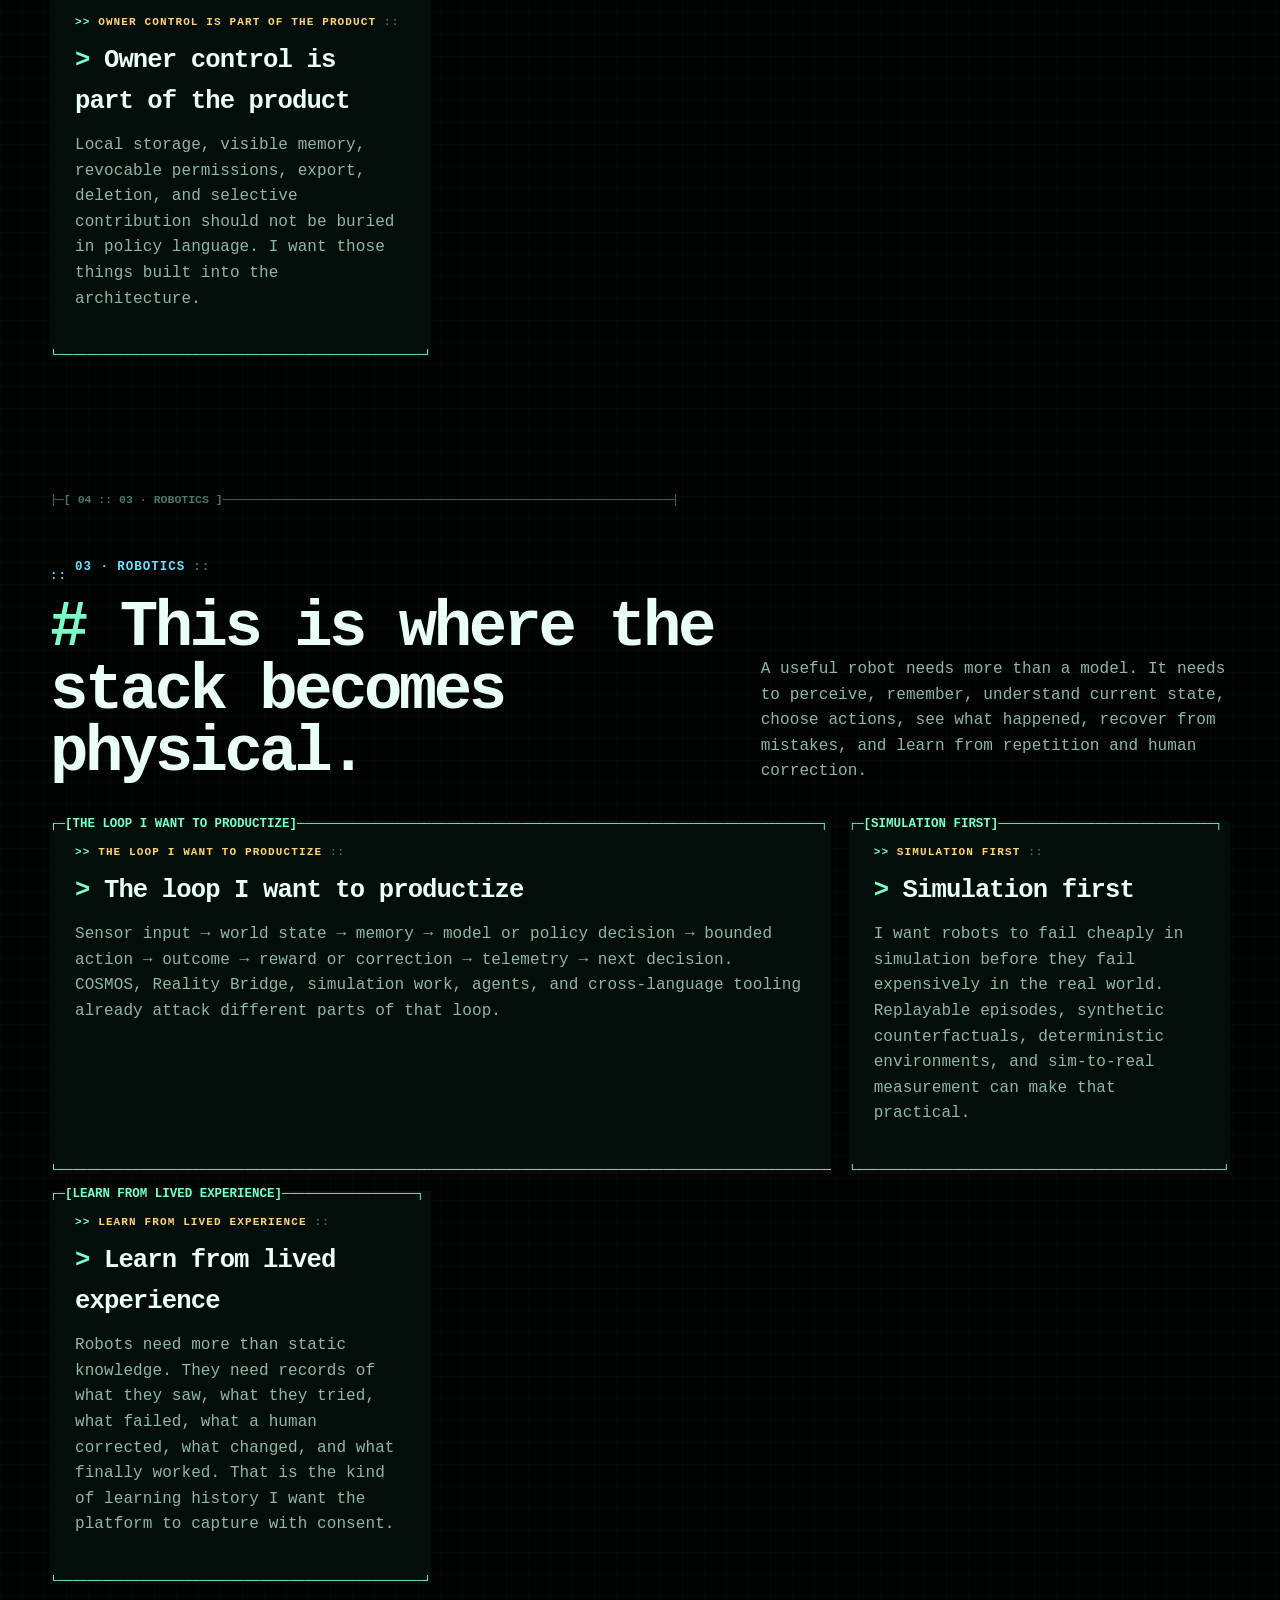
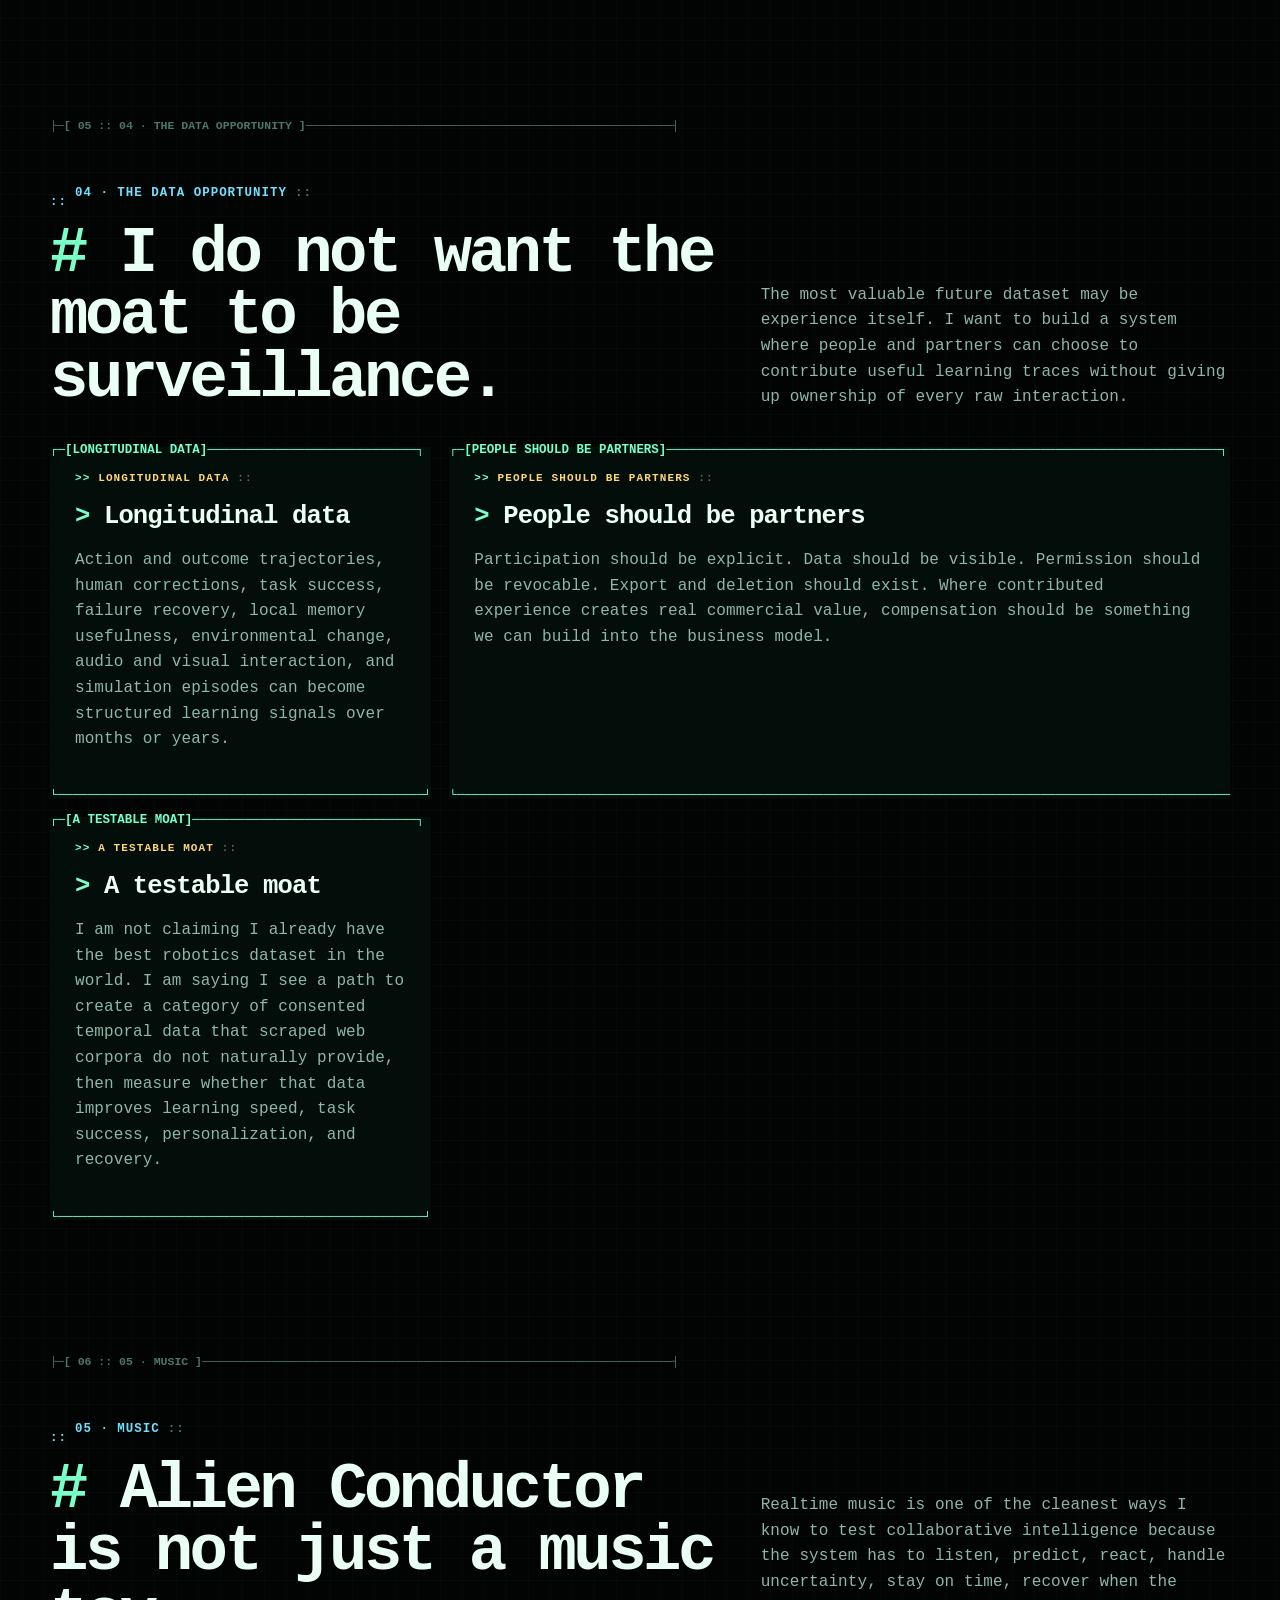
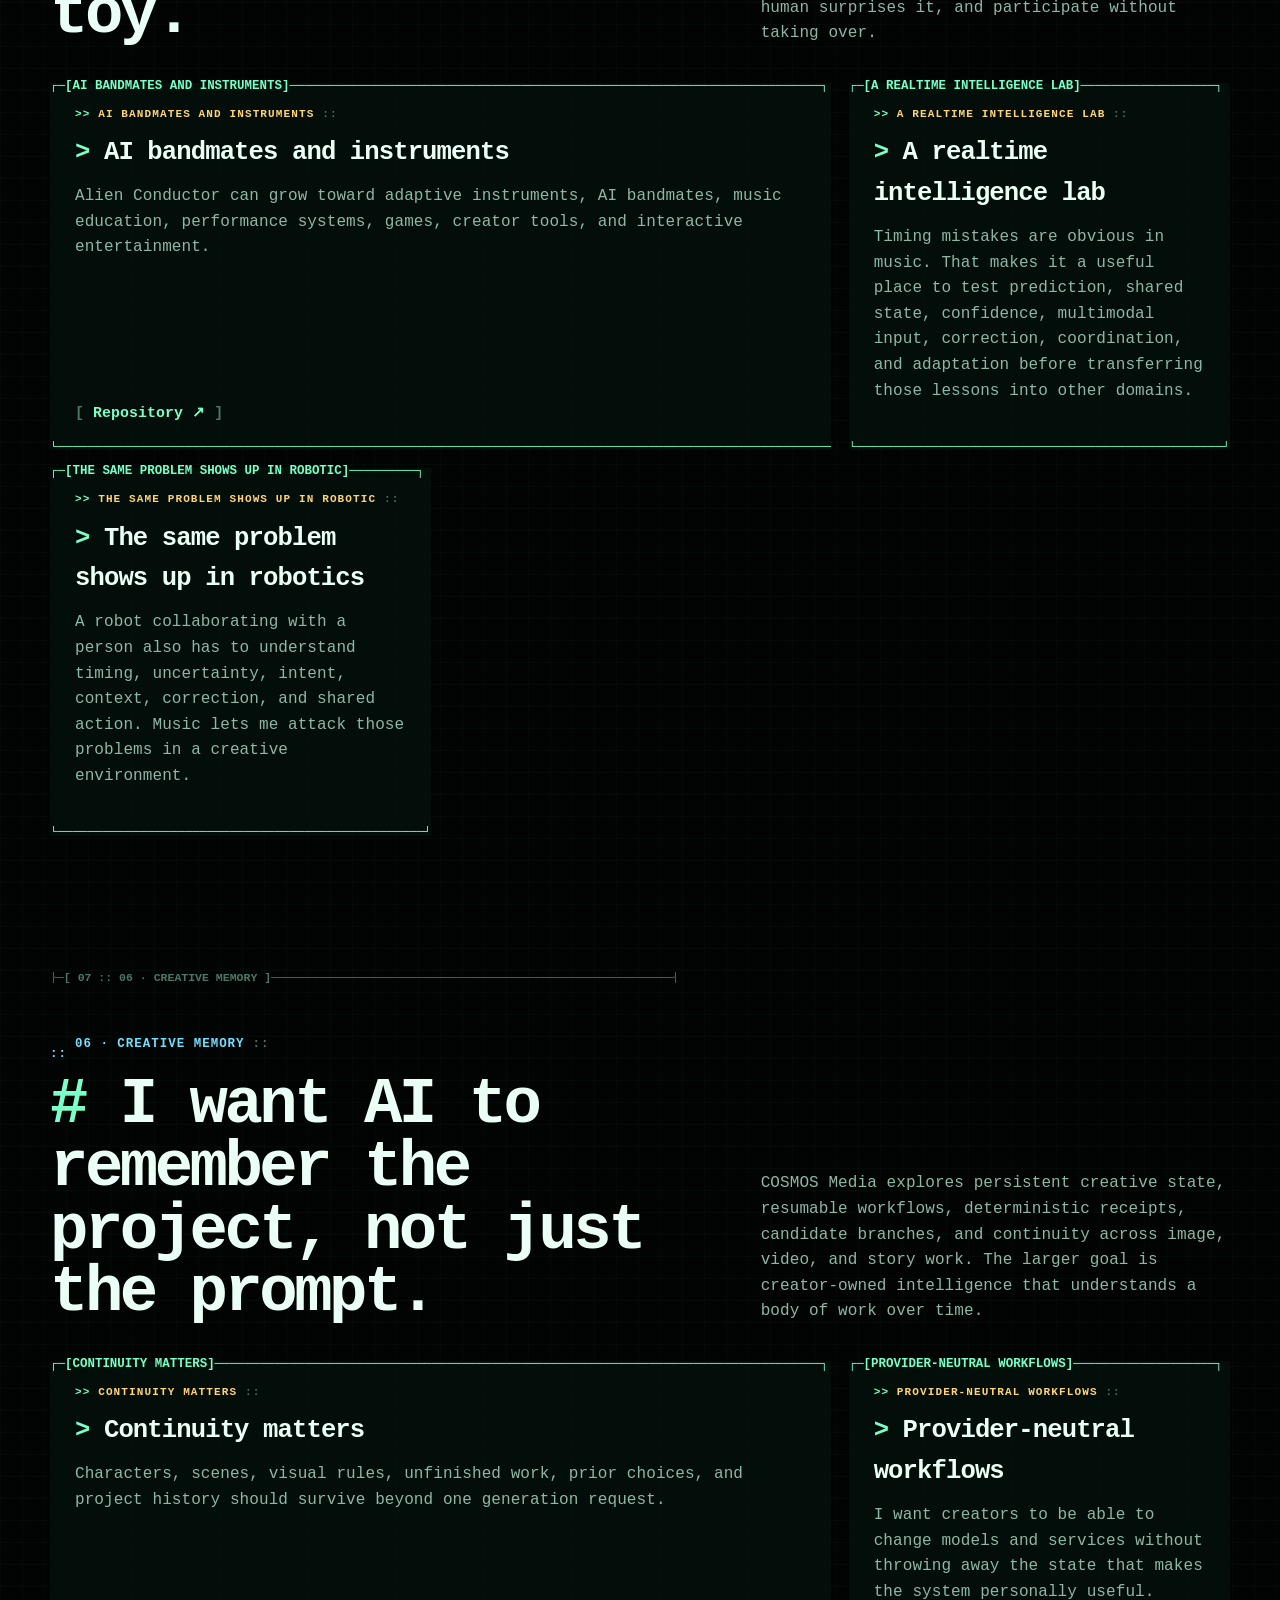
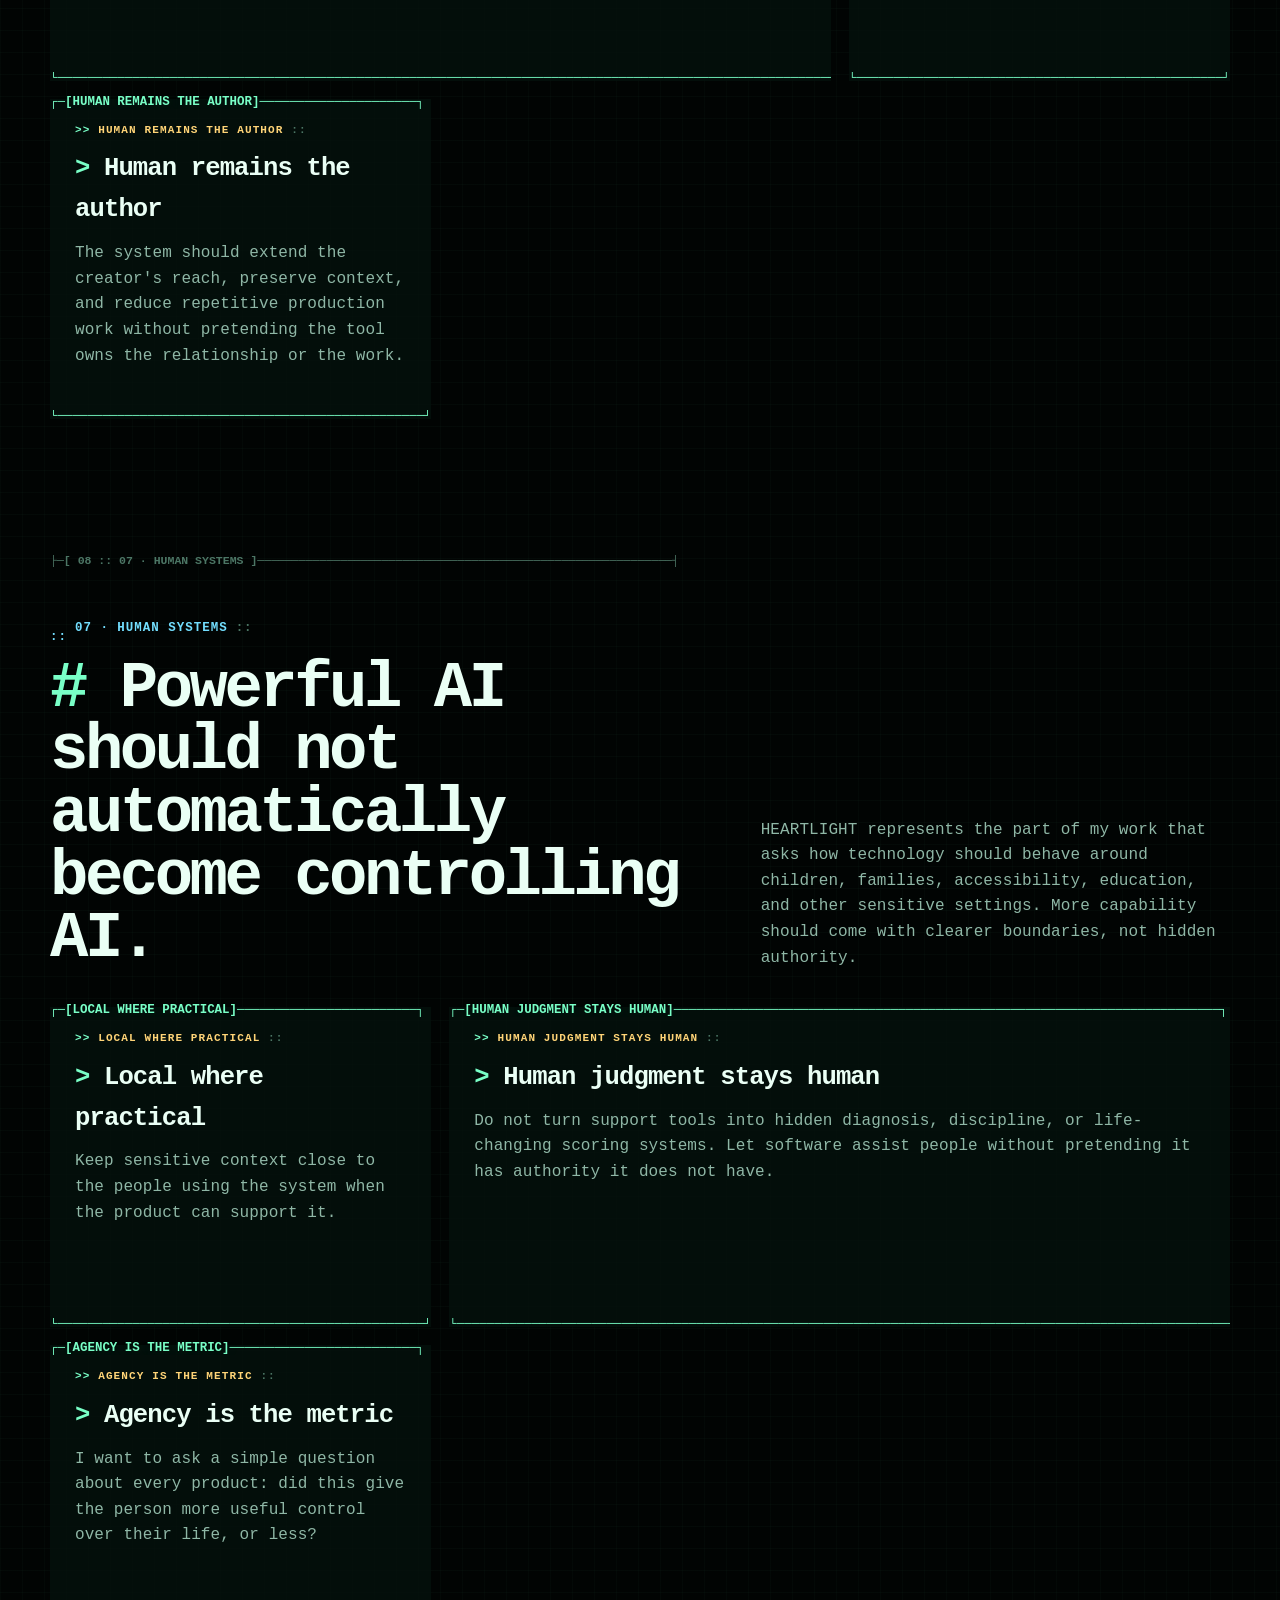
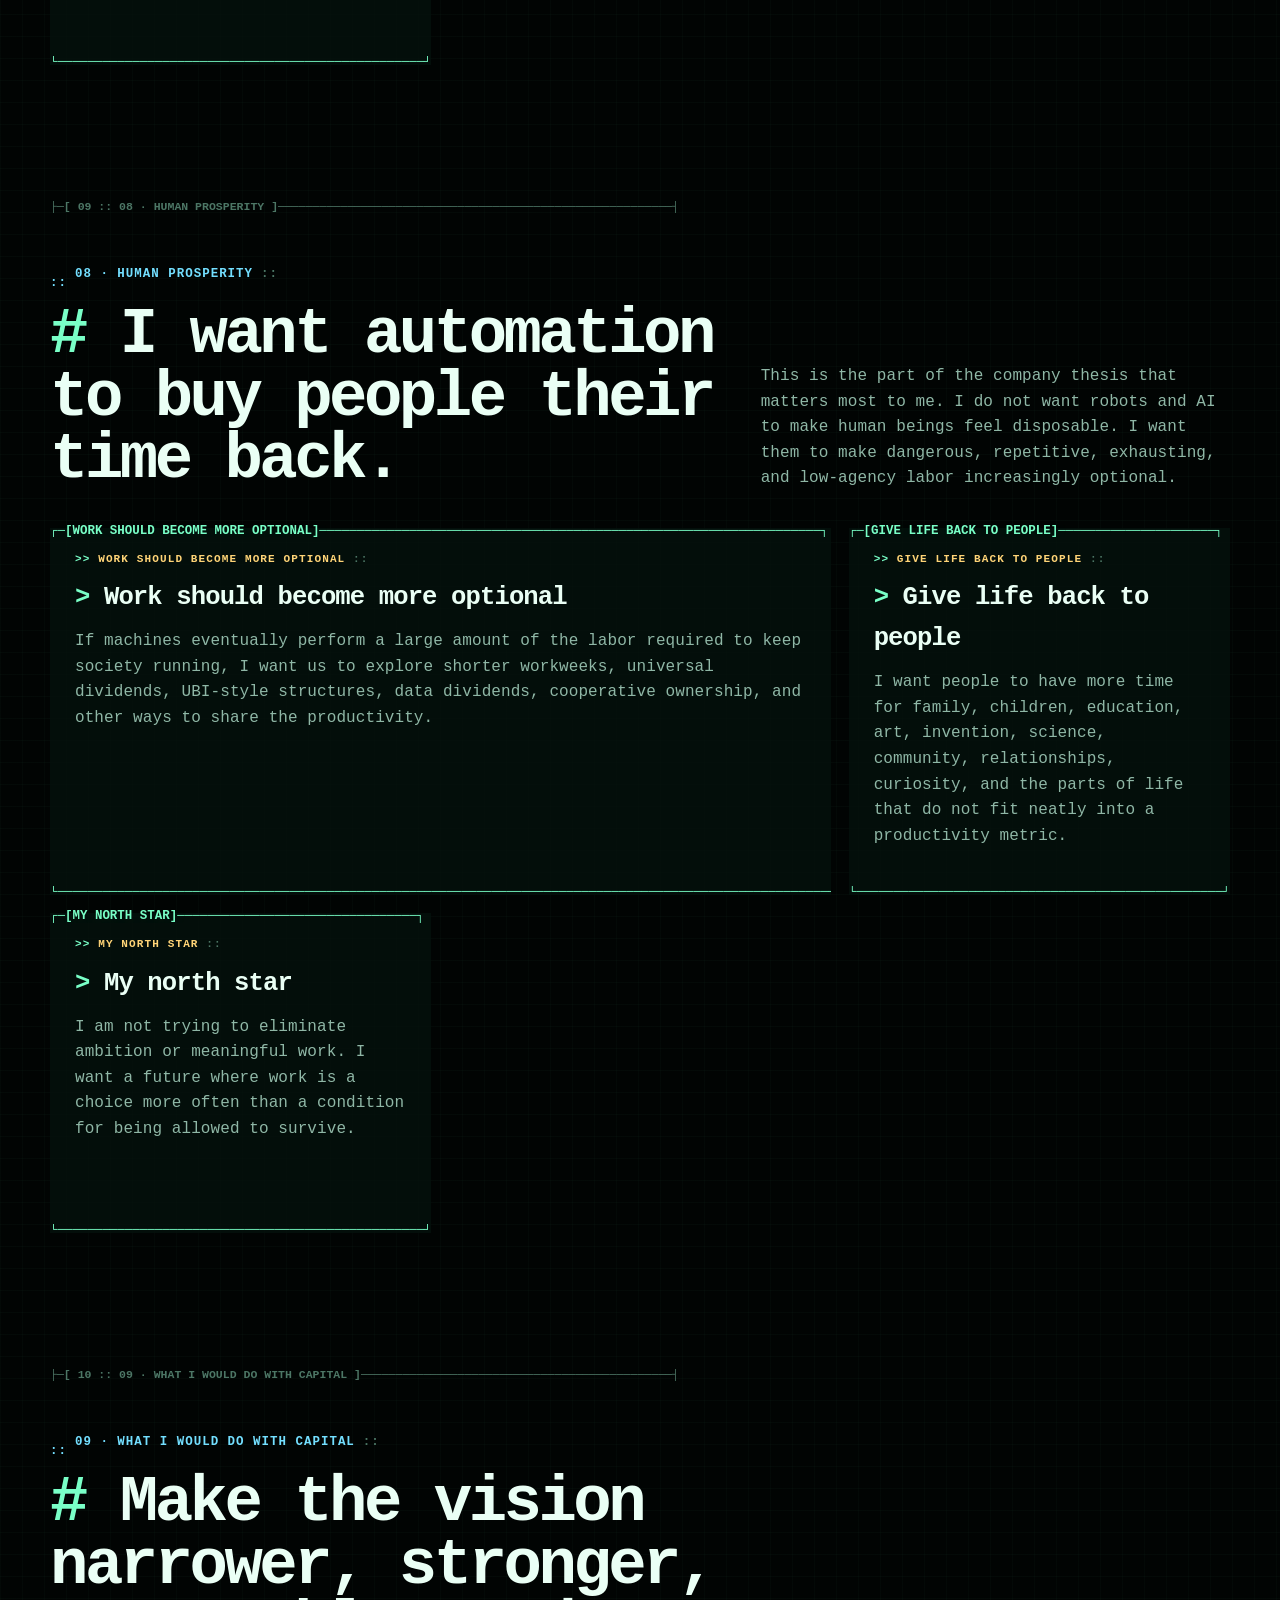
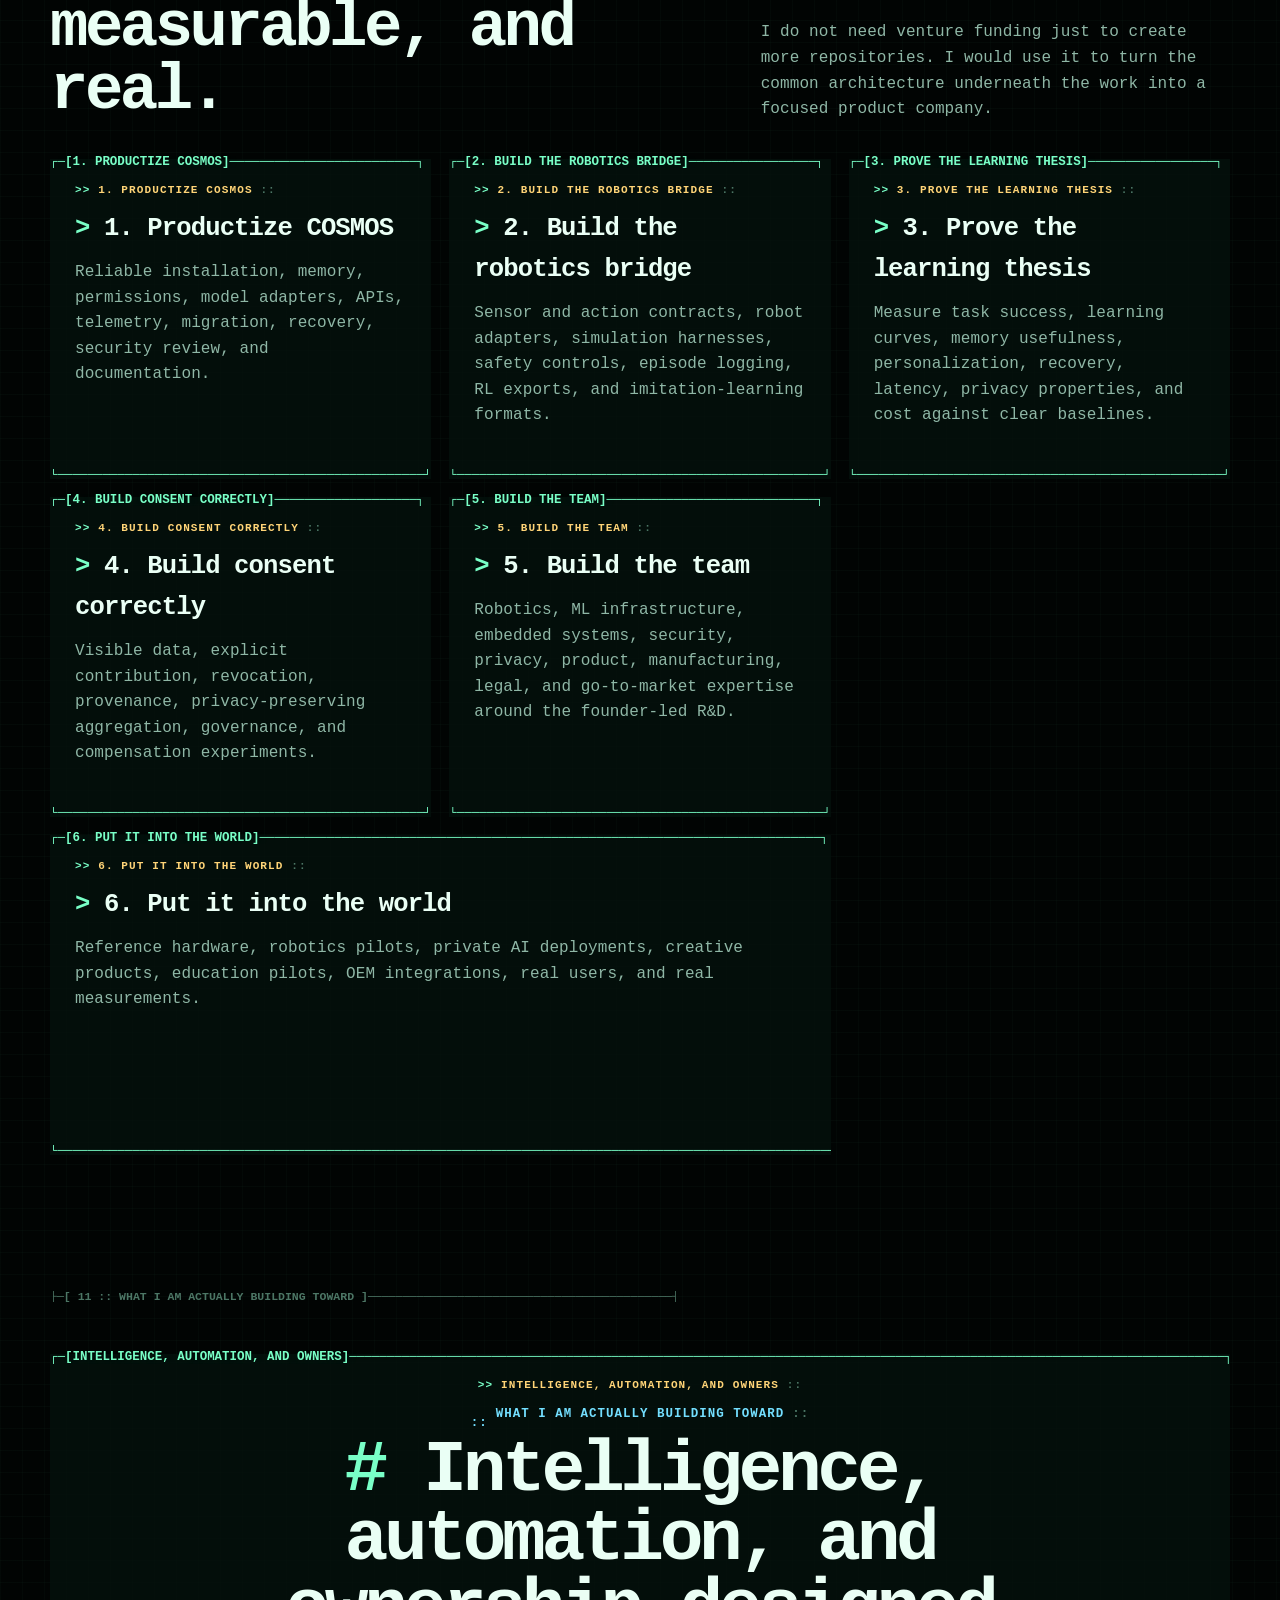
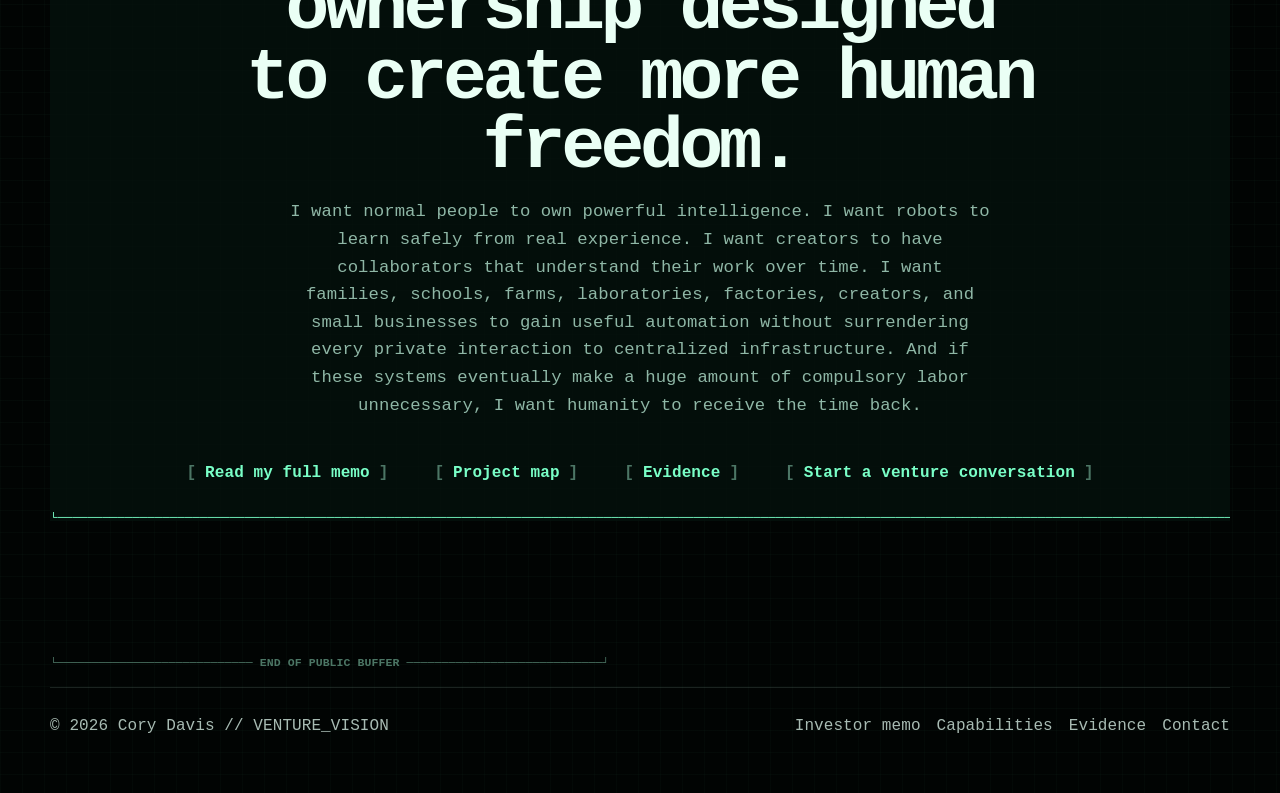
<file: vc.html>
<!doctype html>
<html lang="en">
<head>
  <meta charset="utf-8" />
  <meta name="viewport" content="width=device-width, initial-scale=1, viewport-fit=cover" />
  <meta name="theme-color" content="#040807" />
  <meta name="description" content="Cory Davis venture thesis: owner-controlled local AI, robotics learning infrastructure, realtime creative systems, consented data, and human-centered automation." />
  <title>Venture Vision // Cory Davis Portfolio OS</title>
  <link rel="stylesheet" href="styles.css" />
</head>
<body data-page="vc">
  <a class="skip-link" href="#content">Skip to content</a>
  <header class="site-header"><div class="site-shell header-inner"><a class="brand" href="index.html"><span class="brand-mark">CD</span><span class="brand-text">CORY//DAVIS</span></a><nav class="nav" aria-label="Primary navigation"><a href="index.html">Home</a><a href="projects.html">Projects</a><a href="works.html">Works</a><a href="universe.html">Repo Universe</a><a href="library.html">Library</a><a href="resume.html">Résumé</a><button type="button" data-command-open>⌘K</button><button type="button" data-theme-toggle><span data-theme-label>Light mode</span></button><a class="hire-link" href="mailto:pheras.king@gmail.com?subject=Venture%20conversation%20with%20Cory%20Davis">Investor contact</a></nav></div></header>

  <main id="content">
    <section class="page-hero"><div class="site-shell reveal"><span class="eyebrow">VENTURE THESIS // LOCAL INTELLIGENCE + ROBOTICS + HUMAN FREEDOM</span><h1>I want to build intelligence people can actually own.</h1><p>I am not trying to build another chatbot wrapper. I am building toward intelligence that can live close to the user, remember with permission, connect to devices, learn from real experience, move across models, and eventually become part of robots, instruments, homes, businesses, classrooms, laboratories, and everyday life.</p><p>I care about where this goes economically too. If AI and robotics become powerful enough to remove huge amounts of compulsory labor, I want that productivity to give people more life, not just make a few companies more efficient.</p><div class="hero-actions"><a class="btn btn-primary" href="VC_VISION.md">Read my full investor memo</a><a class="btn" href="projects.html">Inspect the work</a><a class="btn" href="proof.html">Inspect the evidence</a><a class="btn" href="mailto:pheras.king@gmail.com?subject=Venture%20conversation%20with%20Cory%20Davis">Talk with me</a></div></div></section>

    <section><div class="site-shell"><div class="section-head reveal"><div><span class="eyebrow">01 · Why me</span><h2>I learned technology by touching the real thing.</h2></div><p>I came through years of device repair, electronics, technical operations, troubleshooting, and figuring out why systems fail. That is still how I think. I care about what happens after the demo, where the state lives, what breaks, what the user owns, how another engineer reproduces it, and whether the idea actually measured better than the baseline.</p></div><div class="cards">
      <article class="card featured reveal"><h3>I think in complete systems</h3><p>Hardware, software, state, memory, networking, user control, failure recovery, documentation, and measurement are connected problems to me. That is why my portfolio crosses AI, devices, realtime audio, simulation, operating-system work, cross-language runtimes, and physical systems.</p></article>
      <article class="card reveal"><h3>I build strange things on purpose</h3><p>I use unusual projects to expose hard engineering problems. Music exposes latency and prediction. Simulation exposes world state and replay. Local AI exposes memory and ownership. Robotics brings all of those problems together.</p></article>
      <article class="card reveal"><h3>I leave the failures visible</h3><p>I do not want a portfolio that only shows wins. I keep nulls, provenance, benchmarks, corrections, and implementation boundaries because I want an investor or engineer to know where the evidence ends and the future thesis begins.</p></article>
    </div></div></section>

    <section><div class="site-shell"><div class="section-head reveal"><div><span class="eyebrow">02 · The company underneath the projects</span><h2>The model will change. The intelligence layer around it can last.</h2></div><p>A person, robot, instrument, factory, or laboratory still needs memory, state, permissions, tools, sensors, world state, telemetry, recovery, privacy, provenance, and migration even when the underlying model changes.</p></div><div class="cards">
      <article class="card featured reveal"><h3>COSMOS // local intelligence</h3><p>I want a person to be able to say: this is my AI, this is my memory, I can change the model, I can move the state, I can delete it, and I decide what it shares. COSMOS is the clearest expression of that direction.</p></article>
      <article class="card reveal"><h3>Model-agnostic infrastructure</h3><p>Python, JavaScript, C++, Rust, FFI, APIs, storage, health checks, state contracts, and migration paths give me a route to build above multiple models instead of making the entire company dependent on one provider.</p></article>
      <article class="card reveal"><h3>Owner control is part of the product</h3><p>Local storage, visible memory, revocable permissions, export, deletion, and selective contribution should not be buried in policy language. I want those things built into the architecture.</p></article>
    </div></div></section>

    <section><div class="site-shell"><div class="section-head reveal"><div><span class="eyebrow">03 · Robotics</span><h2>This is where the stack becomes physical.</h2></div><p>A useful robot needs more than a model. It needs to perceive, remember, understand current state, choose actions, see what happened, recover from mistakes, and learn from repetition and human correction.</p></div><div class="cards">
      <article class="card featured reveal"><h3>The loop I want to productize</h3><p>Sensor input → world state → memory → model or policy decision → bounded action → outcome → reward or correction → telemetry → next decision. COSMOS, Reality Bridge, simulation work, agents, and cross-language tooling already attack different parts of that loop.</p></article>
      <article class="card reveal"><h3>Simulation first</h3><p>I want robots to fail cheaply in simulation before they fail expensively in the real world. Replayable episodes, synthetic counterfactuals, deterministic environments, and sim-to-real measurement can make that practical.</p></article>
      <article class="card reveal"><h3>Learn from lived experience</h3><p>Robots need more than static knowledge. They need records of what they saw, what they tried, what failed, what a human corrected, what changed, and what finally worked. That is the kind of learning history I want the platform to capture with consent.</p></article>
    </div></div></section>

    <section><div class="site-shell"><div class="section-head reveal"><div><span class="eyebrow">04 · The data opportunity</span><h2>I do not want the moat to be surveillance.</h2></div><p>The most valuable future dataset may be experience itself. I want to build a system where people and partners can choose to contribute useful learning traces without giving up ownership of every raw interaction.</p></div><div class="cards">
      <article class="card reveal"><h3>Longitudinal data</h3><p>Action and outcome trajectories, human corrections, task success, failure recovery, local memory usefulness, environmental change, audio and visual interaction, and simulation episodes can become structured learning signals over months or years.</p></article>
      <article class="card featured reveal"><h3>People should be partners</h3><p>Participation should be explicit. Data should be visible. Permission should be revocable. Export and deletion should exist. Where contributed experience creates real commercial value, compensation should be something we can build into the business model.</p></article>
      <article class="card reveal"><h3>A testable moat</h3><p>I am not claiming I already have the best robotics dataset in the world. I am saying I see a path to create a category of consented temporal data that scraped web corpora do not naturally provide, then measure whether that data improves learning speed, task success, personalization, and recovery.</p></article>
    </div></div></section>

    <section><div class="site-shell"><div class="section-head reveal"><div><span class="eyebrow">05 · Music</span><h2>Alien Conductor is not just a music toy.</h2></div><p>Realtime music is one of the cleanest ways I know to test collaborative intelligence because the system has to listen, predict, react, handle uncertainty, stay on time, recover when the human surprises it, and participate without taking over.</p></div><div class="cards">
      <article class="card featured reveal"><h3>AI bandmates and instruments</h3><p>Alien Conductor can grow toward adaptive instruments, AI bandmates, music education, performance systems, games, creator tools, and interactive entertainment.</p><div class="card-links"><a class="inline-link" href="https://github.com/NavisWORLD/-reality-bridge-alien-conductor-local-ai-band" target="_blank" rel="noreferrer">Repository ↗</a></div></article>
      <article class="card reveal"><h3>A realtime intelligence lab</h3><p>Timing mistakes are obvious in music. That makes it a useful place to test prediction, shared state, confidence, multimodal input, correction, coordination, and adaptation before transferring those lessons into other domains.</p></article>
      <article class="card reveal"><h3>The same problem shows up in robotics</h3><p>A robot collaborating with a person also has to understand timing, uncertainty, intent, context, correction, and shared action. Music lets me attack those problems in a creative environment.</p></article>
    </div></div></section>

    <section><div class="site-shell"><div class="section-head reveal"><div><span class="eyebrow">06 · Creative memory</span><h2>I want AI to remember the project, not just the prompt.</h2></div><p>COSMOS Media explores persistent creative state, resumable workflows, deterministic receipts, candidate branches, and continuity across image, video, and story work. The larger goal is creator-owned intelligence that understands a body of work over time.</p></div><div class="cards">
      <article class="card featured reveal"><h3>Continuity matters</h3><p>Characters, scenes, visual rules, unfinished work, prior choices, and project history should survive beyond one generation request.</p></article>
      <article class="card reveal"><h3>Provider-neutral workflows</h3><p>I want creators to be able to change models and services without throwing away the state that makes the system personally useful.</p></article>
      <article class="card reveal"><h3>Human remains the author</h3><p>The system should extend the creator's reach, preserve context, and reduce repetitive production work without pretending the tool owns the relationship or the work.</p></article>
    </div></div></section>

    <section><div class="site-shell"><div class="section-head reveal"><div><span class="eyebrow">07 · Human systems</span><h2>Powerful AI should not automatically become controlling AI.</h2></div><p>HEARTLIGHT represents the part of my work that asks how technology should behave around children, families, accessibility, education, and other sensitive settings. More capability should come with clearer boundaries, not hidden authority.</p></div><div class="cards">
      <article class="card reveal"><h3>Local where practical</h3><p>Keep sensitive context close to the people using the system when the product can support it.</p></article>
      <article class="card featured reveal"><h3>Human judgment stays human</h3><p>Do not turn support tools into hidden diagnosis, discipline, or life-changing scoring systems. Let software assist people without pretending it has authority it does not have.</p></article>
      <article class="card reveal"><h3>Agency is the metric</h3><p>I want to ask a simple question about every product: did this give the person more useful control over their life, or less?</p></article>
    </div></div></section>

    <section><div class="site-shell"><div class="section-head reveal"><div><span class="eyebrow">08 · Human prosperity</span><h2>I want automation to buy people their time back.</h2></div><p>This is the part of the company thesis that matters most to me. I do not want robots and AI to make human beings feel disposable. I want them to make dangerous, repetitive, exhausting, and low-agency labor increasingly optional.</p></div><div class="cards">
      <article class="card featured reveal"><h3>Work should become more optional</h3><p>If machines eventually perform a large amount of the labor required to keep society running, I want us to explore shorter workweeks, universal dividends, UBI-style structures, data dividends, cooperative ownership, and other ways to share the productivity.</p></article>
      <article class="card reveal"><h3>Give life back to people</h3><p>I want people to have more time for family, children, education, art, invention, science, community, relationships, curiosity, and the parts of life that do not fit neatly into a productivity metric.</p></article>
      <article class="card reveal"><h3>My north star</h3><p>I am not trying to eliminate ambition or meaningful work. I want a future where work is a choice more often than a condition for being allowed to survive.</p></article>
    </div></div></section>

    <section><div class="site-shell"><div class="section-head reveal"><div><span class="eyebrow">09 · What I would do with capital</span><h2>Make the vision narrower, stronger, measurable, and real.</h2></div><p>I do not need venture funding just to create more repositories. I would use it to turn the common architecture underneath the work into a focused product company.</p></div><div class="cards">
      <article class="card reveal"><h3>1. Productize COSMOS</h3><p>Reliable installation, memory, permissions, model adapters, APIs, telemetry, migration, recovery, security review, and documentation.</p></article>
      <article class="card reveal"><h3>2. Build the robotics bridge</h3><p>Sensor and action contracts, robot adapters, simulation harnesses, safety controls, episode logging, RL exports, and imitation-learning formats.</p></article>
      <article class="card reveal"><h3>3. Prove the learning thesis</h3><p>Measure task success, learning curves, memory usefulness, personalization, recovery, latency, privacy properties, and cost against clear baselines.</p></article>
      <article class="card reveal"><h3>4. Build consent correctly</h3><p>Visible data, explicit contribution, revocation, provenance, privacy-preserving aggregation, governance, and compensation experiments.</p></article>
      <article class="card reveal"><h3>5. Build the team</h3><p>Robotics, ML infrastructure, embedded systems, security, privacy, product, manufacturing, legal, and go-to-market expertise around the founder-led R&D.</p></article>
      <article class="card featured reveal"><h3>6. Put it into the world</h3><p>Reference hardware, robotics pilots, private AI deployments, creative products, education pilots, OEM integrations, real users, and real measurements.</p></article>
    </div></div></section>

    <section><div class="site-shell"><div class="cta reveal"><span class="eyebrow">WHAT I AM ACTUALLY BUILDING TOWARD</span><h2>Intelligence, automation, and ownership designed to create more human freedom.</h2><p>I want normal people to own powerful intelligence. I want robots to learn safely from real experience. I want creators to have collaborators that understand their work over time. I want families, schools, farms, laboratories, factories, creators, and small businesses to gain useful automation without surrendering every private interaction to centralized infrastructure. And if these systems eventually make a huge amount of compulsory labor unnecessary, I want humanity to receive the time back.</p><div class="hero-actions"><a class="btn btn-primary" href="VC_VISION.md">Read my full memo</a><a class="btn" href="projects.html">Project map</a><a class="btn" href="proof.html">Evidence</a><a class="btn" href="mailto:pheras.king@gmail.com?subject=Venture%20conversation%20with%20Cory%20Davis">Start a venture conversation</a></div></div></div></section>
  </main>

  <footer class="site-footer"><div class="site-shell footer-grid"><span>© <span data-year></span> Cory Davis // VENTURE_VISION</span><div class="footer-links"><a href="VC_VISION.md">Investor memo</a><a href="OFFERINGS.md">Capabilities</a><a href="proof.html">Evidence</a><a href="mailto:pheras.king@gmail.com">Contact</a></div></div></footer>
  <script src="app.js" defer></script>
</body>
</html>
</file>
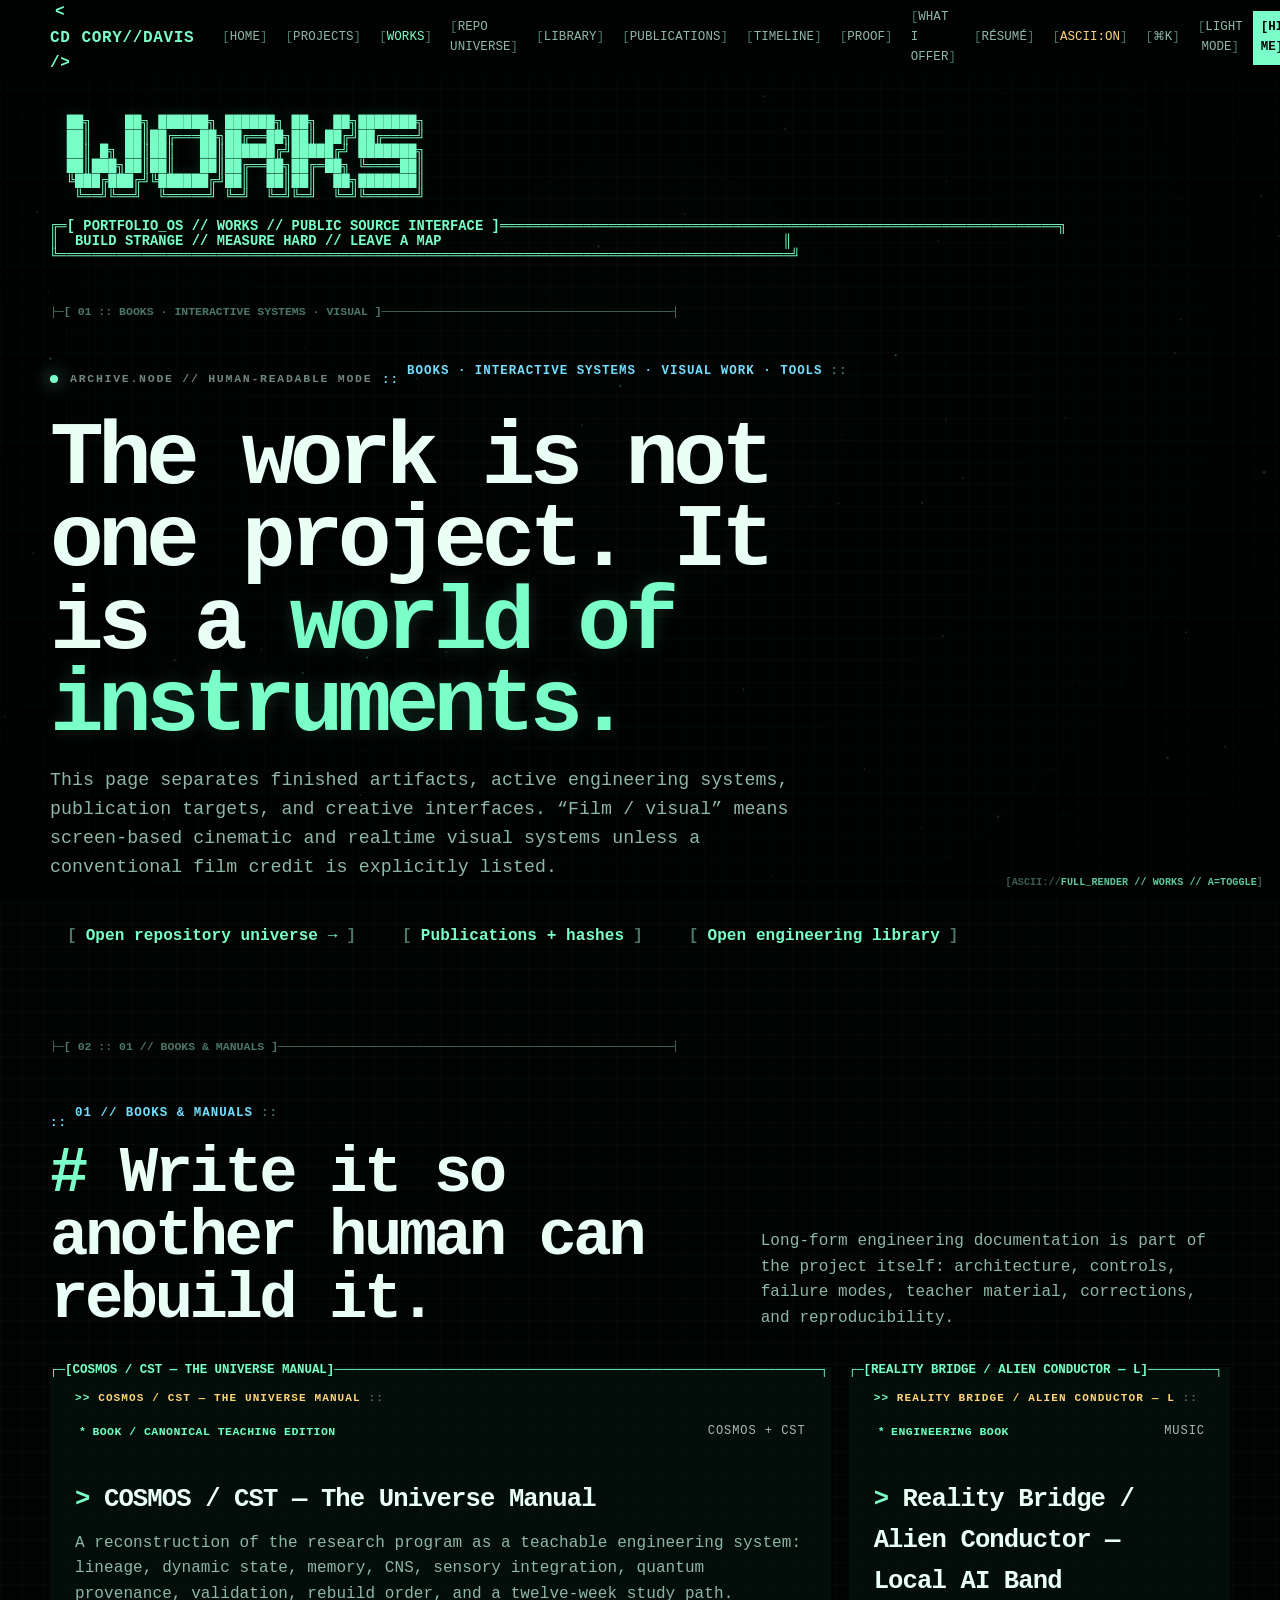
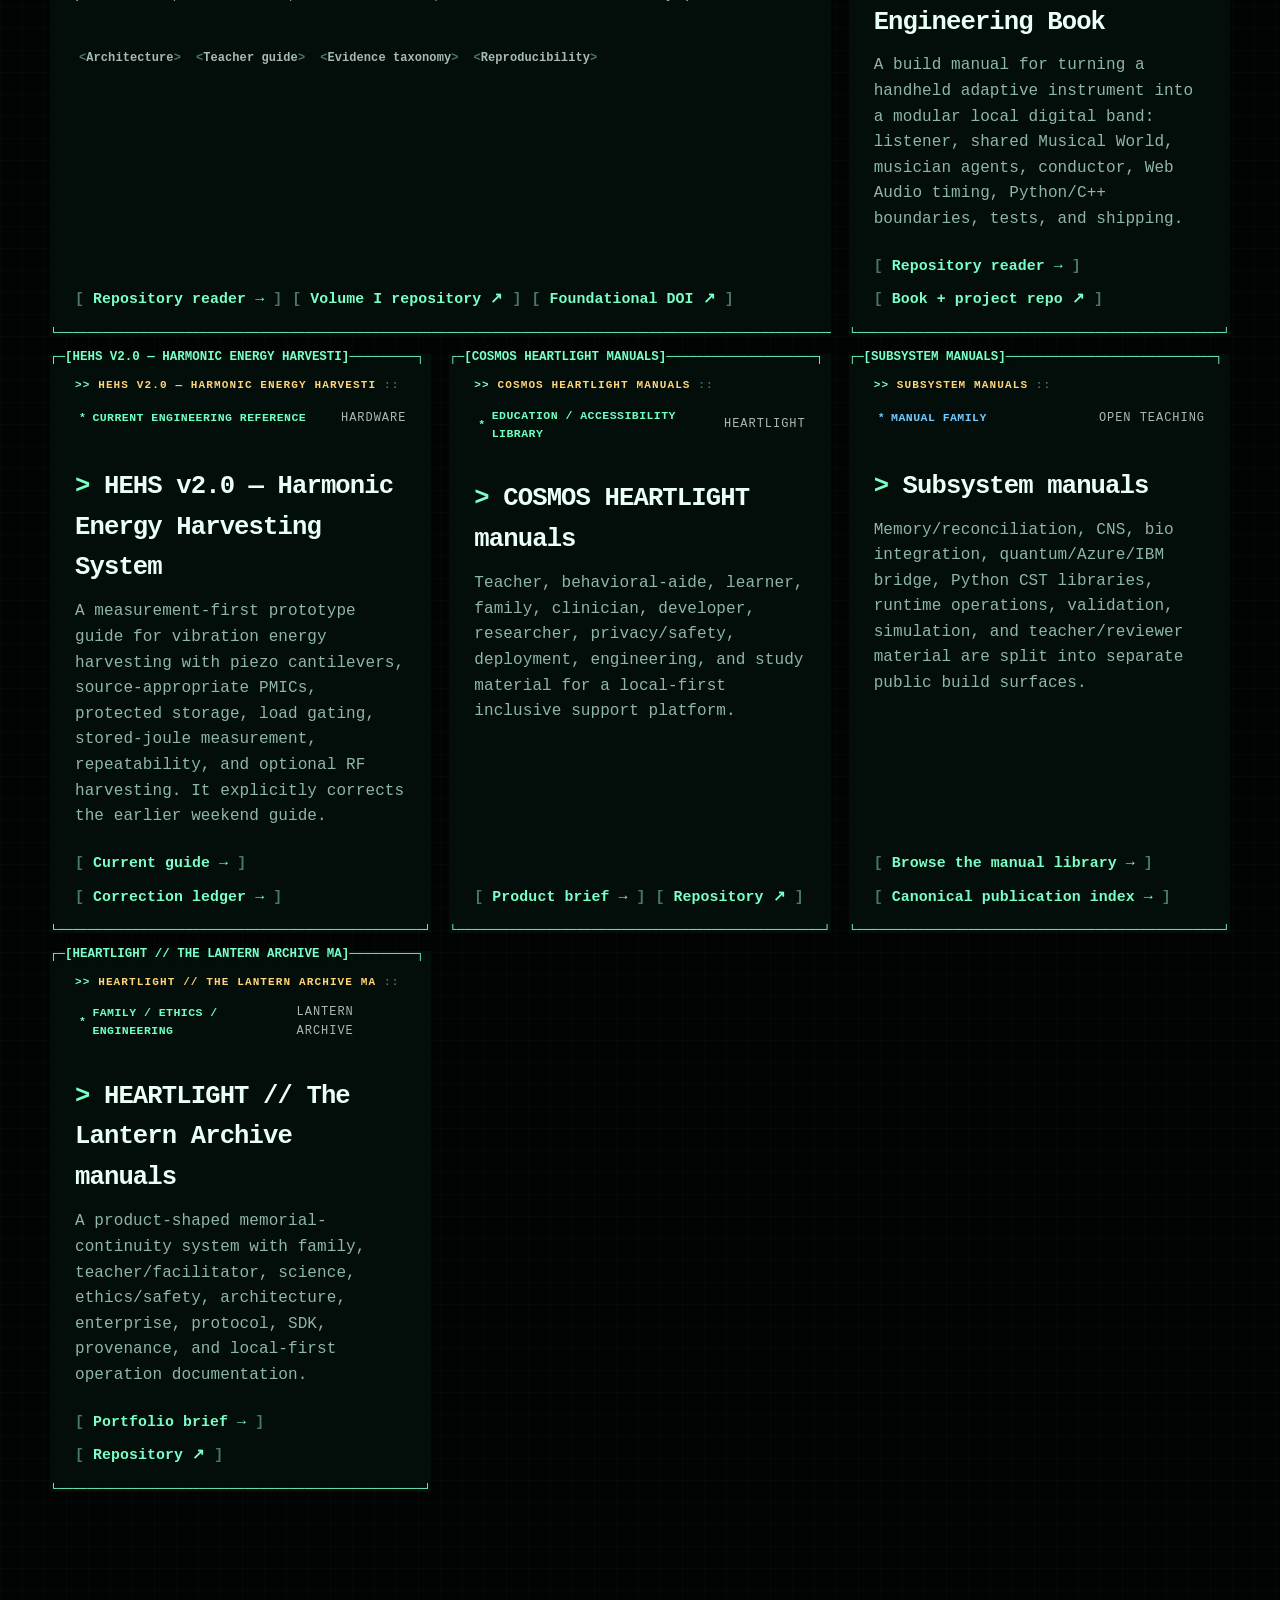
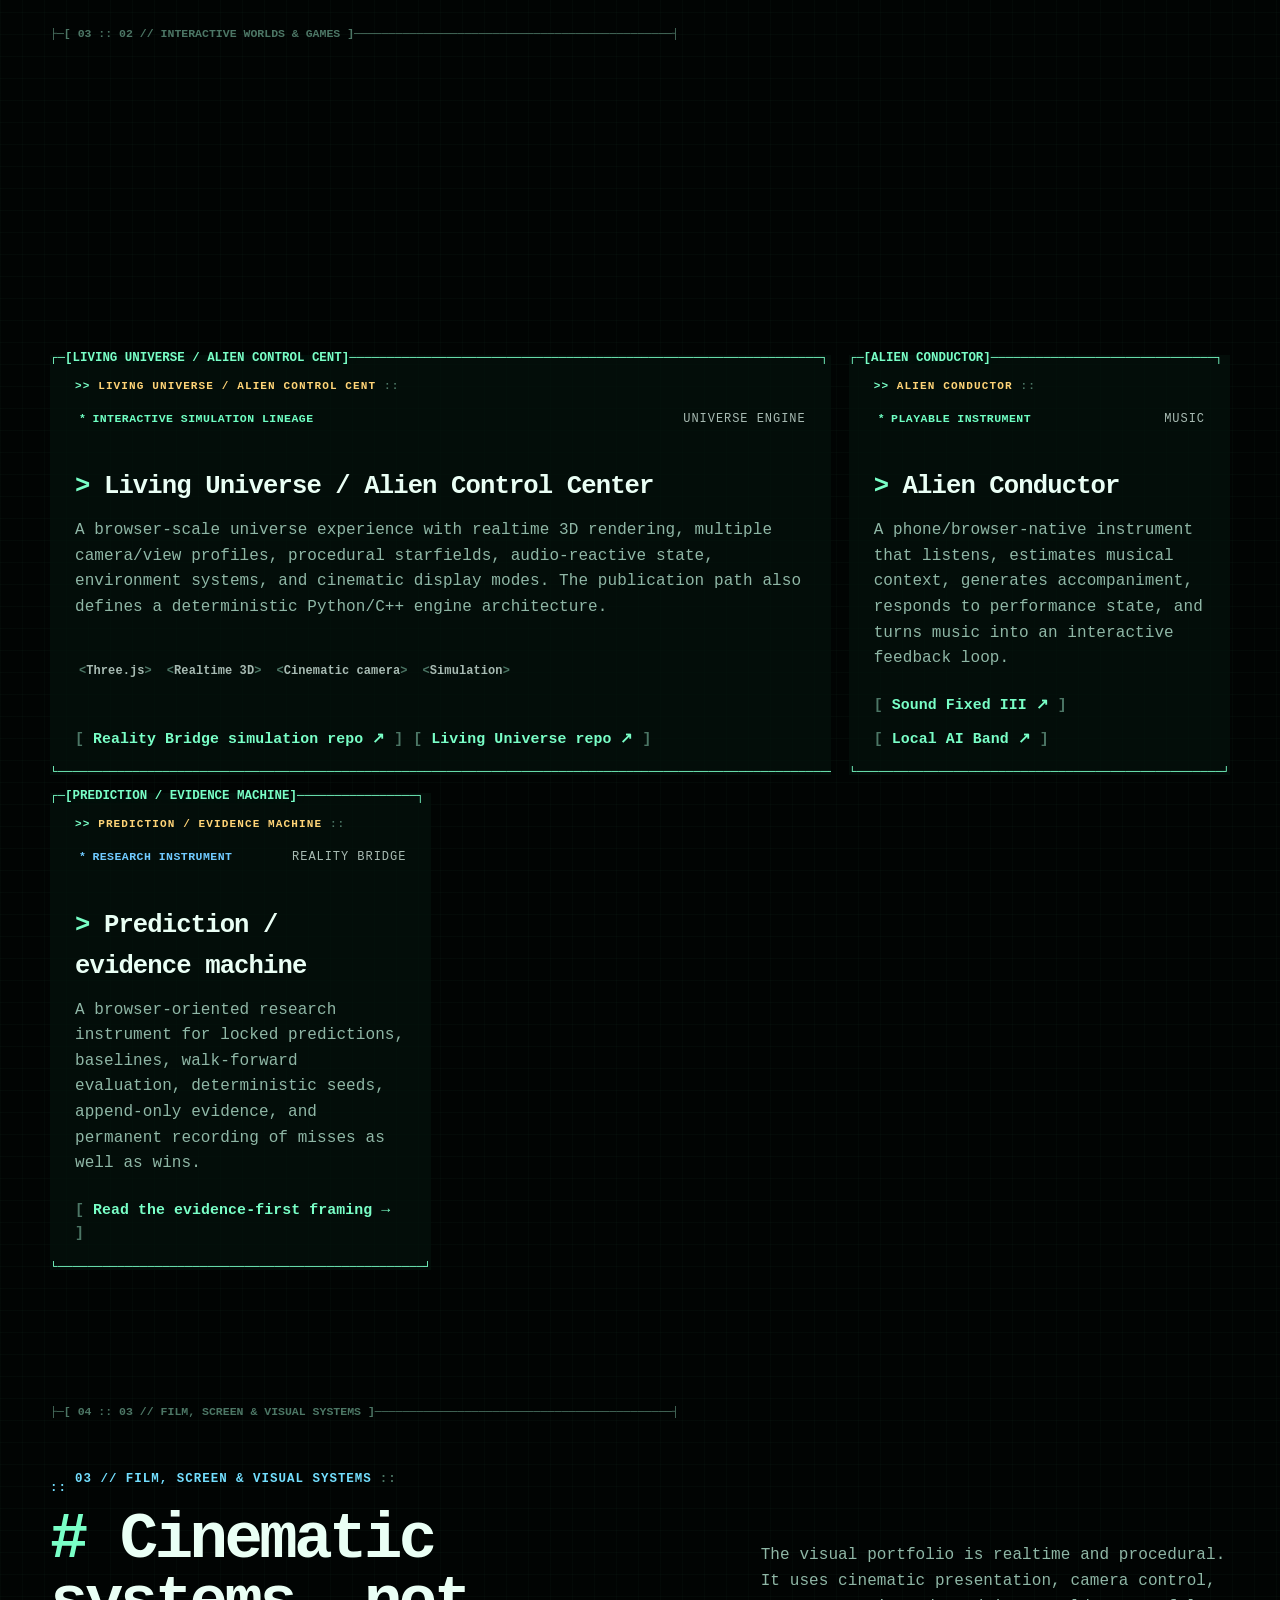
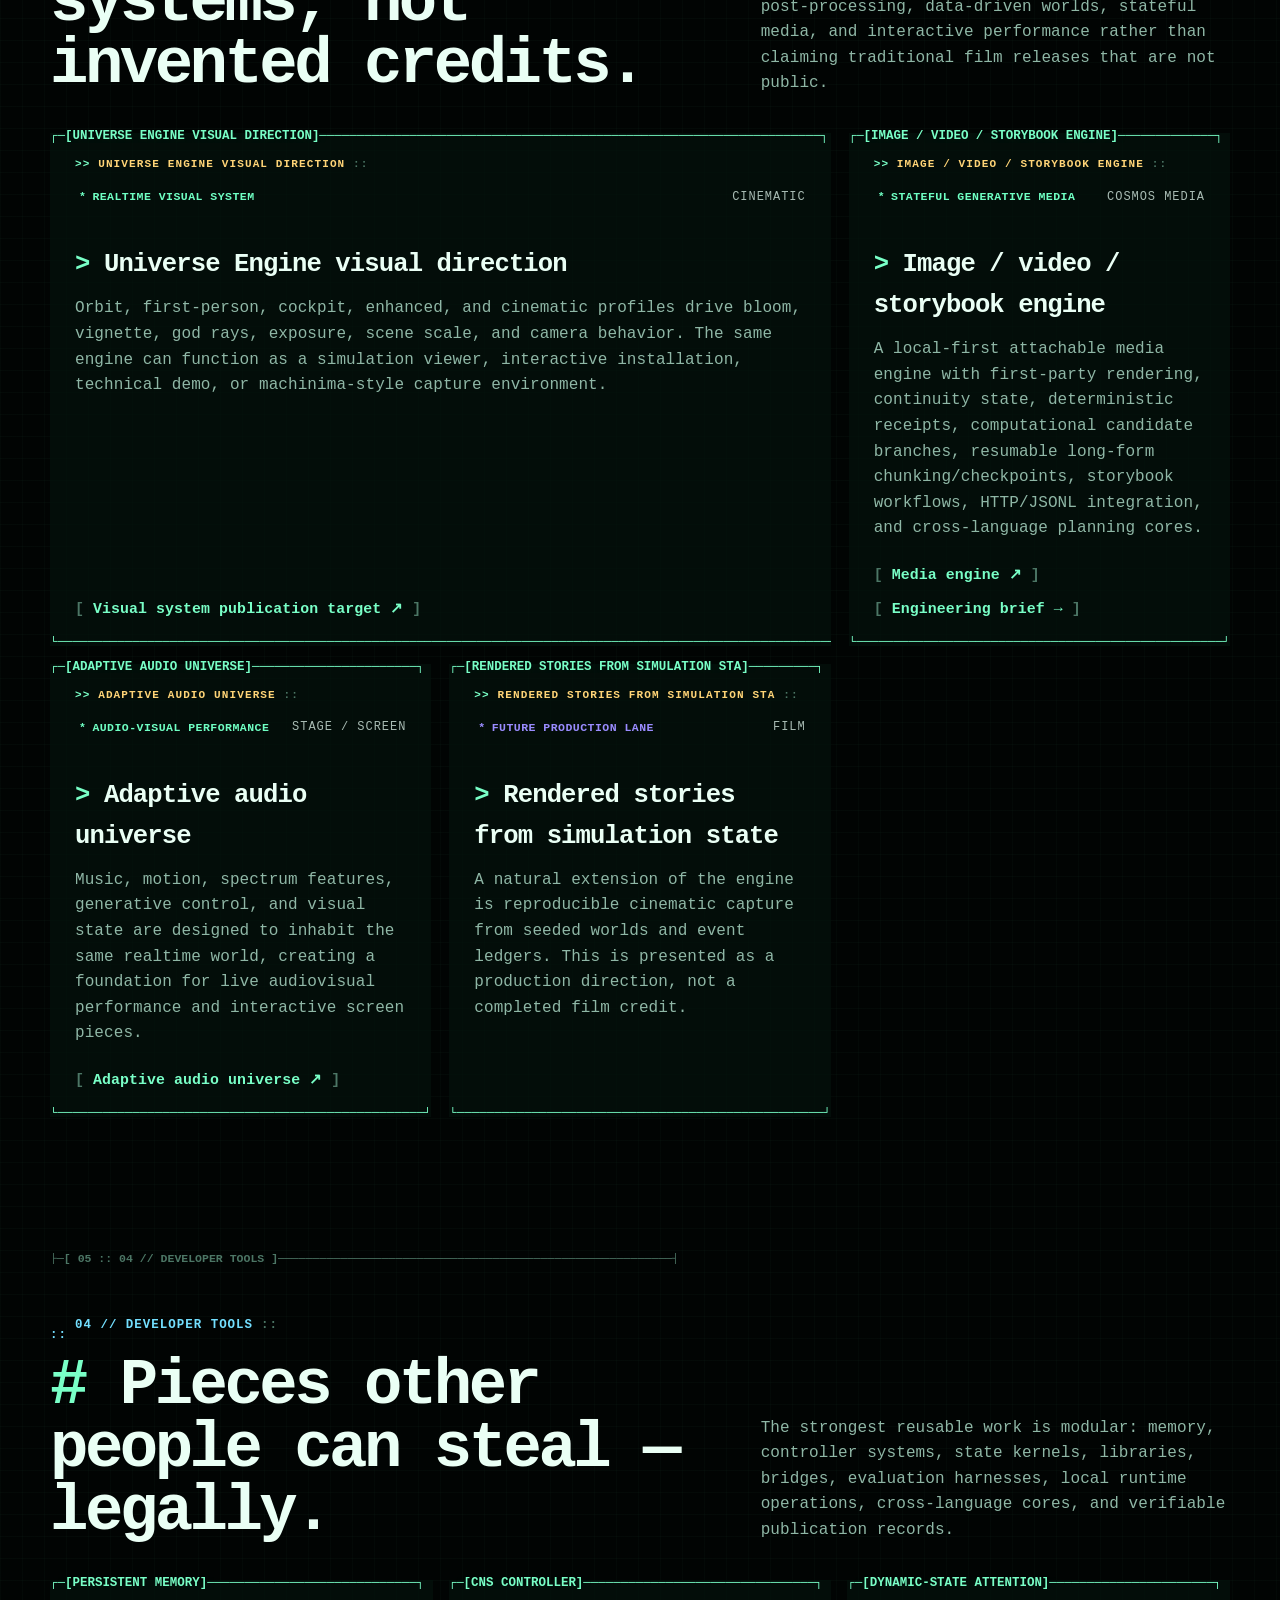
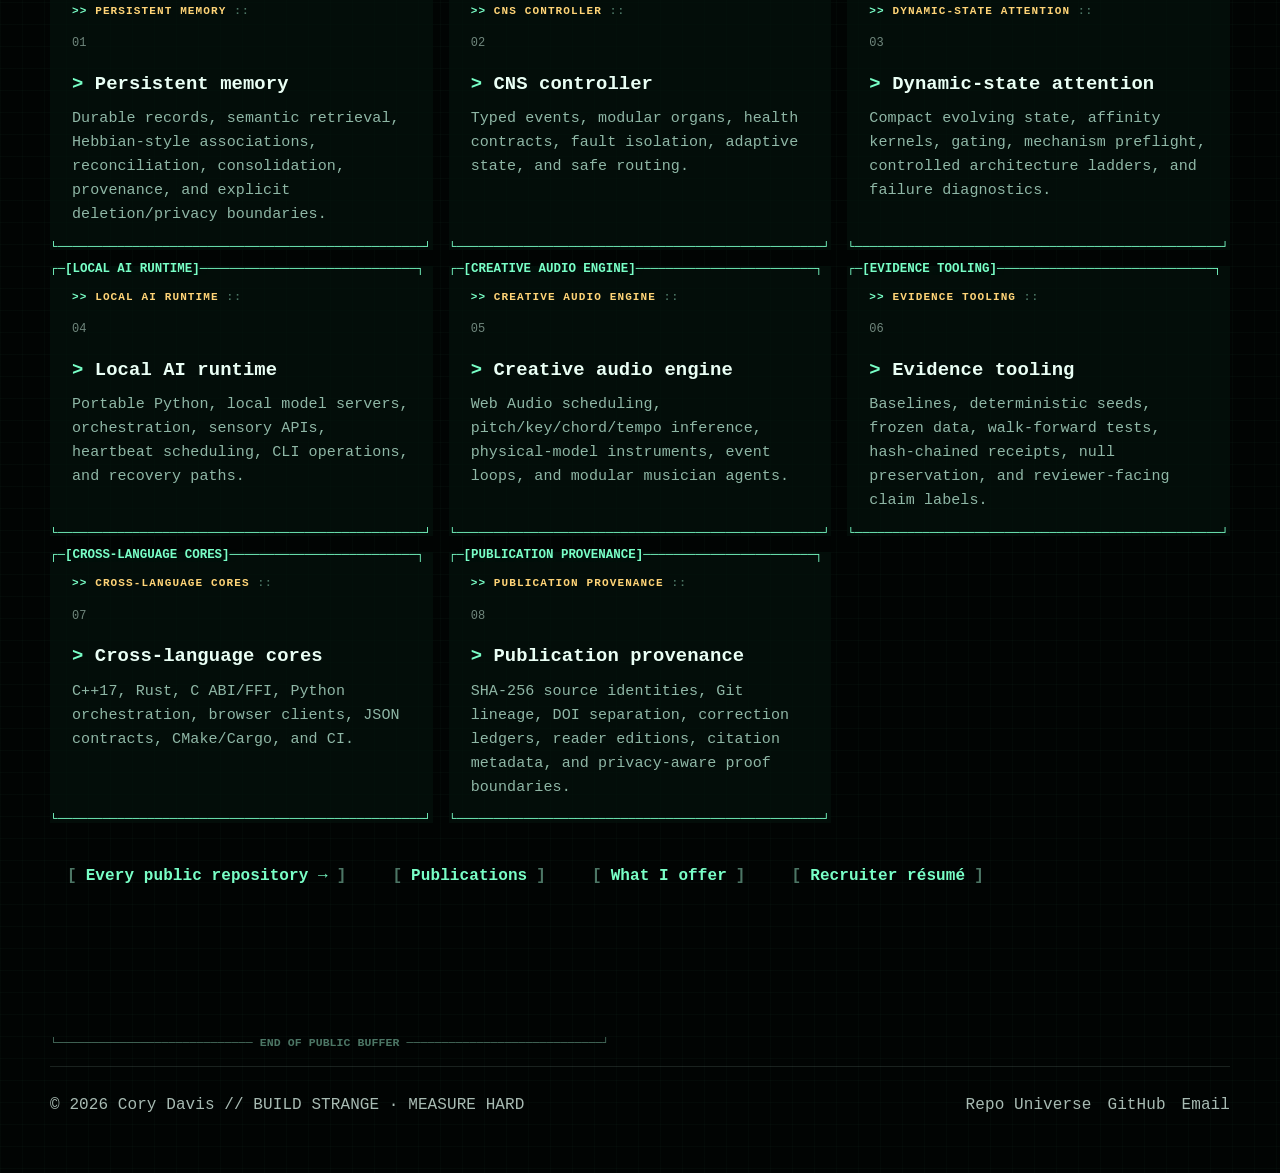
<file: works.html>
<!doctype html>
<html lang="en">
<head>
  <meta charset="utf-8" />
  <meta name="viewport" content="width=device-width, initial-scale=1, viewport-fit=cover" />
  <meta name="theme-color" content="#040807" />
  <meta name="description" content="Books, engineering manuals, interactive simulations, music systems, accessibility technology, media engines, hardware guides, visual experiments, and developer tools by Cory Davis." />
  <title>Works — Cory Davis</title>
  <link rel="stylesheet" href="styles.css" />
</head>
<body data-page="works">
  <canvas class="void-canvas" data-void-canvas aria-hidden="true"></canvas>
  <div class="scanlines" aria-hidden="true"></div>
  <a class="skip-link" href="#content">Skip to content</a>

  <header class="site-header">
    <div class="site-shell header-inner">
      <a class="brand" href="index.html"><span class="brand-mark">CD</span><span class="brand-text">CORY//DAVIS</span></a>
      <nav class="nav" aria-label="Primary navigation">
        <a href="index.html">Home</a><a href="projects.html">Projects</a><a href="works.html" aria-current="page">Works</a><a href="universe.html">Repo Universe</a><a href="library.html">Library</a><a href="resume.html">Résumé</a>
        <button type="button" data-command-open>⌘K</button><button type="button" data-theme-toggle><span data-theme-label>Light mode</span></button>
        <a class="hire-link" href="mailto:pheras.king@gmail.com?subject=Opportunity%20for%20Cory%20Davis">Hire me</a>
      </nav>
    </div>
  </header>

  <main id="content">
    <section class="page-hero os-hero">
      <div class="site-shell reveal">
        <div class="boot-label">ARCHIVE.NODE // HUMAN-READABLE MODE</div>
        <span class="eyebrow">Books · interactive systems · visual work · tools</span>
        <h1>The work is not one project. It is a <span class="gradient-text">world of instruments.</span></h1>
        <p class="lede">This page separates finished artifacts, active engineering systems, publication targets, and creative interfaces. “Film / visual” means screen-based cinematic and realtime visual systems unless a conventional film credit is explicitly listed.</p>
        <div class="hero-actions"><a class="btn btn-primary" href="universe.html">Open repository universe →</a><a class="btn" href="publications.html">Publications + hashes</a><a class="btn" href="library.html">Open engineering library</a></div>
      </div>
    </section>

    <section>
      <div class="site-shell">
        <div class="section-head reveal"><div><span class="eyebrow">01 // Books & manuals</span><h2>Write it so another human can rebuild it.</h2></div><p>Long-form engineering documentation is part of the project itself: architecture, controls, failure modes, teacher material, corrections, and reproducibility.</p></div>
        <div class="cards">
          <article class="card featured reveal"><div class="card-kicker"><span class="badge implemented">Book / canonical teaching edition</span><span>COSMOS + CST</span></div><h3>COSMOS / CST — The Universe Manual</h3><p>A reconstruction of the research program as a teachable engineering system: lineage, dynamic state, memory, CNS, sensory integration, quantum provenance, validation, rebuild order, and a twelve-week study path.</p><div class="tag-row"><span class="tag">Architecture</span><span class="tag">Teacher guide</span><span class="tag">Evidence taxonomy</span><span class="tag">Reproducibility</span></div><div class="card-links"><a class="inline-link" href="publications/COSMOS_CST_UNIVERSE_MANUAL_READER.md">Repository reader →</a><a class="inline-link" href="https://github.com/NavisWORLD/Volume-I-The-COSMOS-CST-Universe-Manual." target="_blank" rel="noreferrer">Volume I repository ↗</a><a class="inline-link" href="https://doi.org/10.5281/zenodo.17574447" target="_blank" rel="noreferrer">Foundational DOI ↗</a></div></article>
          <article class="card reveal"><div class="card-kicker"><span class="badge implemented">Engineering book</span><span>Music</span></div><h3>Reality Bridge / Alien Conductor — Local AI Band Engineering Book</h3><p>A build manual for turning a handheld adaptive instrument into a modular local digital band: listener, shared Musical World, musician agents, conductor, Web Audio timing, Python/C++ boundaries, tests, and shipping.</p><div class="card-links"><a class="inline-link" href="publications/ALIEN_CONDUCTOR_ENGINEERING_BOOK_READER.md">Repository reader →</a><a class="inline-link" href="https://github.com/NavisWORLD/-reality-bridge-alien-conductor-local-ai-band" target="_blank" rel="noreferrer">Book + project repo ↗</a></div></article>
          <article class="card reveal"><div class="card-kicker"><span class="badge measured">Current engineering reference</span><span>Hardware</span></div><h3>HEHS v2.0 — Harmonic Energy Harvesting System</h3><p>A measurement-first prototype guide for vibration energy harvesting with piezo cantilevers, source-appropriate PMICs, protected storage, load gating, stored-joule measurement, repeatability, and optional RF harvesting. It explicitly corrects the earlier weekend guide.</p><div class="card-links"><a class="inline-link" href="publications/HEHS_V2_ENGINEERING_GUIDE.md">Current guide →</a><a class="inline-link" href="publications/HEHS_V1_TO_V2_CORRECTION_LEDGER.md">Correction ledger →</a></div></article>
          <article class="card reveal"><div class="card-kicker"><span class="badge implemented">Education / accessibility library</span><span>HEARTLIGHT</span></div><h3>COSMOS HEARTLIGHT manuals</h3><p>Teacher, behavioral-aide, learner, family, clinician, developer, researcher, privacy/safety, deployment, engineering, and study material for a local-first inclusive support platform.</p><div class="card-links"><a class="inline-link" href="publications/HEARTLIGHT_PRODUCT_BRIEF.md">Product brief →</a><a class="inline-link" href="https://github.com/NavisWORLD/COSMOS-HEARTLIGHT" target="_blank" rel="noreferrer">Repository ↗</a></div></article>
          <article class="card reveal"><div class="card-kicker"><span class="badge reconstruction">Manual family</span><span>Open teaching</span></div><h3>Subsystem manuals</h3><p>Memory/reconciliation, CNS, bio integration, quantum/Azure/IBM bridge, Python CST libraries, runtime operations, validation, simulation, and teacher/reviewer material are split into separate public build surfaces.</p><div class="card-links"><a class="inline-link" href="library.html">Browse the manual library →</a><a class="inline-link" href="PUBLICATIONS.md">Canonical publication index →</a></div></article>
        </div>
      </div>
    </section>

    <section>
      <div class="site-shell">
        <div class="section-head reveal"><div><span class="eyebrow">02 // Interactive worlds & games</span><h2>Simulation as a playable laboratory.</h2></div><p>These are better described as interactive simulations, instruments, and realtime worlds than conventional commercial games.</p></div>
        <div class="cards">
          <article class="card featured reveal"><div class="card-kicker"><span class="badge implemented">Interactive simulation lineage</span><span>Universe engine</span></div><h3>Living Universe / Alien Control Center</h3><p>A browser-scale universe experience with realtime 3D rendering, multiple camera/view profiles, procedural starfields, audio-reactive state, environment systems, and cinematic display modes. The publication path also defines a deterministic Python/C++ engine architecture.</p><div class="tag-row"><span class="tag">Three.js</span><span class="tag">Realtime 3D</span><span class="tag">Cinematic camera</span><span class="tag">Simulation</span></div><div class="card-links"><a class="inline-link" href="https://github.com/NavisWORLD/Reality-bridge-universal-probe-engine-sim-" target="_blank" rel="noreferrer">Reality Bridge simulation repo ↗</a><a class="inline-link" href="https://github.com/NavisWORLD/Cosmic-synapse-the-living-universe-sim-engine-" target="_blank" rel="noreferrer">Living Universe repo ↗</a></div></article>
          <article class="card reveal"><div class="card-kicker"><span class="badge implemented">Playable instrument</span><span>Music</span></div><h3>Alien Conductor</h3><p>A phone/browser-native instrument that listens, estimates musical context, generates accompaniment, responds to performance state, and turns music into an interactive feedback loop.</p><div class="card-links"><a class="inline-link" href="https://github.com/NavisWORLD/REALITY_BRIDGE_ALIEN_CONDUCTOR_III_SOUND_FIXED" target="_blank" rel="noreferrer">Sound Fixed III ↗</a><a class="inline-link" href="https://github.com/NavisWORLD/-reality-bridge-alien-conductor-local-ai-band" target="_blank" rel="noreferrer">Local AI Band ↗</a></div></article>
          <article class="card reveal"><div class="card-kicker"><span class="badge reconstruction">Research instrument</span><span>Reality Bridge</span></div><h3>Prediction / evidence machine</h3><p>A browser-oriented research instrument for locked predictions, baselines, walk-forward evaluation, deterministic seeds, append-only evidence, and permanent recording of misses as well as wins.</p><div class="card-links"><a class="inline-link" href="proof.html">Read the evidence-first framing →</a></div></article>
        </div>
      </div>
    </section>

    <section>
      <div class="site-shell">
        <div class="section-head reveal"><div><span class="eyebrow">03 // Film, screen & visual systems</span><h2>Cinematic systems, not invented credits.</h2></div><p>The visual portfolio is realtime and procedural. It uses cinematic presentation, camera control, post-processing, data-driven worlds, stateful media, and interactive performance rather than claiming traditional film releases that are not public.</p></div>
        <div class="cards">
          <article class="card featured reveal"><div class="card-kicker"><span class="badge implemented">Realtime visual system</span><span>Cinematic</span></div><h3>Universe Engine visual direction</h3><p>Orbit, first-person, cockpit, enhanced, and cinematic profiles drive bloom, vignette, god rays, exposure, scene scale, and camera behavior. The same engine can function as a simulation viewer, interactive installation, technical demo, or machinima-style capture environment.</p><div class="card-links"><a class="inline-link" href="https://github.com/NavisWORLD/Reality-bridge-universal-probe-engine-sim-" target="_blank" rel="noreferrer">Visual system publication target ↗</a></div></article>
          <article class="card reveal"><div class="card-kicker"><span class="badge implemented">Stateful generative media</span><span>COSMOS Media</span></div><h3>Image / video / storybook engine</h3><p>A local-first attachable media engine with first-party rendering, continuity state, deterministic receipts, computational candidate branches, resumable long-form chunking/checkpoints, storybook workflows, HTTP/JSONL integration, and cross-language planning cores.</p><div class="card-links"><a class="inline-link" href="https://github.com/NavisWORLD/Cosmic-quantum-video-picture-generator-" target="_blank" rel="noreferrer">Media engine ↗</a><a class="inline-link" href="publications/COSMOS_MEDIA_ENGINE_BRIEF.md">Engineering brief →</a></div></article>
          <article class="card reveal"><div class="card-kicker"><span class="badge implemented">Audio-visual performance</span><span>Stage / screen</span></div><h3>Adaptive audio universe</h3><p>Music, motion, spectrum features, generative control, and visual state are designed to inhabit the same realtime world, creating a foundation for live audiovisual performance and interactive screen pieces.</p><div class="card-links"><a class="inline-link" href="https://github.com/NavisWORLD/infinite-adaptive-audio-12d-universe-engine" target="_blank" rel="noreferrer">Adaptive audio universe ↗</a></div></article>
          <article class="card reveal"><div class="card-kicker"><span class="badge hypothesis">Future production lane</span><span>Film</span></div><h3>Rendered stories from simulation state</h3><p>A natural extension of the engine is reproducible cinematic capture from seeded worlds and event ledgers. This is presented as a production direction, not a completed film credit.</p></article>
        </div>
      </div>
    </section>

    <section>
      <div class="site-shell">
        <div class="section-head reveal"><div><span class="eyebrow">04 // Developer tools</span><h2>Pieces other people can steal — legally.</h2></div><p>The strongest reusable work is modular: memory, controller systems, state kernels, libraries, bridges, evaluation harnesses, local runtime operations, cross-language cores, and verifiable publication records.</p></div>
        <div class="capability-grid">
          <div class="capability reveal"><span class="number">01</span><h3>Persistent memory</h3><p>Durable records, semantic retrieval, Hebbian-style associations, reconciliation, consolidation, provenance, and explicit deletion/privacy boundaries.</p></div>
          <div class="capability reveal"><span class="number">02</span><h3>CNS controller</h3><p>Typed events, modular organs, health contracts, fault isolation, adaptive state, and safe routing.</p></div>
          <div class="capability reveal"><span class="number">03</span><h3>Dynamic-state attention</h3><p>Compact evolving state, affinity kernels, gating, mechanism preflight, controlled architecture ladders, and failure diagnostics.</p></div>
          <div class="capability reveal"><span class="number">04</span><h3>Local AI runtime</h3><p>Portable Python, local model servers, orchestration, sensory APIs, heartbeat scheduling, CLI operations, and recovery paths.</p></div>
          <div class="capability reveal"><span class="number">05</span><h3>Creative audio engine</h3><p>Web Audio scheduling, pitch/key/chord/tempo inference, physical-model instruments, event loops, and modular musician agents.</p></div>
          <div class="capability reveal"><span class="number">06</span><h3>Evidence tooling</h3><p>Baselines, deterministic seeds, frozen data, walk-forward tests, hash-chained receipts, null preservation, and reviewer-facing claim labels.</p></div>
          <div class="capability reveal"><span class="number">07</span><h3>Cross-language cores</h3><p>C++17, Rust, C ABI/FFI, Python orchestration, browser clients, JSON contracts, CMake/Cargo, and CI.</p></div>
          <div class="capability reveal"><span class="number">08</span><h3>Publication provenance</h3><p>SHA-256 source identities, Git lineage, DOI separation, correction ledgers, reader editions, citation metadata, and privacy-aware proof boundaries.</p></div>
        </div>
        <div class="hero-actions reveal"><a class="btn btn-primary" href="universe.html">Every public repository →</a><a class="btn" href="publications.html">Publications</a><a class="btn" href="offerings.html">What I offer</a><a class="btn" href="resume.html">Recruiter résumé</a></div>
      </div>
    </section>
  </main>

  <footer class="site-footer"><div class="site-shell footer-grid"><span>© <span data-year></span> Cory Davis // BUILD STRANGE · MEASURE HARD</span><div class="footer-links"><a href="universe.html">Repo Universe</a><a href="https://github.com/NavisWORLD" target="_blank" rel="noreferrer">GitHub</a><a href="mailto:pheras.king@gmail.com">Email</a></div></div></footer>

  <div class="command-palette" data-command-palette aria-hidden="true"><div class="command-box" role="dialog" aria-modal="true" aria-label="Quick navigation"><input class="command-input" data-command-input type="search" placeholder="type: cosmos, resume, books, repos…" aria-label="Search portfolio commands"/><div class="command-results"><a class="command-item" data-command-item href="index.html"><span>Boot / Home</span><span class="command-key">HOME</span></a><a class="command-item" data-command-item href="projects.html"><span>Technical projects</span><span class="command-key">PROJECTS</span></a><a class="command-item" data-command-item href="universe.html"><span>Repository universe</span><span class="command-key">REPOS</span></a><a class="command-item" data-command-item href="resume.html"><span>Résumé</span><span class="command-key">CV</span></a></div></div></div>
  <script src="app.js" defer></script>
</body>
</html>
</file>
<file: styles.css>
:root {
  color-scheme: dark;
  --bg: #07100e;
  --bg-soft: #0b1714;
  --panel: rgba(16, 31, 27, 0.78);
  --panel-solid: #10201c;
  --panel-2: #152a24;
  --text: #f3faf7;
  --muted: #a8bbb3;
  --faint: #70877d;
  --line: rgba(211, 255, 234, 0.12);
  --line-strong: rgba(211, 255, 234, 0.24);
  --accent: #6fffc3;
  --accent-2: #9a8cff;
  --accent-3: #70caff;
  --warning: #ffd479;
  --danger: #ff8e9e;
  --shadow: 0 26px 80px rgba(0, 0, 0, 0.34);
  --radius: 24px;
  --radius-sm: 14px;
  --max: 1180px;
  --mono: "SFMono-Regular", Consolas, "Liberation Mono", Menlo, monospace;
  --sans: Inter, ui-sans-serif, system-ui, -apple-system, BlinkMacSystemFont, "Segoe UI", sans-serif;
}

:root[data-theme="light"] {
  color-scheme: light;
  --bg: #f3f8f5;
  --bg-soft: #eaf2ed;
  --panel: rgba(255, 255, 255, 0.82);
  --panel-solid: #ffffff;
  --panel-2: #e5eee9;
  --text: #13231d;
  --muted: #536961;
  --faint: #708079;
  --line: rgba(18, 58, 43, 0.12);
  --line-strong: rgba(18, 58, 43, 0.24);
  --accent: #087f58;
  --accent-2: #6556d8;
  --accent-3: #126d9e;
  --shadow: 0 26px 80px rgba(26, 61, 47, 0.14);
}

* { box-sizing: border-box; }
html { scroll-behavior: smooth; }
body {
  margin: 0;
  min-height: 100vh;
  background:
    radial-gradient(circle at 10% -10%, rgba(111,255,195,.13), transparent 38%),
    radial-gradient(circle at 95% 5%, rgba(154,140,255,.12), transparent 34%),
    var(--bg);
  color: var(--text);
  font-family: var(--sans);
  line-height: 1.6;
  -webkit-font-smoothing: antialiased;
}

a { color: inherit; }
button, input { font: inherit; }
button { color: inherit; }
img, svg { max-width: 100%; }
::selection { background: rgba(111,255,195,.25); }

.skip-link {
  position: fixed;
  left: 12px;
  top: -60px;
  z-index: 9999;
  padding: 10px 14px;
  border-radius: 10px;
  background: var(--text);
  color: var(--bg);
  transition: top .2s ease;
}
.skip-link:focus { top: 12px; }

.site-shell { width: min(calc(100% - 32px), var(--max)); margin-inline: auto; }

.site-header {
  position: sticky;
  top: 0;
  z-index: 100;
  border-bottom: 1px solid var(--line);
  background: color-mix(in srgb, var(--bg) 78%, transparent);
  backdrop-filter: blur(22px) saturate(140%);
}
.header-inner {
  min-height: 72px;
  display: flex;
  align-items: center;
  justify-content: space-between;
  gap: 20px;
}
.brand {
  display: inline-flex;
  align-items: center;
  gap: 11px;
  text-decoration: none;
  font-weight: 800;
  letter-spacing: -.02em;
}
.brand-mark {
  width: 34px;
  height: 34px;
  display: grid;
  place-items: center;
  border: 1px solid var(--line-strong);
  border-radius: 11px;
  background: linear-gradient(145deg, rgba(111,255,195,.15), rgba(154,140,255,.13));
  font-family: var(--mono);
  color: var(--accent);
  box-shadow: inset 0 0 24px rgba(111,255,195,.08);
}
.nav { display: flex; align-items: center; gap: 6px; }
.nav a, .nav button {
  border: 0;
  background: none;
  text-decoration: none;
  color: var(--muted);
  padding: 9px 11px;
  border-radius: 10px;
  cursor: pointer;
  transition: color .2s ease, background .2s ease;
}
.nav a:hover, .nav a[aria-current="page"], .nav button:hover {
  color: var(--text);
  background: var(--panel-2);
}
.nav .hire-link {
  color: var(--bg);
  background: var(--accent);
  font-weight: 800;
  padding-inline: 15px;
}
.nav .hire-link:hover { color: var(--bg); background: color-mix(in srgb, var(--accent) 84%, white); }
.menu-toggle { display: none; }

.hero {
  min-height: calc(100vh - 72px);
  display: grid;
  align-items: center;
  padding: 72px 0 54px;
}
.hero-grid {
  display: grid;
  grid-template-columns: minmax(0, 1.15fr) minmax(300px, .85fr);
  gap: clamp(38px, 7vw, 92px);
  align-items: center;
}
.eyebrow {
  display: inline-flex;
  align-items: center;
  gap: 8px;
  color: var(--accent);
  font-family: var(--mono);
  text-transform: uppercase;
  font-size: .78rem;
  font-weight: 800;
  letter-spacing: .14em;
}
.eyebrow::before {
  content: "";
  width: 24px;
  height: 1px;
  background: currentColor;
}
.hero h1 {
  margin: 18px 0 20px;
  font-size: clamp(3.15rem, 8.4vw, 7.1rem);
  line-height: .91;
  letter-spacing: -.072em;
  max-width: 10ch;
}
.hero h1 .gradient-text {
  background: linear-gradient(95deg, var(--accent), #e9fff7 44%, var(--accent-2));
  -webkit-background-clip: text;
  background-clip: text;
  color: transparent;
}
.hero-copy {
  max-width: 720px;
  color: var(--muted);
  font-size: clamp(1.08rem, 2vw, 1.3rem);
}
.hero-copy strong { color: var(--text); }
.hero-actions { display: flex; flex-wrap: wrap; gap: 12px; margin-top: 30px; }
.btn {
  display: inline-flex;
  align-items: center;
  justify-content: center;
  gap: 9px;
  min-height: 48px;
  padding: 11px 17px;
  border: 1px solid var(--line-strong);
  border-radius: 13px;
  background: var(--panel);
  color: var(--text);
  text-decoration: none;
  font-weight: 800;
  cursor: pointer;
  transition: transform .18s ease, border .18s ease, background .18s ease;
}
.btn:hover { transform: translateY(-2px); border-color: color-mix(in srgb, var(--accent) 55%, var(--line)); }
.btn-primary { background: var(--accent); color: #042116; border-color: transparent; }
.btn-primary:hover { background: color-mix(in srgb, var(--accent) 88%, white); }
.btn-ghost { background: transparent; }

.hero-panel {
  position: relative;
  min-height: 470px;
  border: 1px solid var(--line);
  border-radius: 34px;
  overflow: hidden;
  background:
    linear-gradient(160deg, rgba(111,255,195,.075), transparent 45%),
    linear-gradient(340deg, rgba(154,140,255,.09), transparent 42%),
    var(--panel);
  box-shadow: var(--shadow);
  isolation: isolate;
}
.hero-panel::before {
  content: "";
  position: absolute;
  inset: 0;
  background-image:
    linear-gradient(var(--line) 1px, transparent 1px),
    linear-gradient(90deg, var(--line) 1px, transparent 1px);
  background-size: 42px 42px;
  mask-image: linear-gradient(to bottom, black, transparent 90%);
  opacity: .55;
  z-index: -1;
}
.orbit {
  position: absolute;
  width: 330px;
  aspect-ratio: 1;
  left: 50%;
  top: 45%;
  transform: translate(-50%, -50%);
  border: 1px solid var(--line-strong);
  border-radius: 50%;
}
.orbit::before, .orbit::after {
  content: "";
  position: absolute;
  inset: 38px;
  border: 1px solid var(--line);
  border-radius: 50%;
  transform: rotate(63deg) scaleY(.45);
}
.orbit::after { inset: 88px; transform: rotate(-35deg) scaleY(.72); }
.core {
  position: absolute;
  left: 50%;
  top: 45%;
  transform: translate(-50%, -50%);
  width: 102px;
  aspect-ratio: 1;
  border-radius: 28px;
  display: grid;
  place-items: center;
  font-family: var(--mono);
  font-size: 1.1rem;
  font-weight: 900;
  color: var(--accent);
  background: rgba(111,255,195,.09);
  border: 1px solid rgba(111,255,195,.3);
  box-shadow: 0 0 70px rgba(111,255,195,.12), inset 0 0 28px rgba(111,255,195,.09);
}
.node {
  position: absolute;
  width: 12px;
  height: 12px;
  border-radius: 50%;
  background: var(--accent);
  box-shadow: 0 0 18px var(--accent);
}
.node.n1 { top: 16%; left: 19%; }
.node.n2 { top: 23%; right: 14%; background: var(--accent-2); box-shadow: 0 0 18px var(--accent-2); }
.node.n3 { bottom: 22%; left: 15%; background: var(--accent-3); box-shadow: 0 0 18px var(--accent-3); }
.node.n4 { bottom: 17%; right: 21%; }
.panel-code {
  position: absolute;
  left: 18px;
  right: 18px;
  bottom: 18px;
  display: grid;
  gap: 8px;
  padding: 15px;
  border: 1px solid var(--line);
  border-radius: 16px;
  background: color-mix(in srgb, var(--bg) 72%, transparent);
  font-family: var(--mono);
  font-size: .76rem;
  color: var(--muted);
}
.code-line { display: flex; justify-content: space-between; gap: 16px; }
.code-line span:last-child { color: var(--accent); }

.stat-strip {
  display: grid;
  grid-template-columns: repeat(4, 1fr);
  gap: 1px;
  margin-top: 42px;
  border: 1px solid var(--line);
  border-radius: var(--radius);
  overflow: hidden;
  background: var(--line);
}
.stat { padding: 20px; background: var(--panel-solid); }
.stat strong { display: block; font-size: 1.6rem; letter-spacing: -.04em; }
.stat span { color: var(--muted); font-size: .88rem; }

section { padding: 94px 0; }
.section-head {
  display: grid;
  grid-template-columns: minmax(0, .8fr) minmax(260px, .55fr);
  gap: 28px;
  align-items: end;
  margin-bottom: 36px;
}
.section-head h2 {
  margin: 8px 0 0;
  font-size: clamp(2.2rem, 5vw, 4.2rem);
  line-height: .98;
  letter-spacing: -.055em;
}
.section-head p { margin: 0; color: var(--muted); }

.cards { display: grid; grid-template-columns: repeat(12, 1fr); gap: 18px; }
.card {
  grid-column: span 4;
  min-height: 320px;
  display: flex;
  flex-direction: column;
  padding: 25px;
  border: 1px solid var(--line);
  border-radius: var(--radius);
  background: linear-gradient(155deg, rgba(255,255,255,.018), transparent 55%), var(--panel);
  box-shadow: 0 10px 40px rgba(0,0,0,.09);
  transition: transform .22s ease, border-color .22s ease, background .22s ease;
}
.card:hover { transform: translateY(-5px); border-color: var(--line-strong); }
.card.featured { grid-column: span 8; }
.card-kicker {
  display: flex;
  align-items: center;
  justify-content: space-between;
  gap: 10px;
  margin-bottom: 34px;
  color: var(--muted);
  font-family: var(--mono);
  font-size: .75rem;
  text-transform: uppercase;
  letter-spacing: .08em;
}
.card h3 { margin: 0 0 10px; font-size: clamp(1.45rem, 2vw, 2rem); letter-spacing: -.035em; }
.card p { color: var(--muted); margin: 0 0 22px; }
.card-links { margin-top: auto; display: flex; flex-wrap: wrap; gap: 10px; }
.inline-link { color: var(--text); text-decoration: none; font-weight: 800; font-size: .93rem; }
.inline-link:hover { color: var(--accent); }

.tag-row { display: flex; flex-wrap: wrap; gap: 7px; margin: 15px 0 22px; }
.tag {
  display: inline-flex;
  align-items: center;
  min-height: 28px;
  padding: 4px 9px;
  border: 1px solid var(--line);
  border-radius: 999px;
  color: var(--muted);
  background: rgba(255,255,255,.015);
  font-size: .75rem;
  font-weight: 700;
}
.badge {
  display: inline-flex;
  align-items: center;
  gap: 6px;
  min-height: 28px;
  padding: 4px 9px;
  border-radius: 999px;
  font-size: .72rem;
  font-weight: 900;
  letter-spacing: .04em;
  text-transform: uppercase;
}
.badge::before { content: ""; width: 6px; height: 6px; border-radius: 50%; background: currentColor; }
.badge.implemented, .badge.measured { color: var(--accent); background: rgba(111,255,195,.08); }
.badge.null { color: var(--warning); background: rgba(255,212,121,.09); }
.badge.hypothesis { color: var(--accent-2); background: rgba(154,140,255,.09); }
.badge.reconstruction { color: var(--accent-3); background: rgba(112,202,255,.09); }

.capability-grid { display: grid; grid-template-columns: repeat(3, 1fr); gap: 16px; }
.capability {
  padding: 22px;
  border-top: 1px solid var(--line-strong);
  background: linear-gradient(to bottom, rgba(255,255,255,.018), transparent);
}
.capability .number { color: var(--faint); font-family: var(--mono); font-size: .75rem; }
.capability h3 { margin: 13px 0 7px; font-size: 1.18rem; }
.capability p { margin: 0; color: var(--muted); font-size: .94rem; }

.evidence-panel {
  display: grid;
  grid-template-columns: .75fr 1.25fr;
  border: 1px solid var(--line);
  border-radius: 30px;
  overflow: hidden;
  background: var(--panel);
  box-shadow: var(--shadow);
}
.evidence-copy { padding: clamp(28px, 5vw, 58px); }
.evidence-copy h2 { margin: 10px 0 18px; font-size: clamp(2.2rem, 4.5vw, 4rem); line-height: .98; letter-spacing: -.055em; }
.evidence-copy p { color: var(--muted); }
.evidence-list { padding: 0; margin: 26px 0 0; list-style: none; display: grid; gap: 12px; }
.evidence-list li { display: grid; grid-template-columns: 120px 1fr; gap: 15px; color: var(--muted); }
.evidence-list strong { color: var(--text); font-family: var(--mono); font-size: .78rem; }
.evidence-code {
  min-height: 520px;
  padding: 28px;
  background: #04100c;
  color: #a8cbbd;
  font-family: var(--mono);
  font-size: .79rem;
  overflow: hidden;
}
:root[data-theme="light"] .evidence-code { background: #10201b; color: #c7dfd5; }
.terminal-head { display: flex; gap: 7px; margin-bottom: 28px; }
.terminal-head span { width: 9px; height: 9px; border-radius: 50%; background: #ff837b; }
.terminal-head span:nth-child(2) { background: #ffd86c; }
.terminal-head span:nth-child(3) { background: #68e69d; }
.terminal-line { display: grid; grid-template-columns: 42px 1fr; gap: 12px; padding: 7px 0; border-bottom: 1px solid rgba(255,255,255,.04); }
.terminal-line .ln { color: #4d7164; }
.terminal-line .ok { color: #6fffc3; }
.terminal-line .warn { color: #ffd479; }
.terminal-line .violet { color: #b5aaff; }

.timeline { position: relative; display: grid; gap: 18px; }
.timeline::before { content: ""; position: absolute; left: 18px; top: 12px; bottom: 12px; width: 1px; background: var(--line-strong); }
.timeline-item { position: relative; display: grid; grid-template-columns: 38px 140px 1fr; gap: 18px; align-items: start; }
.timeline-dot { width: 9px; height: 9px; border-radius: 50%; background: var(--accent); margin: 9px 0 0 14px; box-shadow: 0 0 18px rgba(111,255,195,.4); }
.timeline-year { font-family: var(--mono); color: var(--muted); padding-top: 2px; }
.timeline-body { padding-bottom: 24px; }
.timeline-body h3 { margin: 0 0 7px; }
.timeline-body p { margin: 0; color: var(--muted); }

.cta {
  padding: clamp(30px, 6vw, 64px);
  border: 1px solid var(--line-strong);
  border-radius: 32px;
  background:
    radial-gradient(circle at 10% 20%, rgba(111,255,195,.12), transparent 36%),
    radial-gradient(circle at 90% 80%, rgba(154,140,255,.12), transparent 36%),
    var(--panel);
  text-align: center;
  box-shadow: var(--shadow);
}
.cta h2 { max-width: 820px; margin: 0 auto 16px; font-size: clamp(2.4rem, 5.7vw, 5.2rem); line-height: .95; letter-spacing: -.06em; }
.cta p { max-width: 700px; margin: 0 auto; color: var(--muted); font-size: 1.08rem; }
.cta .hero-actions { justify-content: center; }

.site-footer { padding: 42px 0 54px; color: var(--muted); }
.footer-grid { display: flex; justify-content: space-between; gap: 28px; align-items: center; border-top: 1px solid var(--line); padding-top: 26px; }
.footer-links { display: flex; flex-wrap: wrap; gap: 16px; }
.footer-links a { color: var(--muted); text-decoration: none; }
.footer-links a:hover { color: var(--text); }

.page-hero { padding: 86px 0 38px; }
.page-hero h1 { margin: 15px 0 18px; font-size: clamp(3rem, 7vw, 6.5rem); line-height: .92; letter-spacing: -.065em; }
.page-hero p { max-width: 780px; color: var(--muted); font-size: 1.14rem; }
.filter-bar { display: flex; flex-wrap: wrap; gap: 8px; margin: 28px 0 32px; }
.filter-button {
  border: 1px solid var(--line);
  border-radius: 999px;
  background: transparent;
  color: var(--muted);
  padding: 8px 12px;
  cursor: pointer;
}
.filter-button:hover, .filter-button.active { background: var(--panel-2); color: var(--text); border-color: var(--line-strong); }
.project-list { display: grid; gap: 16px; }
.project-row {
  display: grid;
  grid-template-columns: 190px 1fr minmax(150px, .35fr);
  gap: 24px;
  padding: 25px;
  border: 1px solid var(--line);
  border-radius: 20px;
  background: var(--panel);
}
.project-row[hidden] { display: none; }
.project-row h2 { margin: 0 0 7px; font-size: 1.42rem; }
.project-row p { margin: 0; color: var(--muted); }
.project-meta { font-family: var(--mono); font-size: .77rem; color: var(--faint); }
.project-actions { display: flex; flex-direction: column; gap: 8px; align-items: flex-start; }

.resume-shell { display: grid; grid-template-columns: 260px 1fr; gap: 44px; padding: 64px 0 96px; }
.resume-sidebar { position: sticky; top: 100px; align-self: start; }
.resume-sidebar h1 { font-size: 2.2rem; letter-spacing: -.045em; line-height: 1; margin: 0 0 12px; }
.resume-sidebar p { color: var(--muted); }
.resume-nav { display: grid; gap: 5px; margin-top: 25px; }
.resume-nav a { color: var(--muted); text-decoration: none; padding: 7px 0; }
.resume-nav a:hover { color: var(--accent); }
.resume-main { max-width: 820px; }
.resume-section { padding: 0 0 46px; margin-bottom: 46px; border-bottom: 1px solid var(--line); }
.resume-section h2 { margin: 0 0 22px; font-size: 1rem; font-family: var(--mono); color: var(--accent); letter-spacing: .08em; text-transform: uppercase; }
.resume-entry { display: grid; grid-template-columns: 160px 1fr; gap: 24px; margin: 0 0 28px; }
.resume-entry .when { color: var(--faint); font-family: var(--mono); font-size: .82rem; }
.resume-entry h3 { margin: 0 0 7px; }
.resume-entry p { margin: 0; color: var(--muted); }
.skill-list { display: flex; flex-wrap: wrap; gap: 8px; }

.command-palette {
  position: fixed;
  inset: 0;
  z-index: 1000;
  display: none;
  place-items: start center;
  padding-top: min(16vh, 140px);
  background: rgba(0,0,0,.5);
  backdrop-filter: blur(8px);
}
.command-palette.open { display: grid; }
.command-box {
  width: min(calc(100% - 28px), 620px);
  overflow: hidden;
  border: 1px solid var(--line-strong);
  border-radius: 18px;
  background: var(--panel-solid);
  box-shadow: var(--shadow);
}
.command-input { width: 100%; border: 0; border-bottom: 1px solid var(--line); background: transparent; color: var(--text); padding: 17px; outline: 0; }
.command-results { padding: 7px; display: grid; gap: 3px; max-height: 360px; overflow: auto; }
.command-item { display: flex; justify-content: space-between; gap: 12px; padding: 11px; border-radius: 10px; text-decoration: none; color: var(--muted); }
.command-item:hover, .command-item:focus { background: var(--panel-2); color: var(--text); outline: none; }
.command-key { font-family: var(--mono); color: var(--faint); font-size: .75rem; }

.reveal { opacity: 0; transform: translateY(18px); transition: opacity .55s ease, transform .55s ease; }
.reveal.visible { opacity: 1; transform: translateY(0); }

@media (max-width: 900px) {
  .nav a:not(.hire-link), .nav .theme-toggle, .nav .command-trigger { display: none; }
  .menu-toggle { display: inline-flex !important; }
  .nav.open {
    position: absolute;
    left: 16px;
    right: 16px;
    top: 78px;
    padding: 10px;
    flex-direction: column;
    align-items: stretch;
    border: 1px solid var(--line);
    border-radius: 16px;
    background: var(--panel-solid);
    box-shadow: var(--shadow);
  }
  .nav.open a, .nav.open button { display: block; text-align: left; }
  .hero { min-height: auto; }
  .hero-grid, .section-head, .evidence-panel, .resume-shell { grid-template-columns: 1fr; }
  .hero-panel { min-height: 410px; }
  .stat-strip { grid-template-columns: repeat(2, 1fr); }
  .card, .card.featured { grid-column: span 6; }
  .capability-grid { grid-template-columns: repeat(2, 1fr); }
  .evidence-code { min-height: auto; }
  .resume-sidebar { position: static; }
  .project-row { grid-template-columns: 1fr; }
  .project-actions { flex-direction: row; flex-wrap: wrap; }
}

@media (max-width: 620px) {
  .site-shell { width: min(calc(100% - 22px), var(--max)); }
  .header-inner { min-height: 66px; }
  .brand-text { display: none; }
  .nav .hire-link { padding-inline: 11px; }
  .hero { padding-top: 46px; }
  .hero h1 { font-size: clamp(3rem, 17vw, 5rem); }
  .hero-panel { min-height: 350px; border-radius: 24px; }
  .orbit { width: 260px; }
  .core { width: 84px; border-radius: 22px; }
  .stat-strip { grid-template-columns: 1fr 1fr; }
  .stat { padding: 16px; }
  section { padding: 68px 0; }
  .section-head { margin-bottom: 26px; }
  .cards { display: grid; grid-template-columns: 1fr; }
  .card, .card.featured { grid-column: auto; min-height: 0; }
  .capability-grid { grid-template-columns: 1fr; }
  .evidence-list li { grid-template-columns: 1fr; gap: 2px; }
  .timeline-item { grid-template-columns: 38px 70px 1fr; gap: 9px; }
  .resume-entry { grid-template-columns: 1fr; gap: 5px; }
  .footer-grid { align-items: flex-start; flex-direction: column; }
}

@media (prefers-reduced-motion: reduce) {
  *, *::before, *::after { scroll-behavior: auto !important; transition: none !important; animation: none !important; }
  .reveal { opacity: 1; transform: none; }
}

@media print {
  .site-header, .site-footer, .resume-nav, .no-print, .command-palette { display: none !important; }
  body { background: #fff; color: #111; }
  .resume-shell { display: block; padding: 0; }
  .resume-sidebar { margin-bottom: 30px; }
  .resume-main { max-width: none; }
  .resume-section { break-inside: avoid; }
  a { text-decoration: none; }
}
</file>
<file: os.css>
/* CORY.DAVIS // PORTFOLIO_OS supplemental visual system */
:root{--os-green:#79ffc7;--os-cyan:#73dfff;--os-violet:#a38cff;--os-gold:#ffd477;--os-red:#ff7e9d;--os-black:#020504;--os-grid:rgba(121,255,199,.075)}
body{overflow-x:hidden}
.gradient-text{background:linear-gradient(95deg,var(--os-green),#f2fff9 42%,var(--os-cyan) 67%,var(--os-violet));-webkit-background-clip:text;background-clip:text;color:transparent}
.void-canvas{position:fixed;inset:0;width:100%;height:100%;z-index:-3;pointer-events:none;opacity:.72}
.scanlines{position:fixed;inset:0;z-index:999;pointer-events:none;opacity:.14;background:repeating-linear-gradient(to bottom,transparent 0,transparent 3px,rgba(255,255,255,.025) 4px);mix-blend-mode:overlay}
body::after{content:"";position:fixed;inset:0;z-index:-2;pointer-events:none;background:radial-gradient(circle at 50% 42%,transparent 0 26%,rgba(0,0,0,.15) 58%,rgba(0,0,0,.54) 100%)}

.boot-label{display:inline-flex;align-items:center;gap:.75rem;margin-bottom:18px;color:var(--faint);font:700 .72rem/1 var(--mono);letter-spacing:.15em;text-transform:uppercase}
.boot-label::before{content:"";width:8px;height:8px;border-radius:50%;background:var(--os-green);box-shadow:0 0 18px var(--os-green);animation:pulseDot 1.4s ease-in-out infinite}
.lede{max-width:780px;color:var(--muted);font-size:clamp(1.08rem,2.2vw,1.35rem)}
.os-hero{position:relative;isolation:isolate}
.os-hero h1{max-width:14ch}

.os-home{min-height:calc(100vh - 72px);display:grid;align-items:center;padding:50px 0 42px;position:relative}
.os-grid{display:grid;grid-template-columns:minmax(0,1.15fr) minmax(340px,.85fr);gap:clamp(28px,5vw,70px);align-items:center}
.os-title{font-size:clamp(3.7rem,10vw,8.7rem);line-height:.82;letter-spacing:-.082em;margin:14px 0 24px;max-width:9ch;text-transform:uppercase}
.os-title small{display:block;margin-top:18px;font:800 clamp(.85rem,1.6vw,1.1rem)/1.2 var(--mono);letter-spacing:.25em;color:var(--os-green)}
.os-copy{max-width:740px;color:var(--muted);font-size:clamp(1.05rem,1.9vw,1.24rem)}
.os-copy strong{color:var(--text)}

.os-terminal{position:relative;border:1px solid rgba(121,255,199,.2);border-radius:26px;background:linear-gradient(155deg,rgba(121,255,199,.07),transparent 34%),rgba(1,8,6,.78);box-shadow:0 30px 100px rgba(0,0,0,.48),inset 0 0 80px rgba(121,255,199,.025);overflow:hidden;min-height:540px;transition:transform .18s ease}
.os-terminal::before{content:"";position:absolute;inset:0;pointer-events:none;background-image:linear-gradient(var(--os-grid) 1px,transparent 1px),linear-gradient(90deg,var(--os-grid) 1px,transparent 1px);background-size:30px 30px;mask-image:linear-gradient(to bottom,#000,transparent 86%)}
.os-terminal-head{position:relative;z-index:2;display:flex;align-items:center;justify-content:space-between;padding:14px 16px;border-bottom:1px solid rgba(121,255,199,.12);font:700 .72rem var(--mono);letter-spacing:.12em;color:var(--faint)}
.os-lights{display:flex;gap:7px}.os-lights i{display:block;width:9px;height:9px;border-radius:50%;background:var(--os-green);box-shadow:0 0 12px currentColor}.os-lights i:nth-child(2){background:var(--os-gold)}.os-lights i:nth-child(3){background:var(--os-violet)}
.ascii-core{position:relative;z-index:2;white-space:pre;overflow:hidden;margin:0;padding:24px 18px 8px;color:var(--os-green);font:700 clamp(.47rem,1.02vw,.78rem)/1.05 var(--mono);text-shadow:0 0 12px rgba(121,255,199,.28);min-height:260px}
.boot-log{position:relative;z-index:2;margin:8px 18px 18px;padding:15px;border:1px solid rgba(121,255,199,.12);border-radius:14px;background:rgba(0,0,0,.34);font:600 .72rem/1.75 var(--mono);color:var(--muted)}
.boot-log span{display:flex;justify-content:space-between;gap:12px}.boot-log b{color:var(--os-green);font-weight:800}.boot-log em{color:var(--os-violet);font-style:normal}
.os-prompt{position:relative;z-index:2;display:flex;flex-wrap:wrap;align-items:center;gap:8px;padding:0 18px 20px;color:var(--os-green);font:800 .78rem var(--mono);overflow-wrap:anywhere}
.os-prompt .cursor{width:8px;height:1em;background:currentColor;animation:blink 1s steps(1) infinite}

.signal-strip{display:grid;grid-template-columns:repeat(5,1fr);border:1px solid var(--line);border-radius:18px;overflow:hidden;margin-top:36px;background:var(--line)}
.signal{padding:16px;background:rgba(5,15,12,.84)}.signal strong{display:block;color:var(--text);font:900 1rem var(--mono)}.signal span{display:block;margin-top:5px;color:var(--faint);font-size:.75rem}

.manifesto{position:relative;border:1px solid var(--line);border-radius:30px;padding:clamp(28px,6vw,70px);overflow:hidden;background:linear-gradient(135deg,rgba(121,255,199,.06),transparent 36%),linear-gradient(315deg,rgba(163,140,255,.07),transparent 38%),var(--panel)}
.manifesto::after{content:"φ";position:absolute;right:-.04em;bottom:-.32em;font:900 clamp(14rem,36vw,32rem)/1 serif;color:rgba(121,255,199,.035);pointer-events:none}
.manifesto blockquote{margin:0;max-width:19ch;font-size:clamp(2rem,6vw,5.4rem);font-weight:900;line-height:.96;letter-spacing:-.055em}
.manifesto p{max-width:720px;color:var(--muted);font-size:1.05rem}

.portal-grid{display:grid;grid-template-columns:repeat(12,1fr);gap:16px}
.portal{position:relative;grid-column:span 4;min-height:300px;padding:24px;border:1px solid var(--line);border-radius:24px;text-decoration:none;background:rgba(6,17,14,.72);overflow:hidden;transition:transform .2s ease,border-color .2s ease,box-shadow .2s ease}
.portal.big{grid-column:span 8}.portal:hover{transform:translateY(-5px);border-color:rgba(121,255,199,.36);box-shadow:0 24px 70px rgba(0,0,0,.25)}
.portal::before{content:"";position:absolute;inset:auto -10% -38% auto;width:220px;aspect-ratio:1;border-radius:50%;border:1px solid rgba(121,255,199,.12);box-shadow:0 0 80px rgba(121,255,199,.06)}
.portal-code{color:var(--faint);font:800 .72rem var(--mono);letter-spacing:.14em}.portal h3{position:relative;margin:48px 0 10px;font-size:clamp(1.6rem,3vw,2.7rem);letter-spacing:-.045em}.portal p{position:relative;max-width:520px;color:var(--muted)}.portal-go{position:absolute;left:24px;bottom:22px;color:var(--os-green);font:900 .75rem var(--mono);letter-spacing:.1em}

.constellation-section{padding-top:20px}.constellation{position:relative;height:min(72vw,700px);min-height:480px;border:1px solid var(--line);border-radius:34px;overflow:hidden;background:radial-gradient(circle at 50% 50%,rgba(121,255,199,.08),transparent 18%),rgba(3,10,8,.74);box-shadow:var(--shadow)}
.constellation::before{content:"";position:absolute;inset:0;background-image:radial-gradient(circle,rgba(255,255,255,.25) 0 1px,transparent 1.2px);background-size:39px 39px;opacity:.25;mask-image:radial-gradient(circle,#000 20%,transparent 78%)}
.constellation-core{position:absolute;z-index:4;left:50%;top:50%;transform:translate(-50%,-50%);width:150px;aspect-ratio:1;border:1px solid rgba(121,255,199,.32);border-radius:38%;display:grid;place-content:center;text-align:center;background:rgba(6,28,20,.86);box-shadow:0 0 100px rgba(121,255,199,.13);animation:coreFloat 5s ease-in-out infinite}.constellation-core strong{font:900 .95rem var(--mono);color:var(--os-green)}.constellation-core span{font:700 .62rem var(--mono);color:var(--faint);letter-spacing:.15em;margin-top:6px}
.orbit-ring{position:absolute;left:50%;top:50%;transform:translate(-50%,-50%);border:1px solid rgba(121,255,199,.10);border-radius:50%;pointer-events:none}.ring-1{width:34%;aspect-ratio:1}.ring-2{width:59%;aspect-ratio:1}.ring-3{width:84%;aspect-ratio:1}
.repo-orb{position:absolute;z-index:5;width:118px;aspect-ratio:1;border-radius:50%;display:grid;place-content:center;text-align:center;text-decoration:none;border:1px solid rgba(121,255,199,.2);background:rgba(6,20,16,.91);box-shadow:0 0 34px rgba(121,255,199,.07);transition:transform .2s ease,border-color .2s ease}.repo-orb:hover{transform:scale(1.08);border-color:rgba(121,255,199,.55)}.repo-orb strong{font:900 .82rem var(--mono);color:var(--os-green)}.repo-orb span{font:700 .62rem var(--mono);color:var(--faint);margin-top:4px}.orb-a{left:12%;top:17%}.orb-b{right:13%;top:15%}.orb-c{right:7%;top:56%}.orb-d{left:15%;bottom:12%}.orb-e{right:27%;bottom:8%}.orb-f{left:36%;top:10%}

.repo-grid{display:grid;grid-template-columns:repeat(3,1fr);gap:16px}.repo-tile{position:relative;display:block;min-height:280px;padding:24px;border:1px solid var(--line);border-radius:22px;background:rgba(5,17,13,.74);text-decoration:none;transition:transform .2s ease,border-color .2s ease}.repo-tile:hover{transform:translateY(-4px);border-color:rgba(121,255,199,.35)}.repo-index{color:var(--faint);font:800 .7rem var(--mono)}.repo-tile h3{font-size:1.45rem;letter-spacing:-.035em;margin:52px 0 10px}.repo-tile p{color:var(--muted)}.repo-go{position:absolute;bottom:20px;left:24px;color:var(--os-green);font:900 .72rem var(--mono)}
.repo-list{border:1px solid var(--line);border-radius:24px;overflow:hidden;background:rgba(5,15,12,.62)}.repo-list a{display:grid;grid-template-columns:minmax(240px,1fr) minmax(260px,1.2fr) 24px;gap:20px;align-items:center;padding:18px 20px;border-bottom:1px solid var(--line);text-decoration:none;transition:background .18s ease}.repo-list a:last-child{border-bottom:0}.repo-list a:hover{background:rgba(121,255,199,.055)}.repo-list strong{font:800 .9rem var(--mono);overflow-wrap:anywhere}.repo-list span{color:var(--muted);font-size:.9rem}.repo-list b{color:var(--os-green)}

.os-command-hint{display:inline-flex;flex-wrap:wrap;gap:9px;align-items:center;color:var(--faint);font:700 .72rem var(--mono);margin-top:18px}.keycap{border:1px solid var(--line-strong);border-bottom-width:3px;border-radius:7px;padding:3px 7px;color:var(--text);background:var(--panel-solid)}

:root[data-theme="light"] .os-terminal,:root[data-theme="light"] .portal,:root[data-theme="light"] .repo-tile,:root[data-theme="light"] .repo-list,:root[data-theme="light"] .constellation{background-color:rgba(245,252,248,.88)}
:root[data-theme="light"] .signal{background:rgba(250,255,252,.92)}
:root[data-theme="light"] .boot-log{background:rgba(255,255,255,.66)}

@keyframes blink{50%{opacity:0}}@keyframes pulseDot{50%{transform:scale(.68);opacity:.55}}@keyframes coreFloat{50%{transform:translate(-50%,-53%) rotate(2deg)}}

@media(max-width:980px){.os-grid{grid-template-columns:1fr}.os-terminal{min-height:470px}.signal-strip{grid-template-columns:repeat(2,1fr)}.signal:last-child{grid-column:span 2}.portal,.portal.big{grid-column:span 6}.repo-grid{grid-template-columns:repeat(2,1fr)}.constellation{height:700px}.repo-orb{width:104px}.orb-a{left:7%}.orb-b{right:7%}.orb-c{right:5%}.orb-d{left:8%}}
@media(max-width:720px){.os-home{padding-top:32px}.os-title{font-size:clamp(3.2rem,18vw,5rem)}.ascii-core{font-size:clamp(.35rem,1.75vw,.58rem);padding-inline:8px}.boot-log{font-size:.64rem}.signal-strip{grid-template-columns:1fr}.signal:last-child{grid-column:auto}.portal,.portal.big{grid-column:span 12;min-height:260px}.repo-grid{grid-template-columns:1fr}.repo-list a{grid-template-columns:1fr 20px;gap:5px 12px}.repo-list span{grid-column:1}.constellation{min-height:620px}.ring-1{width:52%}.ring-2{width:76%}.ring-3{width:105%}.repo-orb{width:86px}.orb-a{left:4%;top:12%}.orb-b{right:3%;top:14%}.orb-c{right:2%;top:61%}.orb-d{left:4%;bottom:11%}.orb-e{right:28%;bottom:3%}.orb-f{left:36%;top:3%}.constellation-core{width:124px}.scanlines{opacity:.08}}
@media(prefers-reduced-motion:reduce){.boot-label::before,.constellation-core,.cursor{animation:none!important}.scanlines{display:none}.void-canvas{display:none}}
</file>
